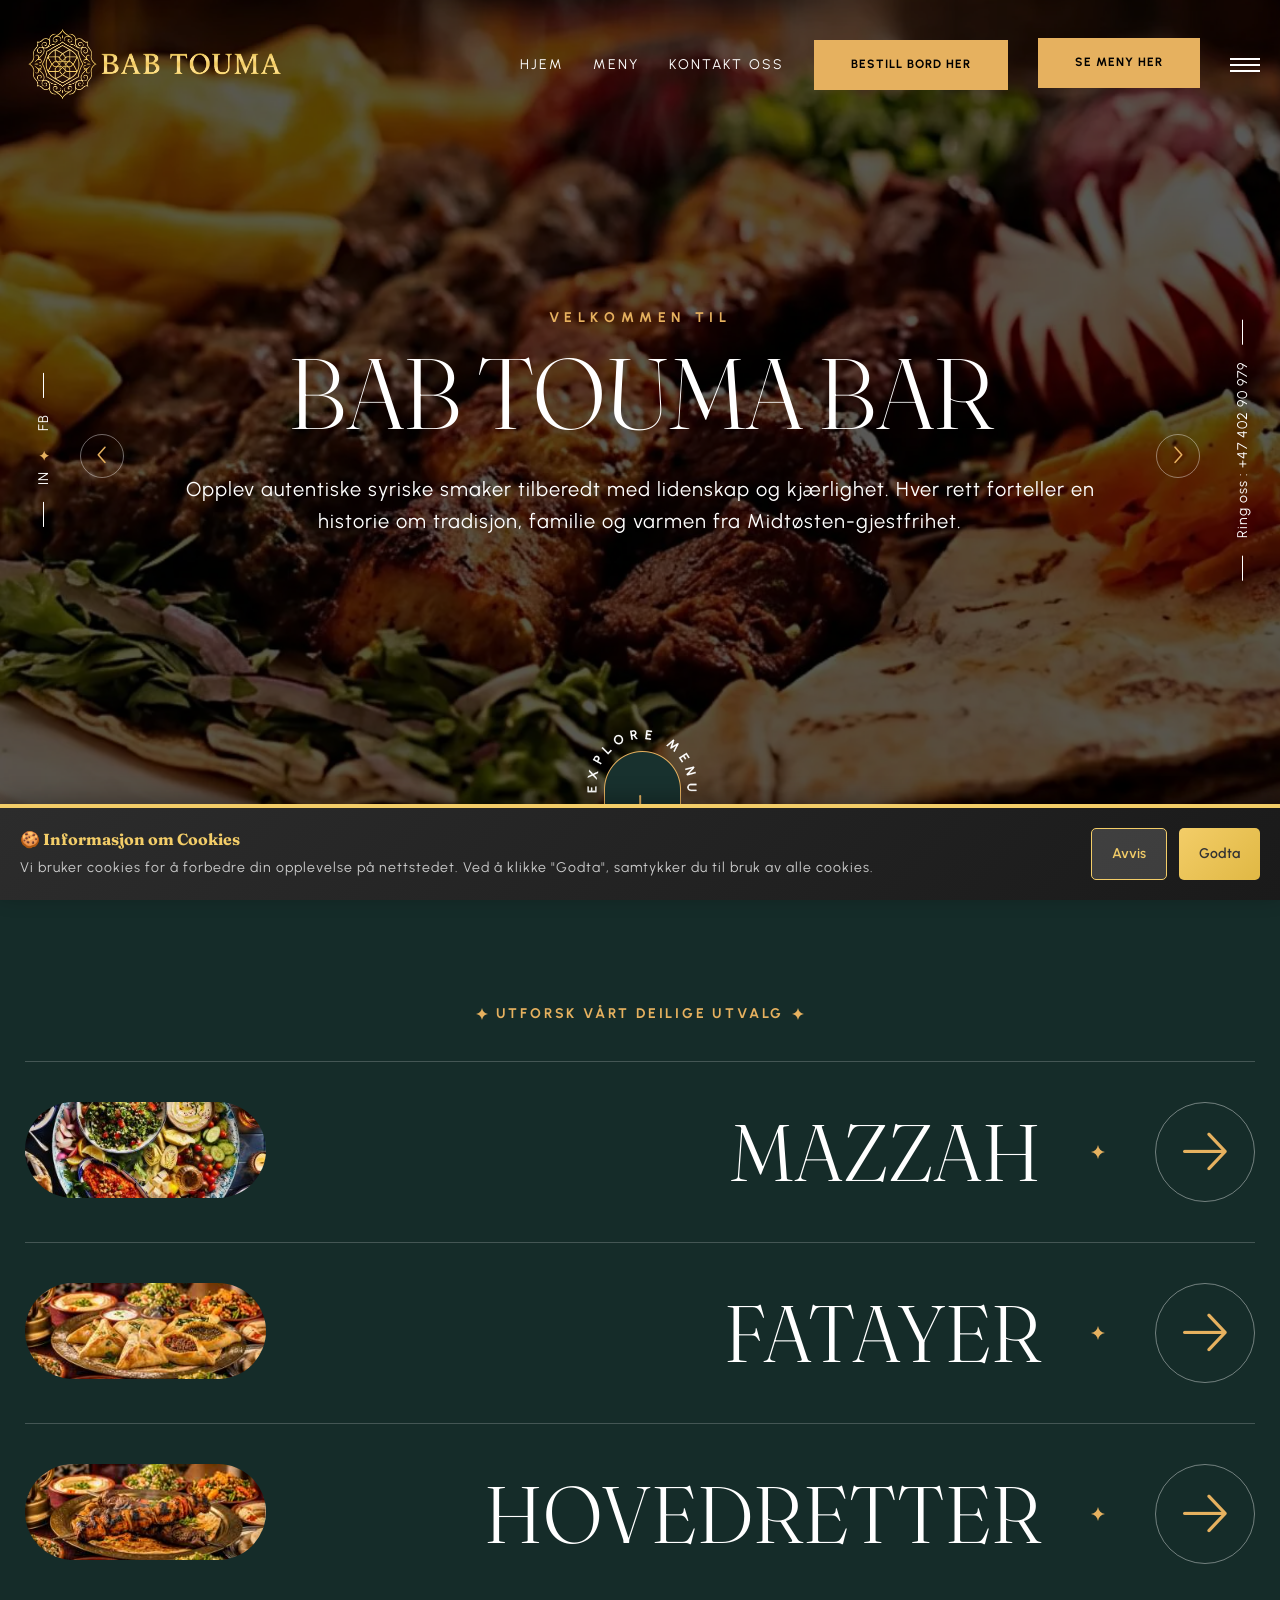
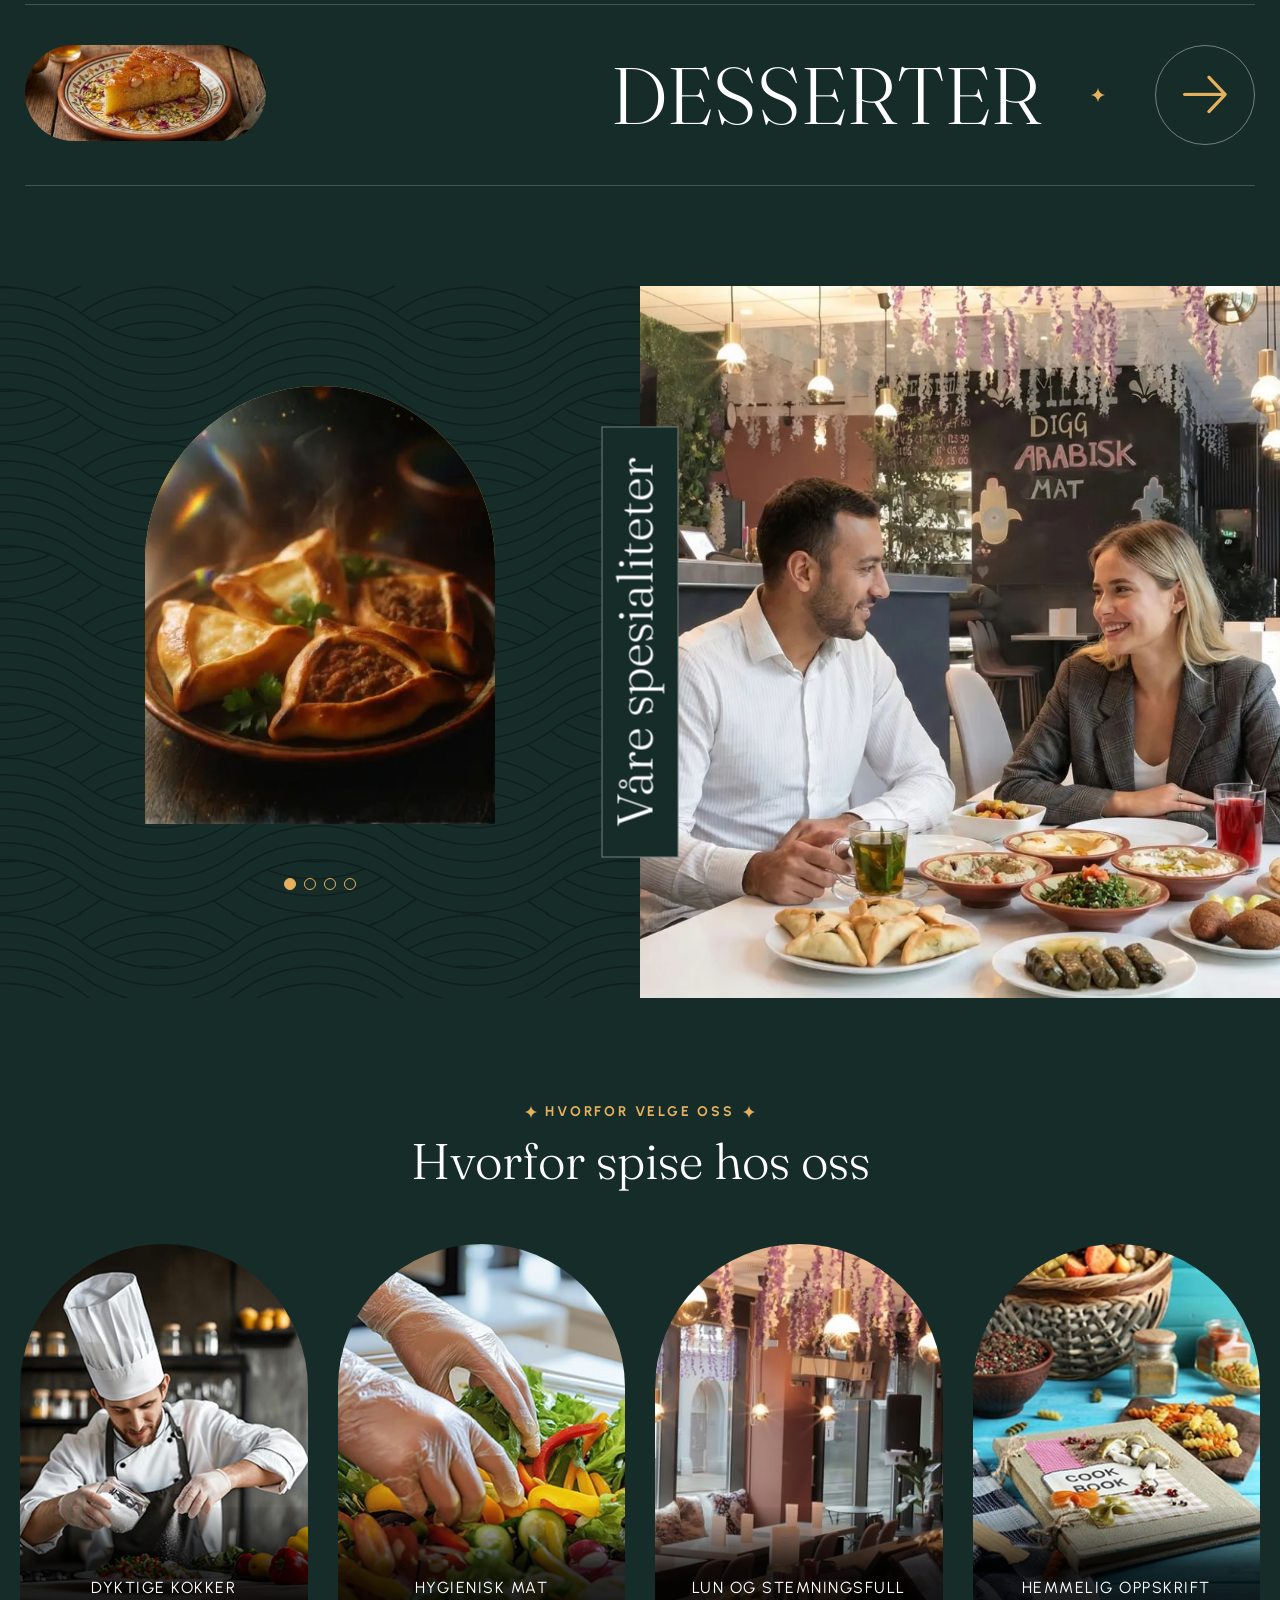
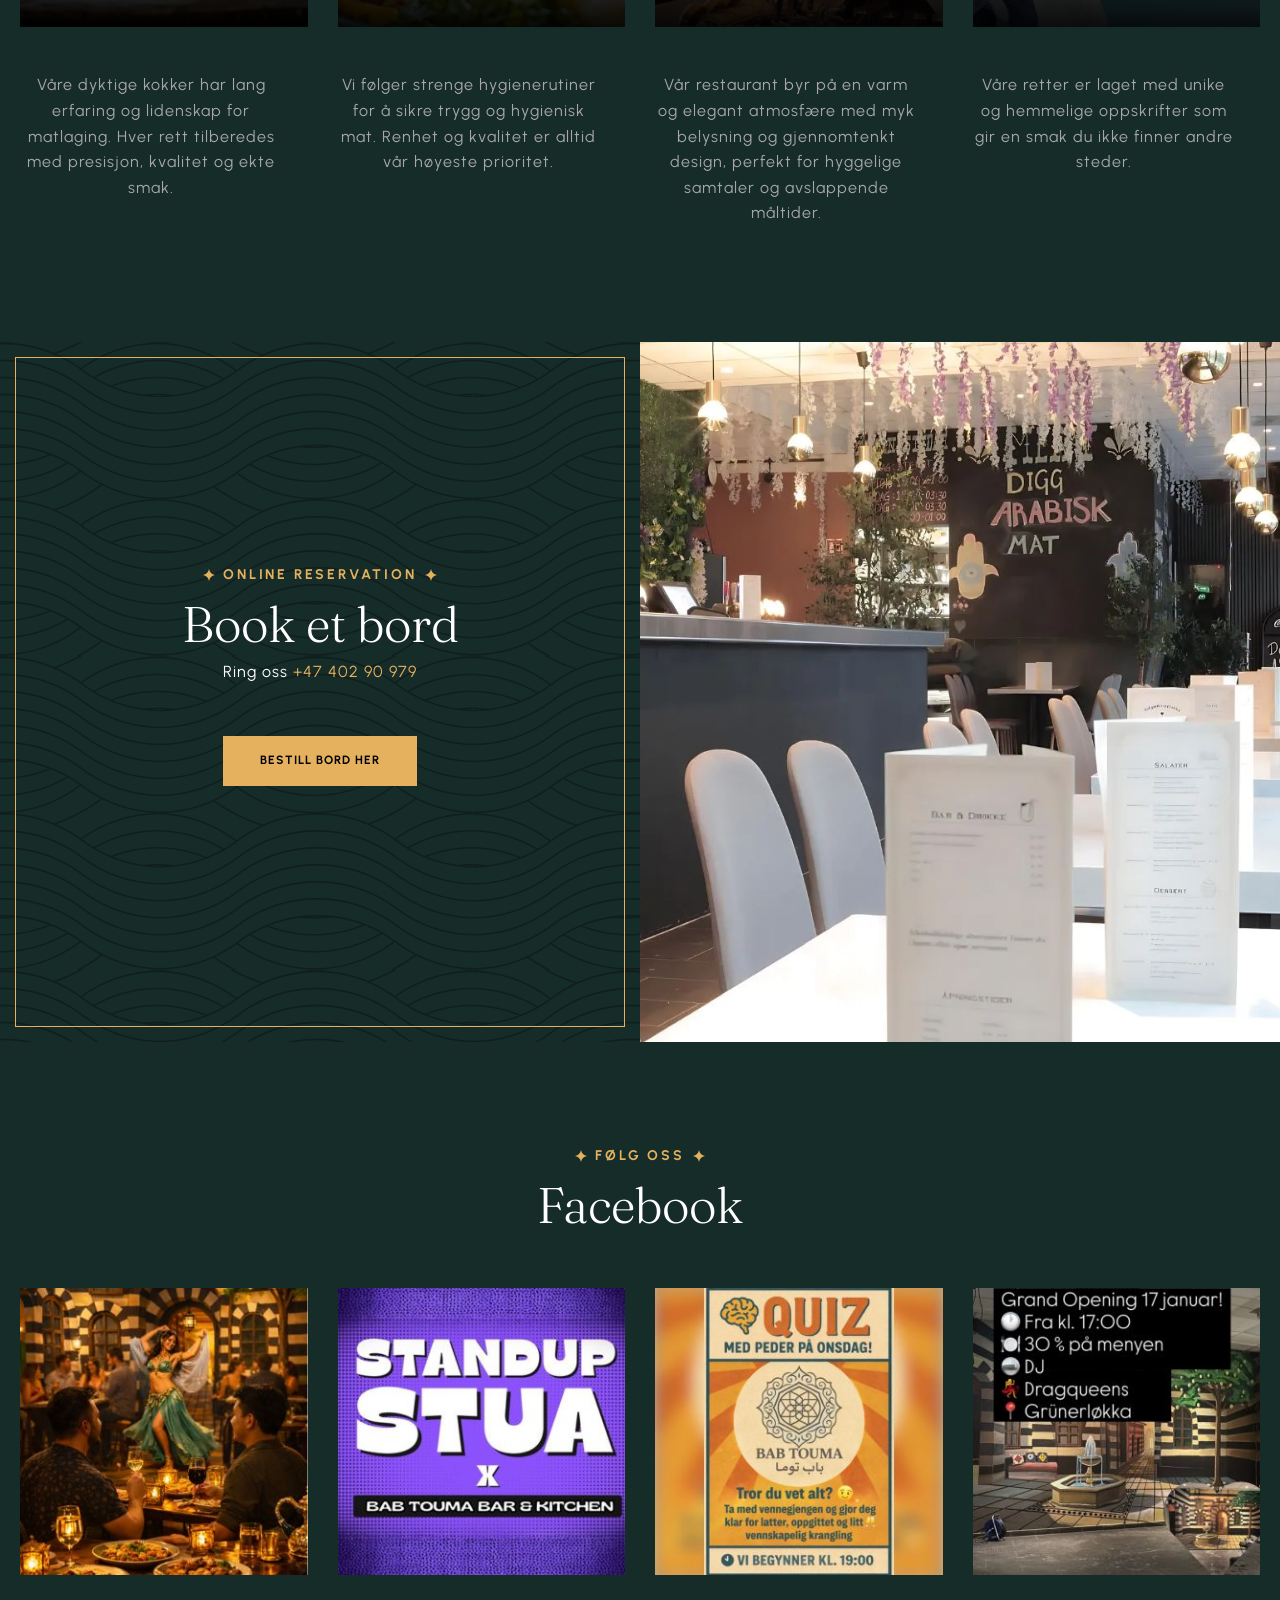
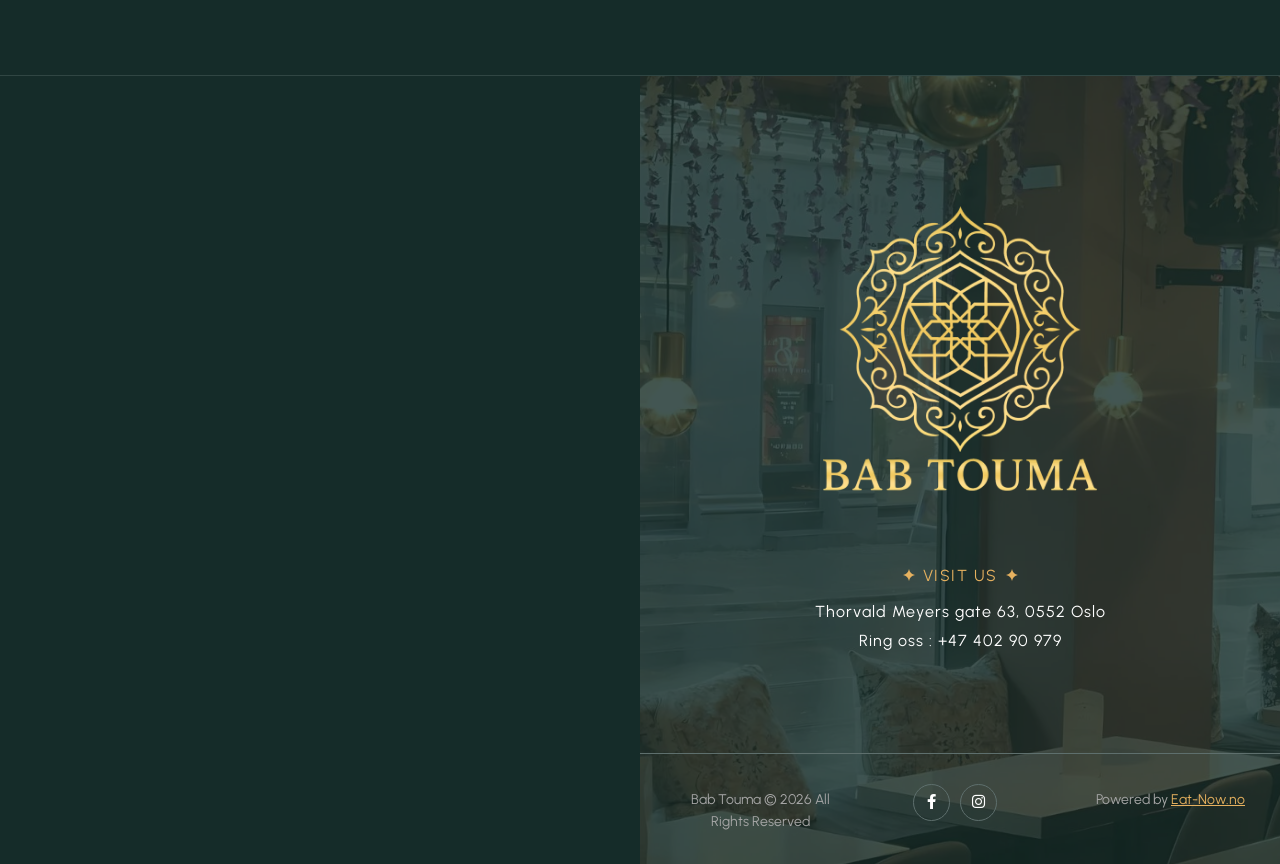
<file: index.html>
<!DOCTYPE html>
<html lang="en">

<head>
    <meta charset="utf-8">
    <title>Bab Touma | Autentisk syrisk mat og opplevelse i hjertet av Oslo</title>
    <!-- Stylesheets -->
    <link href="css/bootstrap.css" rel="stylesheet">
    <link href="css/style.css" rel="stylesheet">
    <link rel="shortcut icon" href="images/favicon.png" type="image/x-icon">
    <link rel="icon" href="images/favicon.png" type="image/x-icon">
    <!-- Responsive -->
    <meta http-equiv="X-UA-Compatible" content="IE=edge">
    <meta name="viewport" content="width=device-width, initial-scale=1.0, maximum-scale=1.0, user-scalable=0">
    <meta name="theme-color" content="#152C29" />
    <link href="css/responsive.css" rel="stylesheet">


</head>

<body>
    <div class="page-wrapper">

        <!-- Preloader -->
        <div class="loader-wrap">
            <div class="preloader">
                <div class="preloader-close">x</div>
                <div id="handle-preloader" class="handle-preloader">
                    <div class="animation-preloader">
                        <div class="spinner"></div>
                        <div class="txt-loading">
                            <span data-text-preloader="B" class="letters-loading">
                                B
                            </span>
                            <span data-text-preloader="A" class="letters-loading">
                                A
                            </span>
                            <span data-text-preloader="B" class="letters-loading">
                                B
                            </span>
                            <span data-text-preloader="T" class="letters-loading">
                                T
                            </span>
                            <span data-text-preloader="O" class="letters-loading">
                                O
                            </span>
                            <span data-text-preloader="U" class="letters-loading">
                                U
                            </span>
                            <span data-text-preloader="M" class="letters-loading">
                                M
                            </span>
                            <span data-text-preloader="A" class="letters-loading">
                                A
                            </span>
                        </div>
                    </div>
                </div>
            </div>
        </div>
        <!-- Preloader End -->

        <!-- Main Header-->
        <header class="main-header header-down">
            <div class="header-top">
                <div class="auto-container">
                    <div class="inner clearfix">
                        <div class="top-left clearfix">
                            <ul class="top-info clearfix">
                                <li><i class="icon far fa-map-marker-alt"></i> Thorvald Meyers gate 63, 0552 Oslo</li>
                                <li><i class="icon far fa-clock"></i> Daily : 8.00 am to 10.00 pm</li>
                            </ul>
                        </div>
                        <div class="top-right clearfix">
                            <ul class="top-info clearfix">
                                <li><a href="tel:+4723456789"><i class="icon far fa-phone"></i> +47 234 56 789</a></li>
                                <li><a href="mailto:info@babtoumabar.no"><i class="icon far fa-envelope"></i>
                                        info@babtoumabar.no</a></li>
                            </ul>
                        </div>
                    </div>
                </div>
            </div>
            <!-- Header Upper -->
            <div class="header-upper">
                <div class="auto-container">
                    <!-- Main Box -->
                    <div class="main-box clearfix">
                        <!--Logo-->
                        <div class="logo-box">
                            <div class="logo"><a href="index.html"
                                    title="Bab Touma | Autentisk syrisk mat og opplevelse i hjertet av Oslo"><img
                                        src="images/logo_color.webp" alt="logo"
                                        title="Bab Touma | Autentisk syrisk mat og opplevelse i hjertet av Oslo"></a>
                            </div>
                        </div>

                        <div class="nav-box clearfix">
                            <!--Nav Outer-->
                            <div class="nav-outer clearfix">
                                <nav class="main-menu">
                                    <ul class="navigation clearfix">
                                        <li><a href="index.html">Hjem</a></li>
                                        <li><a href="meny.html">Meny</a></li>
                                        <li><a href="kontakt.html">Kontakt Oss</a></li>
                                        <li>
                                        <button id="openBookingModal" type="submit" class="theme-btn btn-style-one clearfix" style="margin-top: 10px;">
                                        <span class="btn-wrap">
                                            <span class="text-one">BESTILL BORD HER</span>
                                            <span class="text-two">BESTILL BORD HER</span>
                                        </span>
                                    </button>
                                           
                                        </li>
                                    </ul>

                                </nav>
                                <!-- Main Menu End-->
                            </div>
                            <!--Nav Outer End-->

                            <div class="links-box clearfix">
                                <div class="link link-btn">
                                    <a href="meny.html" class="theme-btn btn-style-one clearfix">
                                        <span class="btn-wrap">
                                            <span class="text-one">Se Meny Her</span>
                                            <span class="text-two">Se Meny Her</span>
                                        </span>
                                    </a>
                                </div>
                                <div class="link info-toggler">
                                    <button class="info-btn">
                                        <span class="hamburger">
                                            <span class="top-bun"></span>
                                            <span class="meat"></span>
                                            <span class="bottom-bun"></span>
                                        </span>
                                    </button>
                                </div>
                            </div>

                            <!-- Hidden Nav Toggler -->
                            <div class="nav-toggler">
                                <button class="hidden-bar-opener">
                                    <span class="hamburger">
                                        <span class="top-bun"></span>
                                        <span class="meat"></span>
                                        <span class="bottom-bun"></span>
                                    </span>
                                </button>
                            </div>

                        </div>

                    </div>
                </div>
            </div>
        </header>
        <!--End Main Header -->

        <!--Menu Backdrop-->
        <div class="menu-backdrop"></div>

        <!-- Hidden Navigation Bar -->
        <section class="hidden-bar">
            <!-- Hidden Bar Wrapper -->
            <div class="inner-box">
                <div class="cross-icon hidden-bar-closer"><span class="far fa-close"></span></div>
                <div class="logo-box"><a href="index.html"
                        title="Bab Touma | Autentisk syrisk mat og opplevelse i hjertet av Oslo"><img
                            src="images/logo.webp" alt="image"
                            title="Bab Touma | Autentisk syrisk mat og opplevelse i hjertet av Oslo"></a></div>

                <!-- .Side-menu -->
                <div class="side-menu">
                    <ul class="navigation clearfix">
                        <li><a href="index.html">Hjem</a> </li>
                        <li><a href="meny.html">Meny</a> </li>
                        <li><a href="kontakt.html">Kontakt</a> </li>
                        <li><a href="https://selfservice.munu.app/booking/Bab-Touma-Bar">BESTILL BORD</a> </li>
                    </ul>
                </div><!-- /.Side-menu -->

            </div><!-- / Hidden Bar Wrapper -->
        </section>
        <!-- / Hidden Bar -->

        <!--Info Back Drop-->
        <div class="info-back-drop"></div>

        <!-- Hidden Bar -->
        <section class="info-bar">
            <div class="inner-box">
                <div class="cross-icon"><span class="far fa-close"></span></div>
                <!-- <div class="image-box"><img src="images/resource/sidebar-image.jpg" alt="image" title=""></div> -->
                <div><a href="index.html" title="Bab Touma | Autentisk syrisk mat og opplevelse i hjertet av Oslo"><img
                            src="images/logo.webp" style="alt:image"
                            title="Bab Touma | Autentisk syrisk mat og opplevelse i hjertet av Oslo"></a></div>

                <h5 style="margin-top: 100px;">Besøk oss</h5>
                <ul class="info">
                    <li style="margin-bottom: 100px;">Thorvald Meyers gate 63 </br> 0552 Oslo</li>
                    <h5>ÅPNINGSTIDER</h5>
                    <ul>
                        <li>Mandag : STENGT</li>
                        <li>Tirsdag:15:00 – 01:00</li>
                        <li>Onsdag: 15:00 – 01:00</li>
                        <li>Torsdag:15:00 – 03:30</li>
                        <li>Fredag: 15:00 – 03:30</li>
                        <li>Lørdag: 13:00 – 03:30</li>
                        <li>Søndag: 15:00 – 01:00</li>
                    </ul>
                </ul>
                <div class="booking-info" style="margin-top: 100px;">
                    <div class="bk-no"><a href="tel:+47-402-90-979">Ring oss: +47 402 90 979</a></div>
                </div>
            </div>
        </section>
        <!--End Hidden Bar -->

        <!-- Banner Section -->
        <section class="banner-section">

            <!-- social link -->
            <div class="banner-social-list">
                <span class="line"></span>

                <ul class="custom-ul">
                    <li> <a href="https://facebook.com/bakgaardenpaaloekka/"> FB </a> </li>
                    <li><a href="https://www.instagram.com/babtoumabar/"> IN </a> </li>
                </ul>

                <span class="line"></span>
            </div>

            <!-- social link -->
            <div class="banner-call">
                <span class="line"></span>

                <ul class="call-ul">
                    <li><a href="tel:+47-402-90-979">Ring oss : +47 402 90 979</a></li>
                </ul>

                <span class="line"></span>
            </div>

            <div class="banner-container">
                <div class="banner-slider">
                    <div class="swiper-wrapper">
                        <!--Slide Item-->
                        <div class="swiper-slide slide-item">
                            <div class="image-layer" style="background-image: url(images/main-slider/slider1.webp);">
                            </div>
                            <div class="auto-container">
                                <div class="content-box">
                                    <div class="content">
                                        <div class="clearfix">
                                            <div class="inner">
                                                <div class="subtitle"><span>Velkommen Til</span></div>
                                                <h1>BAB TOUMA BAR</h1>
                                                <div class="text">Opplev autentiske syriske smaker tilberedt med
                                                    lidenskap og kjærlighet. Hver rett forteller en historie om
                                                    tradisjon, familie og varmen fra Midtøsten-gjestfrihet.</div>
                                                <div class="links-box wow fadeInUp" data-wow-delay="0ms"
                                                    data-wow-duration="1500ms">
                                                </div>
                                            </div>

                                        </div>
                                    </div>
                                </div>
                            </div>
                        </div>
                        <!--Slide Item-->
                        <div class="swiper-slide slide-item">
                            <div class="image-layer" style="background-image: url(images/main-slider/slider2.webp);">
                            </div>
                            <div class="auto-container">
                                <div class="content-box">
                                    <div class="content">
                                        <div class="clearfix">
                                            <div class="inner">
                                                <div class="subtitle"><span>Velkommen Til</span></div>
                                                <h1>BAB TOUMA BAR</h1>
                                                <div class="text">Opplev autentiske syriske smaker tilberedt med
                                                    lidenskap og kjærlighet. Hver rett forteller en historie om
                                                    tradisjon, familie og varmen fra Midtøsten-gjestfrihet.</div>
                                                <div class="links-box clearfix">
                                                </div>
                                            </div>

                                        </div>
                                    </div>
                                </div>
                            </div>
                        </div>
                        <!--Slide Item-->
                        <div class="swiper-slide slide-item">
                            <div class="image-layer" style="background-image: url(images/main-slider/slider3.webp);">
                            </div>
                            <div class="auto-container">
                                <div class="content-box">
                                    <div class="content">
                                        <div class="clearfix">
                                            <div class="inner">
                                                <div class="subtitle"><span>Velkommen Til</span></div>
                                                <h1>BAB TOUMA BAR</h1>
                                                <div class="text">Opplev autentiske syriske smaker tilberedt med
                                                    lidenskap og kjærlighet. Hver rett forteller en historie om
                                                    tradisjon, familie og varmen fra Midtøsten-gjestfrihet.</div>
                                                <div class="links-box clearfix">
                                                </div>
                                            </div>

                                        </div>
                                    </div>
                                </div>
                            </div>
                        </div>
                    </div>
                    <div class="swiper-button-prev"><span class="fal fa-angle-left"></span></div>
                    <div class="swiper-button-next"><span class="fal fa-angle-right"></span></div>
                </div>
            </div>

            <a href="book-table.html" class="explore-menu-btn">
                <span class="icon"> <img src="images/resource/menu-badge-arrow.png" alt="image" title="image"> </span>
            </a>

            <!-- Curve at bottom -->
            <!-- Default (desktop) curve -->
            <svg class="bottom-curve curve-desktop" viewBox="0 0 1440 65" xmlns="http://www.w3.org/2000/svg"
                preserveAspectRatio="none">
                <path fill="var(--color-two)" d="M0,65 C360,0 1080,0 1440,65 L1440,65 L0,65 Z" />
            </svg>

            <!-- Less curved version for tablets/mobile -->
            <svg class="bottom-curve curve-mobile" viewBox="0 0 1440 65" xmlns="http://www.w3.org/2000/svg"
                preserveAspectRatio="none">
                <path fill="var(--color-two)" d="M0,65 C480,20 960,20 1440,65 L1440,65 L0,65 Z" />
            </svg>



        </section>
        <!--End Banner Section -->

        <!--Category Section-->
        <section class="menu-cat section-kt">
            <div class="auto-container">
                <div class="title-box centered">
                    <div class="subtitle"><span>Utforsk vårt deilige utvalg</span></div>
                </div>

                <div class="row clearfix">
                    <!--Block-->
                    <div class="menucat-list menubg4 wow fadeInDown" data-wow-duration="1500ms" data-wow-delay="0ms">
                        <!--image-->
                        <div class="image-box">
                            <img src="images/catbox/mazzah.jpg" alt="image">
                        </div>

                        <!--data-->
                        <div class="data-colom">
                            <div class="title-box">
                                <h3>Mazzah</h3>
                            </div>
                            <span class="star"> <img src="images/icons/star-element.svg" alt="image"> </span>
                            <div class="arrow-btn"> <a href="meny.html"> <i class="fa-light fa-arrow-right"></i> </a>
                            </div>
                        </div>
                    </div>

                    <!--Block-->
                    <div class="menucat-list menubg2 wow fadeInDown" data-wow-duration="1500ms" data-wow-delay="0ms">
                        <!--image-->
                        <div class="image-box">
                            <img src="images/catbox/fatayer.jpg" alt="image">
                        </div>

                        <!--data-->
                        <div class="data-colom">
                            <div class="title-box">
                                <h3>Fatayer</h3>
                            </div>
                            <span class="star"> <img src="images/icons/star-element.svg" alt="image"> </span>
                            <div class="arrow-btn"> <a href="meny.html"> <i class="fa-light fa-arrow-right"></i> </a>
                            </div>
                        </div>
                    </div>

                    <!--Block-->
                    <div class="menucat-list menubg3 wow fadeInDown" data-wow-duration="1500ms" data-wow-delay="0ms">
                        <!--image-->
                        <div class="image-box">
                            <img src="images/catbox/hovedretter.jpg" alt="image">
                        </div>

                        <!--data-->
                        <div class="data-colom">
                            <div class="title-box">
                                <h3>Hovedretter</h3>
                            </div>
                            <span class="star"> <img src="images/icons/star-element.svg" alt="image"> </span>
                            <div class="arrow-btn"> <a href="meny.html"> <i class="fa-light fa-arrow-right"></i> </a>
                            </div>
                        </div>
                    </div>

                    <!--Block-->
                    <div class="menucat-list menubg1 wow fadeInDown" data-wow-duration="1500ms" data-wow-delay="0ms">
                        <!--image-->
                        <div class="image-box">
                            <img src="images/catbox/desserter.jpg" alt="image">
                        </div>

                        <!--data-->
                        <div class="data-colom">
                            <div class="title-box">
                                <h3>DESSERTER</h3>
                            </div>
                            <span class="star"> <img src="images/icons/star-element.svg" alt="image"> </span>
                            <div class="arrow-btn"> <a href="meny.html"> <i class="fa-light fa-arrow-right"></i> </a>
                            </div>
                        </div>
                    </div>
                </div>
            </div>
        </section>

        <!--Fluid Section-->
        <section class="fluid-section alternate special-dish-slider">
            <div class="outer-container">
                <div class="row clearfix">
                    <!--Col-->
                    <div class="image-col col-xl-6 col-lg-6 col-md-12 col-sm-12">
                        <div class="inner wow fadeInLeft" data-wow-duration="1500ms" data-wow-delay="0ms">
                            <div class="image-layer" style="background-image: url(images/resource/special.webp);"></div>
                            <div class="image"><img src="images/resource/special.webp" alt="image"></div>
                        </div>
                    </div>

                    <!--Col-->
                    <div class="content-col col-xl-6 col-lg-6 col-md-12 col-sm-12">
                        <div class="inner clearfix wow fadeInRight" data-wow-duration="1500ms" data-wow-delay="0ms">

                            <!-- standard title -->
                            <div class="title-box centered onlyfor-sm">
                                <div class="subtitle"><span>Popular</span></div>
                                <h2>Special Dishes</h2>
                            </div>

                            <!-- vertical title -->
                            <div class="title-wrapper">
                                <div class="title-box special-title">
                                    <h2>Våre spesialiteter </h2>
                                </div>
                            </div>
                            <!--Special Offer Slider Section-->
                            <div class="special-offer">
                                <div class="dish-gallery-slider owl-theme owl-carousel">
                                    <!--Slide Item-->
                                    <div class="offer-block-two">
                                        <div class="inner-box">
                                            <div class="image"><a href="#"><img src="images/homeslidertwo/food1.webp"
                                                        alt="image"></a></div>
                                            <!-- <div class="cat-name">main dish</div>
                                    <h5><a href="menu-list-1.html">Greek Salad</a></h5>
                                    <div class="text desc">flavorful, filled with panko bread crumbs, pine nuts, parsley, sun-dried tomatoes.</div>
                                    <div class="price">$39.00</div> -->
                                        </div>
                                    </div>

                                    <!--Slide Item-->
                                    <div class="offer-block-two margin-top">
                                        <div class="inner-box">
                                            <div class="image"><a href="#"><img src="images/homeslidertwo/food2.webp"
                                                        alt="image"></a></div>
                                            <!-- <div class="cat-name">desserts</div>
                                    <h5><a href="menu-list-2.html">Tokusen Wagyu</a></h5>
                                    <div class="text desc">Tomatoes, green bell pepper, sliced cucumber onion, olives, avocados with crab meat.</div>
                                    <div class="price">$45.00</div> -->
                                        </div>
                                    </div>

                                    <!--Slide Item-->
                                    <div class="offer-block-two">
                                        <div class="inner-box">
                                            <div class="image"><a href="#"><img src="images/homeslidertwo/food3.webp"
                                                        alt="image"></a></div>
                                            <!-- <div class="cat-name">Appetizer</div>
                                    <h5><a href="menu-list-3.html">Butternut Pumpkin</a></h5>
                                    <div class="text desc">Avocados with crab meat, red onion, crab salad stuffed bell pepper, Vegetables.</div>
                                    <div class="price">$15.00</div> -->
                                        </div>
                                    </div>

                                    <!--Slide Item-->
                                    <div class="offer-block-two margin-top">
                                        <div class="inner-box">
                                            <div class="image"><a href="#"><img src="images/homeslidertwo/food4.webp"
                                                        alt="image"></a></div>
                                            <!-- <div class="cat-name">main dish</div>
                                    <h5><a href="menu-list-4.html">Opu Fish</a></h5>
                                    <div class="text desc">Vegetables, cheeses, ground meats, tomato sauce, Small bites, big flavors.</div>
                                    <div class="price">$12.00</div> -->
                                        </div>
                                    </div>
                                </div>

                            </div>
                        </div>
                    </div>

                </div>
            </div>
        </section>

        <!--Fluid Section-->




        <!--Why Us Section-->
        <section class="why-us-two section-kt">
            <div class="auto-container">
                <div class="title-box centered">
                    <div class="subtitle"><span>Hvorfor velge oss</span></div>
                    <h2>Hvorfor spise hos oss</h2>
                </div>
                <div class="row clearfix">
                    <!--Block-->
                    <div class="why-block-two col-xl-3 col-lg-3 col-md-6 col-sm-6 col-xs-12">
                        <div class="inner-box wow fadeInUp" data-wow-duration="1500ms" data-wow-delay="0ms">
                            <div class="image-box"><img src="images/resource/why1.jpg" alt=""></div>
                            <div class="over-box">
                                <h6>Dyktige kokker</h6>
                            </div>
                        </div>
                    </div>

                    <!--Block-->
                    <div class="why-block-two col-xl-3 col-lg-3 col-md-6 col-sm-6 col-xs-12">
                        <div class="inner-box wow fadeInUp" data-wow-duration="1500ms" data-wow-delay="300ms">
                            <div class="image-box"><img src="images/resource/why2.jpg" alt=""></div>
                            <div class="over-box">
                                <h6>Hygienisk mat</h6>
                            </div>
                        </div>
                    </div>

                    <!--Block-->
                    <div class="why-block-two col-xl-3 col-lg-3 col-md-6 col-sm-6 col-xs-12">
                        <div class="inner-box wow fadeInUp" data-wow-duration="1500ms" data-wow-delay="600ms">
                            <div class="image-box"><img src="images/resource/why5.jpg" alt=""></div>
                            <div class="over-box">
                                <h6>LUN OG STEMNINGSFULL</h6>
                            </div>
                        </div>
                    </div>

                    <!--Block-->
                    <div class="why-block-two col-xl-3 col-lg-3 col-md-6 col-sm-6 col-xs-12">
                        <div class="inner-box wow fadeInUp" data-wow-duration="1500ms" data-wow-delay="900ms">
                            <div class="image-box"><img src="images/resource/why4.jpg" alt=""></div>
                            <div class="over-box">
                                <h6>Hemmelig oppskrift</h6>
                            </div>
                        </div>
                    </div>

                </div>

                <div class="fact-counter mt-0">
                    <div class="row clearfix">
                        <div class="fact-block col-lg-3 col-md-6 col-sm-6 col-xs-12">
                            <div class="inner clearfix">
                                <!-- <div class="fact-count"><div class="count-box"><span class="count-text" data-stop="60" data-speed="2000">0</span><i>+</i></div></div> -->
                                <!-- <div class="fact-title">månedlige besøkende</div> -->
                                <p> Våre dyktige kokker har lang erfaring og lidenskap for matlaging. Hver rett
                                    tilberedes med presisjon, kvalitet og ekte smak. </p>
                            </div>
                        </div>
                        <div class="fact-block col-lg-3 col-md-6 col-sm-6 col-xs-12">
                            <div class="inner clearfix">
                                <!-- <div class="fact-count"><div class="count-box"><span class="count-text" data-stop="22" data-speed="1500">0</span><i>+</i></div></div> -->
                                <!-- <div class="fact-title">positive anmeldelser</div> -->
                                <p> Vi følger strenge hygienerutiner for å sikre trygg og hygienisk mat. Renhet og
                                    kvalitet er alltid vår høyeste prioritet.</p>
                            </div>
                        </div>
                        <div class="fact-block col-lg-3 col-md-6 col-sm-6 col-xs-12">
                            <div class="inner clearfix">
                                <!-- <div class="fact-count"><div class="count-box"><span class="count-text" data-stop="135" data-speed="1000">0</span><i>+</i></div></div> -->
                                <!-- <div class="fact-title">hemmelig oppskrift</div> -->
                                <p> Vår restaurant byr på en varm og elegant atmosfære med myk belysning og gjennomtenkt
                                    design, perfekt for hyggelige samtaler og avslappende måltider. </p>
                            </div>
                        </div>
                        <div class="fact-block col-lg-3 col-md-6 col-sm-6 col-xs-12">
                            <div class="inner clearfix">
                                <!-- <div class="fact-count"><div class="count-box"><span class="count-text" data-stop="10" data-speed="1000">0</span><i>+</i></div></div> -->
                                <!-- <div class="fact-title">pris og utmerkelser</div> -->
                                <p> Våre retter er laget med unike og hemmelige oppskrifter som gir en smak du ikke
                                    finner andre steder. </p>
                            </div>
                        </div>
                    </div>
                </div>
            </div>
        </section>

        <!--Reservation Section-->
        <section class="fluid-section reserve-section splitscreen">
            <div class="outer-container">
                <div class="outer-box">
                    <div class="row clearfix">
                        <div class="reserv-col col-lg-6 col-md-6 col-sm-6">
                            <div class="inner"
                                style="width: 100%; display: flex; flex-direction: column; justify-content: center; align-items: center; min-height: 500px; text-align: center;">
                                <div class="title-box centered"
                                    style="min-height: 500px; display: flex; flex-direction: column; justify-content: center; align-items: center; width: 100%;">
                                    <div class="subtitle"><span>Online Reservation</span></div>
                                    <h2>Book et bord</h2>
                                    <div class="request-info">Ring oss <a href="tel:+47-402-90-979">+47 402 90 979</a>
                                    </div>
                                    <button id="openBookingModal" type="submit" class="theme-btn btn-style-one clearfix"
                                        style="margin-top: 50px;">
                                        <span class="btn-wrap">
                                            <span class="text-one">BESTILL BORD HER</span>
                                            <span class="text-two">BESTILL BORD HER</span>
                                        </span>
                                    </button>
                                </div>
                            </div>
                        </div>
                        <div class="graphic-col col-lg-6 col-md-6 col-sm-6">
                            <div class="inner">
                                <div class="graphic-layer"
                                    style="background-image: url(images/background/bookatable.webp);"></div>
                                <div class="image"><img src="images/background/bookatable.webp" alt="image"></div>

                            </div>
                        </div>
                    </div>

                </div>
            </div>
        </section>

        <!--Instagram post-->
        <section class="ig-post-section section-kt">
            <div class="auto-container">
                <div class="title-box centered">
                    <div class="subtitle"><span>FØLG OSS</span></div>
                    <h2>Facebook</h2>
                </div>
                <div class="row justify-content-center clearfix">
                    <!--Block-->
                    <div class="ig-post-block col-lg-3 col-md-6 col-sm-6 col-xs-12">
                        <div class="ig-post-image wow fadeInUp" data-wow-duration="1500ms" data-wow-delay="0ms">
                            <a href="#"><img src="images/resource/fb1.jpg" alt="image"></a>
                        </div>
                    </div>
                    <!--Block-->
                    <div class="ig-post-block col-lg-3 col-md-6 col-sm-6 col-xs-12">
                        <div class="ig-post-image wow fadeInUp" data-wow-duration="1500ms" data-wow-delay="0ms">
                            <a href="#"><img src="images/resource/fb2.jpg" alt="image"></a>
                        </div>
                    </div>
                    <!--Block-->
                    <div class="ig-post-block col-lg-3 col-md-6 col-sm-6 col-xs-12">
                        <div class="ig-post-image wow fadeInUp" data-wow-duration="1500ms" data-wow-delay="0ms">
                            <a href="#"><img src="images/resource/fb3.jpg" alt="image"></a>
                        </div>
                    </div>
                    <!--Block-->
                    <div class="ig-post-block col-lg-3 col-md-6 col-sm-6 col-xs-12">
                        <div class="ig-post-image wow fadeInUp" data-wow-duration="1500ms" data-wow-delay="0ms">
                            <a href="#"><img src="images/resource/fb4.jpg" alt="image"></a>
                        </div>
                    </div>

                </div>



            </div>
        </section>


        <!--Main Footer-->
        <footer class="main-footer">
            <div class="upper-section">
                <div class="fluid-section">
                    <div class="row clearfix">
                        <!--Footer Col-->
                        <div class="footer-col footer-map-col col-lg-6 col-md-12 col-sm-12 px-0">
                            <div class="footer-map">
                                <iframe
                                    src="https://www.google.com/maps/embed?pb=!1m18!1m12!1m3!1d1999.6196750348702!2d10.7591856!3d59.92185909999999!2m3!1f0!2f0!3f0!3m2!1i1024!2i768!4f13.1!3m3!1m2!1s0x46416f9afbd1e6cb%3A0x2af7e8f2811538ba!2zQmFrZ8OlcmRlbiBww6UgTMO4a2th!5e0!3m2!1sen!2slk!4v1769654703271!5m2!1sen!2slk"
                                    width="600" height="450" style="border:0;" allowfullscreen="" loading="lazy"
                                    referrerpolicy="no-referrer-when-downgrade" width="100%" height="500"
                                    style="border:0;" allowfullscreen="" loading="lazy"
                                    referrerpolicy="no-referrer-when-downgrade"></iframe>
                            </div>
                        </div>
                        <!--Footer Col-->
                        <div class="footer-col info-col col-lg-6 col-md-12 col-sm-12 px-0">
                            <div class="inner wow fadeInUp" data-wow-delay="0ms" data-wow-duration="1500ms">
                                <div class="content">

                                    <div class="logo"><a href="index.html" title="Bab Touma"><img src="images/logo.webp"
                                                alt="image" title="Bab Touma"></a></div>
                                    <div class="info">
                                        <h6>visit us </h6>
                                        <ul>
                                            <li>Thorvald Meyers gate 63, 0552 Oslo</li>

                                            <li><a href="tel:+47-402-90-979">Ring oss : +47 402 90 979</a></li>

                                        </ul>
                                    </div>
                                </div>

                                <!-- last footer -->
                                <div class="bottom_footer">
                                    <!-- container start -->
                                    <div class="auto-container">
                                        <!-- row start -->
                                        <div class="row clearfix">
                                            <div class="col-lg-4 col-md-4 col-sm-12">
                                                <p>Bab Touma © 2026 All Rights Reserved</p>
                                            </div>

                                            <div class="col-lg-4 col-md-4 col-sm-12">
                                                <ul class="social_media">
                                                    <li><a href="https://facebook.com/bakgaardenpaaloekka/"
                                                            aria-label="facebook page"><i
                                                                class="fa-brands fa-facebook-f"></i></a></li>
                                                    <li><a href="https://www.instagram.com/babtoumabar/"
                                                            aria-label="instagram page"><i
                                                                class="fa-brands fa-instagram"></i></a></li>
                                                </ul>
                                            </div>

                                            <div class="col-lg-4 col-md-4 col-sm-12">
                                                <p class="developer_text">Powered by <a href="https://eat-now.no/"
                                                        target="blank">Eat-Now.no</a></p>
                                            </div>
                                        </div>
                                        <!-- row end -->
                                    </div>
                                    <!-- container end -->
                                </div>

                            </div>
                        </div>

                    </div>
                </div>
            </div>
        </footer>

    </div>
    <!--End pagewrapper-->

    <!--Scroll to top-->
    <div class="scroll-to-top scroll-to-target" data-target="html"><span class="icon fa fa-angle-up"></span></div>
    <!--[if lt IE 9]><script src="https://cdnjs.cloudflare.com/ajax/libs/html5shiv/3.7.3/html5shiv.js"></script><![endif]-->

    <!--Sticky Mobile Menu Button-->
    <style>
        @media (max-width: 768px) {
            .sticky-menu-btn {
                position: fixed;
                bottom: 30px;
                left: 20px;
                z-index: 999;
                display: flex;
                align-items: center;
                justify-content: center;
                gap: 8px;
                padding: 12px 16px;
                background: #ffc107;
                border-radius: 10px;
                text-decoration: none;
                text-decoration: none;
                transition: all 0.3s ease;
                font-size: 16px;
                font-weight: 700;
                color: #000;
                animation: bounce-btn 2.5s infinite;
                border: 2px solid rgba(255, 255, 255, 0.2);
                width: 160px;
            }

            .sticky-menu-btn:hover {
                transform: scale(1.25);
                background: #e0a800;
                border-color: rgba(255, 255, 255, 0.4);
            }

            .sticky-menu-btn:active {
                transform: scale(1.08);
            }

            .sticky-menu-btn i {
                transition: transform 0.4s ease;
                font-size: 18px;
            }

            .sticky-menu-btn:hover i {
                transform: rotate(-25deg) scale(1.3);
                animation: spin-icon 0.6s ease;
            }

            @keyframes bounce-btn {

                0%,
                100% {
                    transform: scale(1);
                }

                50% {
                    transform: scale(1.15);
                }
            }

            @keyframes spin-icon {
                0% {
                    transform: rotate(-25deg) scale(1.3);
                }

                50% {
                    transform: rotate(10deg) scale(1.4);
                }

                100% {
                    transform: rotate(-25deg) scale(1.3);
                }
            }

            @media (max-width: 480px) {
                .sticky-menu-btn {
                    bottom: 15px;
                    left: 15px;
                    padding: 10px 14px;
                    font-size: 14px;
                }

                .sticky-menu-btn i {
                    font-size: 16px;
                }
            }
        }

        @media (min-width: 769px) {
            .sticky-menu-btn {
                display: none !important;
            }
        }
    </style>

    <a href="meny.html" class="sticky-menu-btn" title="Se Meny">
        <i class="fas fa-concierge-bell"></i>
        <span>Se Meny</span>
    </a>
    <a href="https://selfservice.munu.app/booking/Bab-Touma-Bar" class="sticky-menu-btn" title="bestill bord"
        style="bottom: 90px; margin-top: 10px; z-index: 998;">
        <img src="images/icons/tableicon.png" alt="Bestill Bord" style="width: 22px; height: auto;">
        <span>Bestill Bord</span>
    </a>

    <!-- GDPR Consent Banner -->
    <style>
        .gdpr-consent-banner {
            position: fixed;
            bottom: 0;
            left: 0;
            right: 0;
            background: linear-gradient(135deg, #2c2c2c 0%, #1a1a1a 100%);
            border-top: 4px solid #F3CD68;
            padding: 20px;
            z-index: 1001;
            display: flex;
            align-items: center;
            justify-content: space-between;
            gap: 20px;
            box-shadow: 0 -5px 20px rgba(0, 0, 0, 0.3);
            animation: slideUp 0.5s ease;
        }

        @keyframes slideUp {
            from {
                transform: translateY(100%);
                opacity: 0;
            }

            to {
                transform: translateY(0);
                opacity: 1;
            }
        }

        .gdpr-consent-content {
            flex: 1;
        }

        .gdpr-consent-content h3 {
            color: #F3CD68;
            margin: 0 0 8px 0;
            font-size: 16px;
            font-weight: 700;
        }

        .gdpr-consent-content p {
            color: #ccc;
            margin: 0;
            font-size: 14px;
            line-height: 1.5;
        }

        .gdpr-consent-content a {
            color: #F3CD68;
            text-decoration: none;
            font-weight: 600;
            transition: color 0.3s ease;
        }

        .gdpr-consent-content a:hover {
            color: #fff;
            text-decoration: underline;
        }

        .gdpr-consent-actions {
            display: flex;
            gap: 12px;
            flex-shrink: 0;
        }

        .gdpr-btn {
            padding: 10px 20px;
            border: none;
            border-radius: 5px;
            font-size: 14px;
            font-weight: 600;
            cursor: pointer;
            transition: all 0.3s ease;
            white-space: nowrap;
        }

        .gdpr-btn-accept {
            background: linear-gradient(135deg, #F3CD68 0%, #e0b844 100%);
            color: #333;
        }

        .gdpr-btn-accept:hover {
            transform: translateY(-2px);
            box-shadow: 0 5px 15px rgba(243, 205, 104, 0.4);
        }

        .gdpr-btn-reject {
            background: rgba(255, 255, 255, 0.15);
            color: #F3CD68;
            border: 1px solid #F3CD68;
        }

        .gdpr-btn-reject:hover {
            background: rgba(243, 205, 104, 0.15);
            transform: translateY(-2px);
        }

        @media (max-width: 768px) {
            .gdpr-consent-banner {
                flex-direction: column;
                align-items: flex-start;
                padding: 10px 12px;
                gap: 10px;
            }

            .gdpr-consent-content h3 {
                font-size: 14px;
                margin: 0 0 4px 0;
            }

            .gdpr-consent-content p {
                font-size: 12px;
                margin: 0;
            }

            .gdpr-consent-actions {
                width: 100%;
            }

            .gdpr-btn {
                flex: 1;
                padding: 8px 12px;
                font-size: 12px;
            }
        }
    </style>

    <div id="gdprConsent" class="gdpr-consent-banner">
        <div class="gdpr-consent-content">
            <h3>🍪 Informasjon om Cookies</h3>
            <p>Vi bruker cookies for å forbedre din opplevelse på nettstedet. Ved å klikke "Godta", samtykker du til
                bruk av alle cookies.</p>
        </div>
        <div class="gdpr-consent-actions">
            <button class="gdpr-btn gdpr-btn-reject" onclick="rejectGDPR()">Avvis</button>
            <button class="gdpr-btn gdpr-btn-accept" onclick="acceptGDPR()">Godta</button>
        </div>
    </div>

    <script>
        // GDPR Consent Management
        function acceptGDPR() {
            localStorage.setItem('gdprConsent', 'accepted');
            document.getElementById('gdprConsent').style.display = 'none';
            // Add your tracking code here
        }

        function rejectGDPR() {
            localStorage.setItem('gdprConsent', 'rejected');
            document.getElementById('gdprConsent').style.display = 'none';
        }

        // Check if user has already made a choice
        window.addEventListener('load', function () {
            var gdprConsent = localStorage.getItem('gdprConsent');
            if (gdprConsent) {
                document.getElementById('gdprConsent').style.display = 'none';
            }
        });
    </script>

    <script src="js/jquery.js"></script>
    <script src="js/popper.min.js"></script>
    <script src="js/bootstrap.min.js"></script>
    <script src="js/jquery-ui.js"></script>
    <script src="js/jquery.fancybox.js"></script>
    <script src="js/swiper.js"></script>
    <script src="js/owl.js"></script>
    <script src="js/appear.js"></script>
    <script src="js/wow.js"></script>
    <script src="js/parallax.min.js"></script>
    <script src="js/custom-script.js"></script>
    <!-- Booking Modal -->
    <div id="bookingModal" class="booking-modal">
        <div class="booking-modal-content">
            <span class="close-modal">&times;</span>
            <munu-booking-widget client-key="6beb11b1-dbd1-43f1-acd9-dc24586b267e"></munu-booking-widget>
        </div>
    </div>

    <style>
        /* Booking Modal Styles */
        .booking-modal {
            display: none;
            position: fixed;
            z-index: 9999;
            left: 0;
            top: 0;
            width: 100%;
            height: 100%;
            overflow: auto;
            background-color: rgba(0, 0, 0, 0.8);
            opacity: 0;
            transition: opacity 0.3s ease;
            backdrop-filter: blur(5px);
        }

        .booking-modal.show {
            display: block;
            opacity: 1;
        }

        .booking-modal-content {
            background-color: #1a1a1a;
            margin: 5% auto;
            padding: 20px;
            border: 2px solid #F3CD68;
            /* Theme gold color */
            width: 90%;
            max-width: 800px;
            border-radius: 10px;
            position: relative;
            box-shadow: 0 5px 25px rgba(0, 0, 0, 0.5);
            animation: modalSlideIn 0.4s ease;
        }

        @keyframes modalSlideIn {
            from {
                transform: translateY(-30px);
                opacity: 0;
            }

            to {
                transform: translateY(0);
                opacity: 1;
            }
        }

        .close-modal {
            color: #F3CD68;
            float: right;
            font-size: 32px;
            font-weight: bold;
            cursor: pointer;
            position: absolute;
            right: 15px;
            top: 5px;
            z-index: 100;
            transition: color 0.3s;
        }

        .close-modal:hover,
        .close-modal:focus {
            color: #fff;
            text-decoration: none;
            cursor: pointer;
        }
    </style>

    <script type="module" src="https://cdn.munu.services/MunuBookingWidget/widget.js"></script>

    <script>
        // Modal Logic
        document.addEventListener('DOMContentLoaded', function () {
            var modal = document.getElementById("bookingModal");
            var btn = document.getElementById("openBookingModal");
            var span = document.getElementsByClassName("close-modal")[0];

            if (btn) {
                btn.onclick = function (e) {
                    e.preventDefault();
                    modal.style.display = "block";
                    // Forced reflow to ensure transition works
                    void modal.offsetWidth;
                    modal.classList.add('show');
                }
            }

            if (span) {
                span.onclick = function () {
                    modal.classList.remove('show');
                    setTimeout(() => modal.style.display = "none", 300);
                }
            }

            window.onclick = function (event) {
                if (event.target == modal) {
                    modal.classList.remove('show');
                    setTimeout(() => modal.style.display = "none", 300);
                }
            }
        });
    </script>
</body>

</html>
</file>
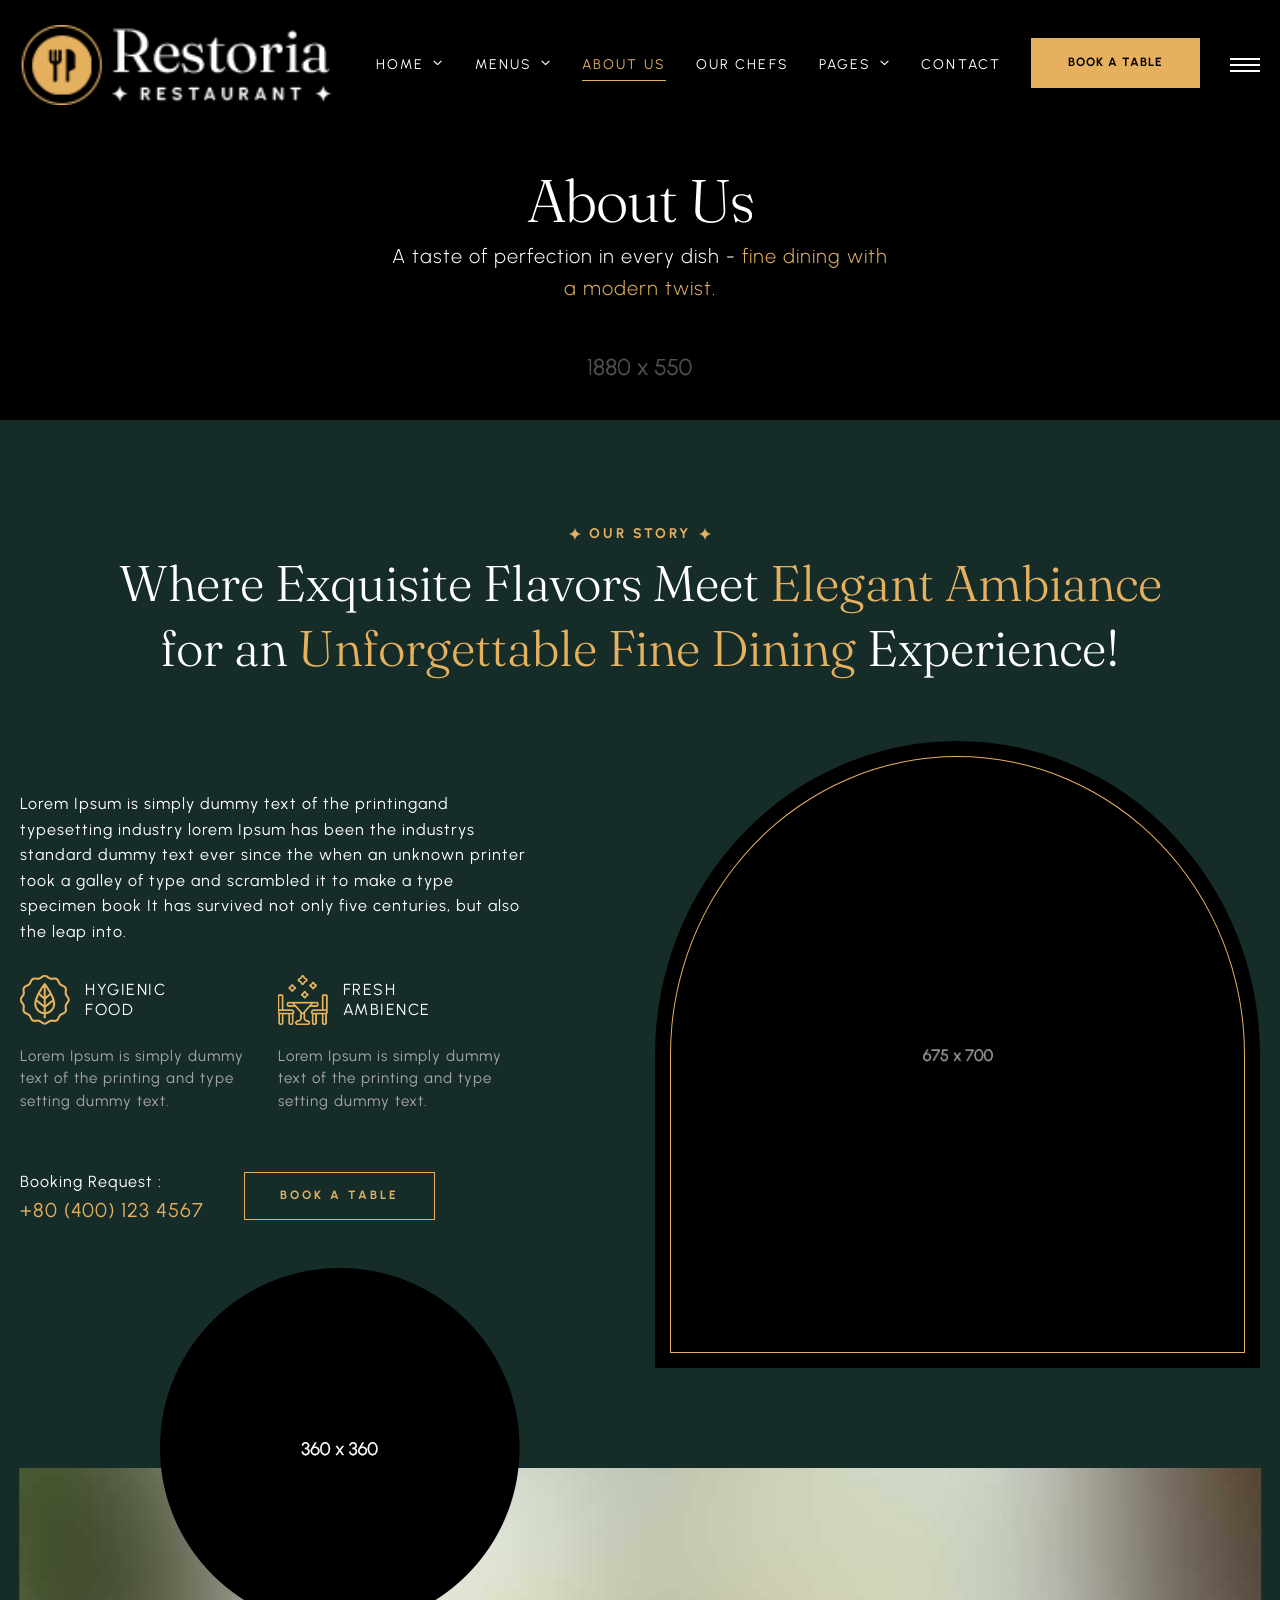
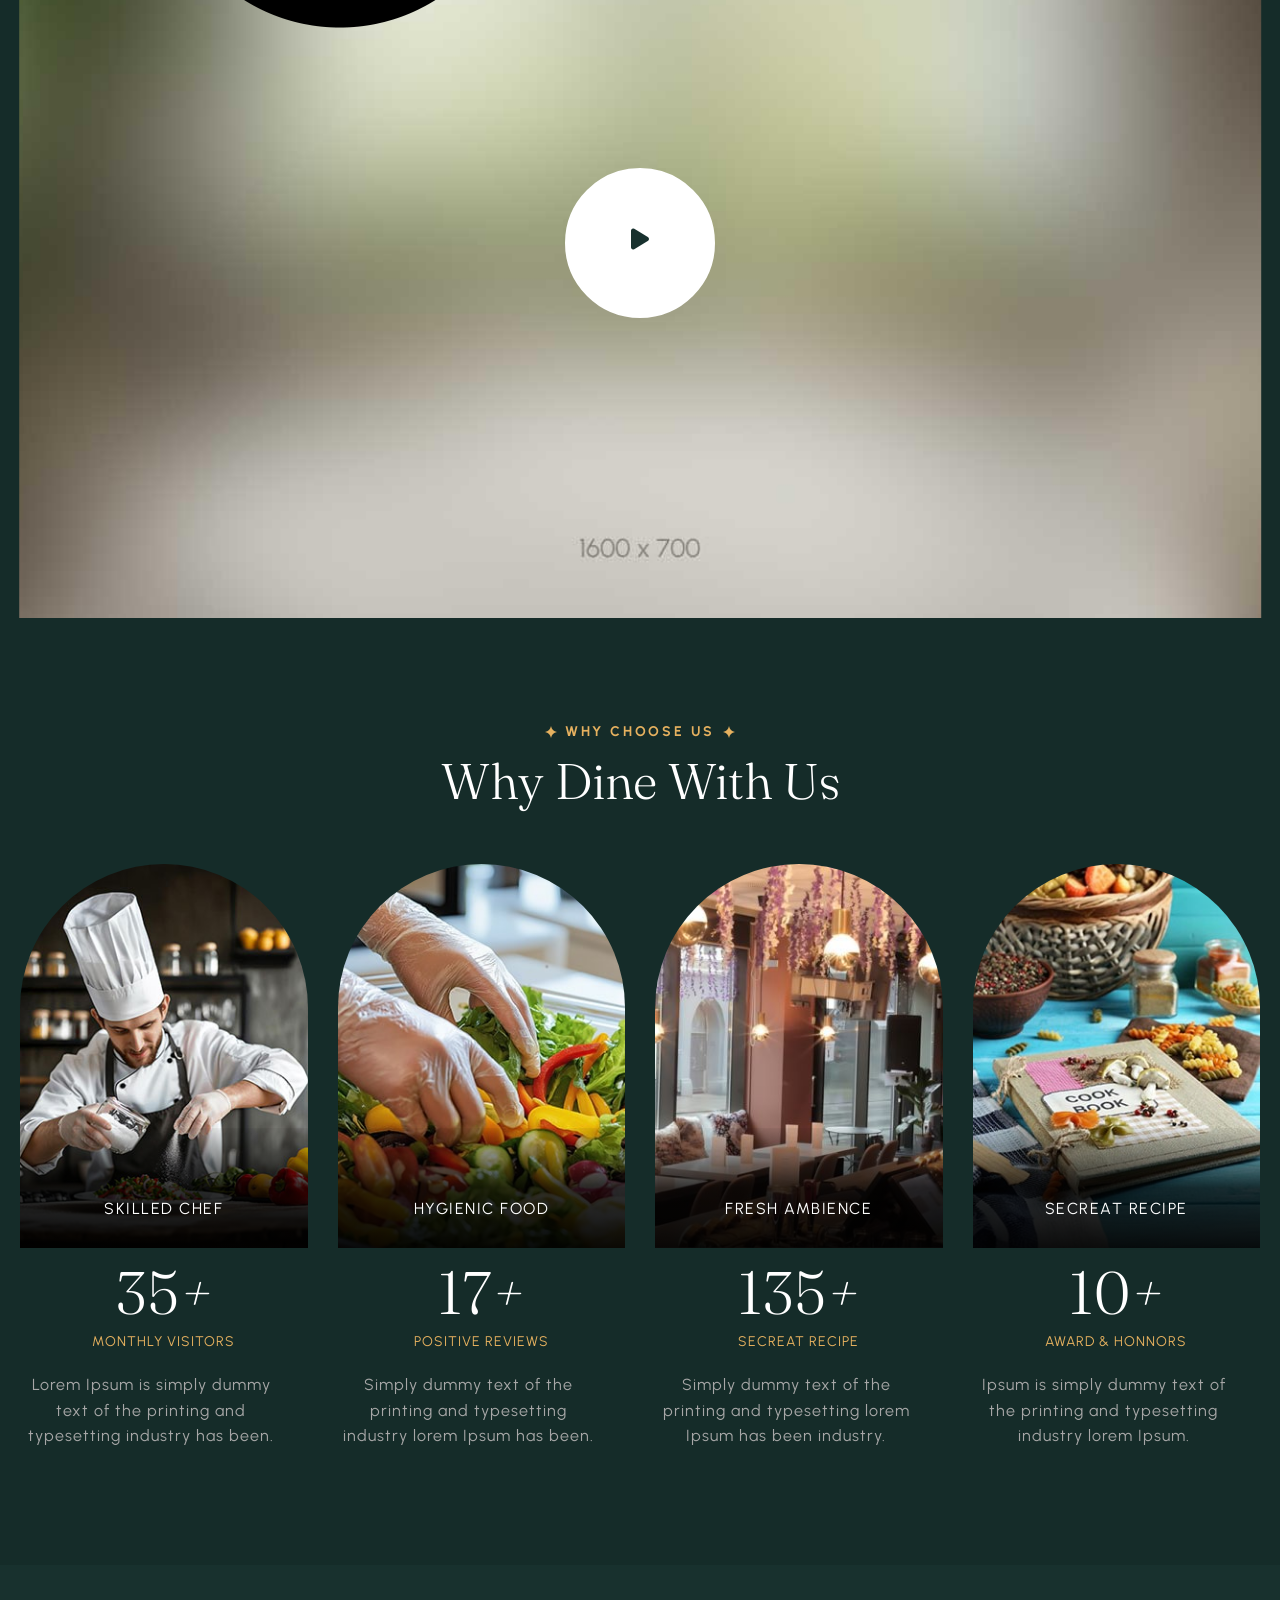
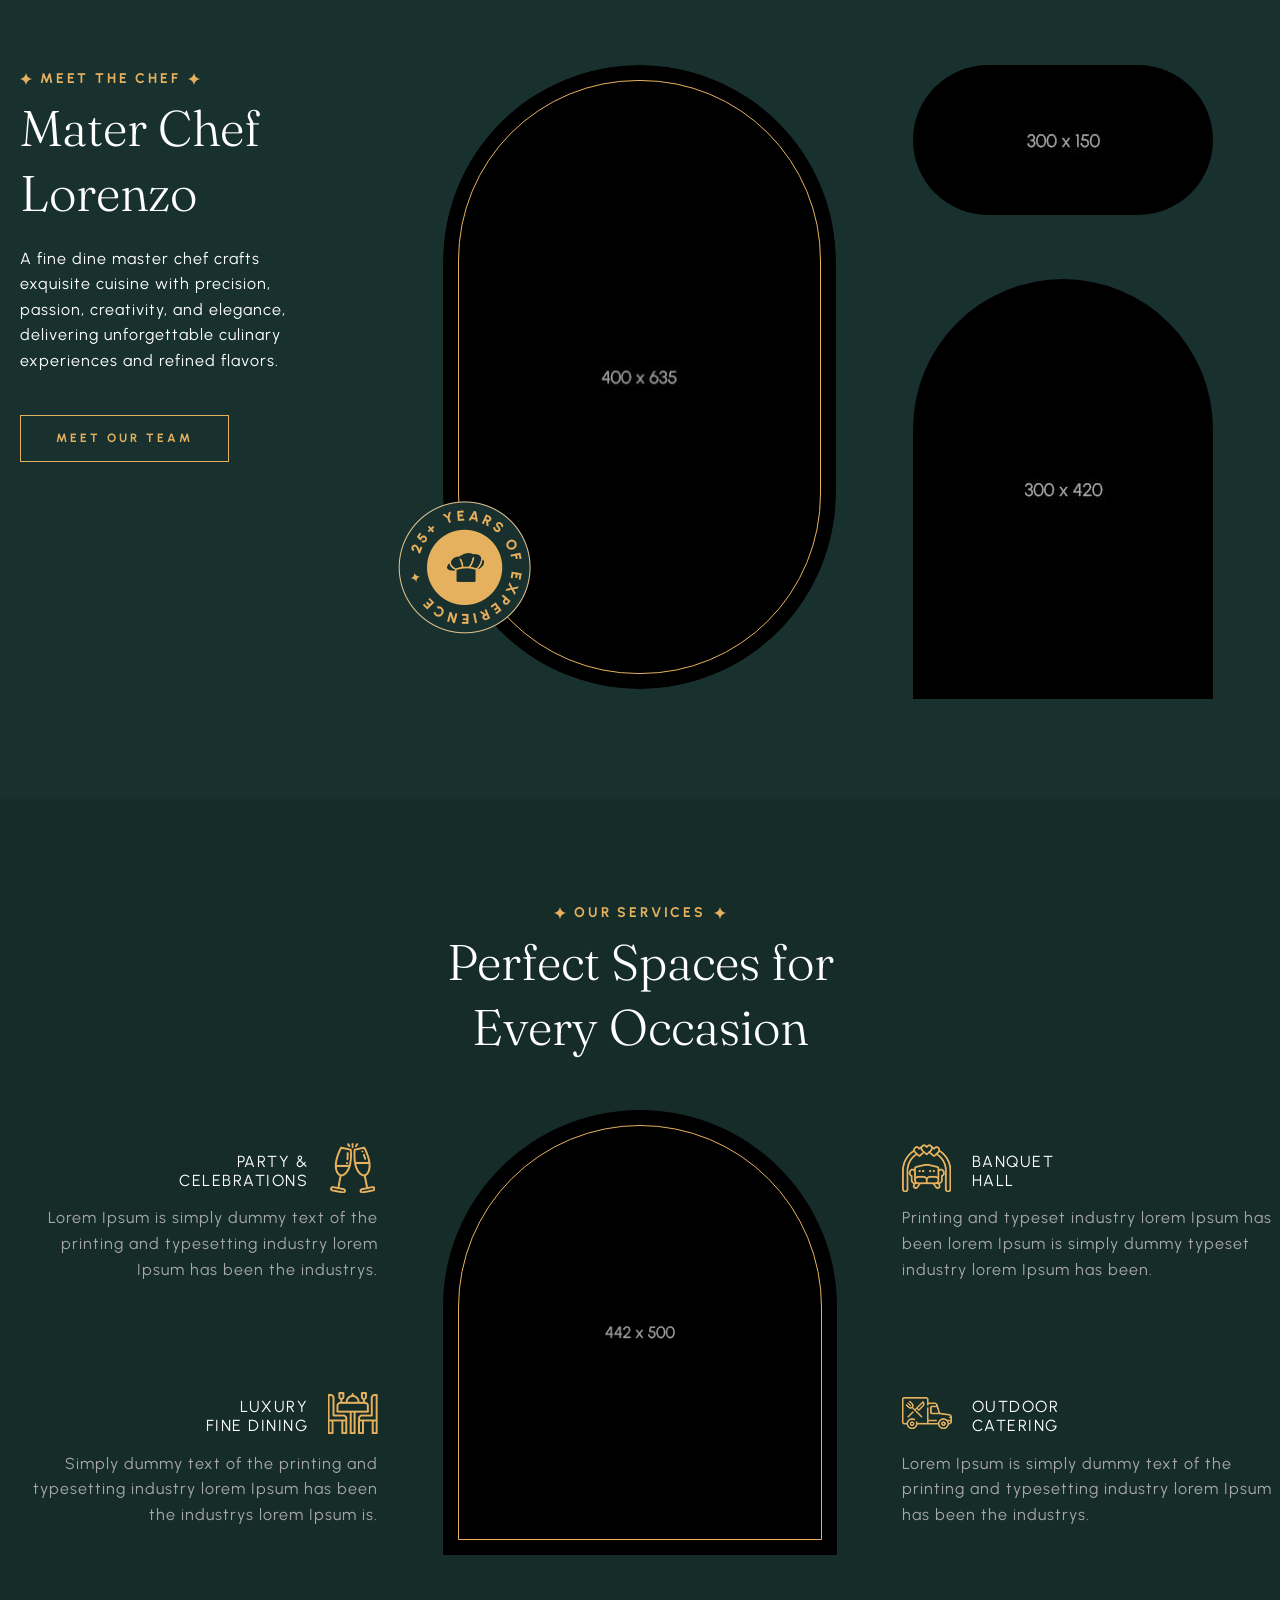
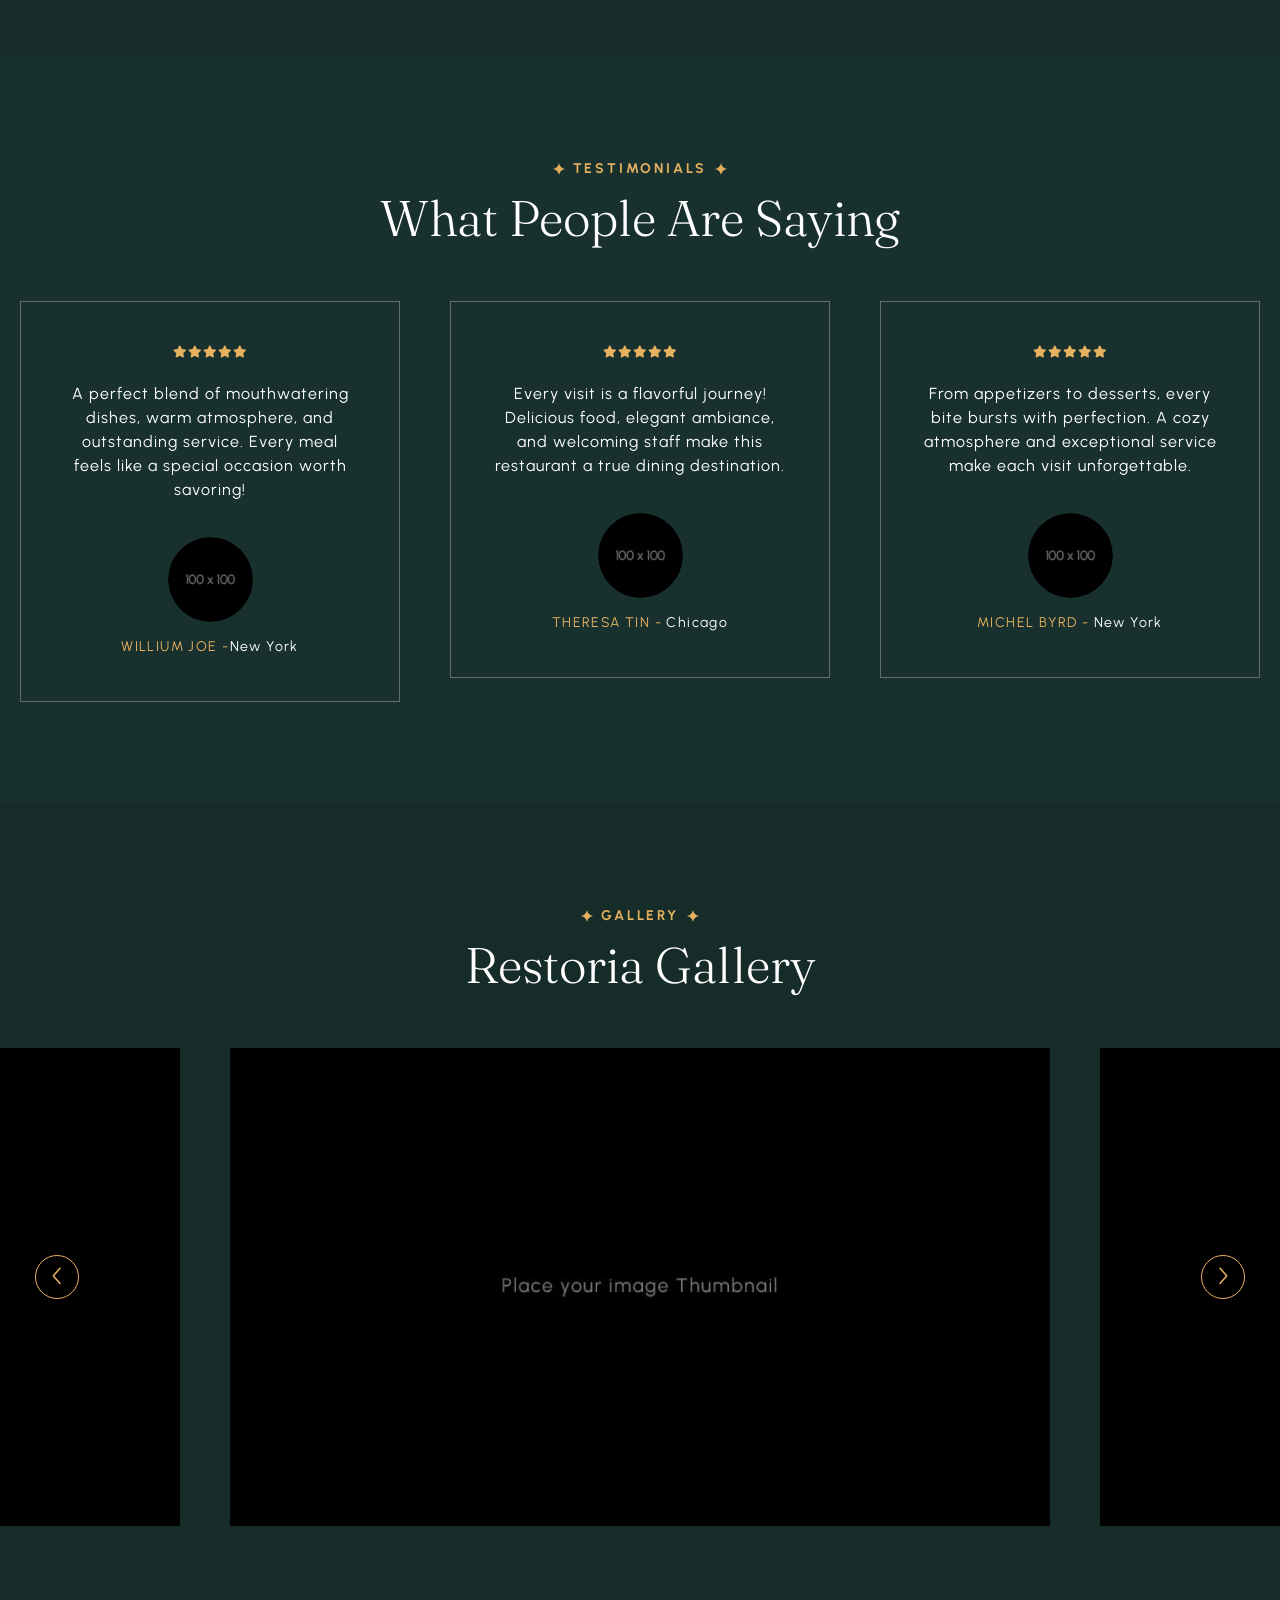
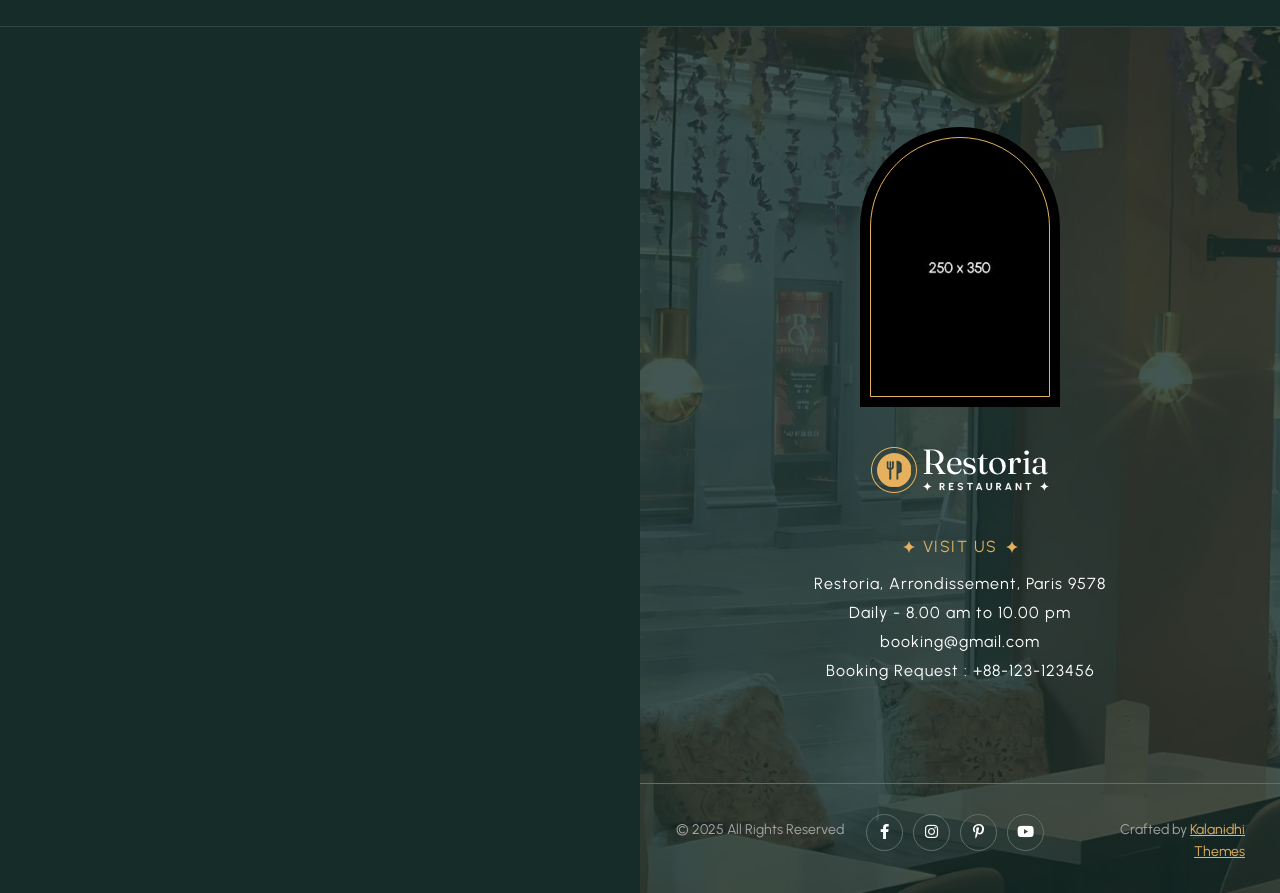
<file: about.html>
<!DOCTYPE html>
<html lang="en">
<head>
<meta charset="utf-8">
<title>Restoria - Restaurants HTML Template - About Us</title>
<!-- Stylesheets -->
<link href="css/bootstrap.css" rel="stylesheet">
<link href="css/style.css" rel="stylesheet">
<link rel="shortcut icon" href="images/favicon.png" type="image/x-icon">
<link rel="icon" href="images/favicon.png" type="image/x-icon">
<!-- Responsive -->
<meta http-equiv="X-UA-Compatible" content="IE=edge">
<meta name="viewport" content="width=device-width, initial-scale=1.0, maximum-scale=1.0, user-scalable=0">
<link href="css/responsive.css" rel="stylesheet">
 

</head>

<body>
  <div class="page-wrapper"> 
  
    <!-- Preloader -->
    <div class="loader-wrap">
        <div class="preloader">
            <div class="preloader-close">x</div>
            <div id="handle-preloader" class="handle-preloader">
                <div class="animation-preloader">
                    <div class="spinner"></div>
                    <div class="txt-loading">
                        <span data-text-preloader="R" class="letters-loading">
                            R
                        </span>
                        <span data-text-preloader="E" class="letters-loading">
                            E
                        </span>
                        <span data-text-preloader="S" class="letters-loading">
                            S
                        </span>
                        <span data-text-preloader="T" class="letters-loading">
                            T
                        </span>
                        <span data-text-preloader="O" class="letters-loading">
                            O
                        </span>
                        <span data-text-preloader="R" class="letters-loading">
                            R
                        </span>
                        <span data-text-preloader="I" class="letters-loading">
                            I
                        </span>
                        <span data-text-preloader="A" class="letters-loading">
                            A
                        </span>
                    </div>
                </div>  
            </div>
        </div>
    </div>
    <!-- Preloader End -->

    <!-- Main Header-->
    <header class="main-header">
        <div class="header-top">
            <div class="auto-container">
                <div class="inner clearfix">
                    <div class="top-left clearfix">
                        <ul class="top-info clearfix">
                            <li><i class="icon far fa-map-marker-alt"></i> Restoria, Arrondissement, Paris 9578</li>
                            <li><i class="icon far fa-clock"></i> Daily : 8.00 am to 10.00 pm</li>
                        </ul>
                    </div>
                    <div class="top-right clearfix">
                        <ul class="top-info clearfix">
                            <li><a href="tel:+11234567890"><i class="icon far fa-phone"></i> +1 123 456 7890</a></li>
                            <li><a href="mailto:booking@restaurant.com"><i class="icon far fa-envelope"></i> booking@restaurant.com</a></li>
                        </ul>
                    </div>
                </div>
            </div>
        </div>
        <!-- Header Upper -->
        <div class="header-upper">        
            <div class="auto-container">
                <!-- Main Box -->
                <div class="main-box clearfix">
                    <!--Logo-->
                    <div class="logo-box">
                         <div class="logo"><a href="index.html" title="Restoria - Restaurants HTML Template"><img src="images/logo.png" alt="image" title="Restoria - Restaurants HTML Template"></a></div>
                    </div>

                    <div class="nav-box clearfix">
                        <!--Nav Outer-->
                        <div class="nav-outer clearfix">         
                            <nav class="main-menu">
                                <ul class="navigation clearfix">
                                    <li class="dropdown"><a href="#">Home</a>
                                        <ul>
                                            <li><a href="#">Home One</a></li>
                                            <li><a href="#">Home Two</a></li>
                                            <li><a href="#">Home Three</a></li>
                                            <li><a href="#">Home Four</a></li>
                                        </ul>
                                    </li>
                                    <li class="dropdown has-mega-menu"><a href="menu-list-1.html">Menus</a>
                                        <ul>
                                            <li>
                                                <div class="mega-menu">
                                                    <div class="menu-inner">
                                                        <div class="auto-container">
                                                            <div class="row clearfix">
                                                                <div class="menu-block col-lg-3 col-md-6 col-sm-6">
                                                                    <div class="image"><a href="menu-list-1.html"><img src="images/resource/menu-1-thumb.jpg" alt="image"></a></div>
                                                                    <div class="title"><a href="menu-list-1.html">Menu list 1</a></div>
                                                                </div>
                                                                <div class="menu-block col-lg-3 col-md-6 col-sm-6">
                                                                    <div class="image"><a href="menu-list-2.html"><img src="images/resource/menu-2-thumb.jpg" alt="image"></a></div>
                                                                    <div class="title"><a href="menu-list-2.html">Menu list 2</a></div>
                                                                </div>
                                                                <div class="menu-block col-lg-3 col-md-6 col-sm-6">
                                                                    <div class="image"><a href="menu-list-3.html"><img src="images/resource/menu-3-thumb.jpg" alt="image"></a></div>
                                                                    <div class="title"><a href="menu-list-3.html">Menu list 3</a></div>
                                                                </div>
                                                                <div class="menu-block col-lg-3 col-md-6 col-sm-6">
                                                                    <div class="image"><a href="menu-list-4.html"><img src="images/resource/menu-4-thumb.jpg" alt="image"></a></div>
                                                                    <div class="title"><a href="menu-list-4.html">Menu list 4</a></div>
                                                                </div>
                                                            </div>
                                                        </div>
                                                    </div>
                                                </div>
                                            </li>
                                        </ul>
                                    </li>
                                    <li class="current"><a href="about.html">About Us</a></li>
                                    <li><a href="our-chef.html">Our chefs</a></li>
                                    <li class="dropdown"><a href="#">Pages</a>
                                        <ul>
                                            <li><a href="gallery-masonry.html">Photo Gallery</a></li>
                                            <li><a href="book-table.html">Reservation 1</a></li>
                                            <li><a href="book-table-option2.html">Reservation 2</a></li>
                                            <li><a href="testimonial.html">Testimonial</a></li>
                                            <li><a href="blog-list.html">Blog List</a></li>
                                            <li><a href="blog-single-post.html">Blog Single Post</a></li>
                                            <li><a href="#">Dropdown Menu 1</a></li>
                                            <li><a href="#">Dropdown Lorem 2</a></li>
                                            <li class="dropdown"><a href="#">Dropdown Menu 3</a>
                                                <ul>
                                                    <li><a href="#">Dropdown Menu level 2</a></li>
                                                    <li><a href="#">Dropdown Menu level 2</a></li>
                                                    <li><a href="#">Dropdown Menu Level 2</a></li>
                                                </ul>
                                            </li>
                                            
                                        </ul>
                                    </li>
                                    <li><a href="contact-us.html">Contact</a></li>
                                </ul>
                            </nav>
                            <!-- Main Menu End-->
                        </div>
                        <!--Nav Outer End-->

                        <div class="links-box clearfix">
                            <div class="link link-btn">
                                <a href="book-table.html" class="theme-btn btn-style-one clearfix">
                                    <span class="btn-wrap">
                                        <span class="text-one">Book a table</span>
                                        <span class="text-two">Book a table</span>
                                    </span>
                                </a>
                            </div>
                            <div class="link info-toggler">
                                <button class="info-btn">
                                    <span class="hamburger">
                                        <span class="top-bun"></span>
                                        <span class="meat"></span>
                                        <span class="bottom-bun"></span>
                                    </span>
                                </button>
                            </div>
                        </div>

                        <!-- Hidden Nav Toggler -->
                        <div class="nav-toggler">
                            <button class="hidden-bar-opener">
                                <span class="hamburger">
                                    <span class="top-bun"></span>
                                    <span class="meat"></span>
                                    <span class="bottom-bun"></span>
                                </span>
                            </button>
                        </div>

                    </div>

                </div>
            </div>
        </div>
    </header>
    <!--End Main Header -->

    
    <!--Menu Backdrop-->
    <div class="menu-backdrop"></div>

    <!-- Hidden Navigation Bar -->
    <section class="hidden-bar">
        <!-- Hidden Bar Wrapper -->
        <div class="inner-box">
            <div class="cross-icon hidden-bar-closer"><span class="far fa-close"></span></div>
            <div class="logo-box"><a href="index.html" title="Restoria - Restaurants HTML Template"><img src="images/resource/sidebar-logo.png" alt="image" title="Restoria - Restaurants HTML Template"></a></div>
            
            <!-- .Side-menu -->
            <div class="side-menu">
                 <ul class="navigation clearfix">
                    <li class="dropdown"><a href="#">Home</a>
                        <ul>
                            <li><a href="#">Home One</a></li>
                            <li><a href="#">Home Two</a></li>
                            <li><a href="#">Home Three</a></li>
                            <li><a href="#">Home Four</a></li>
                        </ul>
                    </li>
                    <li class="dropdown"><a href="menu-list-1.html">Menus</a>
                        <ul>
                            <li><a href="menu-list-1.html">Menu List 1</a></li>
                            <li><a href="menu-list-2.html">Menu List 2</a></li>
                            <li><a href="menu-list-3.html">Menu List 3</a></li>
                            <li><a href="menu-list-4.html">Menu List 4</a></li>
                        </ul>
                    </li>
                    <li class="current"><a href="about.html">About Us</a></li>
                    <li><a href="our-chef.html">Our chefs</a></li>
                    <li class="dropdown"><a href="#">Pages</a>
                        <ul>
                            <li><a href="gallery-masonry.html">Photo Gallery</a></li>
                            <li><a href="book-table.html">Reservation 1</a></li>
                            <li><a href="book-table-option2.html">Reservation 2</a></li>
                            <li><a href="testimonial.html">Testimonial</a></li>
                            <li><a href="blog-list.html">Blog List</a></li>
                            <li><a href="blog-single-post.html">Blog Single Post</a></li>
                            <li><a href="#">Dropdown Menu 1</a></li>
                            <li><a href="#">Dropdown Lorem 2</a></li>
                            <li class="dropdown"><a href="#">Dropdown Menu 3</a>
                                <ul>
                                    <li><a href="#">Dropdown Menu level 2</a></li>
                                    <li><a href="#">Dropdown Menu level 2</a></li>
                                    <li><a href="#">Dropdown Menu Level 2</a></li>
                                </ul>
                            </li>
                        </ul>
                    </li>
                    <li><a href="contact-us.html">Contact</a></li>
                </ul>
            </div><!-- /.Side-menu -->
        
        </div><!-- / Hidden Bar Wrapper -->
    </section>
    <!-- / Hidden Bar -->

    <!--Info Back Drop-->
    <div class="info-back-drop"></div>
    
    <!-- Hidden Bar -->
    <section class="info-bar">
        <div class="inner-box">
            <div class="cross-icon"><span class="far fa-close"></span></div>
            <div class="image-box"><img src="images/resource/sidebar-image.jpg" alt="image" title=""></div>
            <div class="logo-box"><a href="index.html" title="Restoria - Restaurants HTML Template"><img src="images/resource/sidebar-logo.png" alt="image" title="Restoria - Restaurants HTML Template"></a></div>

            <h5>Visit Us</h5>
            <ul class="info">
                <li>Restoria, Arrondissement, <br> Paris 9578</li>
                <li> <span class="ib-ttl"> Lunch Time </span>- 10.00 am – 3:30 pm </li>
                <li><span class="ib-ttl"> Dinner Time</span> - 08.00 pm – 10:30 pm</li>
                <li><a href="mailto:booking@domainame.com">booking@domainame.com</a></li>
            </ul>
            <div class="booking-info">
                <div class="bk-no"><a href="tel:+88-123-123456">Booking: +88-123-123456</a></div>
            </div>
        </div>
    </section>
    <!--End Hidden Bar -->

    <!-- Inner Banner Section -->
    <section class="inner-banner">
        <div class="image-layer" style="background-image: url(images/background/banner-image-1.jpg);"></div>
        <div class="auto-container">
            <div class="inner">
                <h1>About Us</h1>
                <div class="sub_text"> <p> A taste of perfection in every dish - <span class="primary-color"> fine dining with a modern twist.</span></p> </div>
            </div>
        </div>
    </section>
    <!--End Banner Section -->


    <!--Story Section-->
    <section class="story-section section-kt">
        <div class="auto-container">
            <div class="title-box centered">
                <div class="subtitle"><span>our story</span></div>

                <h2>Where Exquisite Flavors Meet <span class="theme_color">Elegant Ambiance</span> for an <span class="theme_color">Unforgettable Fine Dining </span> Experience!</h2>
            </div>
            <div class="row clearfix">
                <!--Col-->
                <div class="text-col col-xl-6 col-lg-6 col-md-12 col-sm-12">
                    <div class="inner wow fadeInLeft" data-wow-duration="1500ms" data-wow-delay="0ms">

                        <div class="text"> Lorem Ipsum is simply dummy text of the printingand typesetting industry lorem Ipsum has been the industrys standard dummy text ever since the when an unknown printer took a galley of type and scrambled it to make a type specimen book It has survived not only five centuries, but also the leap into.</div>

                        <div class="feature-info">

                            <div class="feature-info-box">
                                <div class="feature-title">
                                    <img src="images/resource/hygienic.png" alt="image">
                                    <h6>Hygienic <br> Food </h6>
                                </div>
                                <div class="infotext"> Lorem Ipsum is simply dummy text of the printing and type setting dummy text.</div>
                            </div>

                            <div class="feature-info-box">
                                <div class="feature-title">
                                    <img src="images/resource/ambiance.png" alt="image">
                                    <h6>fresh <br> Ambience </h6>
                                </div>
                                <div class="infotext"> Lorem Ipsum is simply dummy text of the printing and type setting dummy text.</div>
                            </div>

                        </div>

                        <div class="booking-info">
                            <div class="bk-title">Booking Request : <br>
                            <a class="bk-no" href="tel:+80-400-123456">+80 (400) 123 4567</a></div>
                            
                            <div class="link-box">
                                <a href="about.html" class="theme-btn btn-style-two clearfix">
                                    <span class="btn-wrap">
                                        <span class="text-one">book a table</span>
                                        <span class="text-two">book a table</span>
                                    </span>
                                </a>
                            </div>
                            
                        </div>
                    </div>
                </div>
                <!--Col-->
                <div class="image-col col-xl-6 col-lg-6 col-md-12 col-sm-12">
                    <div class="inner wow fadeInRight" data-wow-duration="1500ms" data-wow-delay="0ms">
                        <div class="images parallax-scene-1">
                            <div class="image" data-depth="0.15"><img src="images/resource/image-1.jpg" alt="image"></div>
                        </div>
                    </div>
                </div>

            </div>
        </div>
    </section>


    <!--Intro Section-->
    <section class="intro-section ">
        <div class="intro-anim-image"><img src="images/resource/abt_dish.png" alt="image"></div>
        <div class="image-layer" style="background-image: url(images/background/video_bg.jpg);"></div>
        <div class="auto-container">
            <div class="content-box">
                <div class="play-btn"><a href="https://www.youtube.com/watch?v=dZ9O_l1dIzs" class="lightbox-image theme-btn"><span class="icon fa-sharp-duotone fa-solid fa-play"><i class="ripple"></i></span></a></div>
            </div>
        </div>
    </section>

    <!--Why Us Section-->
    <section class="why-us-two section-kt">
        <div class="auto-container">
            <div class="title-box centered">
                <div class="subtitle"><span>why choose us</span></div>
                <h2>Why Dine With Us</h2>
            </div>
            <div class="row clearfix">
                <!--Block-->
                <div class="why-block-two col-xl-3 col-lg-3 col-md-6 col-sm-6 col-xs-12">
                    <div class="inner-box wow fadeInUp" data-wow-duration="1500ms" data-wow-delay="0ms">
                        <div class="image-box"><img src="images/resource/why1.jpg" alt=""></div>
                        <div class="over-box">
                            <h6>skilled chef</h6>
                        </div>
                    </div>
                </div>

                <!--Block-->
                <div class="why-block-two col-xl-3 col-lg-3 col-md-6 col-sm-6 col-xs-12">
                    <div class="inner-box wow fadeInUp" data-wow-duration="1500ms" data-wow-delay="300ms">
                        <div class="image-box"><img src="images/resource/why2.jpg" alt=""></div>
                        <div class="over-box">
                            <h6>hygienic food</h6>
                        </div>
                    </div>
                </div>

                <!--Block-->
                <div class="why-block-two col-xl-3 col-lg-3 col-md-6 col-sm-6 col-xs-12">
                    <div class="inner-box wow fadeInUp" data-wow-duration="1500ms" data-wow-delay="600ms">
                        <div class="image-box"><img src="images/resource/why3.jpg" alt=""></div>
                        <div class="over-box">
                            <h6>Fresh ambience</h6>
                        </div>
                    </div>
                </div>

                <!--Block-->
                <div class="why-block-two col-xl-3 col-lg-3 col-md-6 col-sm-6 col-xs-12">
                    <div class="inner-box wow fadeInUp" data-wow-duration="1500ms" data-wow-delay="900ms">
                        <div class="image-box"><img src="images/resource/why4.jpg" alt=""></div>
                        <div class="over-box">
                            <h6>secreat recipe</h6>
                        </div>
                    </div>
                </div>

            </div>

            <div class="fact-counter">
                <div class="row clearfix">
                    <div class="fact-block col-lg-3 col-md-6 col-sm-6 col-xs-12">
                        <div class="inner clearfix">
                            <div class="fact-count"><div class="count-box"><span class="count-text" data-stop="60" data-speed="2000">0</span><i>+</i></div></div>
                            <div class="fact-title">monthly visitors</div>
                            <p> Lorem Ipsum is simply dummy text of the printing and typesetting industry has been. </p>
                        </div>
                    </div>
                    <div class="fact-block col-lg-3 col-md-6 col-sm-6 col-xs-12">
                        <div class="inner clearfix">
                            <div class="fact-count"><div class="count-box"><span class="count-text" data-stop="22" data-speed="1500">0</span><i>+</i></div></div>
                            <div class="fact-title">positive reviews</div>
                            <p> Simply dummy text of the printing and typesetting industry lorem Ipsum has been. </p>
                        </div>
                    </div>
                    <div class="fact-block col-lg-3 col-md-6 col-sm-6 col-xs-12">
                        <div class="inner clearfix">
                            <div class="fact-count"><div class="count-box"><span class="count-text" data-stop="135" data-speed="1000">0</span><i>+</i></div></div>
                            <div class="fact-title">secreat recipe</div>
                            <p> Simply dummy text of the printing and typesetting lorem Ipsum has been industry. </p>
                        </div>
                    </div>
                    <div class="fact-block col-lg-3 col-md-6 col-sm-6 col-xs-12">
                        <div class="inner clearfix">
                            <div class="fact-count"><div class="count-box"><span class="count-text" data-stop="10" data-speed="1000">0</span><i>+</i></div></div>
                            <div class="fact-title">award & honnors</div>
                            <p> Ipsum is simply dummy text of the printing and typesetting industry lorem Ipsum. </p>
                        </div>
                    </div>
                </div>
            </div>
        </div>
    </section>

    <!--chef Section 1-->
    <section class="chef-section-1 section-kt">
        <div class="auto-container">

            <div class="row clearfix">
                <!--Block-->
                <div class="col-xl-4 col-lg-4 col-md-6 col-sm-12">
                    <div class="title-box">
                        <div class="subtitle"><span>meet the chef</span></div>
                        <h2>Mater Chef Lorenzo</h2>
                        <p> A fine dine master chef crafts exquisite cuisine with precision, passion, creativity, and elegance, delivering unforgettable culinary experiences and refined flavors.</p>
                        <div class="link-box">
                            <a href="about.html" class="theme-btn btn-style-two clearfix">
                                <span class="btn-wrap">
                                    <span class="text-one">meet our team</span>
                                    <span class="text-two">meet our team</span>
                                </span>
                            </a>
                        </div>
                    </div>
                </div>

                <!--Block-->
                <div class="col-xl-4 col-lg-4 col-md-6 col-sm-12 ">
                    <div class="chef-image image1 parallax-scene-2 " >
                        <img data-depth="0.15" src="images/resource/mainchef1.jpg" alt="image">
                    </div>
                    <div class="round-stamp">
                        <img data-depth="0.50" class="stamp_icon" src="images/resource/chefcap.png" alt="image">
                    </div>
                </div>

                <!--Block-->
                <div class="col-xl-4 col-lg-4 col-md-6 col-sm-12">
                    <div class="chef-image image2 parallax-scene-3">
                        <img data-depth="0.50" src="images/resource/mainchef2.jpg" alt="image">
                    </div>
                    <div class="chef-image image3 parallax-scene-4">
                        <img data-depth="0.50" src="images/resource/mainchef3.jpg" alt="image">
                    </div>
                </div>


            </div>

        </div>
    </section>

    <!--Services Section-->
    <section class="services-section section-kt">
        <div class="auto-container">
            <div class="title-box centered">
                <div class="subtitle"><span>our services</span></div>
                <h2>Perfect Spaces for <br> Every Occasion</h2>
            </div>
            <div class="row clearfix">
                <div class="s-col col-lg-4 col-md-6 col-sm-12">
                    <div class="inner wow fadeInLeft" data-wow-duration="1500ms" data-wow-delay="0ms">
                        <div class="s-block alternate">
                            <div class="inner">
                                <div class="icon-box"><img src="images/resource/s-icon-1.png" alt="image" title=""></div>
                                <h6>party & <br> celebrations</h6>
                                <div class="text">Lorem Ipsum is simply dummy text of the printing and typesetting industry lorem Ipsum has been the industrys.</div>
                            </div>
                        </div>
                        <div class="s-block alternate">
                            <div class="inner">
                                <div class="icon-box"><img src="images/resource/s-icon-2.png" alt="image" title=""></div>
                                <h6>luxury <br> Fine Dining</h6>
                                <div class="text">Simply dummy text of the printing and typesetting industry lorem Ipsum has been the industrys lorem Ipsum is.</div>
                            </div>
                        </div>
                    </div>
                </div>
                <div class="s-col last col-lg-4 col-md-6 col-sm-12">
                    <div class="inner wow fadeInRight" data-wow-duration="1500ms" data-wow-delay="0ms">
                        <div class="s-block ">
                            <div class="inner">
                                <div class="icon-box"><img src="images/resource/s-icon-3.png" alt="image" title=""></div>
                                <h6>banquet <br> hall</h6>
                                <div class="text">Printing and typeset industry lorem Ipsum has been lorem Ipsum is simply dummy typeset industry lorem Ipsum has been.</div>
                            </div>
                        </div>
                        <div class="s-block ">
                            <div class="inner">
                                <div class="icon-box"><img src="images/resource/s-icon-4.png" alt="image" title=""></div>
                                <h6>outdoor <br> catering</h6>
                                <div class="text">Lorem Ipsum is simply dummy text of the printing and typesetting industry lorem Ipsum has been the industrys.</div>
                            </div>
                        </div>
                    </div>
                </div>
                <div class="image-col col-lg-4 col-md-12 col-sm-12">
                    <div class="inner wow fadeInUp" data-wow-duration="1500ms" data-wow-delay="0ms">
                        <div class="image-box"><img src="images/resource/service-image.png" alt="image" title=""></div>
                    </div>
                </div>
            </div>
        </div>
    </section>

    <!--Testimonials Section-->
    <section class="testimonials-two section-kt">
        <div class="auto-container">
            
            <div class="title-box centered">
                <div class="subtitle"><span>testimonials</span></div>
                <h2>What People Are Saying</h2>
            </div>
            <div class="carousel-box">
                <div class="testimonial-slider owl-theme owl-carousel">
                    <!--Slide Item-->
                    <div class="testi-block">
                        <div class="inner-box">
                            <div class="rating"><span class="fa fa-star"></span><span class="fa fa-star"></span><span class="fa fa-star"></span><span class="fa fa-star"></span><span class="fa fa-star"></span></div>
                            <div class="text">A perfect blend of mouthwatering dishes, warm atmosphere, and outstanding service. Every meal feels like a special occasion worth savoring!</div>
                            <div class="auth-info">
                                <div class="image"><img src="images/resource/author-thumb-4.jpg" alt="image"></div>
                                <div class="auth-title">willium joe -<span class="location">New York</span> </div>
                            </div>
                        </div>
                    </div>

                    <!--Slide Item-->
                    <div class="testi-block">
                        <div class="inner-box">
                            <div class="rating"><span class="fa fa-star"></span><span class="fa fa-star"></span><span class="fa fa-star"></span><span class="fa fa-star"></span><span class="fa fa-star"></span></div>
                            <div class="text">Every visit is a flavorful journey! Delicious food, elegant ambiance, and welcoming staff make this restaurant a true dining destination.</div>
                            <div class="auth-info">
                                <div class="image"><img src="images/resource/author-thumb-5.jpg" alt="image"></div>
                                <div class="auth-title">Theresa Tin -<span class="location"> Chicago</span> </div>
                            </div>
                        </div>
                    </div>

                    <!--Slide Item-->
                    <div class="testi-block">
                        <div class="inner-box">
                            <div class="rating"><span class="fa fa-star"></span><span class="fa fa-star"></span><span class="fa fa-star"></span><span class="fa fa-star"></span><span class="fa fa-star"></span></div>
                            <div class="text">From appetizers to desserts, every bite bursts with perfection. A cozy atmosphere and exceptional service make each visit unforgettable.</div>
                            <div class="auth-info">
                                <div class="image"><img src="images/resource/author-thumb-6.jpg" alt="image"></div>
                                <div class="auth-title">Michel Byrd -<span class="location"> New York</span> </div>
                            </div>
                        </div>
                    </div>

                    <!--Slide Item-->
                    <div class="testi-block">
                        <div class="inner-box">
                            <div class="rating"><span class="fa fa-star"></span><span class="fa fa-star"></span><span class="fa fa-star"></span><span class="fa fa-star"></span><span class="fa fa-star"></span></div>
                            <div class="text">The taste of food was really amazing, Wow ! outstanding dinner made by Mater chef John Rute, I never forget this delicious food experience.</div>
                            <div class="auth-info">
                                <div class="image"><img src="images/resource/author-thumb-4.jpg" alt="image"></div>
                                <div class="auth-title">willium joe -<span class="location"> New York</span></div>
                            </div>
                        </div>
                    </div>

                    <!--Slide Item-->
                    <div class="testi-block">
                        <div class="inner-box">
                            <div class="rating"><span class="fa fa-star"></span><span class="fa fa-star"></span><span class="fa fa-star"></span><span class="fa fa-star"></span><span class="fa fa-star"></span></div>
                            <div class="text">Hygienic food & fresh enviroment, everyone had a wonderful delite experience. It was FABULOUS! great experience at The Italian gourmet.</div>
                            <div class="auth-info">
                                <div class="image"><img src="images/resource/author-thumb-5.jpg" alt="image"></div>
                                <div class="auth-title">Theresa Tin -<span class="location"> Chicago</span></div>
                            </div>
                        </div>
                    </div>

                    <!--Slide Item-->
                    <div class="testi-block">
                        <div class="inner-box">
                            <div class="rating"><span class="fa fa-star"></span><span class="fa fa-star"></span><span class="fa fa-star"></span><span class="fa fa-star"></span><span class="fa fa-star"></span></div>
                            <div class="text">Special treat to dine, It was wow experience food was really delicious! outstanding dinner made by Mater chef, food experience was unfogetable!</div>
                            <div class="auth-info">
                                <div class="image"><img src="images/resource/author-thumb-6.jpg" alt="image"></div>
                                <div class="auth-title">Michel Byrd -<span class="location"> Denmark</span></div>
                            </div>
                        </div>
                    </div>

                </div>
            </div>
        </div>
    </section>

    <!--Gallery Section-->
    <section class="image-gallery section-kt">
        <div class="carousel-box">
            <div class="auto-container">
                <div class="title-box centered">
                    <div class="subtitle"><span>Gallery</span></div>
                    <h2>Restoria Gallery</h2>
                </div>

                <div class="image-gallery-slider owl-theme owl-carousel">
                    <!--Slide Item-->
                    <div class="gallery-block">
                        <div class="image"><a href="images/gallery/gallery-1-big.jpg" class="lightbox-image" data-fancybox="gallery"><img src="images/gallery/gallery-1-sm.jpg" alt="image"></a></div>
                    </div>

                    <!--Slide Item-->
                    <div class="gallery-block">
                        <div class="image"><a href="images/gallery/gallery-2-big.jpg" class="lightbox-image" data-fancybox="gallery"><img src="images/gallery/gallery-2-sm.jpg" alt="image"></a></div>
                    </div>

                    <!--Slide Item-->
                    <div class="gallery-block">
                        <div class="image"><a href="images/gallery/gallery-3-big.jpg" class="lightbox-image" data-fancybox="gallery"><img src="images/gallery/gallery-3-sm.jpg" alt="image"></a></div>
                    </div>

                    <!--Slide Item-->
                    <div class="gallery-block">
                        <div class="image"><a href="images/gallery/gallery-4-big.jpg" class="lightbox-image" data-fancybox="gallery"><img src="images/gallery/gallery-4-sm.jpg" alt="image"></a></div>
                    </div>

                    <!--Slide Item-->
                    <div class="gallery-block">
                        <div class="image"><a href="images/gallery/gallery-1-big.jpg" class="lightbox-image" data-fancybox="gallery"><img src="images/gallery/gallery-1-sm.jpg" alt="image"></a></div>
                    </div>

                    <!--Slide Item-->
                    <div class="gallery-block">
                        <div class="image"><a href="images/gallery/gallery-2-big.jpg" class="lightbox-image" data-fancybox="gallery"><img src="images/gallery/gallery-2-sm.jpg" alt="image"></a></div>
                    </div>

                </div>
            </div>
        </div>
    </section>

    <!--Main Footer-->
    <footer class="main-footer">
        <div class="upper-section">
            <div class="fluid-section">
                <div class="row clearfix">
                    <!--Footer Col-->
                    <div class="footer-col footer-map-col col-lg-6 col-md-12 col-sm-12 px-0">
                        <div class="footer-map">
                            <iframe src="https://www.google.com/maps/embed?pb=!1m18!1m12!1m3!1d81392.11276571127!2d-74.03116502768826!3d40.70144849986174!2m3!1f0!2f0!3f0!3m2!1i1024!2i768!4f13.1!3m3!1m2!1s0x89c24fa5d33f083b%3A0xc80b8f06e177fe62!2sNew%20York%2C%20NY%2C%20USA!5e0!3m2!1sen!2sin!4v1667928043843!5m2!1sen!2sin" width="100%" height="500" style="border:0;" allowfullscreen="" loading="lazy" referrerpolicy="no-referrer-when-downgrade"></iframe>
                        </div>
                    </div>
                    <!--Footer Col-->
                    <div class="footer-col info-col col-lg-6 col-md-12 col-sm-12 px-0">
                        <div class="inner wow fadeInUp" data-wow-delay="0ms" data-wow-duration="1500ms">
                            <div class="content">
                                <div class="footer-image">
                                    <img src="images/resource/footer-img-1.jpg" alt="image">
                                </div>
                                <div class="logo"><a href="index.html" title="Restoria - Restaurants HTML Template"><img src="images/logo.png" alt="image" title="Restoria - Restaurants HTML Template"></a></div>
                                <div class="info">
                                    <h6>visit us </h6>
                                    <ul>
                                        <li>Restoria, Arrondissement, Paris 9578</li>
                                        <li>Daily - 8.00 am to 10.00 pm</li>
                                        <li><a href="mailto:booking@domainname.com">booking@gmail.com</a></li>
                                        <li><a href="tel:+88-123-123456">Booking Request : +88-123-123456</a></li>
                                        
                                    </ul>
                                </div>
                            </div>

                            <!-- last footer -->
                            <div class="bottom_footer">
                            <!-- container start -->
                              <div class="auto-container">
                                <!-- row start -->
                                <div class="row clearfix">
                                  <div class="col-lg-4 col-md-4 col-sm-12">
                                      <p>© 2025 All Rights Reserved</p>
                                  </div>

                                  <div class="col-lg-4 col-md-4 col-sm-12">
                                    <ul class="social_media">
                                      <li><a href="https://themeforest.net/user/kalanidhithemes/portfolio" aria-label="facebook page" ><i class="fa-brands fa-facebook-f"></i></a></li>
                                      <li><a href="https://www.behance.net/kalanidhithemes" aria-label="twitter page"><i class="fa-brands fa-instagram"></i></a></li>
                                      <li><a href="https://themeforest.net/user/kalanidhithemes/portfolio" aria-label="instagram page"><i class="fa-brands fa-pinterest-p"></i></a></li>
                                      <li><a href="https://themeforest.net/user/kalanidhithemes/portfolio" aria-label="pinterest page"><i class="fa-brands fa-youtube"></i></a></li>
                                    </ul>
                                  </div>

                                  <div class="col-lg-4 col-md-4 col-sm-12">
                                      <p class="developer_text">Crafted by <a href="https://themeforest.net/user/kalanidhithemes/portfolio" target="blank">Kalanidhi Themes</a></p>
                                  </div>
                                </div>
                              <!-- row end -->
                              </div>
                              <!-- container end -->
                            </div>

                        </div>
                    </div>
                    
                </div>
            </div>
        </div>
    </footer>

</div>
<!--End pagewrapper--> 

<!--Scroll to top-->
<div class="scroll-to-top scroll-to-target" data-target="html"><span class="icon fa fa-angle-up"></span></div>
<!--[if lt IE 9]><script src="https://cdnjs.cloudflare.com/ajax/libs/html5shiv/3.7.3/html5shiv.js"></script><![endif]-->

<script src="js/jquery.js"></script>
<script src="js/popper.min.js"></script>
<script src="js/bootstrap.min.js"></script>
<script src="js/jquery-ui.js"></script>
<script src="js/jquery.fancybox.js"></script>
<script src="js/swiper.js"></script>
<script src="js/owl.js"></script>
<script src="js/appear.js"></script>
<script src="js/wow.js"></script>
<script src="js/parallax.min.js"></script>
<script src="js/custom-script.js"></script>
</body>
</html>
</file>
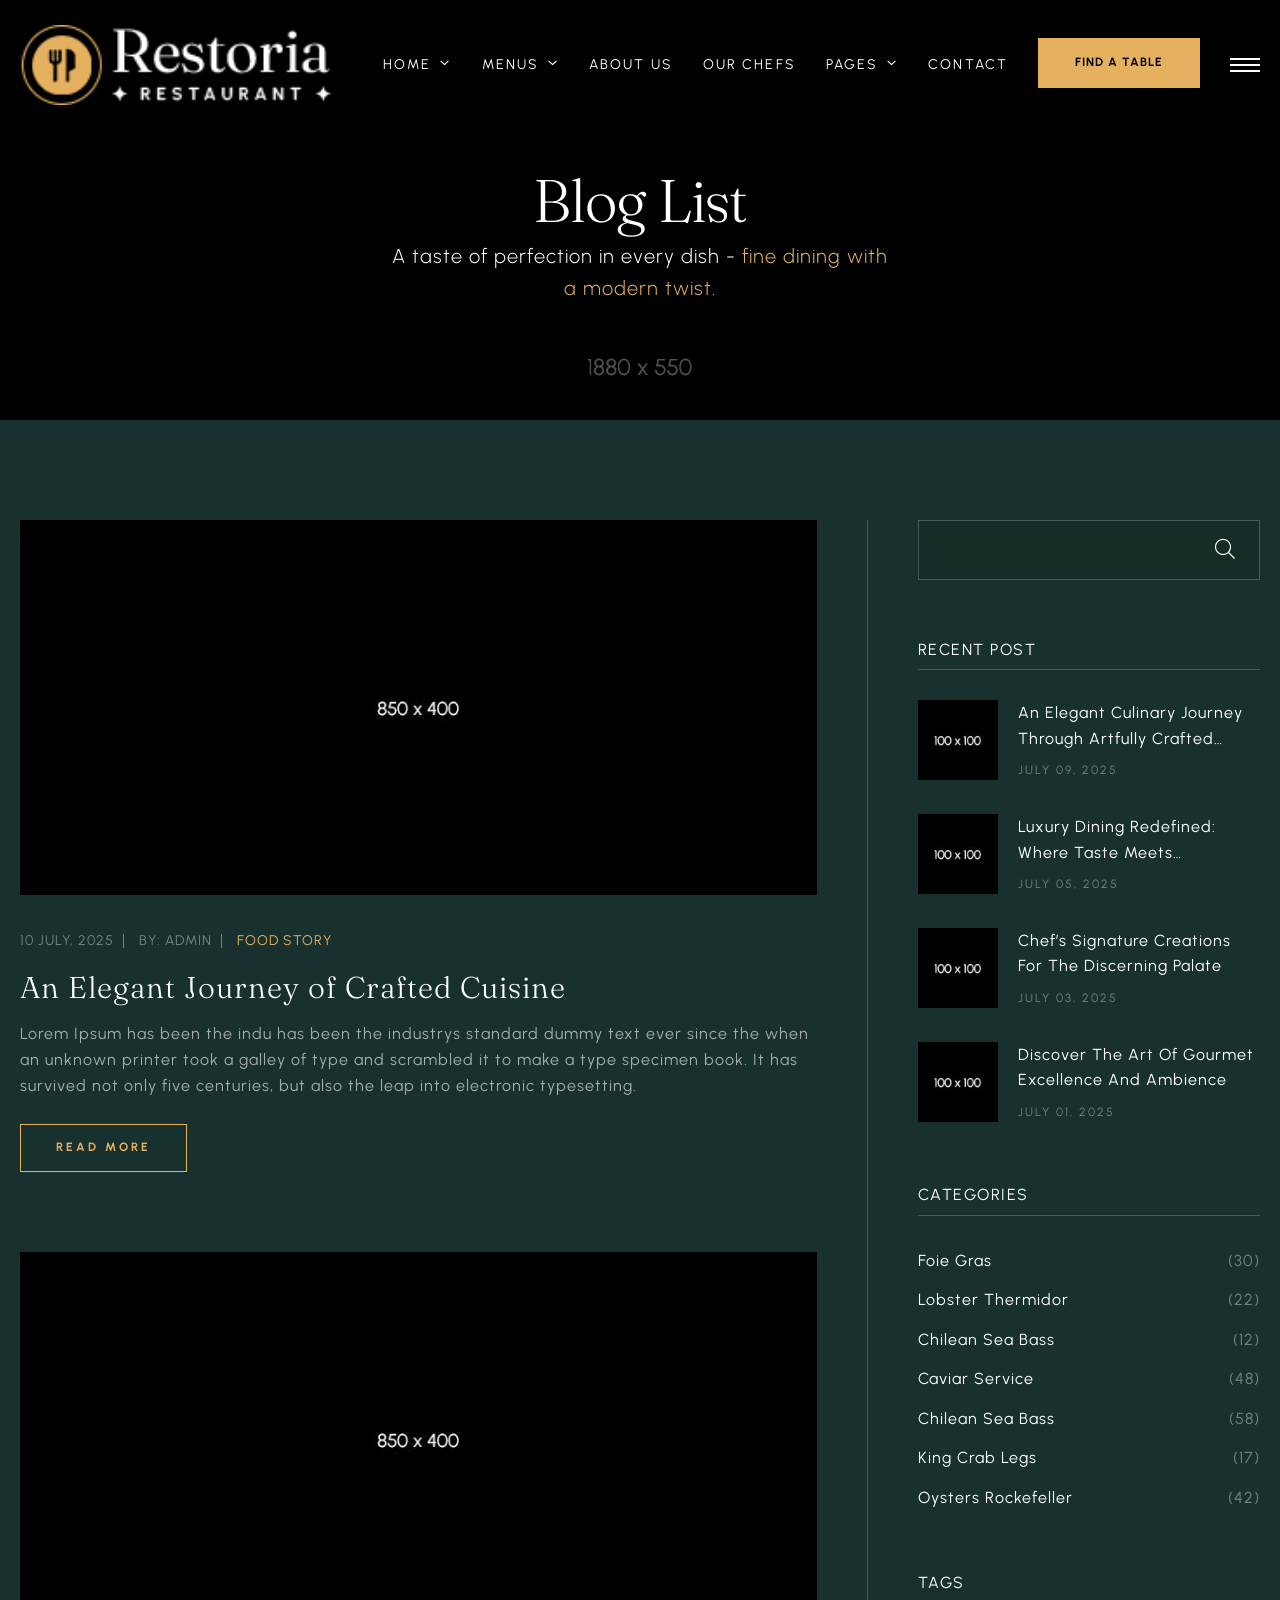
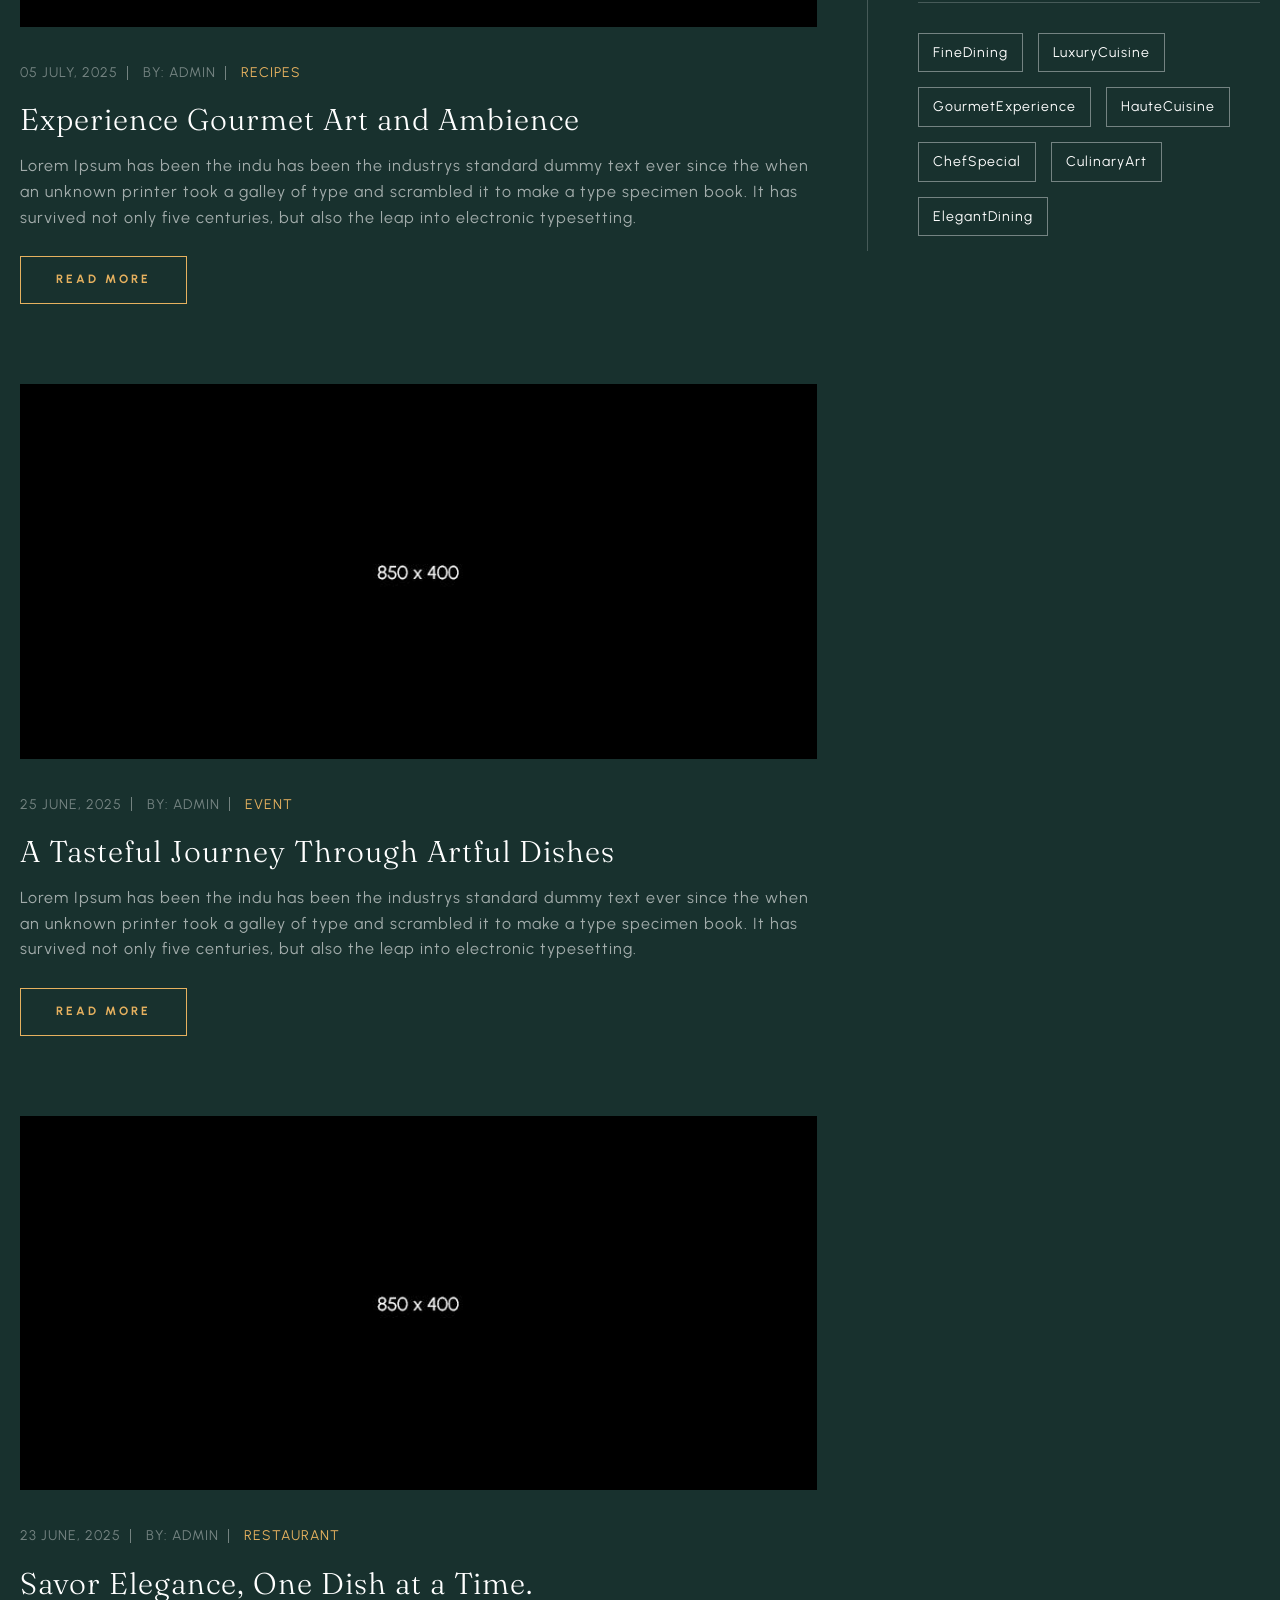
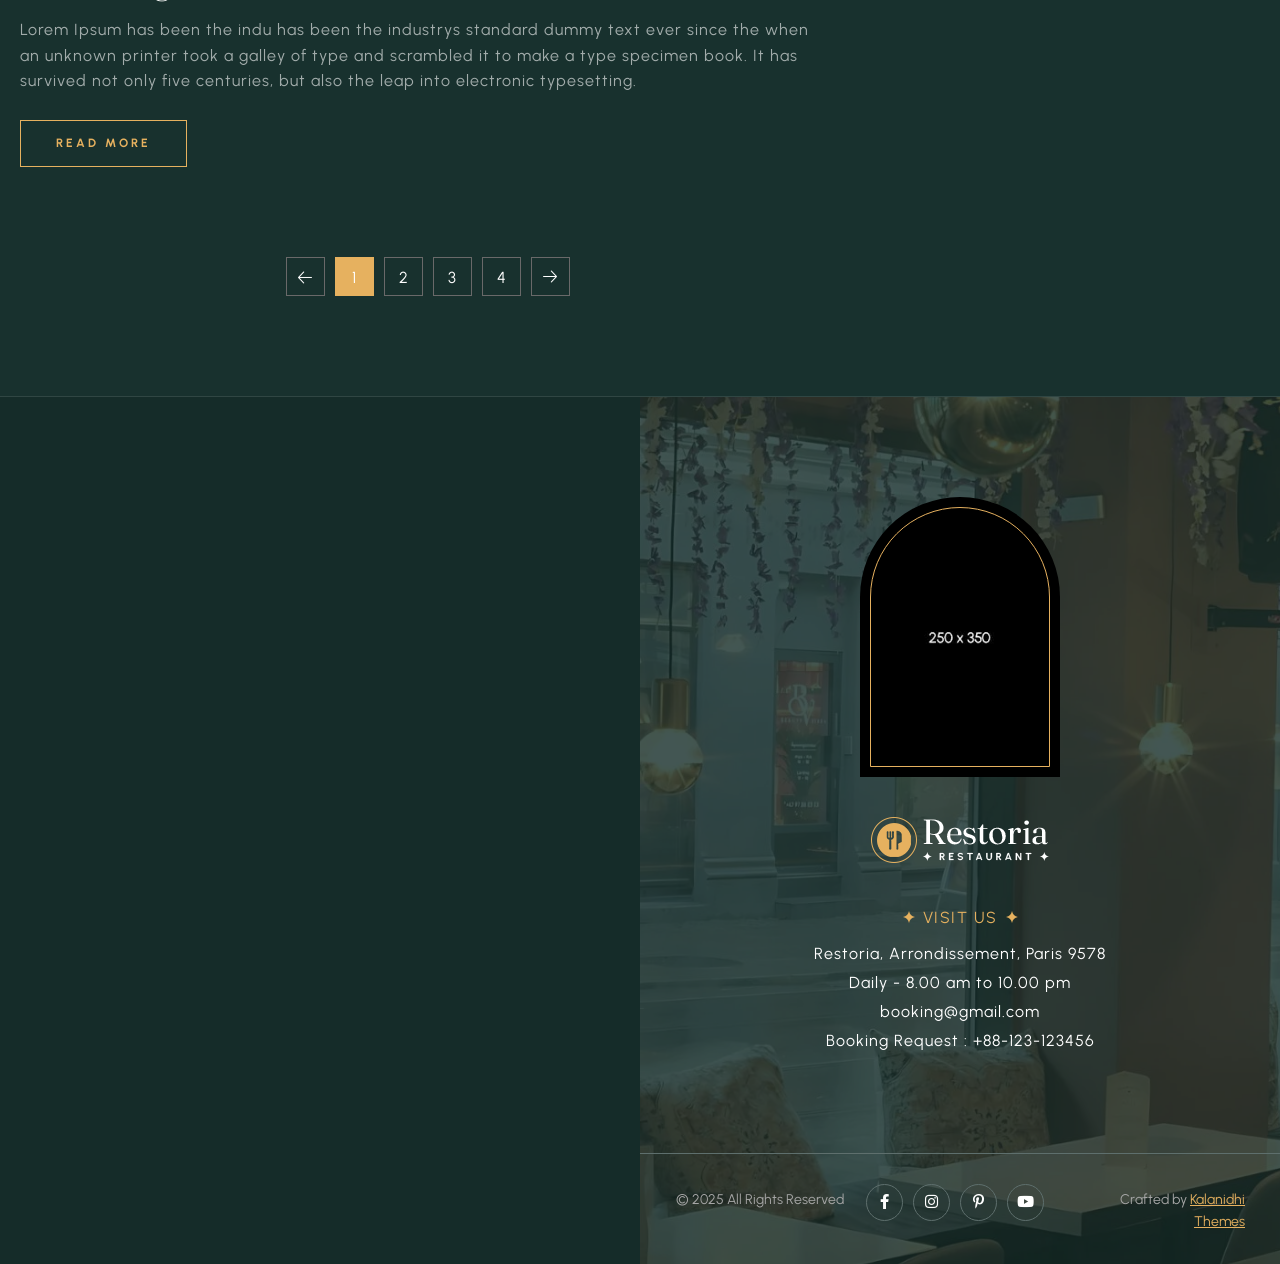
<file: blog-list.html>
<!DOCTYPE html>
<html lang="en">
<head>
<meta charset="utf-8">
<title>Restoria - Restaurants HTML Template - About Us</title>
<!-- Stylesheets -->
<link href="css/bootstrap.css" rel="stylesheet">
<link href="css/style.css" rel="stylesheet">
<link rel="shortcut icon" href="images/favicon.png" type="image/x-icon">
<link rel="icon" href="images/favicon.png" type="image/x-icon">
<!-- Responsive -->
<meta http-equiv="X-UA-Compatible" content="IE=edge">
<meta name="viewport" content="width=device-width, initial-scale=1.0, maximum-scale=1.0, user-scalable=0">
<link href="css/responsive.css" rel="stylesheet">
 

</head>

<body>
  <div class="page-wrapper"> 
  
    <!-- Preloader -->
    <div class="loader-wrap">
        <div class="preloader">
            <div class="preloader-close">x</div>
            <div id="handle-preloader" class="handle-preloader">
                <div class="animation-preloader">
                    <div class="spinner"></div>
                    <div class="txt-loading">
                        <span data-text-preloader="R" class="letters-loading">
                            R
                        </span>
                        <span data-text-preloader="E" class="letters-loading">
                            E
                        </span>
                        <span data-text-preloader="S" class="letters-loading">
                            S
                        </span>
                        <span data-text-preloader="T" class="letters-loading">
                            T
                        </span>
                        <span data-text-preloader="O" class="letters-loading">
                            O
                        </span>
                        <span data-text-preloader="R" class="letters-loading">
                            R
                        </span>
                        <span data-text-preloader="I" class="letters-loading">
                            I
                        </span>
                        <span data-text-preloader="A" class="letters-loading">
                            A
                        </span>
                    </div>
                </div>  
            </div>
        </div>
    </div>
    <!-- Preloader End -->

    <!-- Main Header-->
    <header class="main-header">
        <div class="header-top">
            <div class="auto-container">
                <div class="inner clearfix">
                    <div class="top-left clearfix">
                        <ul class="top-info clearfix">
                            <li><i class="icon far fa-map-marker-alt"></i> Restoria, Arrondissement, Paris 9578</li>
                            <li><i class="icon far fa-clock"></i> Daily : 8.00 am to 10.00 pm</li>
                        </ul>
                    </div>
                    <div class="top-right clearfix">
                        <ul class="top-info clearfix">
                            <li><a href="tel:+11234567890"><i class="icon far fa-phone"></i> +1 123 456 7890</a></li>
                            <li><a href="mailto:booking@restaurant.com"><i class="icon far fa-envelope"></i> booking@restaurant.com</a></li>
                        </ul>
                    </div>
                </div>
            </div>
        </div>
        <!-- Header Upper -->
        <div class="header-upper">        
            <div class="auto-container">
                <!-- Main Box -->
                <div class="main-box clearfix">
                    <!--Logo-->
                    <div class="logo-box">
                         <div class="logo"><a href="index.html" title="Restoria - Restaurants HTML Template"><img src="images/logo.png" alt="image" title="Restoria - Restaurants HTML Template"></a></div>
                    </div>

                    <div class="nav-box clearfix">
                        <!--Nav Outer-->
                        <div class="nav-outer clearfix">         
                            <nav class="main-menu">
                                <ul class="navigation clearfix">
                                    <li class="dropdown"><a href="#">Home</a>
                                        <ul>
                                            <li><a href="#">Home One</a></li>
                                            <li><a href="#">Home Two</a></li>
                                            <li><a href="#">Home Three</a></li>
                                            <li><a href="#">Home Four</a></li>
                                        </ul>
                                    </li>
                                    <li class="dropdown has-mega-menu"><a href="menu-list-1.html">Menus</a>
                                        <ul>
                                            <li>
                                                <div class="mega-menu">
                                                    <div class="menu-inner">
                                                        <div class="auto-container">
                                                            <div class="row clearfix">
                                                                <div class="menu-block col-lg-3 col-md-6 col-sm-6">
                                                                    <div class="image"><a href="menu-list-1.html"><img src="images/resource/menu-1-thumb.jpg" alt="image"></a></div>
                                                                    <div class="title"><a href="menu-list-1.html">Menu list 1</a></div>
                                                                </div>
                                                                <div class="menu-block col-lg-3 col-md-6 col-sm-6">
                                                                    <div class="image"><a href="menu-list-2.html"><img src="images/resource/menu-2-thumb.jpg" alt="image"></a></div>
                                                                    <div class="title"><a href="menu-list-2.html">Menu list 2</a></div>
                                                                </div>
                                                                <div class="menu-block col-lg-3 col-md-6 col-sm-6">
                                                                    <div class="image"><a href="menu-list-3.html"><img src="images/resource/menu-3-thumb.jpg" alt="image"></a></div>
                                                                    <div class="title"><a href="menu-list-3.html">Menu list 3</a></div>
                                                                </div>
                                                                <div class="menu-block col-lg-3 col-md-6 col-sm-6">
                                                                    <div class="image"><a href="menu-list-4.html"><img src="images/resource/menu-4-thumb.jpg" alt="image"></a></div>
                                                                    <div class="title"><a href="menu-list-4.html">Menu list 4</a></div>
                                                                </div>
                                                            </div>
                                                        </div>
                                                    </div>
                                                </div>
                                            </li>
                                        </ul>
                                    </li>
                                    <li><a href="about.html">About Us</a></li>
                                    <li><a href="our-chef.html">Our chefs</a></li>
                                    <li class="dropdown"><a href="#">Pages</a>
                                        <ul>
                                            <li><a href="gallery-masonry.html">Photo Gallery</a></li>
                                            <li><a href="book-table.html">Reservation 1</a></li>
                                            <li><a href="book-table-option2.html">Reservation 2</a></li>
                                            <li><a href="testimonial.html">Testimonial</a></li>
                                            <li><a href="blog-list.html">Blog List</a></li>
                                            <li><a href="blog-single-post.html">Blog Single Post</a></li>
                                            <li><a href="#">Dropdown Menu 1</a></li>
                                            <li><a href="#">Dropdown Lorem 2</a></li>
                                            <li class="dropdown"><a href="#">Dropdown Menu 3</a>
                                                <ul>
                                                    <li><a href="#">Dropdown Menu level 2</a></li>
                                                    <li><a href="#">Dropdown Menu level 2</a></li>
                                                    <li><a href="#">Dropdown Menu Level 2</a></li>
                                                </ul>
                                            </li>
                                            
                                        </ul>
                                    </li>
                                    <li><a href="contact-us.html">Contact</a></li>
                                </ul>
                            </nav>
                            <!-- Main Menu End-->
                        </div>
                        <!--Nav Outer End-->

                        <div class="links-box clearfix">
                            <div class="link link-btn">
                                <a href="book-table.html" class="theme-btn btn-style-one clearfix">
                                    <span class="btn-wrap">
                                        <span class="text-one">find a table</span>
                                        <span class="text-two">find a table</span>
                                    </span>
                                </a>
                            </div>
                            <div class="link info-toggler">
                                <button class="info-btn">
                                    <span class="hamburger">
                                        <span class="top-bun"></span>
                                        <span class="meat"></span>
                                        <span class="bottom-bun"></span>
                                    </span>
                                </button>
                            </div>
                        </div>

                        <!-- Hidden Nav Toggler -->
                        <div class="nav-toggler">
                            <button class="hidden-bar-opener">
                                <span class="hamburger">
                                    <span class="top-bun"></span>
                                    <span class="meat"></span>
                                    <span class="bottom-bun"></span>
                                </span>
                            </button>
                        </div>

                    </div>

                </div>
            </div>
        </div>
    </header>
    <!--End Main Header -->

    <!--Menu Backdrop-->
    <div class="menu-backdrop"></div>

    <!-- Hidden Navigation Bar -->
    <section class="hidden-bar">
        <!-- Hidden Bar Wrapper -->
        <div class="inner-box">
            <div class="cross-icon hidden-bar-closer"><span class="far fa-close"></span></div>
            <div class="logo-box"><a href="index.html" title="Restoria - Restaurants HTML Template"><img src="images/resource/sidebar-logo.png" alt="image" title="Restoria - Restaurants HTML Template"></a></div>
            
            <!-- .Side-menu -->
            <div class="side-menu">
                 <ul class="navigation clearfix">
                    <li class="dropdown"><a href="#">Home</a>
                        <ul>
                            <li><a href="#">Home One</a></li>
                            <li><a href="#">Home Two</a></li>
                            <li><a href="#">Home Three</a></li>
                            <li><a href="#">Home Four</a></li>
                        </ul>
                    </li>
                    <li class="dropdown"><a href="menu-list-1.html">Menus</a>
                        <ul>
                            <li><a href="menu-list-1.html">Menu List 1</a></li>
                            <li><a href="menu-list-2.html">Menu List 2</a></li>
                            <li><a href="menu-list-3.html">Menu List 3</a></li>
                            <li><a href="menu-list-4.html">Menu List 4</a></li>
                        </ul>
                    </li>
                    <li><a href="about.html">About Us</a></li>
                    <li ><a href="our-chef.html">Our chefs</a></li>
                    <li class="dropdown"><a href="#">Pages</a>
                        <ul>
                            <li><a href="gallery-masonry.html">Photo Gallery</a></li>
                            <li><a href="book-table.html">Reservation 1</a></li>
                            <li><a href="book-table-option2.html">Reservation 2</a></li>
                            <li><a href="testimonial.html">Testimonial</a></li>
                            <li><a href="blog-list.html">Blog List</a></li>
                            <li><a href="blog-single-post.html">Blog Single Post</a></li>
                            <li><a href="#">Dropdown Menu 1</a></li>
                            <li><a href="#">Dropdown Lorem 2</a></li>
                            <li class="dropdown"><a href="#">Dropdown Menu 3</a>
                                <ul>
                                    <li><a href="#">Dropdown Menu level 2</a></li>
                                    <li><a href="#">Dropdown Menu level 2</a></li>
                                    <li><a href="#">Dropdown Menu Level 2</a></li>
                                </ul>
                            </li>
                        </ul>
                    </li>
                    <li><a href="contact-us.html">Contact</a></li>
                </ul>
            </div><!-- /.Side-menu -->
        
        </div><!-- / Hidden Bar Wrapper -->
    </section>
    <!-- / Hidden Bar -->

    <!--Info Back Drop-->
    <div class="info-back-drop"></div>
    
    <!-- Hidden Bar -->
    <section class="info-bar">
        <div class="inner-box">
            <div class="cross-icon"><span class="far fa-close"></span></div>
            <div class="image-box"><img src="images/resource/sidebar-image.jpg" alt="image" title=""></div>
            <div class="logo-box"><a href="index.html" title="Restoria - Restaurants HTML Template"><img src="images/resource/sidebar-logo.png" alt="image" title="Restoria - Restaurants HTML Template"></a></div>

            <h5>Visit Us</h5>
            <ul class="info">
                <li>Restoria, Arrondissement, <br> Paris 9578</li>
                <li> <span class="ib-ttl"> Lunch Time </span>- 10.00 am – 3:30 pm </li>
                <li><span class="ib-ttl"> Dinner Time</span> - 08.00 pm – 10:30 pm</li>
                <li><a href="mailto:booking@domainame.com">booking@domainame.com</a></li>
            </ul>
            <div class="booking-info">
                <div class="bk-no"><a href="tel:+88-123-123456">Booking: +88-123-123456</a></div>
            </div>
        </div>
    </section>
    <!--End Hidden Bar -->

    <!-- Inner Banner Section -->
    <section class="inner-banner">
        <div class="image-layer" style="background-image: url(images/background/banner-image-7.jpg);"></div>
        <div class="auto-container">
            <div class="inner">
                <h1>Blog List</h1>
                <div class="sub_text"> <p> A taste of perfection in every dish - <span class="primary-color"> fine dining with a modern twist.</span></p> </div>
            </div>
        </div>
    </section>
    <!--End Banner Section -->

    <!-- Main Blog List Section Start-->
    <section class="blog_list_section section-kt">
      <div class="auto-container">
        <div class="row">
            <!-- Blog Left Side -->            
          <div class="col-lg-8">
            <div class="blog_left_side">

                <!-- Blog post -->
                <div class="blog_panel" data-aos="fade-up" data-aos-duration="1500">
                    <div class="main_img">
                        <a href="blog-single-post.html"><img src="images/resource/blog-list-1.jpg" alt="image"></a>
                    </div>
                    <div class="blog_info">
                        <ul>
                            <li> 10 July, 2025 </li>
                            <li> By: Admin </li>
                            <li> <a href=""> Food Story </a> </li>
                        </ul>
                        <h4><a href="blog-single-post.html">An Elegant Journey of Crafted Cuisine</a></h4>
                        <p>Lorem Ipsum has been the indu has been the industrys standard dummy text ever since the when an unknown printer took a galley of type and scrambled it to make a type specimen book. It has survived not only five centuries, but also the leap into electronic typesetting.</p>
                        <div class="link-box">
                            <a href="blog-single-post.html" class="theme-btn btn-style-two clearfix">
                                <span class="btn-wrap">
                                    <span class="text-one">read more</span>
                                    <span class="text-two">read more</span>
                                </span>
                            </a>
                        </div>
                    </div>
                </div>

                <!-- Blog post -->
                <div class="blog_panel" data-aos="fade-up" data-aos-duration="1500">
                    <div class="main_img">
                        <a href="blog-single-post.html"><img src="images/resource/blog-list-2.jpg" alt="image"></a>
                    </div>
                    <div class="blog_info">
                        <ul>
                            <li> 05 July, 2025 </li>
                            <li> By: Admin </li>
                            <li> <a href=""> Recipes </a> </li>
                        </ul>
                        <h4><a href="blog-single-post.html">Experience Gourmet Art and Ambience</a></h4>
                        <p>Lorem Ipsum has been the indu has been the industrys standard dummy text ever since the when an unknown printer took a galley of type and scrambled it to make a type specimen book. It has survived not only five centuries, but also the leap into electronic typesetting.</p>
                        <div class="link-box">
                            <a href="blog-single-post.html" class="theme-btn btn-style-two clearfix">
                                <span class="btn-wrap">
                                    <span class="text-one">read more</span>
                                    <span class="text-two">read more</span>
                                </span>
                            </a>
                        </div>
                    </div>
                </div>

                <!-- Blog post -->
                <div class="blog_panel" data-aos="fade-up" data-aos-duration="1500">
                    <div class="main_img">
                        <a href="blog-single-post.html"><img src="images/resource/blog-list-3.jpg" alt="image"></a>
                    </div>
                    <div class="blog_info">
                        <ul>
                            <li> 25 June, 2025</li>
                            <li> By: Admin </li>
                            <li> <a href=""> Event </a> </li>
                        </ul>
                        <h4><a href="blog-single-post.html">A Tasteful Journey Through Artful Dishes</a></h4>
                        <p>Lorem Ipsum has been the indu has been the industrys standard dummy text ever since the when an unknown printer took a galley of type and scrambled it to make a type specimen book. It has survived not only five centuries, but also the leap into electronic typesetting.</p>
                        <div class="link-box">
                            <a href="blog-single-post.html" class="theme-btn btn-style-two clearfix">
                                <span class="btn-wrap">
                                    <span class="text-one">read more</span>
                                    <span class="text-two">read more</span>
                                </span>
                            </a>
                        </div>
                    </div>
                </div>

                <!-- Blog post -->
                <div class="blog_panel" data-aos="fade-up" data-aos-duration="1500">
                    <div class="main_img">
                        <a href="blog-single-post.html"><img src="images/resource/blog-list-4.jpg" alt="image"></a>
                    </div>
                    <div class="blog_info">
                        <ul>
                            <li> 23 June, 2025 </li>
                            <li> By: Admin </li>
                            <li> <a href=""> Restaurant </a> </li>
                        </ul>
                        <h4><a href="blog-single-post.html">Savor Elegance, One Dish at a Time.</a></h4>
                        <p>Lorem Ipsum has been the indu has been the industrys standard dummy text ever since the when an unknown printer took a galley of type and scrambled it to make a type specimen book. It has survived not only five centuries, but also the leap into electronic typesetting.</p>
                        <div class="link-box">
                            <a href="blog-single-post.html" class="theme-btn btn-style-two clearfix">
                                <span class="btn-wrap">
                                    <span class="text-one">read more</span>
                                    <span class="text-two">read more</span>
                                </span>
                            </a>
                        </div>
                    </div>
                </div>
            </div>
          </div>

          <!-- blog Right Side -->
          <div class="col-lg-4">
            <div class="blog_right_side">
              <!-- Search Blog -->
              <div class="blog_search_block bg_box" data-aos="fade-up" data-aos-duration="1500">
                <form action="submit">
                  <div class="form-group">
                    <div class="form_inner">
                      <input type="text" class="form-control">
                      <button><i class="fa-light fa-magnifying-glass"></i></button>
                    </div>
                  </div>
                </form>
              </div>
              <!-- Recent Post -->
              <div class="recent_post_block bg_box" data-aos="fade-up" data-aos-duration="1500">
                <h6>Recent Post</h6>
                <ul class="recent_blog_list">
                  <li>
                    <a href="blog-single-post.html">
                      <div class="img">
                        <img src="images/resource/blog-recent-1.jpg" alt="image">
                      </div>
                      <div class="text">
                        <p>An Elegant Culinary Journey Through Artfully Crafted Dishes</p>
                        <span>July 09, 2025</span>
                      </div>
                    </a>
                  </li>
                  <li>
                    <a href="blog-single-post.html">
                      <div class="img">
                        <img src="images/resource/blog-recent-2.jpg" alt="image">
                      </div>
                      <div class="text">
                        <p>Luxury Dining Redefined: Where Taste Meets Sophistication</p>
                        <span>July 05, 2025</span>
                      </div>
                    </a>
                  </li>
                  <li>
                    <a href="blog-single-post.html">
                      <div class="img">
                        <img src="images/resource/blog-recent-3.jpg" alt="image">
                      </div>
                      <div class="text">
                        <p>Chef’s Signature Creations for the Discerning Palate</p>
                        <span>July 03, 2025</span>
                      </div>
                    </a>
                  </li>
                  <li>
                    <a href="blog-single-post.html">
                      <div class="img">
                        <img src="images/resource/blog-recent-4.jpg" alt="image">
                      </div>
                      <div class="text">
                        <p>Discover the Art of Gourmet Excellence and Ambience</p>
                        <span>July 01, 2025</span>
                      </div>
                    </a>
                  </li>
                </ul>
              </div>

              <!-- Categories List -->
              <div class="categories_block bg_box" data-aos="fade-up" data-aos-duration="1500">
                <h6>Categories</h6>
                <ul>
                  <li>
                    <a href="#" class="cat"> Foie Gras</a>
                    <span>(30)</span>
                  </li>
                  <li>
                    <a href="#" class="cat"> Lobster Thermidor </a>
                    <span>(22)</span>
                  </li>
                  <li>
                    <a href="#" class="cat"> Chilean Sea Bass</a>
                    <span>(12)</span>
                  </li>
                  <li>
                    <a href="#" class="cat"> Caviar Service</a>
                    <span>(48)</span>
                  </li>
                  <li>
                    <a href="#" class="cat"> Chilean Sea Bass</a>
                    <span>(58)</span>
                  </li>
                  <li>
                    <a href="#" class="cat"> King Crab Legs</a>
                    <span>(17)</span>
                  </li>
                  <li>
                    <a href="#" class="cat"> Oysters Rockefeller</a>
                    <span>(42)</span>
                  </li>
                </ul>
              </div>

              <!-- Tags Block -->
              <div class="tags_block bg_box" data-aos="fade-up" data-aos-duration="1500">
                <h6>Tags</h6>
                <ul>
                  <li><a href="#">FineDining</a></li>
                  <li><a href="#">LuxuryCuisine</a></li>
                  <li><a href="#">GourmetExperience</a></li>
                  <li><a href="#">HauteCuisine</a></li>
                  <li><a href="#">ChefSpecial</a></li>
                  <li><a href="#">CulinaryArt</a></li>
                  <li><a href="#">ElegantDining</a></li>
                </ul>
              </div>
            </div>
          </div>
        </div>

        <!-- Pagination Block Start -->
        <div class="pagination_block" data-aos="fade-up" data-aos-duration="1500">
          <div class="row">
            <div class="col-lg-8">
              <ul>
                <li><a href="#" class="prev"><i class="fa-light fa-arrow-left"></i></a></li>
                <li><a href="#" class="active">1</a></li>
                <li><a href="#">2</a></li>
                <li><a href="#">3</a></li>
                <li><a href="#">4</a></li>
                <li><a href="#" class="next"><i class="fa-light fa-arrow-right"></i></a></li>
              </ul>
            </div>
          </div>
        </div>
        <!-- Pagination Block End -->
      </div>
    </section>
    <!-- Main Blog List Section End-->

    <!--Main Footer-->
    <footer class="main-footer">
        <div class="upper-section">
            <div class="fluid-section">
                <div class="row clearfix">
                    <!--Footer Col-->
                    <div class="footer-col footer-map-col col-lg-6 col-md-12 col-sm-12 px-0">
                        <div class="footer-map">
                            <iframe src="https://www.google.com/maps/embed?pb=!1m18!1m12!1m3!1d81392.11276571127!2d-74.03116502768826!3d40.70144849986174!2m3!1f0!2f0!3f0!3m2!1i1024!2i768!4f13.1!3m3!1m2!1s0x89c24fa5d33f083b%3A0xc80b8f06e177fe62!2sNew%20York%2C%20NY%2C%20USA!5e0!3m2!1sen!2sin!4v1667928043843!5m2!1sen!2sin" width="100%" height="500" style="border:0;" allowfullscreen="" loading="lazy" referrerpolicy="no-referrer-when-downgrade"></iframe>
                        </div>
                    </div>
                    <!--Footer Col-->
                    <div class="footer-col info-col col-lg-6 col-md-12 col-sm-12 px-0">
                        <div class="inner wow fadeInUp" data-wow-delay="0ms" data-wow-duration="1500ms">
                            <div class="content">
                                <div class="footer-image">
                                    <img src="images/resource/footer-img-1.jpg" alt="image">
                                </div>
                                <div class="logo"><a href="index.html" title="Restoria - Restaurants HTML Template"><img src="images/logo.png" alt="image" title="Restoria - Restaurants HTML Template"></a></div>
                                <div class="info">
                                    <h6>visit us </h6>
                                    <ul>
                                        <li>Restoria, Arrondissement, Paris 9578</li>
                                        <li>Daily - 8.00 am to 10.00 pm</li>
                                        <li><a href="mailto:booking@domainname.com">booking@gmail.com</a></li>
                                        <li><a href="tel:+88-123-123456">Booking Request : +88-123-123456</a></li>
                                        
                                    </ul>
                                </div>
                            </div>

                            <!-- last footer -->
                            <div class="bottom_footer">
                            <!-- container start -->
                              <div class="auto-container">
                                <!-- row start -->
                                <div class="row clearfix">
                                  <div class="col-lg-4 col-md-4 col-sm-12">
                                      <p>© 2025 All Rights Reserved</p>
                                  </div>

                                  <div class="col-lg-4 col-md-4 col-sm-12">
                                    <ul class="social_media">
                                      <li><a href="https://themeforest.net/user/kalanidhithemes/portfolio" aria-label="facebook page" ><i class="fa-brands fa-facebook-f"></i></a></li>
                                      <li><a href="https://www.behance.net/kalanidhithemes" aria-label="twitter page"><i class="fa-brands fa-instagram"></i></a></li>
                                      <li><a href="https://themeforest.net/user/kalanidhithemes/portfolio" aria-label="instagram page"><i class="fa-brands fa-pinterest-p"></i></a></li>
                                      <li><a href="https://themeforest.net/user/kalanidhithemes/portfolio" aria-label="pinterest page"><i class="fa-brands fa-youtube"></i></a></li>
                                    </ul>
                                  </div>

                                  <div class="col-lg-4 col-md-4 col-sm-12">
                                      <p class="developer_text">Crafted by <a href="https://themeforest.net/user/kalanidhithemes/portfolio" target="blank">Kalanidhi Themes</a></p>
                                  </div>
                                </div>
                              <!-- row end -->
                              </div>
                              <!-- container end -->
                            </div>

                        </div>
                    </div>
                    
                </div>
            </div>
        </div>
    </footer>

</div>
<!--End pagewrapper--> 

<!--Scroll to top-->
<div class="scroll-to-top scroll-to-target" data-target="html"><span class="icon fa fa-angle-up"></span></div>
<!--[if lt IE 9]><script src="https://cdnjs.cloudflare.com/ajax/libs/html5shiv/3.7.3/html5shiv.js"></script><![endif]-->

<script src="js/jquery.js"></script>
<script src="js/popper.min.js"></script>
<script src="js/bootstrap.min.js"></script>
<script src="js/jquery-ui.js"></script>
<script src="js/jquery.fancybox.js"></script>
<script src="js/swiper.js"></script>
<script src="js/owl.js"></script>
<script src="js/appear.js"></script>
<script src="js/wow.js"></script>
<script src="js/parallax.min.js"></script>
<script src="js/custom-script.js"></script>
</body>
</html>
</file>
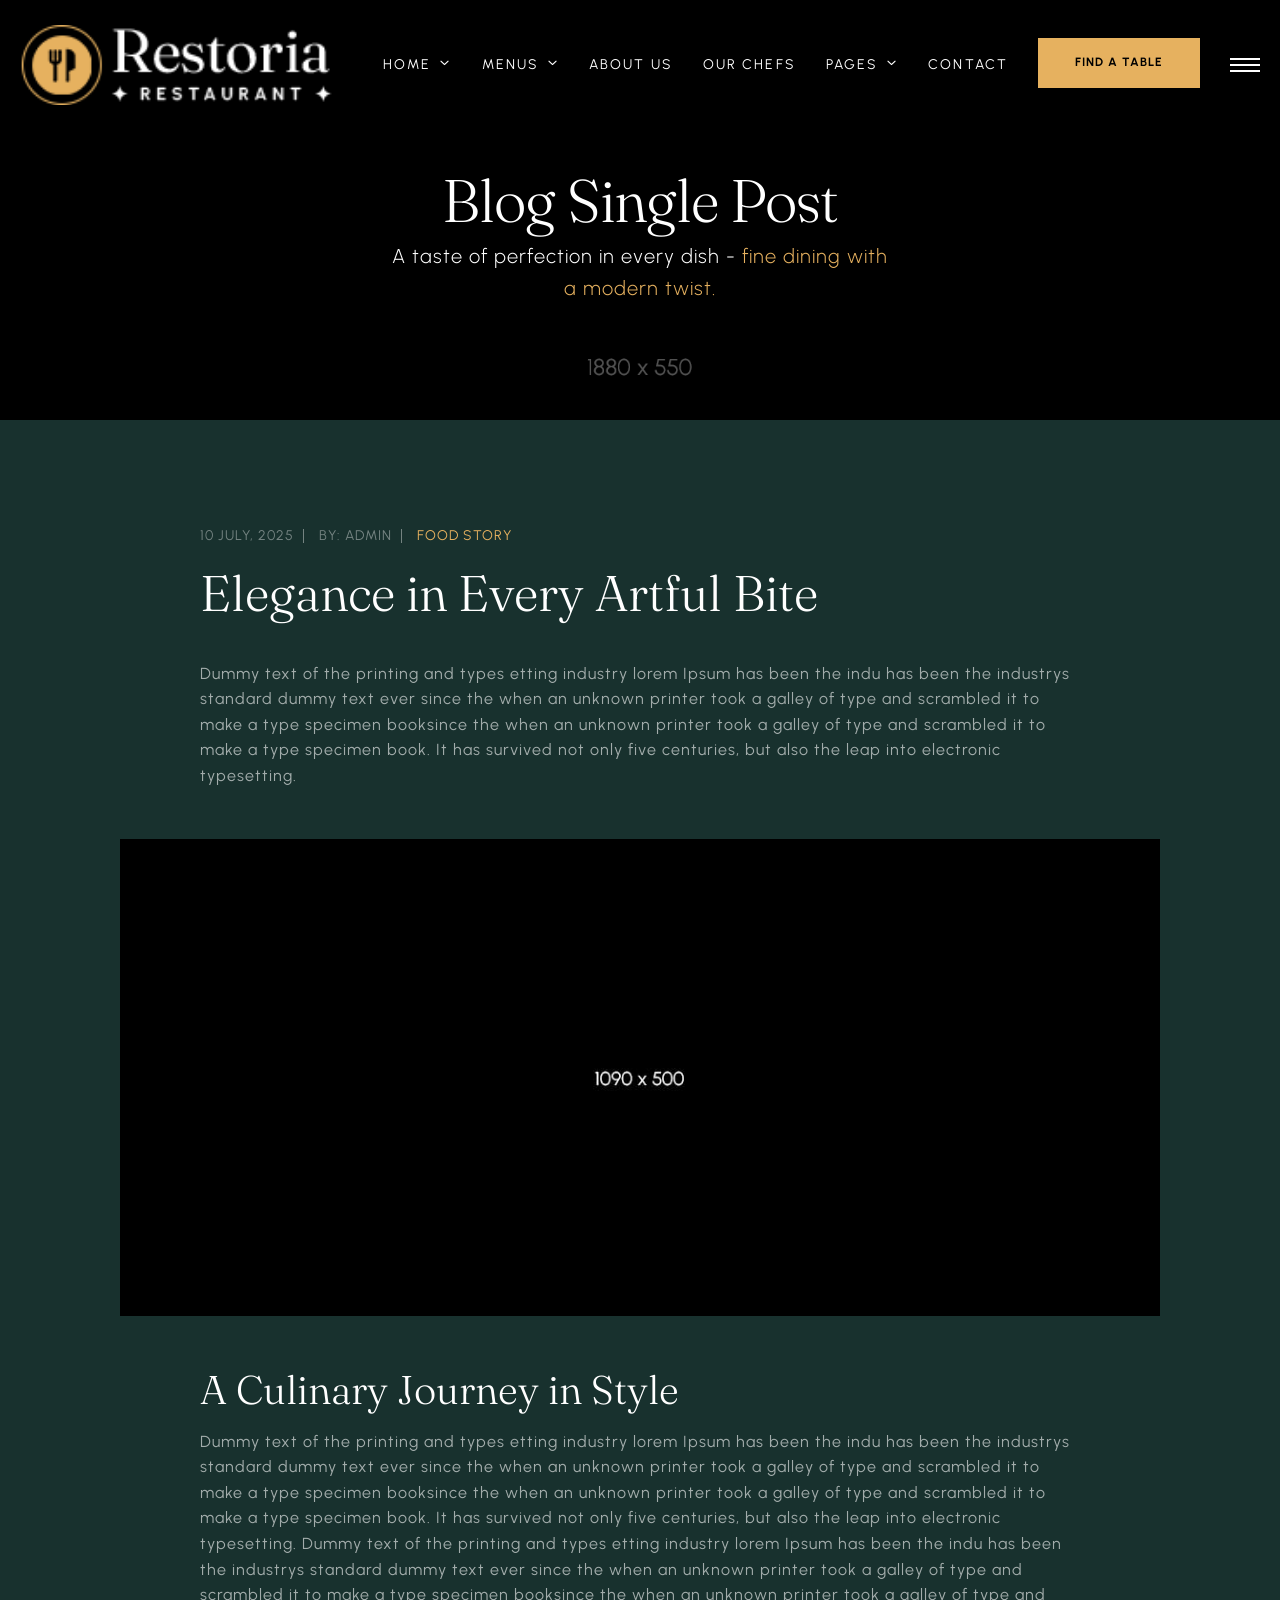
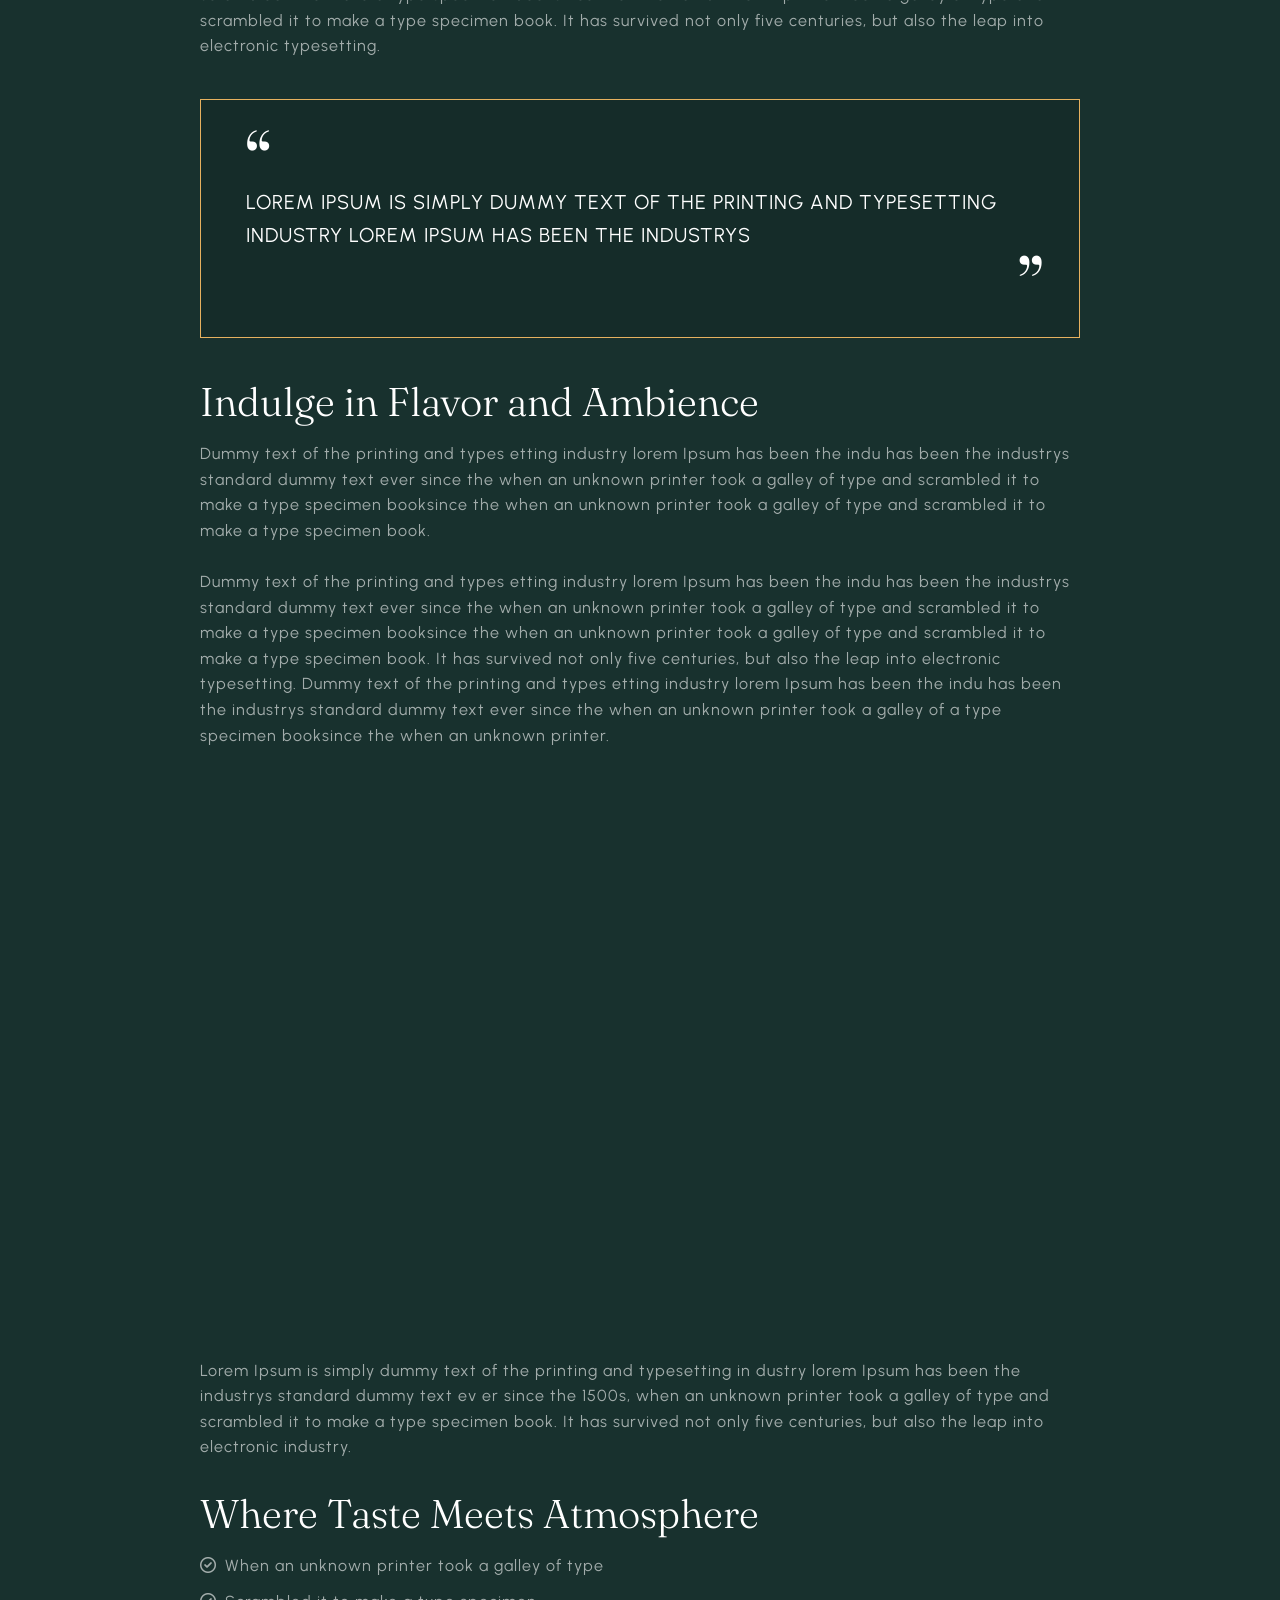
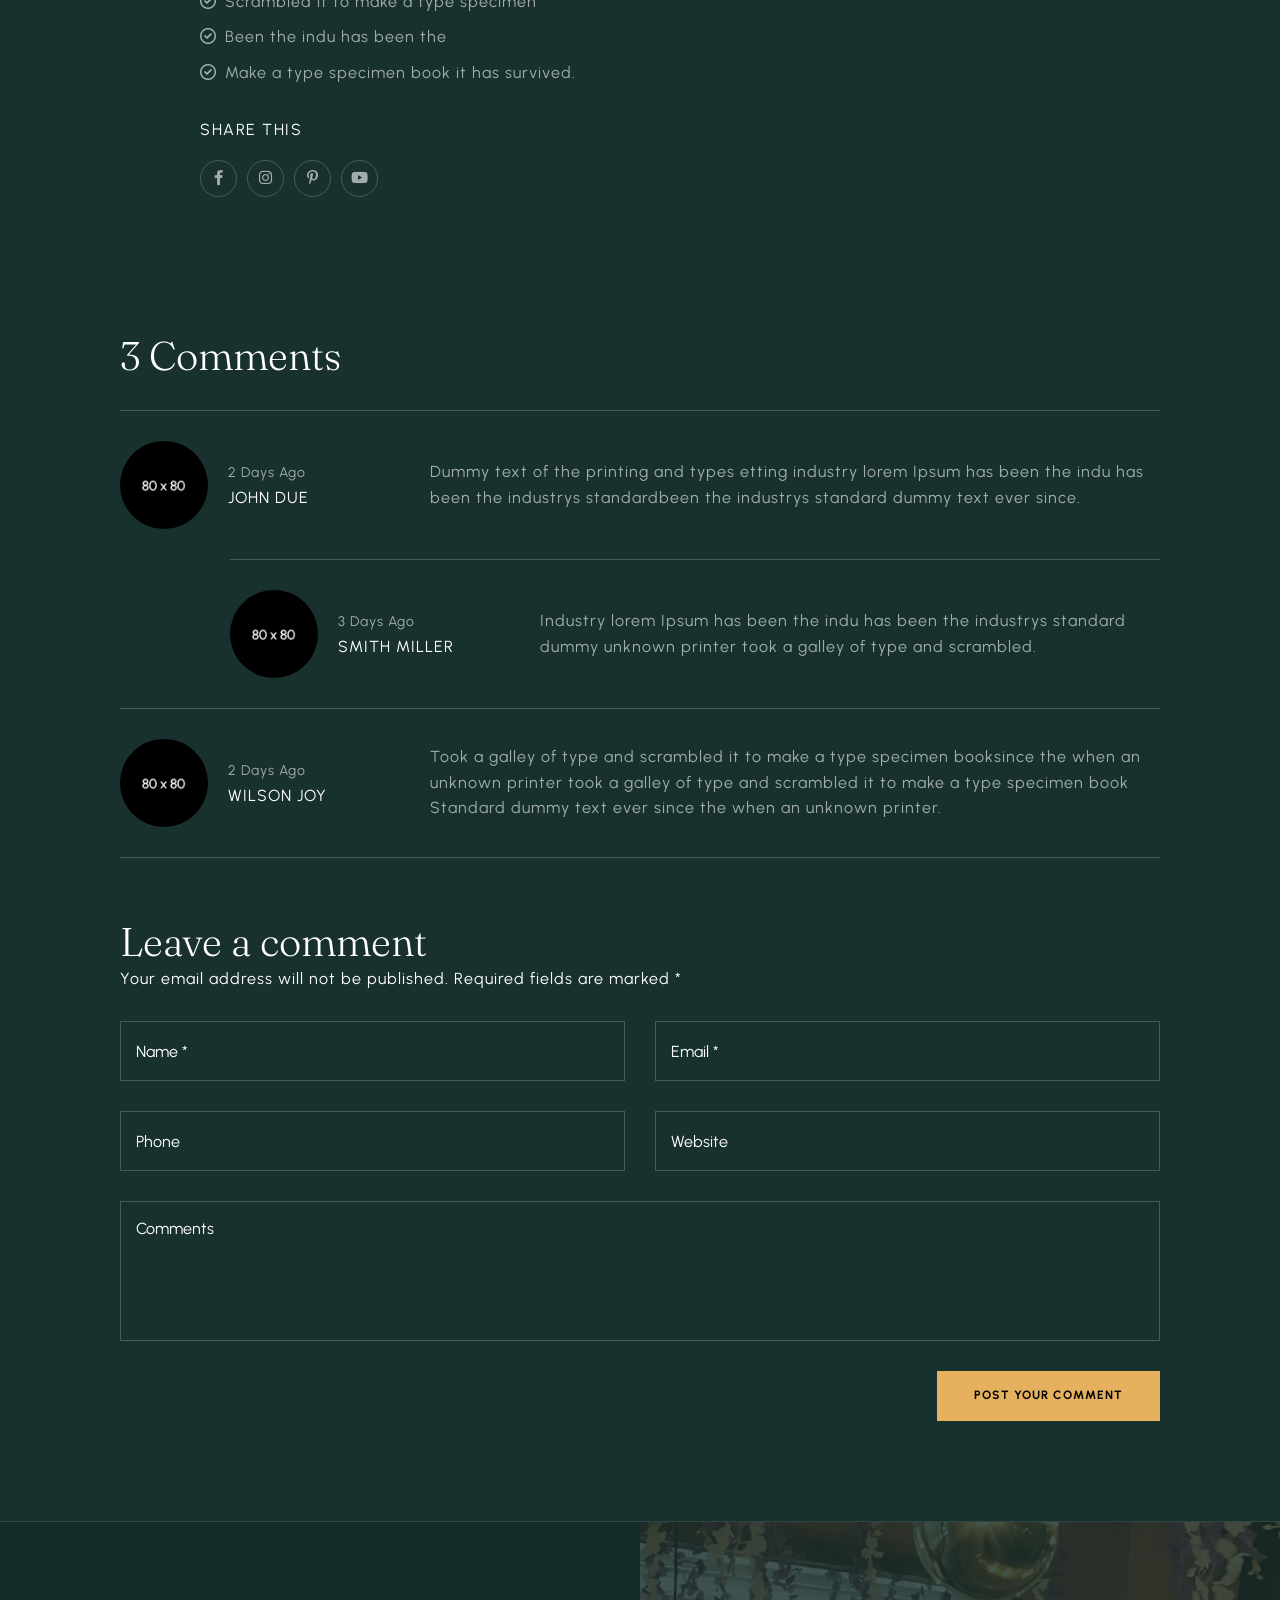
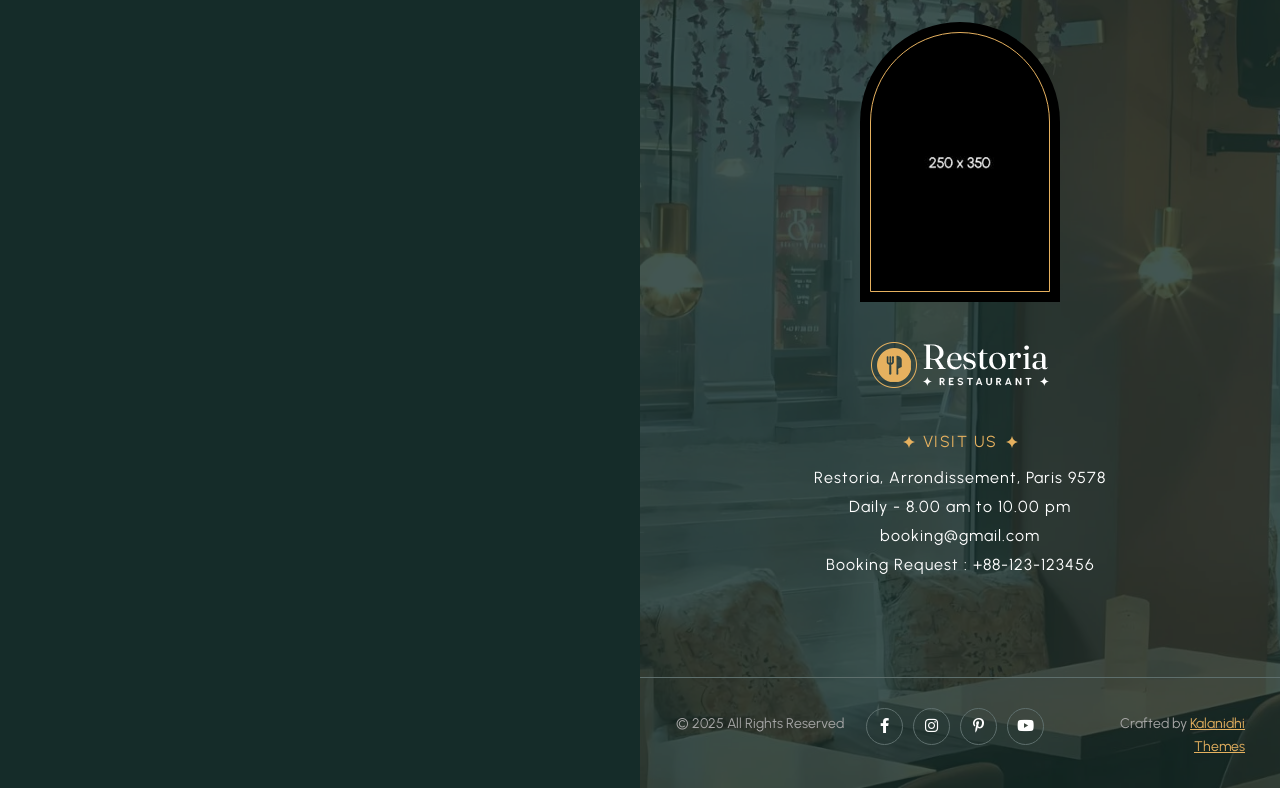
<file: blog-single-post.html>
<!DOCTYPE html>
<html lang="en">
<head>
<meta charset="utf-8">
<title>Restoria - Restaurants HTML Template - About Us</title>
<!-- Stylesheets -->
<link href="css/bootstrap.css" rel="stylesheet">
<link href="css/style.css" rel="stylesheet">
<link rel="shortcut icon" href="images/favicon.png" type="image/x-icon">
<link rel="icon" href="images/favicon.png" type="image/x-icon">
<!-- Responsive -->
<meta http-equiv="X-UA-Compatible" content="IE=edge">
<meta name="viewport" content="width=device-width, initial-scale=1.0, maximum-scale=1.0, user-scalable=0">
<link href="css/responsive.css" rel="stylesheet">
 

</head>

<body>
  <div class="page-wrapper"> 
  
    <!-- Preloader -->
    <div class="loader-wrap">
        <div class="preloader">
            <div class="preloader-close">x</div>
            <div id="handle-preloader" class="handle-preloader">
                <div class="animation-preloader">
                    <div class="spinner"></div>
                    <div class="txt-loading">
                        <span data-text-preloader="R" class="letters-loading">
                            R
                        </span>
                        <span data-text-preloader="E" class="letters-loading">
                            E
                        </span>
                        <span data-text-preloader="S" class="letters-loading">
                            S
                        </span>
                        <span data-text-preloader="T" class="letters-loading">
                            T
                        </span>
                        <span data-text-preloader="O" class="letters-loading">
                            O
                        </span>
                        <span data-text-preloader="R" class="letters-loading">
                            R
                        </span>
                        <span data-text-preloader="I" class="letters-loading">
                            I
                        </span>
                        <span data-text-preloader="A" class="letters-loading">
                            A
                        </span>
                    </div>
                </div>  
            </div>
        </div>
    </div>
    <!-- Preloader End -->

    <!-- Main Header-->
    <header class="main-header">
        <div class="header-top">
            <div class="auto-container">
                <div class="inner clearfix">
                    <div class="top-left clearfix">
                        <ul class="top-info clearfix">
                            <li><i class="icon far fa-map-marker-alt"></i> Restoria, Arrondissement, Paris 9578</li>
                            <li><i class="icon far fa-clock"></i> Daily : 8.00 am to 10.00 pm</li>
                        </ul>
                    </div>
                    <div class="top-right clearfix">
                        <ul class="top-info clearfix">
                            <li><a href="tel:+11234567890"><i class="icon far fa-phone"></i> +1 123 456 7890</a></li>
                            <li><a href="mailto:booking@restaurant.com"><i class="icon far fa-envelope"></i> booking@restaurant.com</a></li>
                        </ul>
                    </div>
                </div>
            </div>
        </div>
        <!-- Header Upper -->
        <div class="header-upper">        
            <div class="auto-container">
                <!-- Main Box -->
                <div class="main-box clearfix">
                    <!--Logo-->
                    <div class="logo-box">
                         <div class="logo"><a href="index.html" title="Restoria - Restaurants HTML Template"><img src="images/logo.png" alt="image" title="Restoria - Restaurants HTML Template"></a></div>
                    </div>

                    <div class="nav-box clearfix">
                        <!--Nav Outer-->
                        <div class="nav-outer clearfix">         
                            <nav class="main-menu">
                                <ul class="navigation clearfix">
                                    <li class="dropdown"><a href="#">Home</a>
                                        <ul>
                                            <li><a href="#">Home One</a></li>
                                            <li><a href="#">Home Two</a></li>
                                            <li><a href="#">Home Three</a></li>
                                            <li><a href="#">Home Four</a></li>
                                        </ul>
                                    </li>
                                    <li class="dropdown has-mega-menu"><a href="menu-list-1.html">Menus</a>
                                        <ul>
                                            <li>
                                                <div class="mega-menu">
                                                    <div class="menu-inner">
                                                        <div class="auto-container">
                                                            <div class="row clearfix">
                                                                <div class="menu-block col-lg-3 col-md-6 col-sm-6">
                                                                    <div class="image"><a href="menu-list-1.html"><img src="images/resource/menu-1-thumb.jpg" alt="image"></a></div>
                                                                    <div class="title"><a href="menu-list-1.html">Menu list 1</a></div>
                                                                </div>
                                                                <div class="menu-block col-lg-3 col-md-6 col-sm-6">
                                                                    <div class="image"><a href="menu-list-2.html"><img src="images/resource/menu-2-thumb.jpg" alt="image"></a></div>
                                                                    <div class="title"><a href="menu-list-2.html">Menu list 2</a></div>
                                                                </div>
                                                                <div class="menu-block col-lg-3 col-md-6 col-sm-6">
                                                                    <div class="image"><a href="menu-list-3.html"><img src="images/resource/menu-3-thumb.jpg" alt="image"></a></div>
                                                                    <div class="title"><a href="menu-list-3.html">Menu list 3</a></div>
                                                                </div>
                                                                <div class="menu-block col-lg-3 col-md-6 col-sm-6">
                                                                    <div class="image"><a href="menu-list-4.html"><img src="images/resource/menu-4-thumb.jpg" alt="image"></a></div>
                                                                    <div class="title"><a href="menu-list-4.html">Menu list 4</a></div>
                                                                </div>
                                                            </div>
                                                        </div>
                                                    </div>
                                                </div>
                                            </li>
                                        </ul>
                                    </li>
                                    <li><a href="about.html">About Us</a></li>
                                    <li><a href="our-chef.html">Our chefs</a></li>
                                    <li class="dropdown"><a href="#">Pages</a>
                                        <ul>
                                            <li><a href="gallery-masonry.html">Photo Gallery</a></li>
                                            <li><a href="book-table.html">Reservation 1</a></li>
                                            <li><a href="book-table-option2.html">Reservation 2</a></li>
                                            <li><a href="testimonial.html">Testimonial</a></li>
                                            <li><a href="blog-list.html">Blog List</a></li>
                                            <li><a href="blog-single-post.html">Blog Single Post</a></li>
                                            <li><a href="#">Dropdown Menu 1</a></li>
                                            <li><a href="#">Dropdown Lorem 2</a></li>
                                            <li class="dropdown"><a href="#">Dropdown Menu 3</a>
                                                <ul>
                                                    <li><a href="#">Dropdown Menu level 2</a></li>
                                                    <li><a href="#">Dropdown Menu level 2</a></li>
                                                    <li><a href="#">Dropdown Menu Level 2</a></li>
                                                </ul>
                                            </li>
                                            
                                        </ul>
                                    </li>
                                    <li><a href="contact-us.html">Contact</a></li>
                                </ul>
                            </nav>
                            <!-- Main Menu End-->
                        </div>
                        <!--Nav Outer End-->

                        <div class="links-box clearfix">
                            <div class="link link-btn">
                                <a href="book-table.html" class="theme-btn btn-style-one clearfix">
                                    <span class="btn-wrap">
                                        <span class="text-one">find a table</span>
                                        <span class="text-two">find a table</span>
                                    </span>
                                </a>
                            </div>
                            <div class="link info-toggler">
                                <button class="info-btn">
                                    <span class="hamburger">
                                        <span class="top-bun"></span>
                                        <span class="meat"></span>
                                        <span class="bottom-bun"></span>
                                    </span>
                                </button>
                            </div>
                        </div>

                        <!-- Hidden Nav Toggler -->
                        <div class="nav-toggler">
                            <button class="hidden-bar-opener">
                                <span class="hamburger">
                                    <span class="top-bun"></span>
                                    <span class="meat"></span>
                                    <span class="bottom-bun"></span>
                                </span>
                            </button>
                        </div>

                    </div>

                </div>
            </div>
        </div>
    </header>
    <!--End Main Header -->

    <!--Menu Backdrop-->
    <div class="menu-backdrop"></div>

    <!-- Hidden Navigation Bar -->
    <section class="hidden-bar">
        <!-- Hidden Bar Wrapper -->
        <div class="inner-box">
            <div class="cross-icon hidden-bar-closer"><span class="far fa-close"></span></div>
            <div class="logo-box"><a href="index.html" title="Restoria - Restaurants HTML Template"><img src="images/resource/sidebar-logo.png" alt="image" title="Restoria - Restaurants HTML Template"></a></div>
            
            <!-- .Side-menu -->
            <div class="side-menu">
                 <ul class="navigation clearfix">
                    <li class="dropdown"><a href="#">Home</a>
                        <ul>
                            <li><a href="#">Home One</a></li>
                            <li><a href="#">Home Two</a></li>
                            <li><a href="#">Home Three</a></li>
                            <li><a href="#">Home Four</a></li>
                        </ul>
                    </li>
                    <li class="dropdown"><a href="menu-list-1.html">Menus</a>
                        <ul>
                            <li><a href="menu-list-1.html">Menu List 1</a></li>
                            <li><a href="menu-list-2.html">Menu List 2</a></li>
                            <li><a href="menu-list-3.html">Menu List 3</a></li>
                            <li><a href="menu-list-4.html">Menu List 4</a></li>
                        </ul>
                    </li>
                    <li><a href="about.html">About Us</a></li>
                    <li ><a href="our-chef.html">Our chefs</a></li>
                    <li class="dropdown"><a href="#">Pages</a>
                        <ul>
                            <li><a href="gallery-masonry.html">Photo Gallery</a></li>
                            <li><a href="book-table.html">Reservation 1</a></li>
                            <li><a href="book-table-option2.html">Reservation 2</a></li>
                            <li><a href="testimonial.html">Testimonial</a></li>
                            <li><a href="blog-list.html">Blog List</a></li>
                            <li><a href="blog-single-post.html">Blog Single Post</a></li>
                            <li><a href="#">Dropdown Menu 1</a></li>
                            <li><a href="#">Dropdown Lorem 2</a></li>
                            <li class="dropdown"><a href="#">Dropdown Menu 3</a>
                                <ul>
                                    <li><a href="#">Dropdown Menu level 2</a></li>
                                    <li><a href="#">Dropdown Menu level 2</a></li>
                                    <li><a href="#">Dropdown Menu Level 2</a></li>
                                </ul>
                            </li>
                        </ul>
                    </li>
                    <li><a href="contact-us.html">Contact</a></li>
                </ul>
            </div><!-- /.Side-menu -->
        
        </div><!-- / Hidden Bar Wrapper -->
    </section>
    <!-- / Hidden Bar -->

    <!--Info Back Drop-->
    <div class="info-back-drop"></div>
    
    <!-- Hidden Bar -->
    <section class="info-bar">
        <div class="inner-box">
            <div class="cross-icon"><span class="far fa-close"></span></div>
            <div class="image-box"><img src="images/resource/sidebar-image.jpg" alt="image" title=""></div>
            <div class="logo-box"><a href="index.html" title="Restoria - Restaurants HTML Template"><img src="images/resource/sidebar-logo.png" alt="image" title="Restoria - Restaurants HTML Template"></a></div>

            <h5>Visit Us</h5>
            <ul class="info">
                <li>Restoria, Arrondissement, <br> Paris 9578</li>
                <li> <span class="ib-ttl"> Lunch Time </span>- 10.00 am – 3:30 pm </li>
                <li><span class="ib-ttl"> Dinner Time</span> - 08.00 pm – 10:30 pm</li>
                <li><a href="mailto:booking@domainame.com">booking@domainame.com</a></li>
            </ul>
            <div class="booking-info">
                <div class="bk-no"><a href="tel:+88-123-123456">Booking: +88-123-123456</a></div>
            </div>
        </div>
    </section>
    <!--End Hidden Bar -->

    <!-- Inner Banner Section -->
    <section class="inner-banner">
        <div class="image-layer" style="background-image: url(images/background/banner-image-7.jpg);"></div>
        <div class="auto-container">
            <div class="inner">
                <h1>Blog Single Post</h1>
                <div class="sub_text"> <p> A taste of perfection in every dish - <span class="primary-color"> fine dining with a modern twist.</span></p> </div>
            </div>
        </div>
    </section>
    <!--End Banner Section -->

    <!-- Blog Details Block Start-->
    <section class="blog_detail_section section-kt" data-aos="fade-up" data-aos-duration="2000" data-aos-delay="200">
      <div class="auto-container">
        <div class="blog_inner_pannel">
            <div class="blog_info info" data-aos="fade-up" data-aos-duration="2000">
                <ul>
                    <li> 10 July, 2025 </li>
                    <li> By: Admin </li>
                    <li> <a href=""> Food Story </a> </li>
                </ul>

                <h2>Elegance in Every Artful Bite</h2>
                <p>Dummy text of the printing and types etting industry lorem Ipsum has been the indu has been the industrys standard dummy text ever since the when an unknown printer took a galley of type and scrambled it to make a type specimen booksince the when an unknown printer took a galley of type and scrambled it to make a type specimen book. It has survived not only five centuries, but also the leap into electronic typesetting.</p>

            </div>
            <div class="main_img" >
                <img src="images/resource/blog-single.jpg" alt="image">
            </div>
              <div class="info" data-aos="fade-up" data-aos-duration="1500">
                <h3>A Culinary Journey in Style</h3>
                <p>Dummy text of the printing and types etting industry lorem Ipsum has been the indu has been the industrys standard dummy text ever since the when an unknown printer took a galley of type and scrambled it to make a type specimen booksince the when an unknown printer took a galley of type and scrambled it to make a type specimen book. It has survived not only five centuries, but also the leap into electronic typesetting. Dummy text of the printing and types etting industry lorem Ipsum has been the indu has been the industrys standard dummy text ever since the when an unknown printer took a galley of type and scrambled it to make a type specimen booksince the when an unknown printer took a galley of type and scrambled it to make a type specimen book. It has survived not only five centuries, but also the leap into electronic typesetting.</p>
              </div>
              <div class="quote_block" data-aos="fade-up" data-aos-duration="1500">
                <span class="q_icon">“</span>
                <h5>Lorem Ipsum is simply dummy text of the printing and typesetting industry lorem Ipsum has been the industrys</h5>
                <span class="q_icon">”</span>
              </div>
              <div class="info" data-aos="fade-up" data-aos-duration="1500">
                <h3>Indulge in Flavor and Ambience</h3>
                <p>Dummy text of the printing and types etting industry lorem Ipsum has been the indu has been the industrys standard dummy text ever since the when an unknown printer took a galley of type and scrambled it to make a type specimen booksince the when an unknown printer took a galley of type and scrambled it to make a type specimen book. <br> <br>

                  Dummy text of the printing and types etting industry lorem Ipsum has been the indu has been the industrys standard dummy text ever since the when an unknown printer took a galley of type and scrambled it to make a type specimen booksince the when an unknown printer took a galley of type and scrambled it to make a type specimen book. It has survived not only five centuries, but also the leap into electronic typesetting. Dummy text of the printing and types etting industry lorem Ipsum has been the indu has been the industrys standard dummy text ever since the when an unknown printer took a galley of a type specimen booksince the when an unknown printer.
                </p>
              </div>
              <div class="main_img" data-aos="fade-up" data-aos-duration="1500">
                <iframe style="width: 100%; height: 500px" src="https://www.youtube.com/embed/tgbNymZ7vqY"
                  title="YouTube video player" 
                  allow="accelerometer; autoplay; clipboard-write; encrypted-media; gyroscope; picture-in-picture; web-share"
                  allowfullscreen></iframe>
              </div>
              <div class="info" data-aos="fade-up" data-aos-duration="1500">
                <p>Lorem Ipsum is simply dummy text of the printing and typesetting in dustry lorem Ipsum has been the
                  industrys standard dummy text ev er since the 1500s, when an unknown printer took a galley of type and
                  scrambled it to make a type specimen book. It has survived not only five centuries, but also the leap into
                  electronic industry.</p>
              </div>

              <div class="info" data-aos="fade-up" data-aos-duration="1500">
                <h3>Where Taste Meets Atmosphere</h3>

              <ul>
                  <li data-aos="fade-up" data-aos-duration="1500">
                    <p> <span class="icon"><i class="fa-regular fa-circle-check"></i></span> When an unknown printer took a galley of type </p>
                  </li>
                  <li data-aos="fade-up" data-aos-duration="1500">
                    <p> <span class="icon"><i class="fa-regular fa-circle-check"></i></span> Scrambled it to make a type specimen</p>
                  </li>
                  <li data-aos="fade-up" data-aos-duration="1500">
                    <p> <span class="icon"><i class="fa-regular fa-circle-check"></i></span> Been the indu has been the
                    </p>
                  </li>
                  <li data-aos="fade-up" data-aos-duration="1500">
                    <p> <span class="icon"><i class="fa-regular fa-circle-check"></i></span> Make a type specimen book it has survived. </p>
                  </li>
                </ul>
              </div>

              <div class="blog_authore" data-aos="fade-up" data-aos-duration="1500">
                <div class="social_media">
                  <h6>Share this</h6>
                  <ul>
                    <li><a href="#"><i class="fa-brands fa-facebook-f"></i></a></li>
                    <li><a href="#"><i class="fa-brands fa-instagram"></i></a></li>
                    <li><a href="#"><i class="fa-brands fa-pinterest-p"></i></a></li>
                    <li><a href="#"><i class="fa-brands fa-youtube"></i></a></li>
                  </ul>
                </div>
              </div>
        </div>
      </div>
    </section>
    <!-- Blog Details Block End-->

    <!-- Comment Section Start-->
    <section class="row_am comment_section">
      <div class="auto-container">
        <div class="blog_cooment_block">
          <div class="posted_cooment">
            <div class="section_title" data-aos="fade-up" data-aos-duration="1500">
              <h3>3 Comments</h3>
            </div>
            <ul>
              <li data-aos="fade-up" data-aos-duration="1500">
                <div class="authore_info">
                  <div class="avtar">
                    <img src="images/resource/comment1.png" alt="image">
                  </div>
                  <div class="text">
                    <span>2 days ago</span> <br>
                    John Due
                  </div>
                </div>
                <div class="comment">
                  <p>Dummy text of the printing and types etting industry lorem Ipsum has been the indu has been the industrys standardbeen the industrys standard dummy text ever since.</p>
                </div>
              </li>
              <li data-aos="fade-up" data-aos-duration="1500" class="replay_comment">
                <div class="authore_info">
                  <div class="avtar">
                    <img src="images/resource/comment2.png" alt="image">
                  </div>
                  <div class="text">
                    <span>3 days ago</span> <br>
                    Smith Miller
                  </div>
                </div>
                <div class="comment">
                  <p>Industry lorem Ipsum has been the indu has been the industrys standard dummy unknown printer took a galley of type and scrambled.</p>
                </div>
              </li>
              <li data-aos="fade-up" data-aos-duration="1500">
                <div class="authore_info">
                  <div class="avtar">
                    <img src="images/resource/comment3.png" alt="image">
                  </div>
                  <div class="text">
                    <span>2 days ago</span> <br>
                    Wilson Joy
                  </div>
                </div>
                <div class="comment">
                  <p>Took a galley of type and scrambled it to make a type specimen booksince the when an unknown printer took a galley of type and scrambled it to make a type specimen book Standard dummy text ever since the when an unknown printer.  </p>
                </div>
              </li>
            </ul>
          </div>
          <!-- Comment block Form -->
          <div class="comment_form_section">
            <div class="section_title" data-aos="fade-up" data-aos-duration="1500">
              <h3>Leave a comment</h3>
              <p>Your email address will not be published. Required fields are marked *</p>
            </div>
            <form action="submit" data-aos="fade-up" data-aos-duration="1500">
              <div class="row">
                <div class="col-md-6">
                  <div class="form-group">
                    <input type="text" class="form-control" placeholder="Name *">
                  </div>
                </div>
                <div class="col-md-6">
                  <div class="form-group">
                    <input type="email" class="form-control" placeholder="Email *">
                  </div>
                </div>
                <div class="col-md-6">
                  <div class="form-group">
                    <input type="text" class="form-control" placeholder="Phone">
                  </div>
                </div>
                <div class="col-md-6">
                  <div class="form-group">
                    <input type="text" class="form-control" placeholder="Website  ">
                  </div>
                </div>
                <div class="col-md-12">
                  <div class="form-group">
                    <textarea class="form-control" placeholder="Comments"></textarea>
                  </div>
                </div>
                <div class="col-md-12 coment-btn">
                    <button type="submit" class="theme-btn btn-style-one clearfix ">
                        <span class="btn-wrap">
                            <span class="text-one">post your comment</span>
                            <span class="text-two">post your comment</span>
                        </span>
                    </button>

                </div>
              </div>
            </form>
          </div>
        </div>
      </div>
    </section>
    <!-- Comment Section End-->

    <!--Main Footer-->
    <footer class="main-footer">
        <div class="upper-section">
            <div class="fluid-section">
                <div class="row clearfix">
                    <!--Footer Col-->
                    <div class="footer-col footer-map-col col-lg-6 col-md-12 col-sm-12 px-0">
                        <div class="footer-map">
                            <iframe src="https://www.google.com/maps/embed?pb=!1m18!1m12!1m3!1d81392.11276571127!2d-74.03116502768826!3d40.70144849986174!2m3!1f0!2f0!3f0!3m2!1i1024!2i768!4f13.1!3m3!1m2!1s0x89c24fa5d33f083b%3A0xc80b8f06e177fe62!2sNew%20York%2C%20NY%2C%20USA!5e0!3m2!1sen!2sin!4v1667928043843!5m2!1sen!2sin" width="100%" height="500" style="border:0;" allowfullscreen="" loading="lazy" referrerpolicy="no-referrer-when-downgrade"></iframe>
                        </div>
                    </div>
                    <!--Footer Col-->
                    <div class="footer-col info-col col-lg-6 col-md-12 col-sm-12 px-0">
                        <div class="inner wow fadeInUp" data-wow-delay="0ms" data-wow-duration="1500ms">
                            <div class="content">
                                <div class="footer-image">
                                    <img src="images/resource/footer-img-1.jpg" alt="image">
                                </div>
                                <div class="logo"><a href="index.html" title="Restoria - Restaurants HTML Template"><img src="images/logo.png" alt="image" title="Restoria - Restaurants HTML Template"></a></div>
                                <div class="info">
                                    <h6>visit us </h6>
                                    <ul>
                                        <li>Restoria, Arrondissement, Paris 9578</li>
                                        <li>Daily - 8.00 am to 10.00 pm</li>
                                        <li><a href="mailto:booking@domainname.com">booking@gmail.com</a></li>
                                        <li><a href="tel:+88-123-123456">Booking Request : +88-123-123456</a></li>
                                        
                                    </ul>
                                </div>
                            </div>

                            <!-- last footer -->
                            <div class="bottom_footer">
                            <!-- container start -->
                              <div class="auto-container">
                                <!-- row start -->
                                <div class="row clearfix">
                                  <div class="col-lg-4 col-md-4 col-sm-12">
                                      <p>© 2025 All Rights Reserved</p>
                                  </div>

                                  <div class="col-lg-4 col-md-4 col-sm-12">
                                    <ul class="social_media">
                                      <li><a href="https://themeforest.net/user/kalanidhithemes/portfolio" aria-label="facebook page" ><i class="fa-brands fa-facebook-f"></i></a></li>
                                      <li><a href="https://www.behance.net/kalanidhithemes" aria-label="twitter page"><i class="fa-brands fa-instagram"></i></a></li>
                                      <li><a href="https://themeforest.net/user/kalanidhithemes/portfolio" aria-label="instagram page"><i class="fa-brands fa-pinterest-p"></i></a></li>
                                      <li><a href="https://themeforest.net/user/kalanidhithemes/portfolio" aria-label="pinterest page"><i class="fa-brands fa-youtube"></i></a></li>
                                    </ul>
                                  </div>

                                  <div class="col-lg-4 col-md-4 col-sm-12">
                                      <p class="developer_text">Crafted by <a href="https://themeforest.net/user/kalanidhithemes/portfolio" target="blank">Kalanidhi Themes</a></p>
                                  </div>
                                </div>
                              <!-- row end -->
                              </div>
                              <!-- container end -->
                            </div>

                        </div>
                    </div>
                    
                </div>
            </div>
        </div>
    </footer>

</div>
<!--End pagewrapper--> 

<!--Scroll to top-->
<div class="scroll-to-top scroll-to-target" data-target="html"><span class="icon fa fa-angle-up"></span></div>
<!--[if lt IE 9]><script src="https://cdnjs.cloudflare.com/ajax/libs/html5shiv/3.7.3/html5shiv.js"></script><![endif]-->

<script src="js/jquery.js"></script>
<script src="js/popper.min.js"></script>
<script src="js/bootstrap.min.js"></script>
<script src="js/jquery-ui.js"></script>
<script src="js/jquery.fancybox.js"></script>
<script src="js/swiper.js"></script>
<script src="js/owl.js"></script>
<script src="js/appear.js"></script>
<script src="js/wow.js"></script>
<script src="js/parallax.min.js"></script>
<script src="js/custom-script.js"></script>
</body>
</html>
</file>
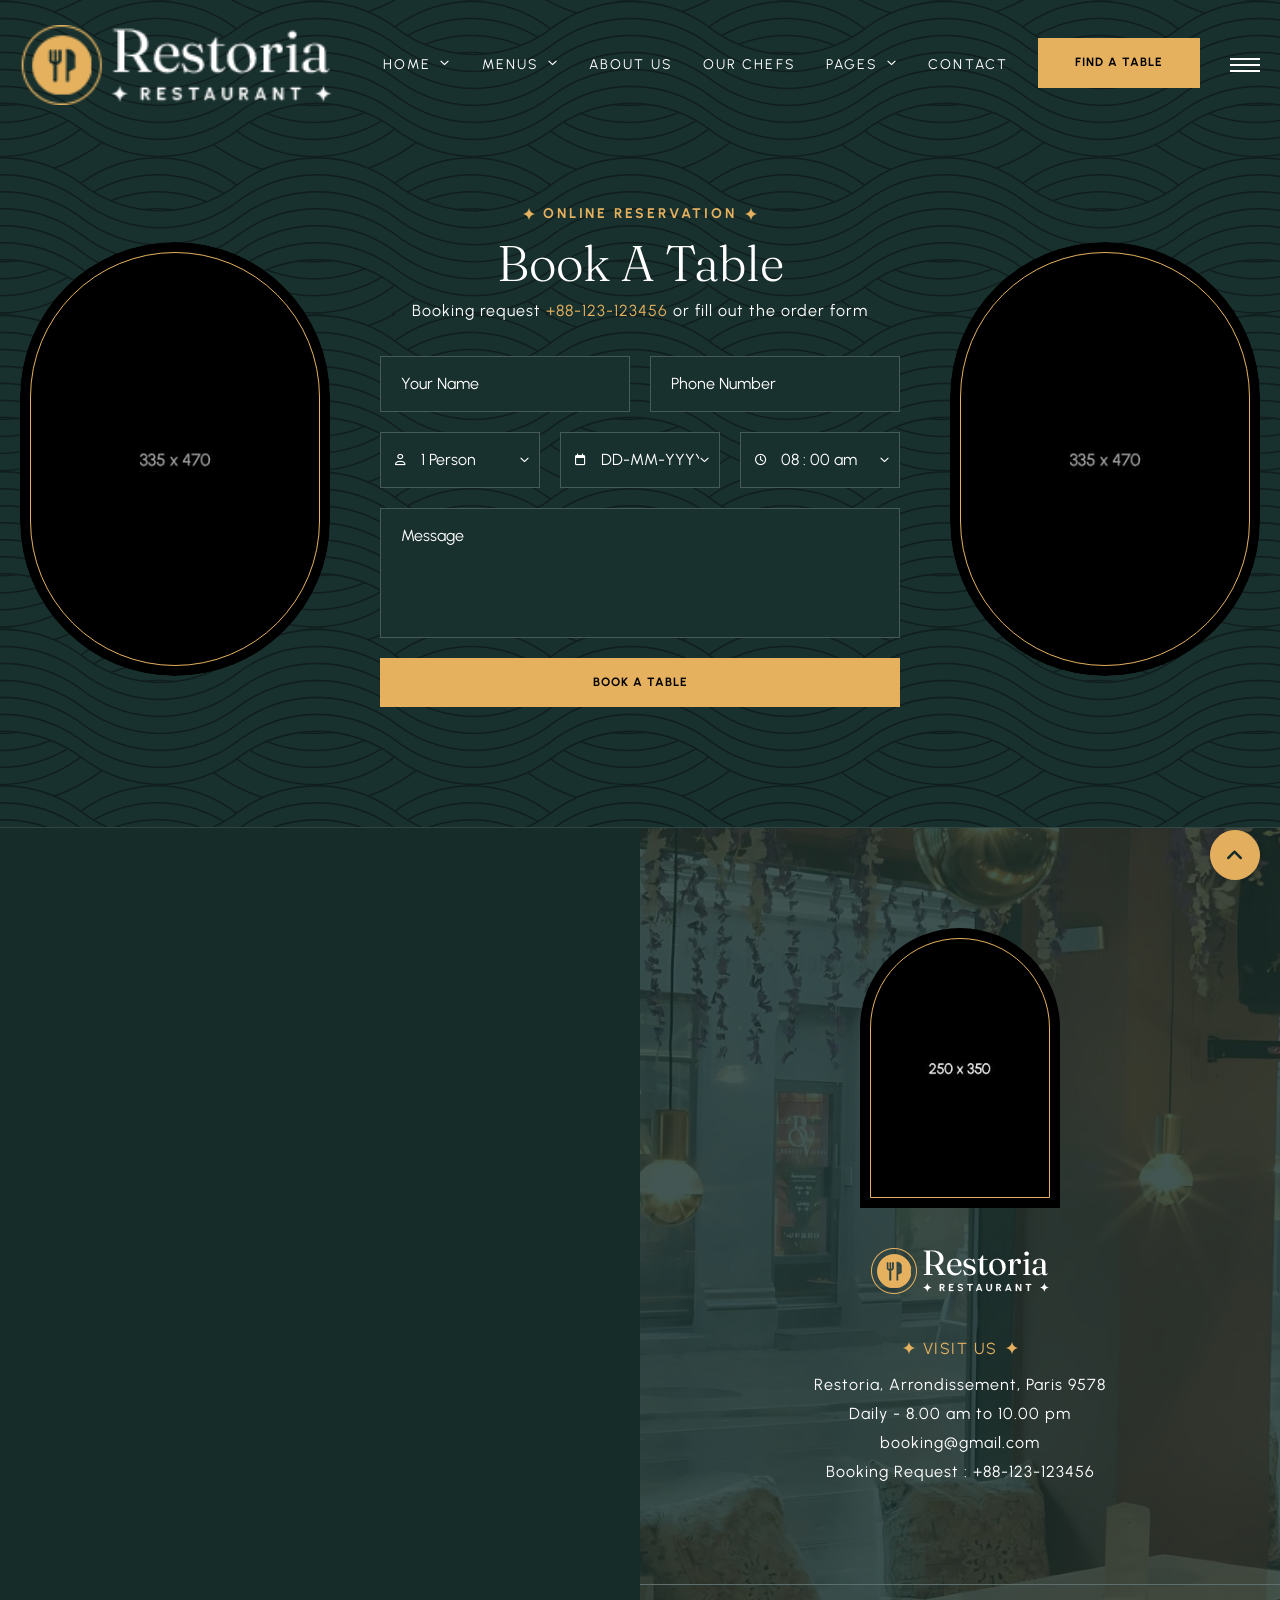
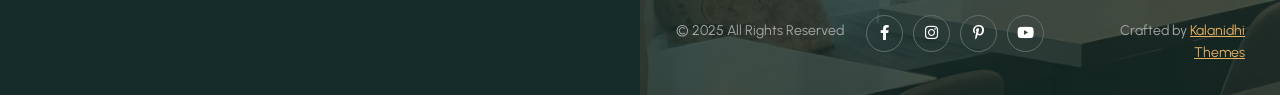
<file: book-table-option2.html>
<!DOCTYPE html>
<html lang="en">
<head>
<meta charset="utf-8">
<title>Restoria - Restaurants HTML Template - Menus List</title>
<!-- Stylesheets -->
<link href="css/bootstrap.css" rel="stylesheet">
<link href="css/style.css" rel="stylesheet">
<link rel="shortcut icon" href="images/favicon.png" type="image/x-icon">
<link rel="icon" href="images/favicon.png" type="image/x-icon">
<!-- Responsive -->
<meta http-equiv="X-UA-Compatible" content="IE=edge">
<meta name="viewport" content="width=device-width, initial-scale=1.0, maximum-scale=1.0, user-scalable=0">
<link href="css/responsive.css" rel="stylesheet">
 

</head>

<body>
  <div class="page-wrapper"> 
  
    <!-- Preloader -->
    <div class="loader-wrap">
        <div class="preloader">
            <div class="preloader-close">x</div>
            <div id="handle-preloader" class="handle-preloader">
                <div class="animation-preloader">
                    <div class="spinner"></div>
                    <div class="txt-loading">
                        <span data-text-preloader="R" class="letters-loading">
                            R
                        </span>
                        <span data-text-preloader="E" class="letters-loading">
                            E
                        </span>
                        <span data-text-preloader="S" class="letters-loading">
                            S
                        </span>
                        <span data-text-preloader="T" class="letters-loading">
                            T
                        </span>
                        <span data-text-preloader="O" class="letters-loading">
                            O
                        </span>
                        <span data-text-preloader="R" class="letters-loading">
                            R
                        </span>
                        <span data-text-preloader="I" class="letters-loading">
                            I
                        </span>
                        <span data-text-preloader="A" class="letters-loading">
                            A
                        </span>
                    </div>
                </div>  
            </div>
        </div>
    </div>
    <!-- Preloader End -->

    <!-- Main Header-->
    <header class="main-header">
        <div class="header-top">
            <div class="auto-container">
                <div class="inner clearfix">
                    <div class="top-left clearfix">
                        <ul class="top-info clearfix">
                            <li><i class="icon far fa-map-marker-alt"></i> Restoria, Arrondissement, Paris 9578</li>
                            <li><i class="icon far fa-clock"></i> Daily : 8.00 am to 10.00 pm</li>
                        </ul>
                    </div>
                    <div class="top-right clearfix">
                        <ul class="top-info clearfix">
                            <li><a href="tel:+11234567890"><i class="icon far fa-phone"></i> +1 123 456 7890</a></li>
                            <li><a href="mailto:booking@restaurant.com"><i class="icon far fa-envelope"></i> booking@restaurant.com</a></li>
                        </ul>
                    </div>
                </div>
            </div>
        </div>
        <!-- Header Upper -->
        <div class="header-upper">        
            <div class="auto-container">
                <!-- Main Box -->
                <div class="main-box clearfix">
                    <!--Logo-->
                    <div class="logo-box">
                         <div class="logo"><a href="index.html" title="Restoria - Restaurants HTML Template"><img src="images/logo.png" alt="image" title="Restoria - Restaurants HTML Template"></a></div>
                    </div>

                    <div class="nav-box clearfix">
                        <!--Nav Outer-->
                        <div class="nav-outer clearfix">         
                            <nav class="main-menu">
                                <ul class="navigation clearfix">
                                    <li class="dropdown"><a href="#">Home</a>
                                        <ul>
                                            <li><a href="#">Home One</a></li>
                                            <li><a href="#">Home Two</a></li>
                                            <li><a href="#">Home Three</a></li>
                                            <li><a href="#">Home Four</a></li>
                                        </ul>
                                    </li>
                                    <li class="dropdown has-mega-menu"><a href="menu-list-1.html">Menus</a>
                                        <ul>
                                            <li>
                                                <div class="mega-menu">
                                                    <div class="menu-inner">
                                                        <div class="auto-container">
                                                            <div class="row clearfix">
                                                                <div class="menu-block col-lg-3 col-md-6 col-sm-6">
                                                                    <div class="image"><a href="menu-list-1.html"><img src="images/resource/menu-1-thumb.jpg" alt="image"></a></div>
                                                                    <div class="title"><a href="menu-list-1.html">Menu list 1</a></div>
                                                                </div>
                                                                <div class="menu-block col-lg-3 col-md-6 col-sm-6">
                                                                    <div class="image"><a href="menu-list-2.html"><img src="images/resource/menu-2-thumb.jpg" alt="image"></a></div>
                                                                    <div class="title"><a href="menu-list-2.html">Menu list 2</a></div>
                                                                </div>
                                                                <div class="menu-block col-lg-3 col-md-6 col-sm-6">
                                                                    <div class="image"><a href="menu-list-3.html"><img src="images/resource/menu-3-thumb.jpg" alt="image"></a></div>
                                                                    <div class="title"><a href="menu-list-3.html">Menu list 3</a></div>
                                                                </div>
                                                                <div class="menu-block col-lg-3 col-md-6 col-sm-6">
                                                                    <div class="image"><a href="menu-list-4.html"><img src="images/resource/menu-4-thumb.jpg" alt="image"></a></div>
                                                                    <div class="title"><a href="menu-list-4.html">Menu list 4</a></div>
                                                                </div>
                                                            </div>
                                                        </div>
                                                    </div>
                                                </div>
                                            </li>
                                        </ul>
                                    </li>
                                    <li><a href="about.html">About Us</a></li>
                                    <li><a href="our-chef.html">Our chefs</a></li>
                                    <li class="dropdown"><a href="#">Pages</a>
                                        <ul>
                                            <li><a href="gallery-masonry.html">Photo Gallery</a></li>
                                            <li><a href="book-table.html">Reservation 1</a></li>
                                            <li><a href="book-table-option2.html">Reservation 2</a></li>
                                            <li><a href="testimonial.html">Testimonial</a></li>
                                            <li><a href="blog-list.html">Blog List</a></li>
                                            <li><a href="blog-single-post.html">Blog Single Post</a></li>
                                            <li><a href="#">Dropdown Menu 1</a></li>
                                            <li><a href="#">Dropdown Lorem 2</a></li>
                                            <li class="dropdown"><a href="#">Dropdown Menu 3</a>
                                                <ul>
                                                    <li><a href="#">Dropdown Menu level 2</a></li>
                                                    <li><a href="#">Dropdown Menu level 2</a></li>
                                                    <li><a href="#">Dropdown Menu Level 2</a></li>
                                                </ul>
                                            </li>
                                            
                                        </ul>
                                    </li>
                                    <li><a href="contact-us.html">Contact</a></li>
                                </ul>
                            </nav>
                            <!-- Main Menu End-->
                        </div>
                        <!--Nav Outer End-->

                        <div class="links-box clearfix">
                            <div class="link link-btn">
                                <a href="book-table.html" class="theme-btn btn-style-one clearfix">
                                    <span class="btn-wrap">
                                        <span class="text-one">find a table</span>
                                        <span class="text-two">find a table</span>
                                    </span>
                                </a>
                            </div>
                            <div class="link info-toggler">
                                <button class="info-btn">
                                    <span class="hamburger">
                                        <span class="top-bun"></span>
                                        <span class="meat"></span>
                                        <span class="bottom-bun"></span>
                                    </span>
                                </button>
                            </div>
                        </div>

                        <!-- Hidden Nav Toggler -->
                        <div class="nav-toggler">
                            <button class="hidden-bar-opener">
                                <span class="hamburger">
                                    <span class="top-bun"></span>
                                    <span class="meat"></span>
                                    <span class="bottom-bun"></span>
                                </span>
                            </button>
                        </div>

                    </div>

                </div>
            </div>
        </div>
    </header>
    <!--End Main Header -->

    <!--Menu Backdrop-->
    <div class="menu-backdrop"></div>

    <!-- Hidden Navigation Bar -->
    <section class="hidden-bar">
        <!-- Hidden Bar Wrapper -->
        <div class="inner-box">
            <div class="cross-icon hidden-bar-closer"><span class="far fa-close"></span></div>
            <div class="logo-box"><a href="index.html" title="Restoria - Restaurants HTML Template"><img src="images/resource/sidebar-logo.png" alt="image" title="Restoria - Restaurants HTML Template"></a></div>
            
            <!-- .Side-menu -->
            <div class="side-menu">
                 <ul class="navigation clearfix">
                    <li class="dropdown"><a href="#">Home</a>
                        <ul>
                            <li><a href="#">Home One</a></li>
                            <li><a href="#">Home Two</a></li>
                            <li><a href="#">Home Three</a></li>
                            <li><a href="#">Home Four</a></li>
                        </ul>
                    </li>
                    <li class="current dropdown"><a href="menu-list-1.html">Menus</a>
                        <ul>
                            <li><a href="menu-list-1.html">Menu List 1</a></li>
                            <li><a href="menu-list-2.html">Menu List 2</a></li>
                            <li><a href="menu-list-3.html">Menu List 3</a></li>
                            <li><a href="menu-list-4.html">Menu List 4</a></li>
                        </ul>
                    </li>
                    <li><a href="about.html">About Us</a></li>
                    <li><a href="our-chef.html">Our chefs</a></li>
                    <li class="dropdown"><a href="#">Pages</a>
                        <ul>
                            <li><a href="gallery-masonry.html">Photo Gallery</a></li>
                            <li><a href="book-table.html">Reservation 1</a></li>
                            <li><a href="book-table-option2.html">Reservation 2</a></li>
                            <li><a href="testimonial.html">Testimonial</a></li>
                            <li><a href="blog-list.html">Blog List</a></li>
                            <li><a href="blog-single-post.html">Blog Single Post</a></li>
                            <li><a href="#">Dropdown Menu 1</a></li>
                            <li><a href="#">Dropdown Lorem 2</a></li>
                            <li class="dropdown"><a href="#">Dropdown Menu 3</a>
                                <ul>
                                    <li><a href="#">Dropdown Menu level 2</a></li>
                                    <li><a href="#">Dropdown Menu level 2</a></li>
                                    <li><a href="#">Dropdown Menu Level 2</a></li>
                                </ul>
                            </li>
                        </ul>
                    </li>
                    <li><a href="contact-us.html">Contact</a></li>
                </ul>
            </div><!-- /.Side-menu -->
        
        </div><!-- / Hidden Bar Wrapper -->
    </section>
    <!-- / Hidden Bar -->

    <!--Info Back Drop-->
    <div class="info-back-drop"></div>
    
    <!-- Hidden Bar -->
    <section class="info-bar">
        <div class="inner-box">
            <div class="cross-icon"><span class="far fa-close"></span></div>
            <div class="image-box"><img src="images/resource/sidebar-image.jpg" alt="image" title=""></div>
            <div class="logo-box"><a href="index.html" title="Restoria - Restaurants HTML Template"><img src="images/resource/sidebar-logo.png" alt="image" title="Restoria - Restaurants HTML Template"></a></div>

            <h5>Visit Us</h5>
            <ul class="info">
                <li>Restoria, Arrondissement, <br> Paris 9578</li>
                <li> <span class="ib-ttl"> Lunch Time </span>- 10.00 am – 3:30 pm </li>
                <li><span class="ib-ttl"> Dinner Time</span> - 08.00 pm – 10:30 pm</li>
                <li><a href="mailto:booking@domainame.com">booking@domainame.com</a></li>
            </ul>
            <div class="booking-info">
                <div class="bk-no"><a href="tel:+88-123-123456">Booking: +88-123-123456</a></div>
            </div>
        </div>
    </section>
    <!--End Hidden Bar -->


    <!--Reservation Section-->
    <section class="reserve-section style-two reserve-page-2 section-kt">
        <div class="auto-container">
            <div class="outer-box">
                <div class="row clearfix">

                    <!-- Form -->
                    <div class="reserv-col form-col col-lg-6 col-md-12 col-sm-12">
                        <div class="inner">
                            <div class="title-box centered">
                                <div class="subtitle"><span>Online reservation</span></div>
                                <h2>Book A Table</h2>
                                <div class="request-info">Booking request <a href="#">+88-123-123456</a> or fill out the order form</div>
                            </div>
                            <div class="default-form reservation-form">
                                <form method="post" action="index.html">
                                    <div class="row clearfix">
                                        <div class="form-group col-lg-6 col-md-6 col-sm-12">
                                            <div class="field-inner">
                                                <input type="text" name="fieldname" value="" placeholder="Your Name" required>
                                            </div>
                                        </div>
                                        <div class="form-group col-lg-6 col-md-6 col-sm-12">
                                            <div class="field-inner">
                                                <input type="text" name="fieldname" value="" placeholder="Phone Number" required>
                                            </div>
                                        </div>
                                        <div class="form-group col-lg-4 col-md-6 col-sm-12">
                                            <div class="field-inner">
                                                <span class="alt-icon far fa-user"></span>
                                                <select class="l-icon">
                                                    <option>1 Person</option>
                                                    <option>2 Person</option>
                                                    <option>3 Person</option>
                                                    <option>4 Person</option>
                                                    <option>5 Person</option>
                                                    <option>6 Person</option>
                                                    <option>7 Person</option>
                                                </select>
                                                <span class="arrow-icon far fa-angle-down"></span>
                                            </div>
                                        </div>
                                        <div class="form-group col-lg-4 col-md-6 col-sm-12">
                                            <div class="field-inner">
                                                <span class="alt-icon far fa-calendar"></span>
                                                <input class="l-icon datepicker" type="text" name="fieldname" value="" placeholder="DD-MM-YYYY" required readonly>
                                                <span class="arrow-icon far fa-angle-down"></span>
                                            </div>
                                        </div>
                                        <div class="form-group col-lg-4 col-md-12 col-sm-12">
                                            <div class="field-inner">
                                                <span class="alt-icon far fa-clock"></span>
                                                <select class="l-icon">
                                                    <option>08 : 00 am</option>
                                                    <option>09 : 00 am</option>
                                                    <option>10 : 00 am</option>
                                                    <option>11 : 00 am</option>
                                                    <option>12 : 00 pm</option>
                                                    <option>01 : 00 pm</option>
                                                    <option>02 : 00 pm</option>
                                                    <option>03 : 00 pm</option>
                                                    <option>04 : 00 pm</option>
                                                    <option>05 : 00 pm</option>
                                                    <option>06 : 00 pm</option>
                                                    <option>07 : 00 pm</option>
                                                    <option>08 : 00 pm</option>
                                                    <option>09 : 00 pm</option>
                                                    <option>10 : 00 pm</option>
                                                </select>
                                                <span class="arrow-icon far fa-angle-down"></span>
                                            </div>
                                        </div>
                                        <div class="form-group col-lg-12 col-md-12 col-sm-12">
                                            <div class="field-inner">
                                                <textarea name="fieldname" placeholder="Message" required></textarea>
                                            </div>
                                        </div>
                                        <div class="form-group col-lg-12 col-md-12 col-sm-12">
                                            <div class="field-inner">
                                                <button type="submit" class="theme-btn btn-style-one clearfix">
                                                    <span class="btn-wrap">
                                                        <span class="text-one">book a table</span>
                                                        <span class="text-two">book a table</span>
                                                    </span>
                                                </button>
                                            </div>
                                        </div>
                                    </div>
                                </form>
                            </div>
                        </div>
                    </div>

                    <!-- image left -->
                    <div class="reserv-col img-col col-lg-3 col-md-6 col-sm-12">
                        <div class="form-image">
                            <img src="images/resource/form-img-1.jpg" alt="image">
                        </div>
                    </div>

                    <!-- image right -->
                    <div class="reserv-col last img-col col-lg-3 col-md-6 col-sm-12">
                        <div class="form-image">
                            <img src="images/resource/form-img-2.jpg" alt="image">
                        </div>
                    </div>

                </div>

            </div>
        </div>
    </section>

    <!--Main Footer-->
    <footer class="main-footer">
        <div class="upper-section">
            <div class="fluid-section">
                <div class="row clearfix">
                    <!--Footer Col-->
                    <div class="footer-col footer-map-col col-lg-6 col-md-12 col-sm-12 px-0">
                        <div class="footer-map">
                            <iframe src="https://www.google.com/maps/embed?pb=!1m18!1m12!1m3!1d81392.11276571127!2d-74.03116502768826!3d40.70144849986174!2m3!1f0!2f0!3f0!3m2!1i1024!2i768!4f13.1!3m3!1m2!1s0x89c24fa5d33f083b%3A0xc80b8f06e177fe62!2sNew%20York%2C%20NY%2C%20USA!5e0!3m2!1sen!2sin!4v1667928043843!5m2!1sen!2sin" width="100%" height="500" style="border:0;" allowfullscreen="" loading="lazy" referrerpolicy="no-referrer-when-downgrade"></iframe>
                        </div>
                    </div>
                    <!--Footer Col-->
                    <div class="footer-col info-col col-lg-6 col-md-12 col-sm-12 px-0">
                        <div class="inner wow fadeInUp" data-wow-delay="0ms" data-wow-duration="1500ms">
                            <div class="content">
                                <div class="footer-image">
                                    <img src="images/resource/footer-img-1.jpg" alt="image">
                                </div>
                                <div class="logo"><a href="index.html" title="Restoria - Restaurants HTML Template"><img src="images/logo.png" alt="image" title="Restoria - Restaurants HTML Template"></a></div>
                                <div class="info">
                                    <h6>visit us </h6>
                                    <ul>
                                        <li>Restoria, Arrondissement, Paris 9578</li>
                                        <li>Daily - 8.00 am to 10.00 pm</li>
                                        <li><a href="mailto:booking@domainname.com">booking@gmail.com</a></li>
                                        <li><a href="tel:+88-123-123456">Booking Request : +88-123-123456</a></li>
                                        
                                    </ul>
                                </div>
                            </div>

                            <!-- last footer -->
                            <div class="bottom_footer">
                            <!-- container start -->
                              <div class="auto-container">
                                <!-- row start -->
                                <div class="row clearfix">
                                  <div class="col-lg-4 col-md-4 col-sm-12">
                                      <p>© 2025 All Rights Reserved</p>
                                  </div>

                                  <div class="col-lg-4 col-md-4 col-sm-12">
                                    <ul class="social_media">
                                      <li><a href="https://themeforest.net/user/kalanidhithemes/portfolio" aria-label="facebook page" ><i class="fa-brands fa-facebook-f"></i></a></li>
                                      <li><a href="https://www.behance.net/kalanidhithemes" aria-label="twitter page"><i class="fa-brands fa-instagram"></i></a></li>
                                      <li><a href="https://themeforest.net/user/kalanidhithemes/portfolio" aria-label="instagram page"><i class="fa-brands fa-pinterest-p"></i></a></li>
                                      <li><a href="https://themeforest.net/user/kalanidhithemes/portfolio" aria-label="pinterest page"><i class="fa-brands fa-youtube"></i></a></li>
                                    </ul>
                                  </div>

                                  <div class="col-lg-4 col-md-4 col-sm-12">
                                      <p class="developer_text">Crafted by <a href="https://themeforest.net/user/kalanidhithemes/portfolio" target="blank">Kalanidhi Themes</a></p>
                                  </div>
                                </div>
                              <!-- row end -->
                              </div>
                              <!-- container end -->
                            </div>

                        </div>
                    </div>
                    
                </div>
            </div>
        </div>
    </footer>

</div>
<!--End pagewrapper--> 

<!--Scroll to top-->
<div class="scroll-to-top scroll-to-target" data-target="html"><span class="icon fa fa-angle-up"></span></div>
<!--[if lt IE 9]><script src="https://cdnjs.cloudflare.com/ajax/libs/html5shiv/3.7.3/html5shiv.js"></script><![endif]-->

<script src="js/jquery.js"></script>
<script src="js/popper.min.js"></script>
<script src="js/bootstrap.min.js"></script>
<script src="js/jquery-ui.js"></script>
<script src="js/jquery.fancybox.js"></script>
<script src="js/swiper.js"></script>
<script src="js/owl.js"></script>
<script src="js/appear.js"></script>
<script src="js/wow.js"></script>
<script src="js/custom-script.js"></script>
</body>
</html>
</file>
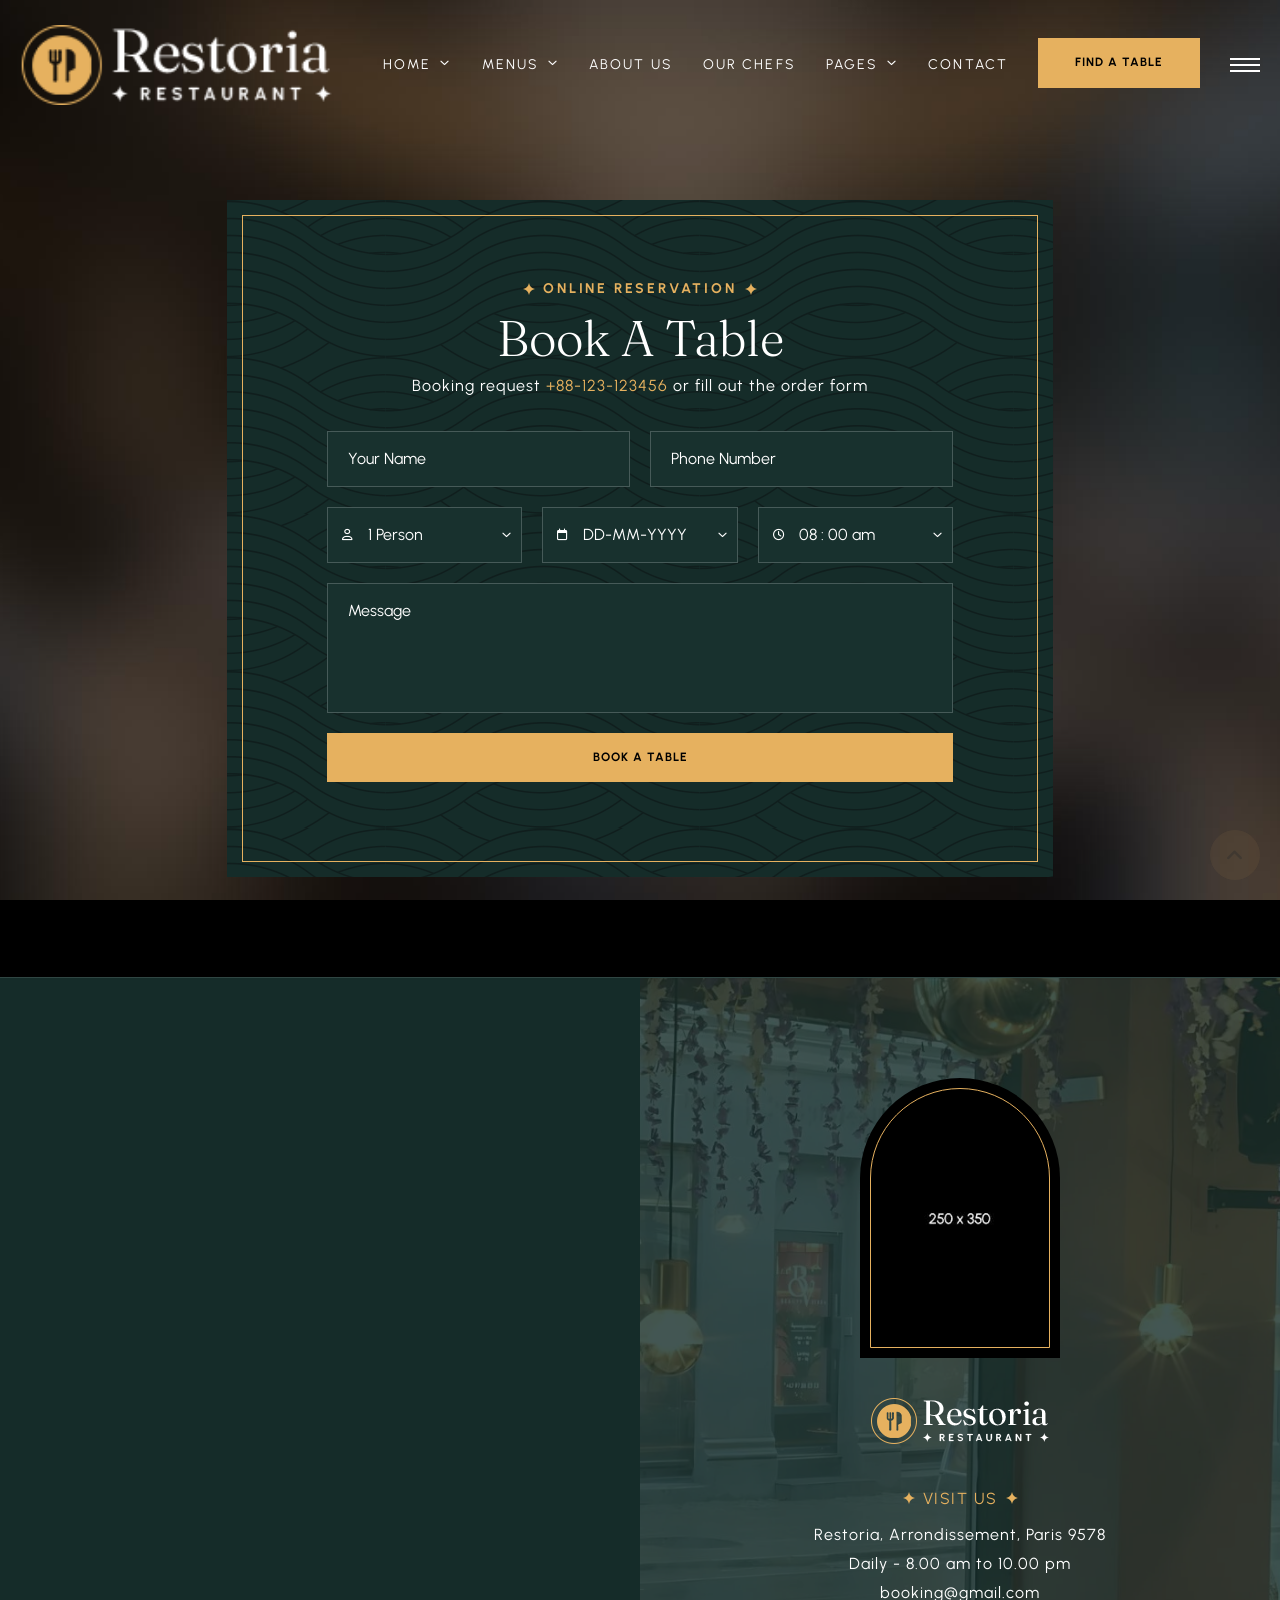
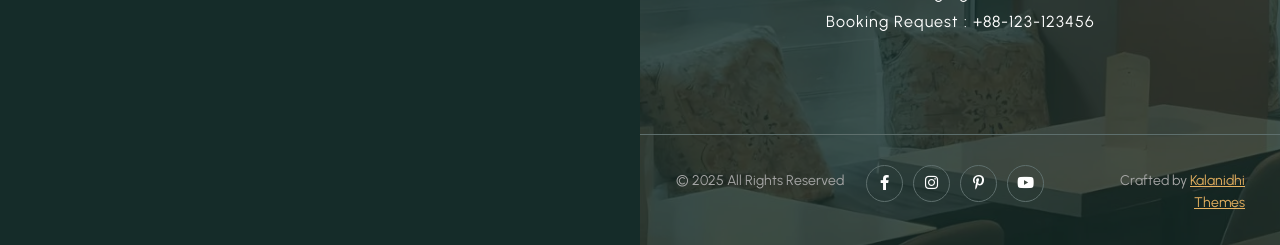
<file: book-table.html>
<!DOCTYPE html>
<html lang="en">
<head>
<meta charset="utf-8">
<title>Restoria - Restaurants HTML Template - Menus List</title>
<!-- Stylesheets -->
<link href="css/bootstrap.css" rel="stylesheet">
<link href="css/style.css" rel="stylesheet">
<link rel="shortcut icon" href="images/favicon.png" type="image/x-icon">
<link rel="icon" href="images/favicon.png" type="image/x-icon">
<!-- Responsive -->
<meta http-equiv="X-UA-Compatible" content="IE=edge">
<meta name="viewport" content="width=device-width, initial-scale=1.0, maximum-scale=1.0, user-scalable=0">
<link href="css/responsive.css" rel="stylesheet">
 

</head>

<body>
  <div class="page-wrapper"> 
  
    <!-- Preloader -->
    <div class="loader-wrap">
        <div class="preloader">
            <div class="preloader-close">x</div>
            <div id="handle-preloader" class="handle-preloader">
                <div class="animation-preloader">
                    <div class="spinner"></div>
                    <div class="txt-loading">
                        <span data-text-preloader="R" class="letters-loading">
                            R
                        </span>
                        <span data-text-preloader="E" class="letters-loading">
                            E
                        </span>
                        <span data-text-preloader="S" class="letters-loading">
                            S
                        </span>
                        <span data-text-preloader="T" class="letters-loading">
                            T
                        </span>
                        <span data-text-preloader="O" class="letters-loading">
                            O
                        </span>
                        <span data-text-preloader="R" class="letters-loading">
                            R
                        </span>
                        <span data-text-preloader="I" class="letters-loading">
                            I
                        </span>
                        <span data-text-preloader="A" class="letters-loading">
                            A
                        </span>
                    </div>
                </div>  
            </div>
        </div>
    </div>
    <!-- Preloader End -->

    <!-- Main Header-->
    <header class="main-header">
        <div class="header-top">
            <div class="auto-container">
                <div class="inner clearfix">
                    <div class="top-left clearfix">
                        <ul class="top-info clearfix">
                            <li><i class="icon far fa-map-marker-alt"></i> Restoria, Arrondissement, Paris 9578</li>
                            <li><i class="icon far fa-clock"></i> Daily : 8.00 am to 10.00 pm</li>
                        </ul>
                    </div>
                    <div class="top-right clearfix">
                        <ul class="top-info clearfix">
                            <li><a href="tel:+11234567890"><i class="icon far fa-phone"></i> +1 123 456 7890</a></li>
                            <li><a href="mailto:booking@restaurant.com"><i class="icon far fa-envelope"></i> booking@restaurant.com</a></li>
                        </ul>
                    </div>
                </div>
            </div>
        </div>
        <!-- Header Upper -->
        <div class="header-upper">        
            <div class="auto-container">
                <!-- Main Box -->
                <div class="main-box clearfix">
                    <!--Logo-->
                    <div class="logo-box">
                         <div class="logo"><a href="index.html" title="Restoria - Restaurants HTML Template"><img src="images/logo.png" alt="image" title="Restoria - Restaurants HTML Template"></a></div>
                    </div>

                    <div class="nav-box clearfix">
                        <!--Nav Outer-->
                        <div class="nav-outer clearfix">         
                            <nav class="main-menu">
                                <ul class="navigation clearfix">
                                    <li class="dropdown"><a href="#">Home</a>
                                        <ul>
                                            <li><a href="#">Home One</a></li>
                                            <li><a href="#">Home Two</a></li>
                                            <li><a href="#">Home Three</a></li>
                                            <li><a href="#">Home Four</a></li>
                                        </ul>
                                    </li>
                                    <li class="dropdown has-mega-menu"><a href="menu-list-1.html">Menus</a>
                                        <ul>
                                            <li>
                                                <div class="mega-menu">
                                                    <div class="menu-inner">
                                                        <div class="auto-container">
                                                            <div class="row clearfix">
                                                                <div class="menu-block col-lg-3 col-md-6 col-sm-6">
                                                                    <div class="image"><a href="menu-list-1.html"><img src="images/resource/menu-1-thumb.jpg" alt="image"></a></div>
                                                                    <div class="title"><a href="menu-list-1.html">Menu list 1</a></div>
                                                                </div>
                                                                <div class="menu-block col-lg-3 col-md-6 col-sm-6">
                                                                    <div class="image"><a href="menu-list-2.html"><img src="images/resource/menu-2-thumb.jpg" alt="image"></a></div>
                                                                    <div class="title"><a href="menu-list-2.html">Menu list 2</a></div>
                                                                </div>
                                                                <div class="menu-block col-lg-3 col-md-6 col-sm-6">
                                                                    <div class="image"><a href="menu-list-3.html"><img src="images/resource/menu-3-thumb.jpg" alt="image"></a></div>
                                                                    <div class="title"><a href="menu-list-3.html">Menu list 3</a></div>
                                                                </div>
                                                                <div class="menu-block col-lg-3 col-md-6 col-sm-6">
                                                                    <div class="image"><a href="menu-list-4.html"><img src="images/resource/menu-4-thumb.jpg" alt="image"></a></div>
                                                                    <div class="title"><a href="menu-list-4.html">Menu list 4</a></div>
                                                                </div>
                                                            </div>
                                                        </div>
                                                    </div>
                                                </div>
                                            </li>
                                        </ul>
                                    </li>
                                    <li><a href="about.html">About Us</a></li>
                                    <li><a href="our-chef.html">Our chefs</a></li>
                                    <li class="dropdown"><a href="#">Pages</a>
                                        <ul>
                                            <li><a href="gallery-masonry.html">Photo Gallery</a></li>
                                            <li><a href="book-table.html">Reservation 1</a></li>
                                            <li><a href="book-table-option2.html">Reservation 2</a></li>
                                            <li><a href="testimonial.html">Testimonial</a></li>
                                            <li><a href="blog-list.html">Blog List</a></li>
                                            <li><a href="blog-single-post.html">Blog Single Post</a></li>
                                            <li><a href="#">Dropdown Menu 1</a></li>
                                            <li><a href="#">Dropdown Lorem 2</a></li>
                                            <li class="dropdown"><a href="#">Dropdown Menu 3</a>
                                                <ul>
                                                    <li><a href="#">Dropdown Menu level 2</a></li>
                                                    <li><a href="#">Dropdown Menu level 2</a></li>
                                                    <li><a href="#">Dropdown Menu Level 2</a></li>
                                                </ul>
                                            </li>
                                            
                                        </ul>
                                    </li>
                                    <li><a href="contact-us.html">Contact</a></li>
                                </ul>
                            </nav>
                            <!-- Main Menu End-->
                        </div>
                        <!--Nav Outer End-->

                        <div class="links-box clearfix">
                            <div class="link link-btn">
                                <a href="book-table.html" class="theme-btn btn-style-one clearfix">
                                    <span class="btn-wrap">
                                        <span class="text-one">find a table</span>
                                        <span class="text-two">find a table</span>
                                    </span>
                                </a>
                            </div>
                            <div class="link info-toggler">
                                <button class="info-btn">
                                    <span class="hamburger">
                                        <span class="top-bun"></span>
                                        <span class="meat"></span>
                                        <span class="bottom-bun"></span>
                                    </span>
                                </button>
                            </div>
                        </div>

                        <!-- Hidden Nav Toggler -->
                        <div class="nav-toggler">
                            <button class="hidden-bar-opener">
                                <span class="hamburger">
                                    <span class="top-bun"></span>
                                    <span class="meat"></span>
                                    <span class="bottom-bun"></span>
                                </span>
                            </button>
                        </div>

                    </div>

                </div>
            </div>
        </div>
    </header>
    <!--End Main Header -->

    <!--Menu Backdrop-->
    <div class="menu-backdrop"></div>

    <!-- Hidden Navigation Bar -->
    <section class="hidden-bar">
        <!-- Hidden Bar Wrapper -->
        <div class="inner-box">
            <div class="cross-icon hidden-bar-closer"><span class="far fa-close"></span></div>
            <div class="logo-box"><a href="index.html" title="Restoria - Restaurants HTML Template"><img src="images/resource/sidebar-logo.png" alt="image" title="Restoria - Restaurants HTML Template"></a></div>
            
            <!-- .Side-menu -->
            <div class="side-menu">
                 <ul class="navigation clearfix">
                    <li class="dropdown"><a href="#">Home</a>
                        <ul>
                            <li><a href="#">Home One</a></li>
                            <li><a href="#">Home Two</a></li>
                            <li><a href="#">Home Three</a></li>
                            <li><a href="#">Home Four</a></li>
                        </ul>
                    </li>
                    <li class="current dropdown"><a href="menu-list-1.html">Menus</a>
                        <ul>
                            <li><a href="menu-list-1.html">Menu List 1</a></li>
                            <li><a href="menu-list-2.html">Menu List 2</a></li>
                            <li><a href="menu-list-3.html">Menu List 3</a></li>
                            <li><a href="menu-list-4.html">Menu List 4</a></li>
                        </ul>
                    </li>
                    <li><a href="about.html">About Us</a></li>
                    <li><a href="our-chef.html">Our chefs</a></li>
                    <li class="dropdown"><a href="#">Pages</a>
                        <ul>
                            <li><a href="gallery-masonry.html">Photo Gallery</a></li>
                            <li><a href="book-table.html">Reservation 1</a></li>
                            <li><a href="book-table-option2.html">Reservation 2</a></li>
                            <li><a href="testimonial.html">Testimonial</a></li>
                            <li><a href="blog-list.html">Blog List</a></li>
                            <li><a href="blog-single-post.html">Blog Single Post</a></li>
                            <li><a href="#">Dropdown Menu 1</a></li>
                            <li><a href="#">Dropdown Lorem 2</a></li>
                            <li class="dropdown"><a href="#">Dropdown Menu 3</a>
                                <ul>
                                    <li><a href="#">Dropdown Menu level 2</a></li>
                                    <li><a href="#">Dropdown Menu level 2</a></li>
                                    <li><a href="#">Dropdown Menu Level 2</a></li>
                                </ul>
                            </li>
                        </ul>
                    </li>
                    <li><a href="contact-us.html">Contact</a></li>
                </ul>
            </div><!-- /.Side-menu -->
        
        </div><!-- / Hidden Bar Wrapper -->
    </section>
    <!-- / Hidden Bar -->

    <!--Info Back Drop-->
    <div class="info-back-drop"></div>
    
    <!-- Hidden Bar -->
    <section class="info-bar">
        <div class="inner-box">
            <div class="cross-icon"><span class="far fa-close"></span></div>
            <div class="image-box"><img src="images/resource/sidebar-image.jpg" alt="image" title=""></div>
            <div class="logo-box"><a href="index.html" title="Restoria - Restaurants HTML Template"><img src="images/resource/sidebar-logo.png" alt="image" title="Restoria - Restaurants HTML Template"></a></div>

            <h5>Visit Us</h5>
            <ul class="info">
                <li>Restoria, Arrondissement, <br> Paris 9578</li>
                <li> <span class="ib-ttl"> Lunch Time </span>- 10.00 am – 3:30 pm </li>
                <li><span class="ib-ttl"> Dinner Time</span> - 08.00 pm – 10:30 pm</li>
                <li><a href="mailto:booking@domainame.com">booking@domainame.com</a></li>
            </ul>
            <div class="booking-info">
                <div class="bk-no"><a href="tel:+88-123-123456">Booking: +88-123-123456</a></div>
            </div>
        </div>
    </section>
    <!--End Hidden Bar -->


    <!--Reservation Section-->
    <section class="reserve-section style-two reserve-page section-kt">
        <div class="image-layer" style="background-image: url(images/background/image-10.jpg);"></div>
        <div class="auto-container">
            <div class="outer-box">
                <div class="row clearfix">

                    <div class="reserv-col col-lg-8 col-md-12 col-sm-12 mx-auto">
                        <div class="inner">
                            <div class="title-box centered">
                                <div class="subtitle"><span>Online reservation</span></div>
                                <h2>Book A Table</h2>
                                <div class="request-info">Booking request <a href="#">+88-123-123456</a> or fill out the order form</div>
                            </div>
                            <div class="default-form reservation-form">
                                <form method="post" action="index.html">
                                    <div class="row clearfix">
                                        <div class="form-group col-lg-6 col-md-6 col-sm-12">
                                            <div class="field-inner">
                                                <input type="text" name="fieldname" value="" placeholder="Your Name" required>
                                            </div>
                                        </div>
                                        <div class="form-group col-lg-6 col-md-6 col-sm-12">
                                            <div class="field-inner">
                                                <input type="text" name="fieldname" value="" placeholder="Phone Number" required>
                                            </div>
                                        </div>
                                        <div class="form-group col-lg-4 col-md-6 col-sm-12">
                                            <div class="field-inner">
                                                <span class="alt-icon far fa-user"></span>
                                                <select class="l-icon">
                                                    <option>1 Person</option>
                                                    <option>2 Person</option>
                                                    <option>3 Person</option>
                                                    <option>4 Person</option>
                                                    <option>5 Person</option>
                                                    <option>6 Person</option>
                                                    <option>7 Person</option>
                                                </select>
                                                <span class="arrow-icon far fa-angle-down"></span>
                                            </div>
                                        </div>
                                        <div class="form-group col-lg-4 col-md-6 col-sm-12">
                                            <div class="field-inner">
                                                <span class="alt-icon far fa-calendar"></span>
                                                <input class="l-icon datepicker" type="text" name="fieldname" value="" placeholder="DD-MM-YYYY" required readonly>
                                                <span class="arrow-icon far fa-angle-down"></span>
                                            </div>
                                        </div>
                                        <div class="form-group col-lg-4 col-md-12 col-sm-12">
                                            <div class="field-inner">
                                                <span class="alt-icon far fa-clock"></span>
                                                <select class="l-icon">
                                                    <option>08 : 00 am</option>
                                                    <option>09 : 00 am</option>
                                                    <option>10 : 00 am</option>
                                                    <option>11 : 00 am</option>
                                                    <option>12 : 00 pm</option>
                                                    <option>01 : 00 pm</option>
                                                    <option>02 : 00 pm</option>
                                                    <option>03 : 00 pm</option>
                                                    <option>04 : 00 pm</option>
                                                    <option>05 : 00 pm</option>
                                                    <option>06 : 00 pm</option>
                                                    <option>07 : 00 pm</option>
                                                    <option>08 : 00 pm</option>
                                                    <option>09 : 00 pm</option>
                                                    <option>10 : 00 pm</option>
                                                </select>
                                                <span class="arrow-icon far fa-angle-down"></span>
                                            </div>
                                        </div>
                                        <div class="form-group col-lg-12 col-md-12 col-sm-12">
                                            <div class="field-inner">
                                                <textarea name="fieldname" placeholder="Message" required></textarea>
                                            </div>
                                        </div>
                                        <div class="form-group col-lg-12 col-md-12 col-sm-12">
                                            <div class="field-inner">
                                                <button type="submit" class="theme-btn btn-style-one clearfix">
                                                    <span class="btn-wrap">
                                                        <span class="text-one">book a table</span>
                                                        <span class="text-two">book a table</span>
                                                    </span>
                                                </button>
                                            </div>
                                        </div>
                                    </div>
                                </form>
                            </div>
                        </div>
                    </div>
                </div>

            </div>
        </div>
    </section>

    <!--Main Footer-->
    <footer class="main-footer">
        <div class="upper-section">
            <div class="fluid-section">
                <div class="row clearfix">
                    <!--Footer Col-->
                    <div class="footer-col footer-map-col col-lg-6 col-md-12 col-sm-12 px-0">
                        <div class="footer-map">
                            <iframe src="https://www.google.com/maps/embed?pb=!1m18!1m12!1m3!1d81392.11276571127!2d-74.03116502768826!3d40.70144849986174!2m3!1f0!2f0!3f0!3m2!1i1024!2i768!4f13.1!3m3!1m2!1s0x89c24fa5d33f083b%3A0xc80b8f06e177fe62!2sNew%20York%2C%20NY%2C%20USA!5e0!3m2!1sen!2sin!4v1667928043843!5m2!1sen!2sin" width="100%" height="500" style="border:0;" allowfullscreen="" loading="lazy" referrerpolicy="no-referrer-when-downgrade"></iframe>
                        </div>
                    </div>
                    <!--Footer Col-->
                    <div class="footer-col info-col col-lg-6 col-md-12 col-sm-12 px-0">
                        <div class="inner wow fadeInUp" data-wow-delay="0ms" data-wow-duration="1500ms">
                            <div class="content">
                                <div class="footer-image">
                                    <img src="images/resource/footer-img-1.jpg" alt="image">
                                </div>
                                <div class="logo"><a href="index.html" title="Restoria - Restaurants HTML Template"><img src="images/logo.png" alt="image" title="Restoria - Restaurants HTML Template"></a></div>
                                <div class="info">
                                    <h6>visit us </h6>
                                    <ul>
                                        <li>Restoria, Arrondissement, Paris 9578</li>
                                        <li>Daily - 8.00 am to 10.00 pm</li>
                                        <li><a href="mailto:booking@domainname.com">booking@gmail.com</a></li>
                                        <li><a href="tel:+88-123-123456">Booking Request : +88-123-123456</a></li>
                                        
                                    </ul>
                                </div>
                            </div>

                            <!-- last footer -->
                            <div class="bottom_footer">
                            <!-- container start -->
                              <div class="auto-container">
                                <!-- row start -->
                                <div class="row clearfix">
                                  <div class="col-lg-4 col-md-4 col-sm-12">
                                      <p>© 2025 All Rights Reserved</p>
                                  </div>

                                  <div class="col-lg-4 col-md-4 col-sm-12">
                                    <ul class="social_media">
                                      <li><a href="https://themeforest.net/user/kalanidhithemes/portfolio" aria-label="facebook page" ><i class="fa-brands fa-facebook-f"></i></a></li>
                                      <li><a href="https://www.behance.net/kalanidhithemes" aria-label="twitter page"><i class="fa-brands fa-instagram"></i></a></li>
                                      <li><a href="https://themeforest.net/user/kalanidhithemes/portfolio" aria-label="instagram page"><i class="fa-brands fa-pinterest-p"></i></a></li>
                                      <li><a href="https://themeforest.net/user/kalanidhithemes/portfolio" aria-label="pinterest page"><i class="fa-brands fa-youtube"></i></a></li>
                                    </ul>
                                  </div>

                                  <div class="col-lg-4 col-md-4 col-sm-12">
                                      <p class="developer_text">Crafted by <a href="https://themeforest.net/user/kalanidhithemes/portfolio" target="blank">Kalanidhi Themes</a></p>
                                  </div>
                                </div>
                              <!-- row end -->
                              </div>
                              <!-- container end -->
                            </div>

                        </div>
                    </div>
                    
                </div>
            </div>
        </div>
    </footer>

</div>
<!--End pagewrapper--> 

<!--Scroll to top-->
<div class="scroll-to-top scroll-to-target" data-target="html"><span class="icon fa fa-angle-up"></span></div>
<!--[if lt IE 9]><script src="https://cdnjs.cloudflare.com/ajax/libs/html5shiv/3.7.3/html5shiv.js"></script><![endif]-->

<script src="js/jquery.js"></script>
<script src="js/popper.min.js"></script>
<script src="js/bootstrap.min.js"></script>
<script src="js/jquery-ui.js"></script>
<script src="js/jquery.fancybox.js"></script>
<script src="js/swiper.js"></script>
<script src="js/owl.js"></script>
<script src="js/appear.js"></script>
<script src="js/wow.js"></script>
<script src="js/custom-script.js"></script>
</body>
</html>
</file>
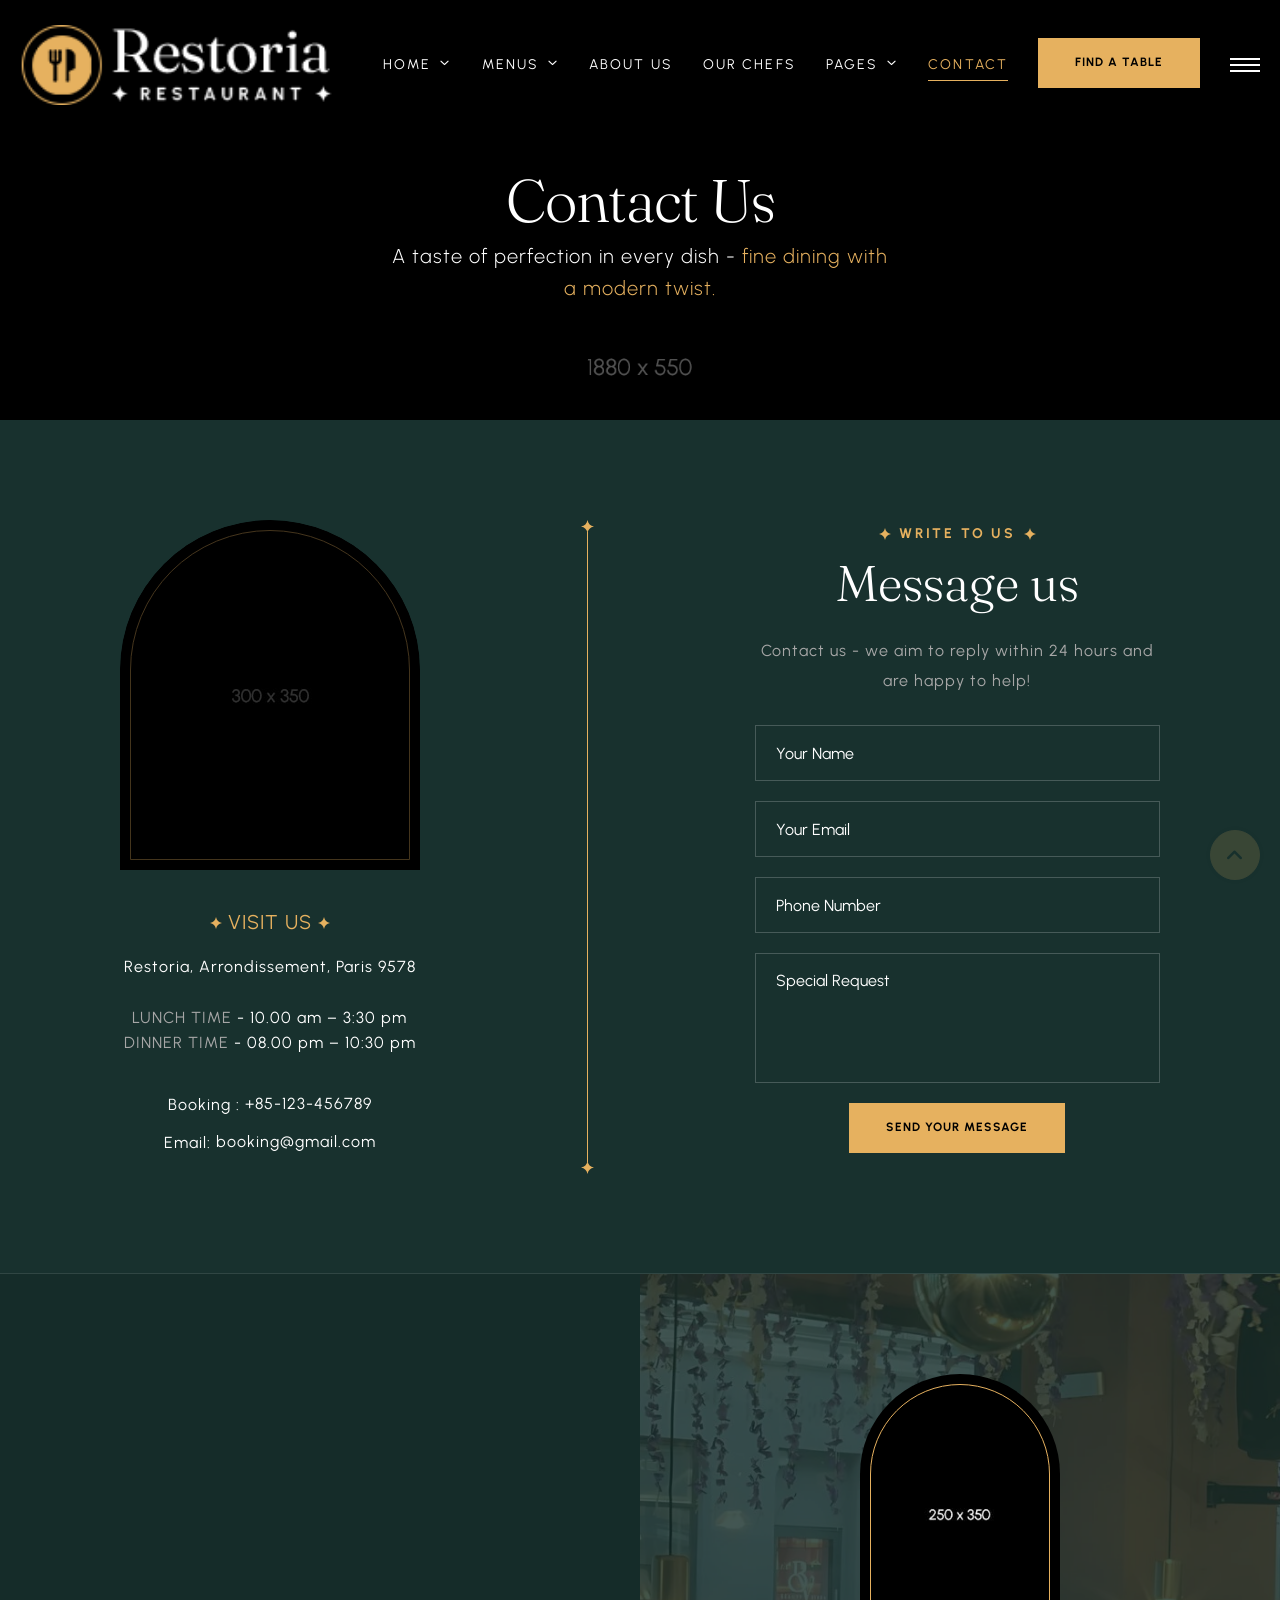
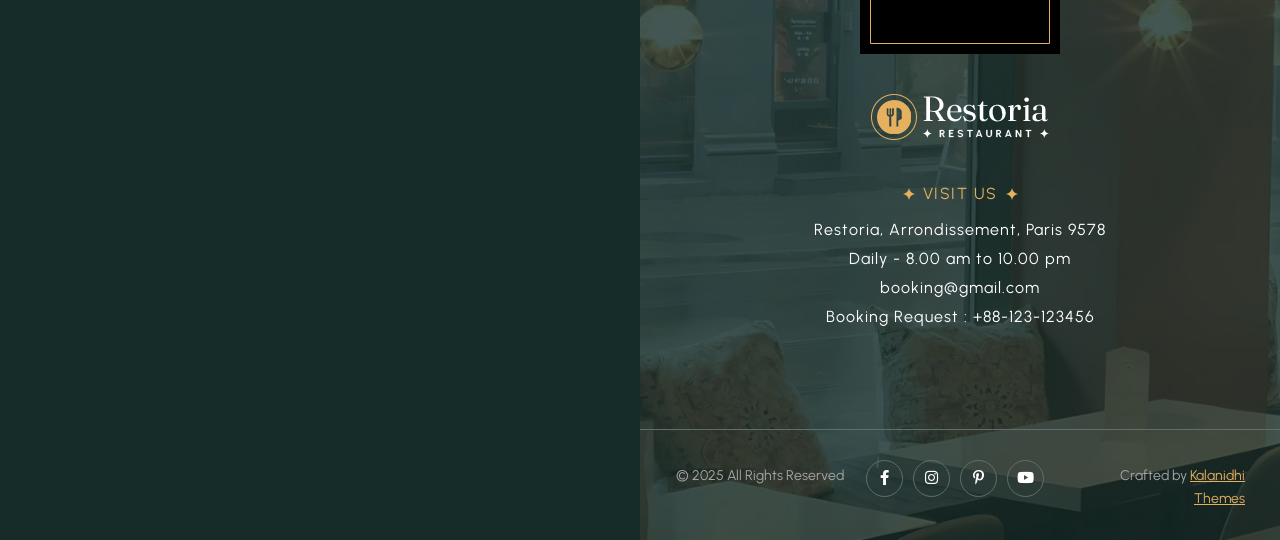
<file: contact-us.html>
<!DOCTYPE html>
<html lang="en">
<head>
<meta charset="utf-8">
<title>Bab Touma | Autentisk syrisk mat og opplevelse i hjertet av Oslo</title>
<!-- Stylesheets -->
<link href="css/bootstrap.css" rel="stylesheet">
<link href="css/style.css" rel="stylesheet">
<link rel="shortcut icon" href="images/favicon.png" type="image/x-icon">
<link rel="icon" href="images/favicon.png" type="image/x-icon">
<!-- Responsive -->
<meta http-equiv="X-UA-Compatible" content="IE=edge">
<meta name="viewport" content="width=device-width, initial-scale=1.0, maximum-scale=1.0, user-scalable=0">
<link href="css/responsive.css" rel="stylesheet">
 

</head>

<body>
  <div class="page-wrapper"> 
  
    <!-- Preloader -->
    <div class="loader-wrap">
        <div class="preloader">
            <div class="preloader-close">x</div>
            <div id="handle-preloader" class="handle-preloader">
                <div class="animation-preloader">
                    <div class="spinner"></div>
                    <div class="txt-loading">
                        <span data-text-preloader="R" class="letters-loading">
                            R
                        </span>
                        <span data-text-preloader="E" class="letters-loading">
                            E
                        </span>
                        <span data-text-preloader="S" class="letters-loading">
                            S
                        </span>
                        <span data-text-preloader="T" class="letters-loading">
                            T
                        </span>
                        <span data-text-preloader="O" class="letters-loading">
                            O
                        </span>
                        <span data-text-preloader="R" class="letters-loading">
                            R
                        </span>
                        <span data-text-preloader="I" class="letters-loading">
                            I
                        </span>
                        <span data-text-preloader="A" class="letters-loading">
                            A
                        </span>
                    </div>
                </div>  
            </div>
        </div>
    </div>
    <!-- Preloader End -->

    <!-- Main Header-->
    <header class="main-header">
        <div class="header-top">
            <div class="auto-container">
                <div class="inner clearfix">
                    <div class="top-left clearfix">
                        <ul class="top-info clearfix">
                            <li><i class="icon far fa-map-marker-alt"></i> Restoria, Arrondissement, Paris 9578</li>
                            <li><i class="icon far fa-clock"></i> Daily : 8.00 am to 10.00 pm</li>
                        </ul>
                    </div>
                    <div class="top-right clearfix">
                        <ul class="top-info clearfix">
                            <li><a href="tel:+11234567890"><i class="icon far fa-phone"></i> +1 123 456 7890</a></li>
                            <li><a href="mailto:booking@restaurant.com"><i class="icon far fa-envelope"></i> booking@restaurant.com</a></li>
                        </ul>
                    </div>
                </div>
            </div>
        </div>
        <!-- Header Upper -->
        <div class="header-upper">        
            <div class="auto-container">
                <!-- Main Box -->
                <div class="main-box clearfix">
                    <!--Logo-->
                    <div class="logo-box">
                         <div class="logo"><a href="index.html" title="Restoria - Restaurants HTML Template"><img src="images/logo.png" alt="image" title="Restoria - Restaurants HTML Template"></a></div>
                    </div>

                    <div class="nav-box clearfix">
                        <!--Nav Outer-->
                        <div class="nav-outer clearfix">         
                            <nav class="main-menu">
                                <ul class="navigation clearfix">
                                    <li class="dropdown"><a href="#">Home</a>
                                        <ul>
                                            <li><a href="#">Home One</a></li>
                                            <li><a href="#">Home Two</a></li>
                                            <li><a href="#">Home Three</a></li>
                                            <li><a href="#">Home Four</a></li>
                                        </ul>
                                    </li>
                                    <li class="dropdown has-mega-menu"><a href="menu-list-1.html">Menus</a>
                                        <ul>
                                            <li>
                                                <div class="mega-menu">
                                                    <div class="menu-inner">
                                                        <div class="auto-container">
                                                            <div class="row clearfix">
                                                                <div class="menu-block col-lg-3 col-md-6 col-sm-6">
                                                                    <div class="image"><a href="menu-list-1.html"><img src="images/resource/menu-1-thumb.jpg" alt="image"></a></div>
                                                                    <div class="title"><a href="menu-list-1.html">Menu list 1</a></div>
                                                                </div>
                                                                <div class="menu-block col-lg-3 col-md-6 col-sm-6">
                                                                    <div class="image"><a href="menu-list-2.html"><img src="images/resource/menu-2-thumb.jpg" alt="image"></a></div>
                                                                    <div class="title"><a href="menu-list-2.html">Menu list 2</a></div>
                                                                </div>
                                                                <div class="menu-block col-lg-3 col-md-6 col-sm-6">
                                                                    <div class="image"><a href="menu-list-3.html"><img src="images/resource/menu-3-thumb.jpg" alt="image"></a></div>
                                                                    <div class="title"><a href="menu-list-3.html">Menu list 3</a></div>
                                                                </div>
                                                                <div class="menu-block col-lg-3 col-md-6 col-sm-6">
                                                                    <div class="image"><a href="menu-list-4.html"><img src="images/resource/menu-4-thumb.jpg" alt="image"></a></div>
                                                                    <div class="title"><a href="menu-list-4.html">Menu list 4</a></div>
                                                                </div>
                                                            </div>
                                                        </div>
                                                    </div>
                                                </div>
                                            </li>
                                        </ul>
                                    </li>
                                    <li><a href="about.html">About Us</a></li>
                                    <li><a href="our-chef.html">Our chefs</a></li>
                                    <li class="dropdown"><a href="#">Pages</a>
                                        <ul>
                                            <li><a href="gallery-masonry.html">Photo Gallery</a></li>
                                            <li><a href="book-table.html">Reservation 1</a></li>
                                            <li><a href="book-table-option2.html">Reservation 2</a></li>
                                            <li><a href="testimonial.html">Testimonial</a></li>
                                            <li><a href="blog-list.html">Blog List</a></li>
                                            <li><a href="blog-single-post.html">Blog Single Post</a></li>
                                            <li><a href="#">Dropdown Menu 1</a></li>
                                            <li><a href="#">Dropdown Lorem 2</a></li>
                                            <li class="dropdown"><a href="#">Dropdown Menu 3</a>
                                                <ul>
                                                    <li><a href="#">Dropdown Menu level 2</a></li>
                                                    <li><a href="#">Dropdown Menu level 2</a></li>
                                                    <li><a href="#">Dropdown Menu Level 2</a></li>
                                                </ul>
                                            </li>
                                            
                                        </ul>
                                    </li>
                                    <li class="current"><a href="contact-us.html">Contact</a></li>
                                </ul>
                            </nav>
                            <!-- Main Menu End-->
                        </div>
                        <!--Nav Outer End-->

                        <div class="links-box clearfix">
                            <div class="link link-btn">
                                <a href="book-table.html" class="theme-btn btn-style-one clearfix">
                                    <span class="btn-wrap">
                                        <span class="text-one">find a table</span>
                                        <span class="text-two">find a table</span>
                                    </span>
                                </a>
                            </div>
                            <div class="link info-toggler">
                                <button class="info-btn">
                                    <span class="hamburger">
                                        <span class="top-bun"></span>
                                        <span class="meat"></span>
                                        <span class="bottom-bun"></span>
                                    </span>
                                </button>
                            </div>
                        </div>

                        <!-- Hidden Nav Toggler -->
                        <div class="nav-toggler">
                            <button class="hidden-bar-opener">
                                <span class="hamburger">
                                    <span class="top-bun"></span>
                                    <span class="meat"></span>
                                    <span class="bottom-bun"></span>
                                </span>
                            </button>
                        </div>

                    </div>

                </div>
            </div>
        </div>
    </header>
    <!--End Main Header -->

    
    <!--Menu Backdrop-->
    <div class="menu-backdrop"></div>

    <!-- Hidden Navigation Bar -->
    <section class="hidden-bar">
        <!-- Hidden Bar Wrapper -->
        <div class="inner-box">
            <div class="cross-icon hidden-bar-closer"><span class="far fa-close"></span></div>
            <div class="logo-box"><a href="index.html" title="Restoria - Restaurants HTML Template"><img src="images/resource/sidebar-logo.png" alt="image" title="Restoria - Restaurants HTML Template"></a></div>
            
            <!-- .Side-menu -->
            <div class="side-menu">
                 <ul class="navigation clearfix">
                    <li class="dropdown"><a href="#">Home</a>
                        <ul>
                            <li><a href="#">Home One</a></li>
                            <li><a href="#">Home Two</a></li>
                            <li><a href="#">Home Three</a></li>
                            <li><a href="#">Home Four</a></li>
                        </ul>
                    </li>
                    <li class="current dropdown"><a href="menu-list-1.html">Menus</a>
                        <ul>
                            <li><a href="menu-list-1.html">Menu List 1</a></li>
                            <li><a href="menu-list-2.html">Menu List 2</a></li>
                            <li><a href="menu-list-3.html">Menu List 3</a></li>
                            <li><a href="menu-list-4.html">Menu List 4</a></li>
                        </ul>
                    </li>
                    <li><a href="about.html">About Us</a></li>
                    <li><a href="our-chef.html">Our chefs</a></li>
                    <li class="dropdown"><a href="#">Pages</a>
                        <ul>
                            <li><a href="gallery-masonry.html">Photo Gallery</a></li>
                            <li><a href="book-table.html">Reservation 1</a></li>
                            <li><a href="book-table-option2.html">Reservation 2</a></li>
                            <li><a href="testimonial.html">Testimonial</a></li>
                            <li><a href="blog-list.html">Blog List</a></li>
                            <li><a href="blog-single-post.html">Blog Single Post</a></li>
                            <li><a href="#">Dropdown Menu 1</a></li>
                            <li><a href="#">Dropdown Lorem 2</a></li>
                            <li class="dropdown"><a href="#">Dropdown Menu 3</a>
                                <ul>
                                    <li><a href="#">Dropdown Menu level 2</a></li>
                                    <li><a href="#">Dropdown Menu level 2</a></li>
                                    <li><a href="#">Dropdown Menu Level 2</a></li>
                                </ul>
                            </li>
                        </ul>
                    </li>
                    <li><a href="contact-us.html">Contact</a></li>
                </ul>
            </div><!-- /.Side-menu -->
            
            
        
        </div><!-- / Hidden Bar Wrapper -->
    </section>
    <!-- / Hidden Bar -->

    <!--Info Back Drop-->
    <div class="info-back-drop"></div>
    
    <!-- Hidden Bar -->
    <section class="info-bar">
        <div class="inner-box">
            <div class="cross-icon"><span class="far fa-close"></span></div>
            <div class="image-box"><img src="images/resource/sidebar-image.jpg" alt="image" title=""></div>
            <div class="logo-box"><a href="index.html" title="Restoria - Restaurants HTML Template"><img src="images/resource/sidebar-logo.png" alt="image" title="Restoria - Restaurants HTML Template"></a></div>

            <h5>Visit Us</h5>
            <ul class="info">
                <li>Restoria, Arrondissement,<br>Paris 9578</li>
                <li> <span class="ib-ttl"> Lunch Time </span>- 10.00 am – 3:30 pm </li>
                <li><span class="ib-ttl"> Dinner Time</span> - 08.00 pm – 10:30 pm</li>
                <li><a href="mailto:booking@domainame.com">booking@domainame.com</a></li>
            </ul>
            <div class="booking-info">
                <div class="bk-no"><a href="tel:+88-123-123456">Booking: +88-123-123456</a></div>
            </div>
        </div>
    </section>
    <!--End Hidden Bar -->

    <!-- Inner Banner Section -->
    <section class="inner-banner">
        <div class="image-layer" style="background-image: url(images/background/banner-image-4.jpg);"></div>
        <div class="auto-container">
            <div class="inner">
                <h1>Contact Us</h1>
                <div class="sub_text"> <p> A taste of perfection in every dish - <span class="primary-color"> fine dining with a modern twist.</span></p> </div>
            </div>
        </div>
    </section>
    <!--End Banner Section -->


    <!--Contact Info Section-->
    <section class="contact-page section-kt">

        <!--Location form Section-->
        <div class="auto-container">
            <div class="c-page-form-box">
                <div class="row clearfix">

                <!--form image Section-->
                <div class="loc-block info-block col-lg-5 col-md-12 col-sm-12">
                    <div class="contact-image">
                        <img src="images/resource/restaurant.jpg" alt="image">
                    </div>
                    <h5> visit us </h5>
                    <div class="text">
                        Restoria, Arrondissement, Paris 9578 <br> <br> 
                        <span class="c-info-ttl"> Lunch Time </span> - 10.00 am – 3:30 pm <br>  <span class="c-info-ttl">Dinner Time </span> - 08.00 pm – 10:30 pm <br>  <br> 
                        <span class="more-link"> Booking : <a href="tel:+85-123-456789">+85-123-456789</a> </span> <br>  
                        <span class="more-link"> Email: <a href="mailto:booking@gmail.com">booking@gmail.com</a></span>

                    </div>
                </div>

                <!--Vertical line -->
                <div class="col-12 col-md-1 d-flex justify-content-center middle-line-wrapper">
                  <div class="middle-line-container">
                    <div class="dot top-dot"></div>
                    <div class="v-line"></div>
                    <div class="dot bottom-dot"></div>
                  </div>
                </div>

                <!--form Section-->
                <div class="loc-block col-lg-6 col-md-12 col-sm-12">
                    <div class="form-side">
                        <div class="title-box centered">
                            <div class="subtitle"><span>Write to us</span></div>
                            <h2>Message us</h2>
                            <div class="text desc">Contact us - we aim to reply within 24 hours and are happy to help!</div>
                        </div>
                        <div class="default-form reservation-form">
                            <form method="post" action="index.html">
                                <div class="clearfix">
                                    <div class="form-group">
                                        <div class="field-inner">
                                            <input type="text" name="fieldname" value="" placeholder="Your Name" required="">
                                        </div>
                                    </div>
                                    <div class="form-group">
                                        <div class="field-inner">
                                            <input type="text" name="fieldname" value="" placeholder="Your Email" required="">
                                        </div>
                                    </div>
                                    <div class="form-group ">
                                        <div class="field-inner">
                                            <input type="text" name="fieldname" value="" placeholder="Phone Number" required="">
                                        </div>
                                    </div>
                                
                                    <div class="form-group ">
                                        <div class="field-inner">
                                            <textarea name="fieldname" placeholder="Special Request" required=""></textarea>
                                        </div>
                                    </div>

                                    <div class="form-group">
                                        <button type="submit" class="theme-btn btn-style-one clearfix">
                                            <span class="btn-wrap">
                                                <span class="text-one">send your message</span>
                                                <span class="text-two">send your message</span>
                                            </span>
                                        </button>
                                    </div>
                                </div>
                            </form>
                        </div>
                    </div>
                </div>

                </div>
            </div>
        </div>

    </section>


    <!--Main Footer-->
    <footer class="main-footer">
        <div class="upper-section">
            <div class="fluid-section">
                <div class="row clearfix">
                    <!--Footer Col-->
                    <div class="footer-col footer-map-col col-lg-6 col-md-12 col-sm-12 px-0">
                        <div class="footer-map">
                            <iframe src="https://www.google.com/maps/embed?pb=!1m18!1m12!1m3!1d81392.11276571127!2d-74.03116502768826!3d40.70144849986174!2m3!1f0!2f0!3f0!3m2!1i1024!2i768!4f13.1!3m3!1m2!1s0x89c24fa5d33f083b%3A0xc80b8f06e177fe62!2sNew%20York%2C%20NY%2C%20USA!5e0!3m2!1sen!2sin!4v1667928043843!5m2!1sen!2sin" width="100%" height="500" style="border:0;" allowfullscreen="" loading="lazy" referrerpolicy="no-referrer-when-downgrade"></iframe>
                        </div>
                    </div>
                    <!--Footer Col-->
                    <div class="footer-col info-col col-lg-6 col-md-12 col-sm-12 px-0">
                        <div class="inner wow fadeInUp" data-wow-delay="0ms" data-wow-duration="1500ms">
                            <div class="content">
                                <div class="footer-image">
                                    <img src="images/resource/footer-img-1.jpg" alt="image">
                                </div>
                                <div class="logo"><a href="index.html" title="Restoria - Restaurants HTML Template"><img src="images/logo.png" alt="image" title="Restoria - Restaurants HTML Template"></a></div>
                                <div class="info">
                                    <h6>visit us </h6>
                                    <ul>
                                        <li>Restoria, Arrondissement, Paris 9578</li>
                                        <li>Daily - 8.00 am to 10.00 pm</li>
                                        <li><a href="mailto:booking@domainname.com">booking@gmail.com</a></li>
                                        <li><a href="tel:+88-123-123456">Booking Request : +88-123-123456</a></li>
                                        
                                    </ul>
                                </div>
                            </div>

                            <!-- last footer -->
                            <div class="bottom_footer">
                            <!-- container start -->
                              <div class="auto-container">
                                <!-- row start -->
                                <div class="row clearfix">
                                  <div class="col-lg-4 col-md-4 col-sm-12">
                                      <p>© 2025 All Rights Reserved</p>
                                  </div>

                                  <div class="col-lg-4 col-md-4 col-sm-12">
                                    <ul class="social_media">
                                      <li><a href="https://themeforest.net/user/kalanidhithemes/portfolio" aria-label="facebook page" ><i class="fa-brands fa-facebook-f"></i></a></li>
                                      <li><a href="https://www.behance.net/kalanidhithemes" aria-label="twitter page"><i class="fa-brands fa-instagram"></i></a></li>
                                      <li><a href="https://themeforest.net/user/kalanidhithemes/portfolio" aria-label="instagram page"><i class="fa-brands fa-pinterest-p"></i></a></li>
                                      <li><a href="https://themeforest.net/user/kalanidhithemes/portfolio" aria-label="pinterest page"><i class="fa-brands fa-youtube"></i></a></li>
                                    </ul>
                                  </div>

                                  <div class="col-lg-4 col-md-4 col-sm-12">
                                      <p class="developer_text">Crafted by <a href="https://themeforest.net/user/kalanidhithemes/portfolio" target="blank">Kalanidhi Themes</a></p>
                                  </div>
                                </div>
                              <!-- row end -->
                              </div>
                              <!-- container end -->
                            </div>

                        </div>
                    </div>
                    
                </div>
            </div>
        </div>
    </footer>

</div>
<!--End pagewrapper--> 

<!--Scroll to top-->
<div class="scroll-to-top scroll-to-target" data-target="html"><span class="icon fa fa-angle-up"></span></div>
<!--[if lt IE 9]><script src="https://cdnjs.cloudflare.com/ajax/libs/html5shiv/3.7.3/html5shiv.js"></script><![endif]-->

<script src="js/jquery.js"></script>
<script src="js/popper.min.js"></script>
<script src="js/bootstrap.min.js"></script>
<script src="js/jquery-ui.js"></script>
<script src="js/jquery.fancybox.js"></script>
<script src="js/swiper.js"></script>
<script src="js/owl.js"></script>
<script src="js/appear.js"></script>
<script src="js/wow.js"></script>
<script src="js/custom-script.js"></script>
</body>
</html>
</file>
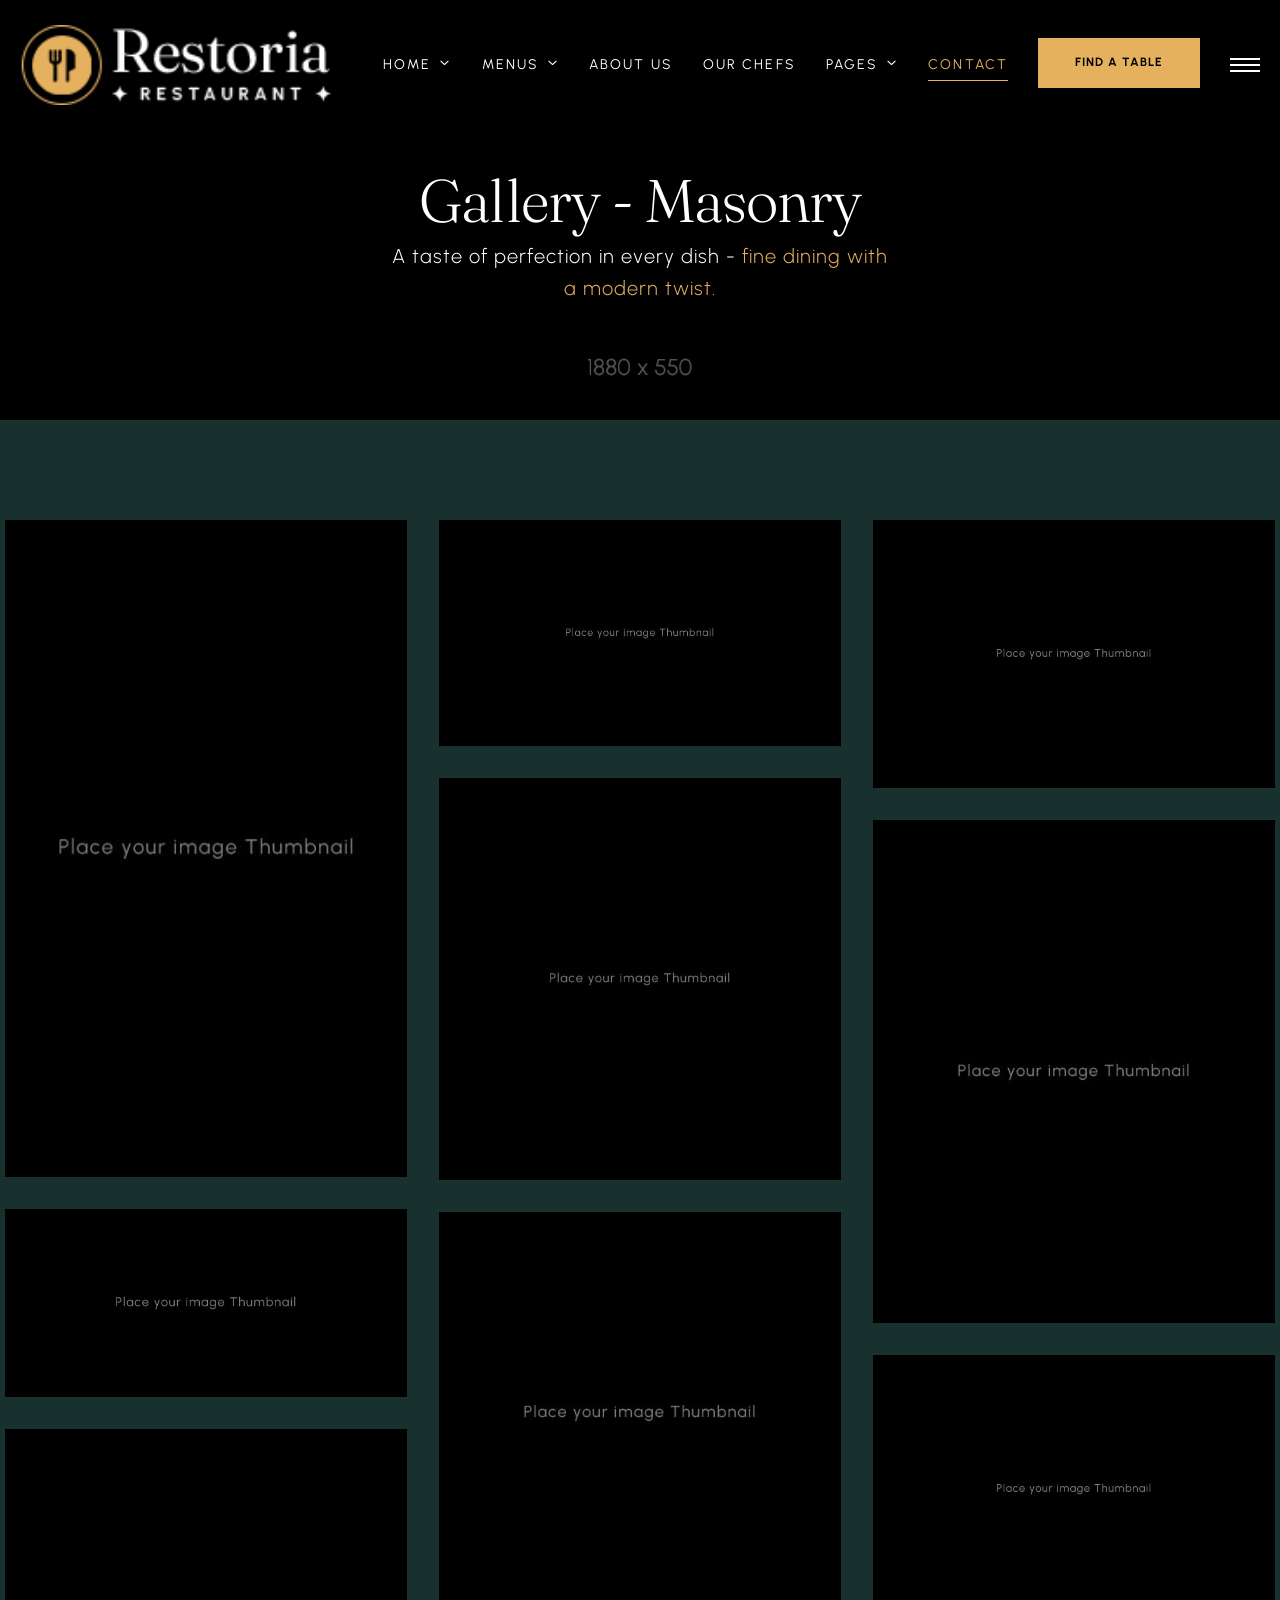
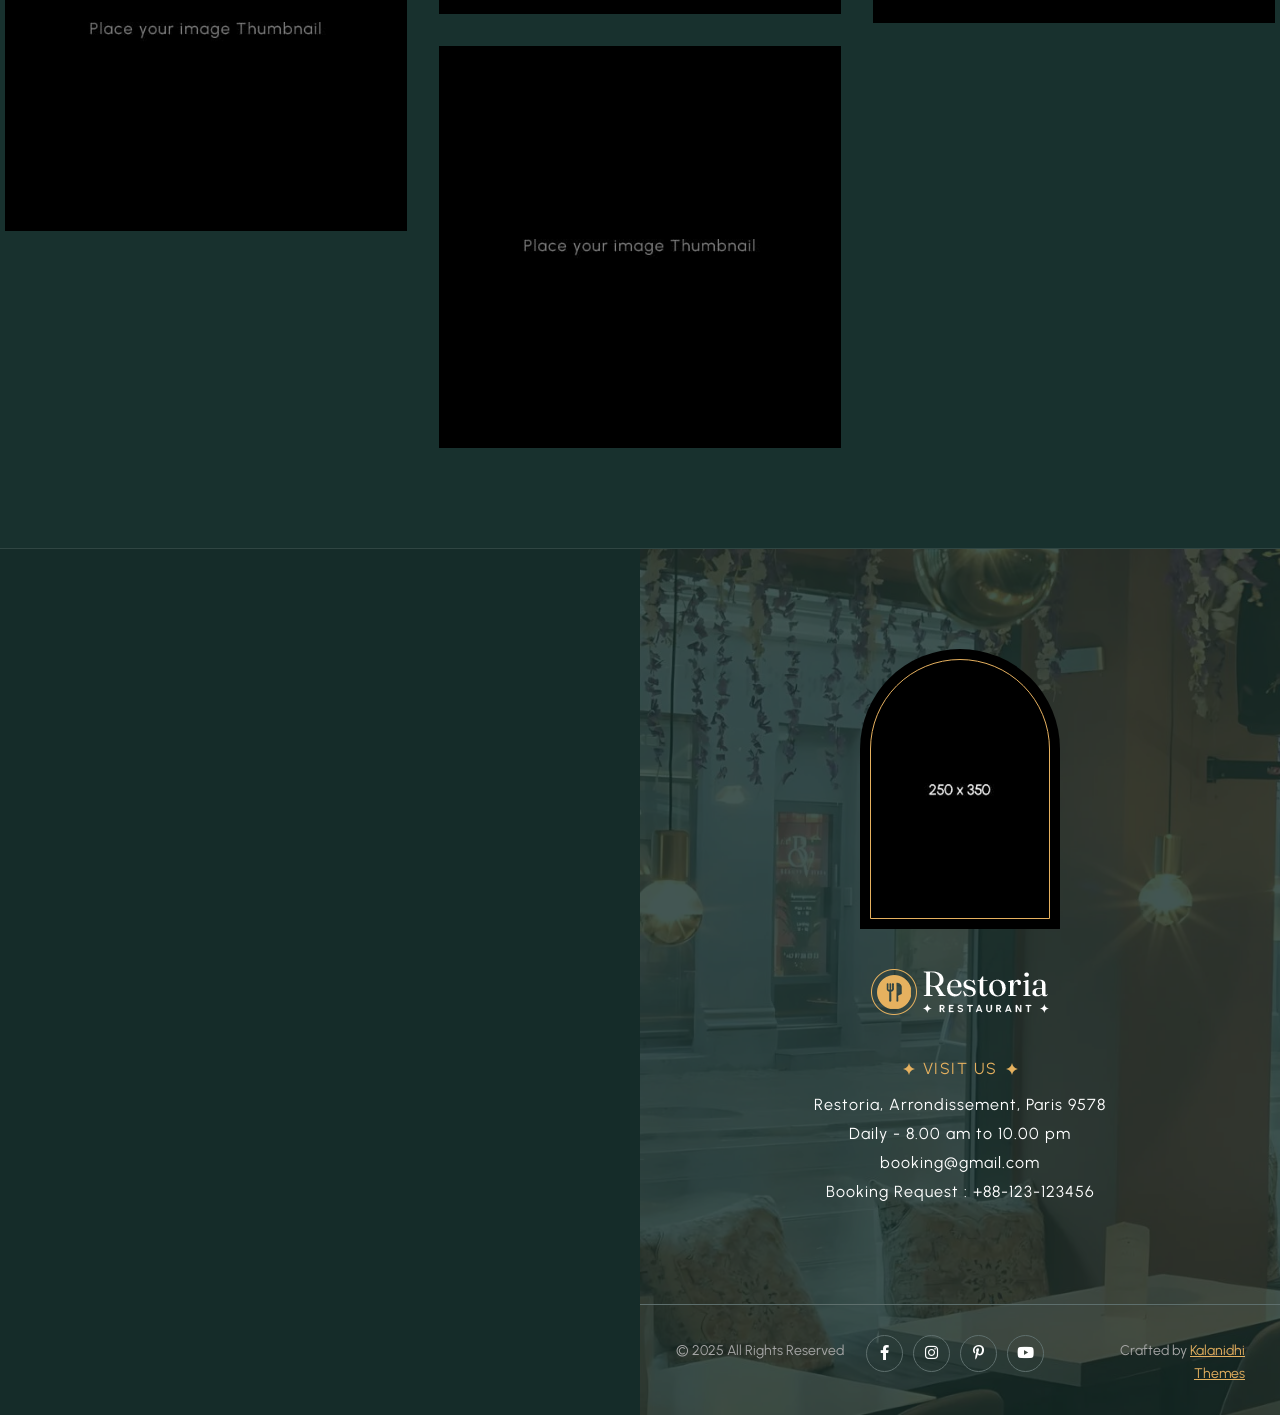
<file: gallery-masonry.html>
<!DOCTYPE html>
<html lang="en">
<head>
<meta charset="utf-8">
<title>Restoria - Restaurants HTML Template - Menus List</title>
<!-- Stylesheets -->
<link href="css/bootstrap.css" rel="stylesheet">
<link href="css/style.css" rel="stylesheet">
<link rel="shortcut icon" href="images/favicon.png" type="image/x-icon">
<link rel="icon" href="images/favicon.png" type="image/x-icon">
<!-- Responsive -->
<meta http-equiv="X-UA-Compatible" content="IE=edge">
<meta name="viewport" content="width=device-width, initial-scale=1.0, maximum-scale=1.0, user-scalable=0">
<link href="css/responsive.css" rel="stylesheet">
 

</head>

<body>
  <div class="page-wrapper"> 
  
    <!-- Preloader -->
    <div class="loader-wrap">
        <div class="preloader">
            <div class="preloader-close">x</div>
            <div id="handle-preloader" class="handle-preloader">
                <div class="animation-preloader">
                    <div class="spinner"></div>
                    <div class="txt-loading">
                        <span data-text-preloader="R" class="letters-loading">
                            R
                        </span>
                        <span data-text-preloader="E" class="letters-loading">
                            E
                        </span>
                        <span data-text-preloader="S" class="letters-loading">
                            S
                        </span>
                        <span data-text-preloader="T" class="letters-loading">
                            T
                        </span>
                        <span data-text-preloader="O" class="letters-loading">
                            O
                        </span>
                        <span data-text-preloader="R" class="letters-loading">
                            R
                        </span>
                        <span data-text-preloader="I" class="letters-loading">
                            I
                        </span>
                        <span data-text-preloader="A" class="letters-loading">
                            A
                        </span>
                    </div>
                </div>  
            </div>
        </div>
    </div>
    <!-- Preloader End -->

    <!-- Main Header-->
    <header class="main-header">
        <div class="header-top">
            <div class="auto-container">
                <div class="inner clearfix">
                    <div class="top-left clearfix">
                        <ul class="top-info clearfix">
                            <li><i class="icon far fa-map-marker-alt"></i> Restoria, Arrondissement, Paris 9578</li>
                            <li><i class="icon far fa-clock"></i> Daily : 8.00 am to 10.00 pm</li>
                        </ul>
                    </div>
                    <div class="top-right clearfix">
                        <ul class="top-info clearfix">
                            <li><a href="tel:+11234567890"><i class="icon far fa-phone"></i> +1 123 456 7890</a></li>
                            <li><a href="mailto:booking@restaurant.com"><i class="icon far fa-envelope"></i> booking@restaurant.com</a></li>
                        </ul>
                    </div>
                </div>
            </div>
        </div>
        <!-- Header Upper -->
        <div class="header-upper">        
            <div class="auto-container">
                <!-- Main Box -->
                <div class="main-box clearfix">
                    <!--Logo-->
                    <div class="logo-box">
                         <div class="logo"><a href="index.html" title="Restoria - Restaurants HTML Template"><img src="images/logo.png" alt="image" title="Restoria - Restaurants HTML Template"></a></div>
                    </div>

                    <div class="nav-box clearfix">
                        <!--Nav Outer-->
                        <div class="nav-outer clearfix">         
                            <nav class="main-menu">
                                <ul class="navigation clearfix">
                                    <li class="dropdown"><a href="#">Home</a>
                                        <ul>
                                            <li><a href="#">Home One</a></li>
                                            <li><a href="#">Home Two</a></li>
                                            <li><a href="#">Home Three</a></li>
                                            <li><a href="#">Home Four</a></li>
                                        </ul>
                                    </li>
                                    <li class="dropdown has-mega-menu"><a href="menu-list-1.html">Menus</a>
                                        <ul>
                                            <li>
                                                <div class="mega-menu">
                                                    <div class="menu-inner">
                                                        <div class="auto-container">
                                                            <div class="row clearfix">
                                                                <div class="menu-block col-lg-3 col-md-6 col-sm-6">
                                                                    <div class="image"><a href="menu-list-1.html"><img src="images/resource/menu-1-thumb.jpg" alt="image"></a></div>
                                                                    <div class="title"><a href="menu-list-1.html">Menu list 1</a></div>
                                                                </div>
                                                                <div class="menu-block col-lg-3 col-md-6 col-sm-6">
                                                                    <div class="image"><a href="menu-list-2.html"><img src="images/resource/menu-2-thumb.jpg" alt="image"></a></div>
                                                                    <div class="title"><a href="menu-list-2.html">Menu list 2</a></div>
                                                                </div>
                                                                <div class="menu-block col-lg-3 col-md-6 col-sm-6">
                                                                    <div class="image"><a href="menu-list-3.html"><img src="images/resource/menu-3-thumb.jpg" alt="image"></a></div>
                                                                    <div class="title"><a href="menu-list-3.html">Menu list 3</a></div>
                                                                </div>
                                                                <div class="menu-block col-lg-3 col-md-6 col-sm-6">
                                                                    <div class="image"><a href="menu-list-4.html"><img src="images/resource/menu-4-thumb.jpg" alt="image"></a></div>
                                                                    <div class="title"><a href="menu-list-4.html">Menu list 4</a></div>
                                                                </div>
                                                            </div>
                                                        </div>
                                                    </div>
                                                </div>
                                            </li>
                                        </ul>
                                    </li>
                                    <li><a href="about.html">About Us</a></li>
                                    <li><a href="our-chef.html">Our chefs</a></li>
                                    <li class="dropdown"><a href="#">Pages</a>
                                        <ul>
                                            <li><a href="gallery-masonry.html">Photo Gallery</a></li>
                                            <li><a href="book-table.html">Reservation 1</a></li>
                                            <li><a href="book-table-option2.html">Reservation 2</a></li>
                                            <li><a href="testimonial.html">Testimonial</a></li>
                                            <li><a href="blog-list.html">Blog List</a></li>
                                            <li><a href="blog-single-post.html">Blog Single Post</a></li>
                                            <li><a href="#">Dropdown Menu 1</a></li>
                                            <li><a href="#">Dropdown Lorem 2</a></li>
                                            <li class="dropdown"><a href="#">Dropdown Menu 3</a>
                                                <ul>
                                                    <li><a href="#">Dropdown Menu level 2</a></li>
                                                    <li><a href="#">Dropdown Menu level 2</a></li>
                                                    <li><a href="#">Dropdown Menu Level 2</a></li>
                                                </ul>
                                            </li>
                                            
                                        </ul>
                                    </li>
                                    <li class="current"><a href="contact-us.html">Contact</a></li>
                                </ul>
                            </nav>
                            <!-- Main Menu End-->
                        </div>
                        <!--Nav Outer End-->

                        <div class="links-box clearfix">
                            <div class="link link-btn">
                                <a href="book-table.html" class="theme-btn btn-style-one clearfix">
                                    <span class="btn-wrap">
                                        <span class="text-one">find a table</span>
                                        <span class="text-two">find a table</span>
                                    </span>
                                </a>
                            </div>
                            <div class="link info-toggler">
                                <button class="info-btn">
                                    <span class="hamburger">
                                        <span class="top-bun"></span>
                                        <span class="meat"></span>
                                        <span class="bottom-bun"></span>
                                    </span>
                                </button>
                            </div>
                        </div>

                        <!-- Hidden Nav Toggler -->
                        <div class="nav-toggler">
                            <button class="hidden-bar-opener">
                                <span class="hamburger">
                                    <span class="top-bun"></span>
                                    <span class="meat"></span>
                                    <span class="bottom-bun"></span>
                                </span>
                            </button>
                        </div>

                    </div>

                </div>
            </div>
        </div>
    </header>
    <!--End Main Header -->

    
    <!--Menu Backdrop-->
    <div class="menu-backdrop"></div>

    <!-- Hidden Navigation Bar -->
    <section class="hidden-bar">
        <!-- Hidden Bar Wrapper -->
        <div class="inner-box">
            <div class="cross-icon hidden-bar-closer"><span class="far fa-close"></span></div>
            <div class="logo-box"><a href="index.html" title="Restoria - Restaurants HTML Template"><img src="images/resource/sidebar-logo.png" alt="image" title="Restoria - Restaurants HTML Template"></a></div>
            
            <!-- .Side-menu -->
            <div class="side-menu">
                 <ul class="navigation clearfix">
                    <li class="dropdown"><a href="#">Home</a>
                        <ul>
                            <li><a href="#">Home One</a></li>
                            <li><a href="#">Home Two</a></li>
                            <li><a href="#">Home Three</a></li>
                            <li><a href="#">Home Four</a></li>
                        </ul>
                    </li>
                    <li class="current dropdown"><a href="menu-list-1.html">Menus</a>
                        <ul>
                            <li><a href="menu-list-1.html">Menu List 1</a></li>
                            <li><a href="menu-list-2.html">Menu List 2</a></li>
                            <li><a href="menu-list-3.html">Menu List 3</a></li>
                            <li><a href="menu-list-4.html">Menu List 4</a></li>
                        </ul>
                    </li>
                    <li><a href="about.html">About Us</a></li>
                    <li><a href="our-chef.html">Our chefs</a></li>
                    <li class="dropdown"><a href="#">Pages</a>
                        <ul>
                            <li><a href="gallery-masonry.html">Photo Gallery</a></li>
                            <li><a href="book-table.html">Reservation 1</a></li>
                            <li><a href="book-table-option2.html">Reservation 2</a></li>
                            <li><a href="testimonial.html">Testimonial</a></li>
                            <li><a href="blog-list.html">Blog List</a></li>
                            <li><a href="blog-single-post.html">Blog Single Post</a></li>
                            <li><a href="#">Dropdown Menu 1</a></li>
                            <li><a href="#">Dropdown Lorem 2</a></li>
                            <li class="dropdown"><a href="#">Dropdown Menu 3</a>
                                <ul>
                                    <li><a href="#">Dropdown Menu level 2</a></li>
                                    <li><a href="#">Dropdown Menu level 2</a></li>
                                    <li><a href="#">Dropdown Menu Level 2</a></li>
                                </ul>
                            </li>
                        </ul>
                    </li>
                    <li><a href="contact-us.html">Contact</a></li>
                </ul>
            </div><!-- /.Side-menu -->
            
            
        
        </div><!-- / Hidden Bar Wrapper -->
    </section>
    <!-- / Hidden Bar -->

    <!--Info Back Drop-->
    <div class="info-back-drop"></div>
    
    <!-- Hidden Bar -->
    <section class="info-bar">
        <div class="inner-box">
            <div class="cross-icon"><span class="far fa-close"></span></div>
            <div class="image-box"><img src="images/resource/sidebar-image.jpg" alt="image" title=""></div>
            <div class="logo-box"><a href="index.html" title="Restoria - Restaurants HTML Template"><img src="images/resource/sidebar-logo.png" alt="image" title="Restoria - Restaurants HTML Template"></a></div>

            <h5>Visit Us</h5>
            <ul class="info">
                <li>Restoria, Arrondissement,<br>Paris 9578</li>
                <li> <span class="ib-ttl"> Lunch Time </span>- 10.00 am – 3:30 pm </li>
                <li><span class="ib-ttl"> Dinner Time</span> - 08.00 pm – 10:30 pm</li>
                <li><a href="mailto:booking@domainame.com">booking@domainame.com</a></li>
            </ul>
            <div class="booking-info">
                <div class="bk-no"><a href="tel:+88-123-123456">Booking: +88-123-123456</a></div>
            </div>
        </div>
    </section>
    <!--End Hidden Bar -->

    <!-- Inner Banner Section -->
    <section class="inner-banner">
        <div class="image-layer" style="background-image: url(images/background/banner-image-4.jpg);"></div>
        <div class="auto-container">
            <div class="inner">
                <h1>Gallery - Masonry </h1>
                <div class="sub_text"> <p> A taste of perfection in every dish - <span class="primary-color"> fine dining with a modern twist.</span></p> </div>
            </div>
        </div>
    </section>
    <!--End Banner Section -->


    <!--Contact Info Section-->
    <section class="gallery-page section-kt">
        <div class="auto-container">
            <div class="row clearfix">
                <div class="masonry">

                  <div class="masonry-item">
                    <a href="images/gallery/pic1.jpg" class="fancybox" data-fancybox="gallery">
                      <img src="images/gallery/pic1-thumb.jpg" alt="Gallery Image">
                    </a>
                  </div>

                  <div class="masonry-item">
                    <a href="images/gallery/pic4.jpg" class="fancybox" data-fancybox="gallery">
                      <img src="images/gallery/pic4-thumb.jpg" alt="Gallery Image">
                    </a>
                  </div>

                  <div class="masonry-item">
                    <a href="images/gallery/pic3.jpg" class="fancybox" data-fancybox="gallery">
                      <img src="images/gallery/pic3-thumb.jpg" alt="Gallery Image">
                    </a>
                  </div>

                  <div class="masonry-item">
                    <a href="images/gallery/pic7.jpg" class="fancybox" data-fancybox="gallery">
                      <img src="images/gallery/pic7-thumb.jpg" alt="Gallery Image">
                    </a>
                  </div>

                  <div class="masonry-item">
                    <a href="images/gallery/pic5.jpg" class="fancybox" data-fancybox="gallery">
                      <img src="images/gallery/pic5-thumb.jpg" alt="Gallery Image">
                    </a>
                  </div>

                  <div class="masonry-item">
                    <a href="images/gallery/pic6.jpg" class="fancybox" data-fancybox="gallery">
                      <img src="images/gallery/pic6-thumb.jpg" alt="Gallery Image">
                    </a>
                  </div>

                  <div class="masonry-item">
                    <a href="images/gallery/pic2.jpg" class="fancybox" data-fancybox="gallery">
                      <img src="images/gallery/pic2-thumb.jpg" alt="Gallery Image">
                    </a>
                  </div>

                  <div class="masonry-item">
                    <a href="images/gallery/pic8.jpg" class="fancybox" data-fancybox="gallery">
                      <img src="images/gallery/pic8-thumb.jpg" alt="Gallery Image">
                    </a>
                  </div>

                  <div class="masonry-item">
                    <a href="images/gallery/pic9.jpg" class="fancybox" data-fancybox="gallery">
                      <img src="images/gallery/pic9-thumb.jpg" alt="Gallery Image">
                    </a>
                  </div>

                  <div class="masonry-item">
                    <a href="images/gallery/pic10.jpg" class="fancybox" data-fancybox="gallery">
                      <img src="images/gallery/pic10-thumb.jpg" alt="Gallery Image">
                    </a>
                  </div>

                  <!-- Add more items as needed -->
                </div>
            </div>
        </div>

    </section>


    <!--Main Footer-->
    <footer class="main-footer">
        <div class="upper-section">
            <div class="fluid-section">
                <div class="row clearfix">
                    <!--Footer Col-->
                    <div class="footer-col footer-map-col col-lg-6 col-md-12 col-sm-12 px-0">
                        <div class="footer-map">
                            <iframe src="https://www.google.com/maps/embed?pb=!1m18!1m12!1m3!1d81392.11276571127!2d-74.03116502768826!3d40.70144849986174!2m3!1f0!2f0!3f0!3m2!1i1024!2i768!4f13.1!3m3!1m2!1s0x89c24fa5d33f083b%3A0xc80b8f06e177fe62!2sNew%20York%2C%20NY%2C%20USA!5e0!3m2!1sen!2sin!4v1667928043843!5m2!1sen!2sin" width="100%" height="500" style="border:0;" allowfullscreen="" loading="lazy" referrerpolicy="no-referrer-when-downgrade"></iframe>
                        </div>
                    </div>
                    <!--Footer Col-->
                    <div class="footer-col info-col col-lg-6 col-md-12 col-sm-12 px-0">
                        <div class="inner wow fadeInUp" data-wow-delay="0ms" data-wow-duration="1500ms">
                            <div class="content">
                                <div class="footer-image">
                                    <img src="images/resource/footer-img-1.jpg" alt="image">
                                </div>
                                <div class="logo"><a href="index.html" title="Restoria - Restaurants HTML Template"><img src="images/logo.png" alt="image" title="Restoria - Restaurants HTML Template"></a></div>
                                <div class="info">
                                    <h6>visit us </h6>
                                    <ul>
                                        <li>Restoria, Arrondissement, Paris 9578</li>
                                        <li>Daily - 8.00 am to 10.00 pm</li>
                                        <li><a href="mailto:booking@domainname.com">booking@gmail.com</a></li>
                                        <li><a href="tel:+88-123-123456">Booking Request : +88-123-123456</a></li>
                                        
                                    </ul>
                                </div>
                            </div>

                            <!-- last footer -->
                            <div class="bottom_footer">
                            <!-- container start -->
                              <div class="auto-container">
                                <!-- row start -->
                                <div class="row clearfix">
                                  <div class="col-lg-4 col-md-4 col-sm-12">
                                      <p>© 2025 All Rights Reserved</p>
                                  </div>

                                  <div class="col-lg-4 col-md-4 col-sm-12">
                                    <ul class="social_media">
                                      <li><a href="https://themeforest.net/user/kalanidhithemes/portfolio" aria-label="facebook page" ><i class="fa-brands fa-facebook-f"></i></a></li>
                                      <li><a href="https://www.behance.net/kalanidhithemes" aria-label="twitter page"><i class="fa-brands fa-instagram"></i></a></li>
                                      <li><a href="https://themeforest.net/user/kalanidhithemes/portfolio" aria-label="instagram page"><i class="fa-brands fa-pinterest-p"></i></a></li>
                                      <li><a href="https://themeforest.net/user/kalanidhithemes/portfolio" aria-label="pinterest page"><i class="fa-brands fa-youtube"></i></a></li>
                                    </ul>
                                  </div>

                                  <div class="col-lg-4 col-md-4 col-sm-12">
                                      <p class="developer_text">Crafted by <a href="https://themeforest.net/user/kalanidhithemes/portfolio" target="blank">Kalanidhi Themes</a></p>
                                  </div>
                                </div>
                              <!-- row end -->
                              </div>
                              <!-- container end -->
                            </div>

                        </div>
                    </div>
                    
                </div>
            </div>
        </div>
    </footer>

</div>
<!--End pagewrapper--> 

<!--Scroll to top-->
<div class="scroll-to-top scroll-to-target" data-target="html"><span class="icon fa fa-angle-up"></span></div>
<!--[if lt IE 9]><script src="https://cdnjs.cloudflare.com/ajax/libs/html5shiv/3.7.3/html5shiv.js"></script><![endif]-->

<script src="js/jquery.js"></script>
<script src="js/popper.min.js"></script>
<script src="js/bootstrap.min.js"></script>
<script src="js/jquery-ui.js"></script>
<script src="js/jquery.fancybox.js"></script>
<script src="js/swiper.js"></script>
<script src="js/owl.js"></script>
<script src="js/appear.js"></script>
<script src="js/wow.js"></script>
<script src="js/custom-script.js"></script>

</body>
</html>
</file>
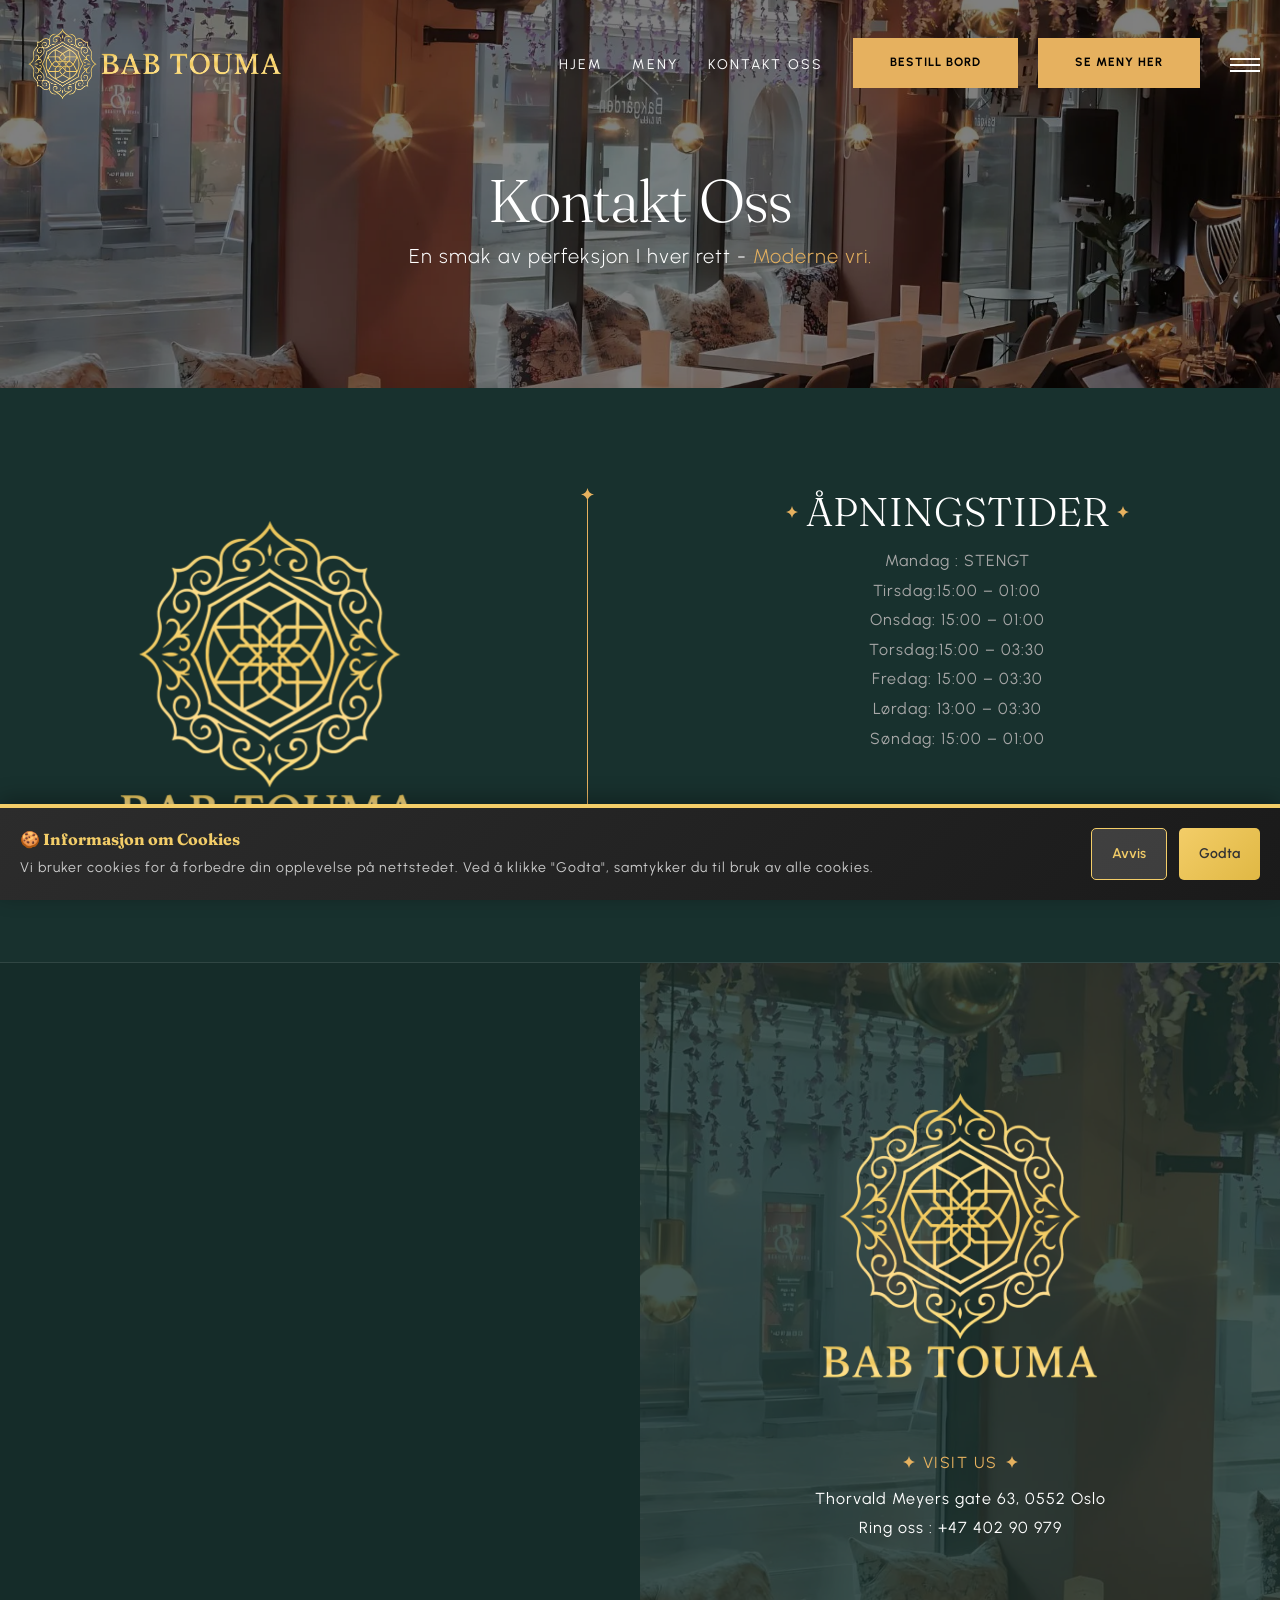
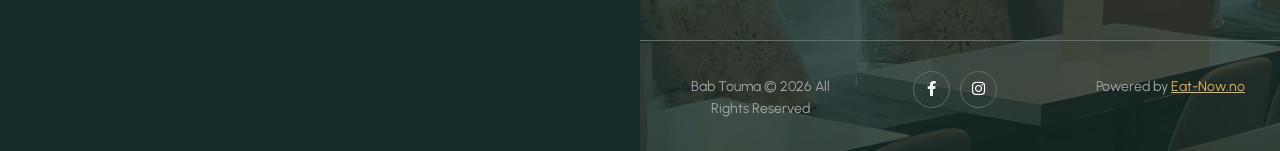
<file: kontakt.html>
<!DOCTYPE html>
<html lang="en">

<head>
    <meta charset="utf-8">
    <title>Bab Touma | Autentisk syrisk mat og opplevelse i hjertet av Oslo</title>
    <!-- Stylesheets -->
    <link href="css/bootstrap.css" rel="stylesheet">
    <link href="css/style.css" rel="stylesheet">
    <link rel="shortcut icon" href="images/favicon.png" type="image/x-icon">
    <link rel="icon" href="images/favicon.png" type="image/x-icon">
    <!-- Responsive -->
    <meta http-equiv="X-UA-Compatible" content="IE=edge">
    <meta name="viewport" content="width=device-width, initial-scale=1.0, maximum-scale=1.0, user-scalable=0">
    <meta name="theme-color" content="#152C29" />
    <link href="css/responsive.css" rel="stylesheet">


</head>

<body>
    <div class="page-wrapper">

        <!-- Preloader -->
        <div class="loader-wrap">
            <div class="preloader">
                <div class="preloader-close">x</div>
                <div id="handle-preloader" class="handle-preloader">
                    <div class="animation-preloader">
                        <div class="spinner"></div>
                        <div class="txt-loading">
                            <span data-text-preloader="B" class="letters-loading">
                                B
                            </span>
                            <span data-text-preloader="A" class="letters-loading">
                                A
                            </span>
                            <span data-text-preloader="B" class="letters-loading">
                                B
                            </span>
                            <span data-text-preloader="T" class="letters-loading">
                                T
                            </span>
                            <span data-text-preloader="O" class="letters-loading">
                                O
                            </span>
                            <span data-text-preloader="U" class="letters-loading">
                                U
                            </span>
                            <span data-text-preloader="M" class="letters-loading">
                                M
                            </span>
                            <span data-text-preloader="A" class="letters-loading">
                                A
                            </span>
                        </div>
                    </div>
                </div>
            </div>
        </div>
        <!-- Preloader End -->

        <!-- Main Header-->
        <header class="main-header">
            <div class="header-top">
                <div class="auto-container">
                    <div class="inner clearfix">
                        <div class="top-left clearfix">
                            <ul class="top-info clearfix">
                                <li><i class="icon far fa-map-marker-alt"></i> Thorvald Meyers gate 63, 0552 Oslo</li>
                                <li><i class="icon far fa-clock"></i> Daily : 8.00 am to 10.00 pm</li>
                            </ul>
                        </div>
                        <div class="top-right clearfix">
                            <ul class="top-info clearfix">
                                <li><a href="tel:+4723456789"><i class="icon far fa-phone"></i> +47 234 56 789</a></li>
                                <li><a href="mailto:info@babtoumabar.no"><i class="icon far fa-envelope"></i>
                                        info@babtoumabar.no</a></li>
                            </ul>
                        </div>
                    </div>
                </div>
            </div>
            <!-- Header Upper -->
            <div class="header-upper">
                <div class="auto-container">
                    <!-- Main Box -->
                    <div class="main-box clearfix">
                        <!--Logo-->
                        <div class="logo-box">
                            <div class="logo"><a href="index.html"
                                    title="Bab Touma | Autentisk syrisk mat og opplevelse i hjertet av Oslo"><img
                                        src="images/logo_color.webp" alt="logo"
                                        title="Bab Touma | Autentisk syrisk mat og opplevelse i hjertet av Oslo"></a>
                            </div>
                        </div>

                        <div class="nav-box clearfix">
                            <!--Nav Outer-->
                            <div class="nav-outer clearfix">
                                <nav class="main-menu">
                                    <ul class="navigation clearfix">
                                        <li><a href="index.html">Hjem</a></li>
                                        <li><a href="meny.html">Meny</a></li>
                                        <li><a href="kontakt.html">Kontakt Oss</a></li>
                                        <li>
                                            <div class="link link-btn" style="margin-top: 8px;margin-right: -10px;">
                                                <a href="https://selfservice.munu.app/booking/Bab-Touma-Bar"
                                                    class="theme-btn btn-style-one clearfix">
                                                    <span class="btn-wrap">
                                                        <span class="text-one">Bestill Bord</span>
                                                        <span class="text-two">Bestill Bord</span>
                                                    </span>
                                                </a>
                                            </div>
                                        </li>
                                    </ul>

                                </nav>
                                <!-- Main Menu End-->
                            </div>
                            <!--Nav Outer End-->

                            <div class="links-box clearfix">
                                <div class="link link-btn">
                                    <a href="meny.html" class="theme-btn btn-style-one clearfix">
                                        <span class="btn-wrap">
                                            <span class="text-one">Se Meny Her</span>
                                            <span class="text-two">Se Meny Her</span>
                                        </span>
                                    </a>
                                </div>
                                <div class="link info-toggler">
                                    <button class="info-btn">
                                        <span class="hamburger">
                                            <span class="top-bun"></span>
                                            <span class="meat"></span>
                                            <span class="bottom-bun"></span>
                                        </span>
                                    </button>
                                </div>
                            </div>

                            <!-- Hidden Nav Toggler -->
                            <div class="nav-toggler">
                                <button class="hidden-bar-opener">
                                    <span class="hamburger">
                                        <span class="top-bun"></span>
                                        <span class="meat"></span>
                                        <span class="bottom-bun"></span>
                                    </span>
                                </button>
                            </div>

                        </div>

                    </div>
                </div>
            </div>
        </header>
        <!--End Main Header -->


        <!--Menu Backdrop-->
        <div class="menu-backdrop"></div>

        <!-- Hidden Navigation Bar -->
        <section class="hidden-bar">
            <!-- Hidden Bar Wrapper -->
            <div class="inner-box">
                <div class="cross-icon hidden-bar-closer"><span class="far fa-close"></span></div>
                <div class="logo-box"><a href="index.html"
                        title="Bab Touma | Autentisk syrisk mat og opplevelse i hjertet av Oslo"><img
                            src="images/logo.webp" alt="image"
                            title="Bab Touma | Autentisk syrisk mat og opplevelse i hjertet av Oslo"></a></div>

                <!-- .Side-menu -->
                <div class="side-menu">
                    <ul class="navigation clearfix">
                        <li><a href="index.html">Hjem</a> </li>
                        <li><a href="meny.html">Meny</a> </li>
                        <li><a href="kontakt.html">Kontakt</a> </li>
                        <li><a href="https://selfservice.munu.app/booking/Bab-Touma-Bar">BESTILL BORD</a> </li>
                    </ul>
                </div><!-- /.Side-menu -->



            </div><!-- / Hidden Bar Wrapper -->
        </section>
        <!-- / Hidden Bar -->

        <!--Info Back Drop-->
        <div class="info-back-drop"></div>

        <!-- Hidden Bar -->
        <section class="info-bar">
            <div class="inner-box">
                <div class="cross-icon"><span class="far fa-close"></span></div>
                <!-- <div class="image-box"><img src="images/resource/sidebar-image.jpg" alt="image" title=""></div> -->
                <div><a href="index.html" title="Bab Touma | Autentisk syrisk mat og opplevelse i hjertet av Oslo"><img
                            src="images/logo.webp" style="alt:image"
                            title="Bab Touma | Autentisk syrisk mat og opplevelse i hjertet av Oslo"></a></div>

                <h5 style="margin-top: 100px;">Besøk oss</h5>
                <ul class="info">
                    <li style="margin-bottom: 100px;">Thorvald Meyers gate 63 </br> 0552 Oslo</li>
                    <h5>ÅPNINGSTIDER</h5>
                    <ul>
                        <li>Mandag : STENGT</li>
                        <li>Tirsdag:15:00 – 01:00</li>
                        <li>Onsdag: 15:00 – 01:00</li>
                        <li>Torsdag:15:00 – 03:30</li>
                        <li>Fredag: 15:00 – 03:30</li>
                        <li>Lørdag: 13:00 – 03:30</li>
                        <li>Søndag: 15:00 – 01:00</li>
                    </ul>
                </ul>
                <div class="booking-info" style="margin-top: 100px;">
                    <div class="bk-no"><a href="tel:+47-402-90-979">Ring oss: +47 402 90 979</a></div>
                </div>
            </div>
        </section>
        <!--End Hidden Bar -->

        <!-- Inner Banner Section -->
        <section class="inner-banner">
            <div class="image-layer" style="background-image: url(images/main-slider/slider3.webp);"></div>
            <div class="auto-container">
                <div class="inner">
                    <h1>Kontakt Oss</h1>
                    <div class="sub_text">
                        <p> En smak av perfeksjon I hver rett - <span class="primary-color">Moderne vri.</span></p>
                    </div>
                </div>
            </div>
        </section>
        <!--End Banner Section -->


        <!--Contact Info Section-->
        <section class="contact-page section-kt">

            <!--Location form Section-->
            <div class="auto-container">
                <div class="c-page-form-box">
                    <div class="row clearfix">

                        <!--form image Section-->
                        <div class="loc-block info-block col-lg-5 col-md-12 col-sm-12">
                            <div>
                                <img src="images/logo.webp" alt="image">
                            </div>
                        </div>

                        <!--Vertical line -->
                        <div class="col-12 col-md-1 d-flex justify-content-center middle-line-wrapper">
                            <div class="middle-line-container">
                                <div class="dot top-dot"></div>
                                <div class="v-line"></div>
                                <div class="dot bottom-dot"></div>
                            </div>
                        </div>

                        <!--form Section-->
                        <div class="loc-block col-lg-6 col-md-12 col-sm-12">
                            <div class="form-side">
                                <div class="title-box centered">
                                    <div class="subtitle"><span>
                                            <h3>ÅPNINGSTIDER</h3>
                                        </span></div>
                                    <div class="text desc">
                                        <ul>
                                            <li>Mandag : STENGT</li>
                                            <li>Tirsdag:15:00 – 01:00</li>
                                            <li>Onsdag: 15:00 – 01:00</li>
                                            <li>Torsdag:15:00 – 03:30</li>
                                            <li>Fredag: 15:00 – 03:30</li>
                                            <li>Lørdag: 13:00 – 03:30</li>
                                            <li>Søndag: 15:00 – 01:00</li>
                                        </ul>

                                    </div>
                                </div>

                            </div>
                        </div>

                    </div>
                </div>
            </div>

        </section>


        <!--Main Footer-->
        <footer class="main-footer">
            <div class="upper-section">
                <div class="fluid-section">
                    <div class="row clearfix">
                        <!--Footer Col-->
                        <div class="footer-col footer-map-col col-lg-6 col-md-12 col-sm-12 px-0">
                            <div class="footer-map">
                                <iframe
                                    src="https://www.google.com/maps/embed?pb=!1m18!1m12!1m3!1d1999.6196750348702!2d10.7591856!3d59.92185909999999!2m3!1f0!2f0!3f0!3m2!1i1024!2i768!4f13.1!3m3!1m2!1s0x46416f9afbd1e6cb%3A0x2af7e8f2811538ba!2zQmFrZ8OlcmRlbiBww6UgTMO4a2th!5e0!3m2!1sen!2slk!4v1769654703271!5m2!1sen!2slk"
                                    width="600" height="450" style="border:0;" allowfullscreen="" loading="lazy"
                                    referrerpolicy="no-referrer-when-downgrade" width="100%" height="500"
                                    style="border:0;" allowfullscreen="" loading="lazy"
                                    referrerpolicy="no-referrer-when-downgrade"></iframe>
                            </div>
                        </div>
                        <!--Footer Col-->
                        <div class="footer-col info-col col-lg-6 col-md-12 col-sm-12 px-0">
                            <div class="inner wow fadeInUp" data-wow-delay="0ms" data-wow-duration="1500ms">
                                <div class="content">

                                    <div class="logo"><a href="index.html" title="Bab Touma"><img src="images/logo.webp"
                                                alt="image" title="Bab Touma"></a></div>
                                    <div class="info">
                                        <h6>visit us </h6>
                                        <ul>
                                            <li>Thorvald Meyers gate 63, 0552 Oslo</li>

                                            <li><a href="tel:+47-402-90-979">Ring oss : +47 402 90 979</a></li>

                                        </ul>
                                    </div>
                                </div>

                                <!-- last footer -->
                                <div class="bottom_footer">
                                    <!-- container start -->
                                    <div class="auto-container">
                                        <!-- row start -->
                                        <div class="row clearfix">
                                            <div class="col-lg-4 col-md-4 col-sm-12">
                                                <p>Bab Touma © 2026 All Rights Reserved</p>
                                            </div>

                                            <div class="col-lg-4 col-md-4 col-sm-12">
                                                <ul class="social_media">
                                                    <li><a href="https://facebook.com/bakgaardenpaaloekka/"
                                                            aria-label="facebook page"><i
                                                                class="fa-brands fa-facebook-f"></i></a></li>
                                                    <li><a href="https://www.instagram.com/babtoumabar/"
                                                            aria-label="instagram page"><i
                                                                class="fa-brands fa-instagram"></i></a></li>
                                                </ul>
                                            </div>

                                            <div class="col-lg-4 col-md-4 col-sm-12">
                                                <p class="developer_text">Powered by <a href="https://eat-now.no/"
                                                        target="blank">Eat-Now.no</a></p>
                                            </div>
                                        </div>
                                        <!-- row end -->
                                    </div>
                                    <!-- container end -->
                                </div>

                            </div>
                        </div>

                    </div>
                </div>
            </div>
        </footer>

    </div>
    <!--End pagewrapper-->

    <!--Scroll to top-->
    <div class="scroll-to-top scroll-to-target" data-target="html"><span class="icon fa fa-angle-up"></span></div>
    <!--[if lt IE 9]><script src="https://cdnjs.cloudflare.com/ajax/libs/html5shiv/3.7.3/html5shiv.js"></script><![endif]-->

    <!--Sticky Mobile Menu Button-->
    <!--Sticky Mobile Menu Button-->
    <style>
        @media (max-width: 768px) {
            .sticky-menu-btn {
                position: fixed;
                bottom: 30px;
                left: 20px;
                z-index: 999;
                display: flex;
                align-items: center;
                justify-content: center;
                gap: 8px;
                padding: 12px 16px;
                background: #ffc107;
                border-radius: 10px;
                text-decoration: none;
                text-decoration: none;
                transition: all 0.3s ease;
                font-size: 16px;
                font-weight: 700;
                color: #000;
                animation: bounce-btn 2.5s infinite;
                border: 2px solid rgba(255, 255, 255, 0.2);
                width: 160px;
            }

            .sticky-menu-btn:hover {
                transform: scale(1.25);
                background: #e0a800;
                border-color: rgba(255, 255, 255, 0.4);
            }

            .sticky-menu-btn:active {
                transform: scale(1.08);
            }

            .sticky-menu-btn i {
                transition: transform 0.4s ease;
                font-size: 18px;
            }

            .sticky-menu-btn:hover i {
                transform: rotate(-25deg) scale(1.3);
                animation: spin-icon 0.6s ease;
            }

            @keyframes bounce-btn {

                0%,
                100% {
                    transform: scale(1);
                }

                50% {
                    transform: scale(1.15);
                }
            }

            @keyframes spin-icon {
                0% {
                    transform: rotate(-25deg) scale(1.3);
                }

                50% {
                    transform: rotate(10deg) scale(1.4);
                }

                100% {
                    transform: rotate(-25deg) scale(1.3);
                }
            }

            @media (max-width: 480px) {
                .sticky-menu-btn {
                    bottom: 15px;
                    left: 15px;
                    padding: 10px 14px;
                    font-size: 14px;
                }

                .sticky-menu-btn i {
                    font-size: 16px;
                }
            }
        }

        @media (min-width: 769px) {
            .sticky-menu-btn {
                display: none !important;
            }
        }
    </style>

    <a href="meny.html" class="sticky-menu-btn" title="Se Meny">
        <i class="fas fa-concierge-bell"></i>
        <span>Se Meny</span>
    </a>
    <a href="https://selfservice.munu.app/booking/Bab-Touma-Bar" class="sticky-menu-btn" title="bestill bord"
        style="bottom: 90px; margin-top: 10px; z-index: 998;">
        <img src="images/icons/tableicon.png" alt="Bestill Bord" style="width: 22px; height: auto;">
        <span>Bestill Bord</span>
    </a>

    <!-- GDPR Consent Banner -->
    <style>
        .gdpr-consent-banner {
            position: fixed;
            bottom: 0;
            left: 0;
            right: 0;
            background: linear-gradient(135deg, #2c2c2c 0%, #1a1a1a 100%);
            border-top: 4px solid #F3CD68;
            padding: 20px;
            z-index: 998;
            display: flex;
            align-items: center;
            justify-content: space-between;
            gap: 20px;
            box-shadow: 0 -5px 20px rgba(0, 0, 0, 0.3);
            animation: slideUp 0.5s ease;
        }

        @keyframes slideUp {
            from {
                transform: translateY(100%);
                opacity: 0;
            }

            to {
                transform: translateY(0);
                opacity: 1;
            }
        }

        .gdpr-consent-content {
            flex: 1;
        }

        .gdpr-consent-content h3 {
            color: #F3CD68;
            margin: 0 0 8px 0;
            font-size: 16px;
            font-weight: 700;
        }

        .gdpr-consent-content p {
            color: #ccc;
            margin: 0;
            font-size: 14px;
            line-height: 1.5;
        }

        .gdpr-consent-content a {
            color: #F3CD68;
            text-decoration: none;
            font-weight: 600;
            transition: color 0.3s ease;
        }

        .gdpr-consent-content a:hover {
            color: #fff;
            text-decoration: underline;
        }

        .gdpr-consent-actions {
            display: flex;
            gap: 12px;
            flex-shrink: 0;
        }

        .gdpr-btn {
            padding: 10px 20px;
            border: none;
            border-radius: 5px;
            font-size: 14px;
            font-weight: 600;
            cursor: pointer;
            transition: all 0.3s ease;
            white-space: nowrap;
        }

        .gdpr-btn-accept {
            background: linear-gradient(135deg, #F3CD68 0%, #e0b844 100%);
            color: #333;
        }

        .gdpr-btn-accept:hover {
            transform: translateY(-2px);
            box-shadow: 0 5px 15px rgba(243, 205, 104, 0.4);
        }

        .gdpr-btn-reject {
            background: rgba(255, 255, 255, 0.15);
            color: #F3CD68;
            border: 1px solid #F3CD68;
        }

        .gdpr-btn-reject:hover {
            background: rgba(243, 205, 104, 0.15);
            transform: translateY(-2px);
        }

        @media (max-width: 768px) {
            .gdpr-consent-banner {
                flex-direction: column;
                align-items: flex-start;
                padding: 10px 12px;
                gap: 10px;
            }

            .gdpr-consent-content h3 {
                font-size: 14px;
                margin: 0 0 4px 0;
            }

            .gdpr-consent-content p {
                font-size: 12px;
                margin: 0;
            }

            .gdpr-consent-actions {
                width: 100%;
            }

            .gdpr-btn {
                flex: 1;
                padding: 8px 12px;
                font-size: 12px;
            }
        }
    </style>

    <div id="gdprConsent" class="gdpr-consent-banner">
        <div class="gdpr-consent-content">
            <h3>🍪 Informasjon om Cookies</h3>
            <p>Vi bruker cookies for å forbedre din opplevelse på nettstedet. Ved å klikke "Godta", samtykker du til
                bruk av alle cookies.</p>
        </div>
        <div class="gdpr-consent-actions">
            <button class="gdpr-btn gdpr-btn-reject" onclick="rejectGDPR()">Avvis</button>
            <button class="gdpr-btn gdpr-btn-accept" onclick="acceptGDPR()">Godta</button>
        </div>
    </div>

    <script>
        // GDPR Consent Management
        function acceptGDPR() {
            localStorage.setItem('gdprConsent', 'accepted');
            document.getElementById('gdprConsent').style.display = 'none';
            // Add your tracking code here
        }

        function rejectGDPR() {
            localStorage.setItem('gdprConsent', 'rejected');
            document.getElementById('gdprConsent').style.display = 'none';
        }

        // Check if user has already made a choice
        window.addEventListener('load', function () {
            var gdprConsent = localStorage.getItem('gdprConsent');
            if (gdprConsent) {
                document.getElementById('gdprConsent').style.display = 'none';
            }
        });
    </script>

    <script src="js/jquery.js"></script>
    <script src="js/popper.min.js"></script>
    <script src="js/bootstrap.min.js"></script>
    <script src="js/jquery-ui.js"></script>
    <script src="js/jquery.fancybox.js"></script>
    <script src="js/swiper.js"></script>
    <script src="js/owl.js"></script>
    <script src="js/appear.js"></script>
    <script src="js/wow.js"></script>
    <script src="js/custom-script.js"></script>
</body>

</html>
</file>
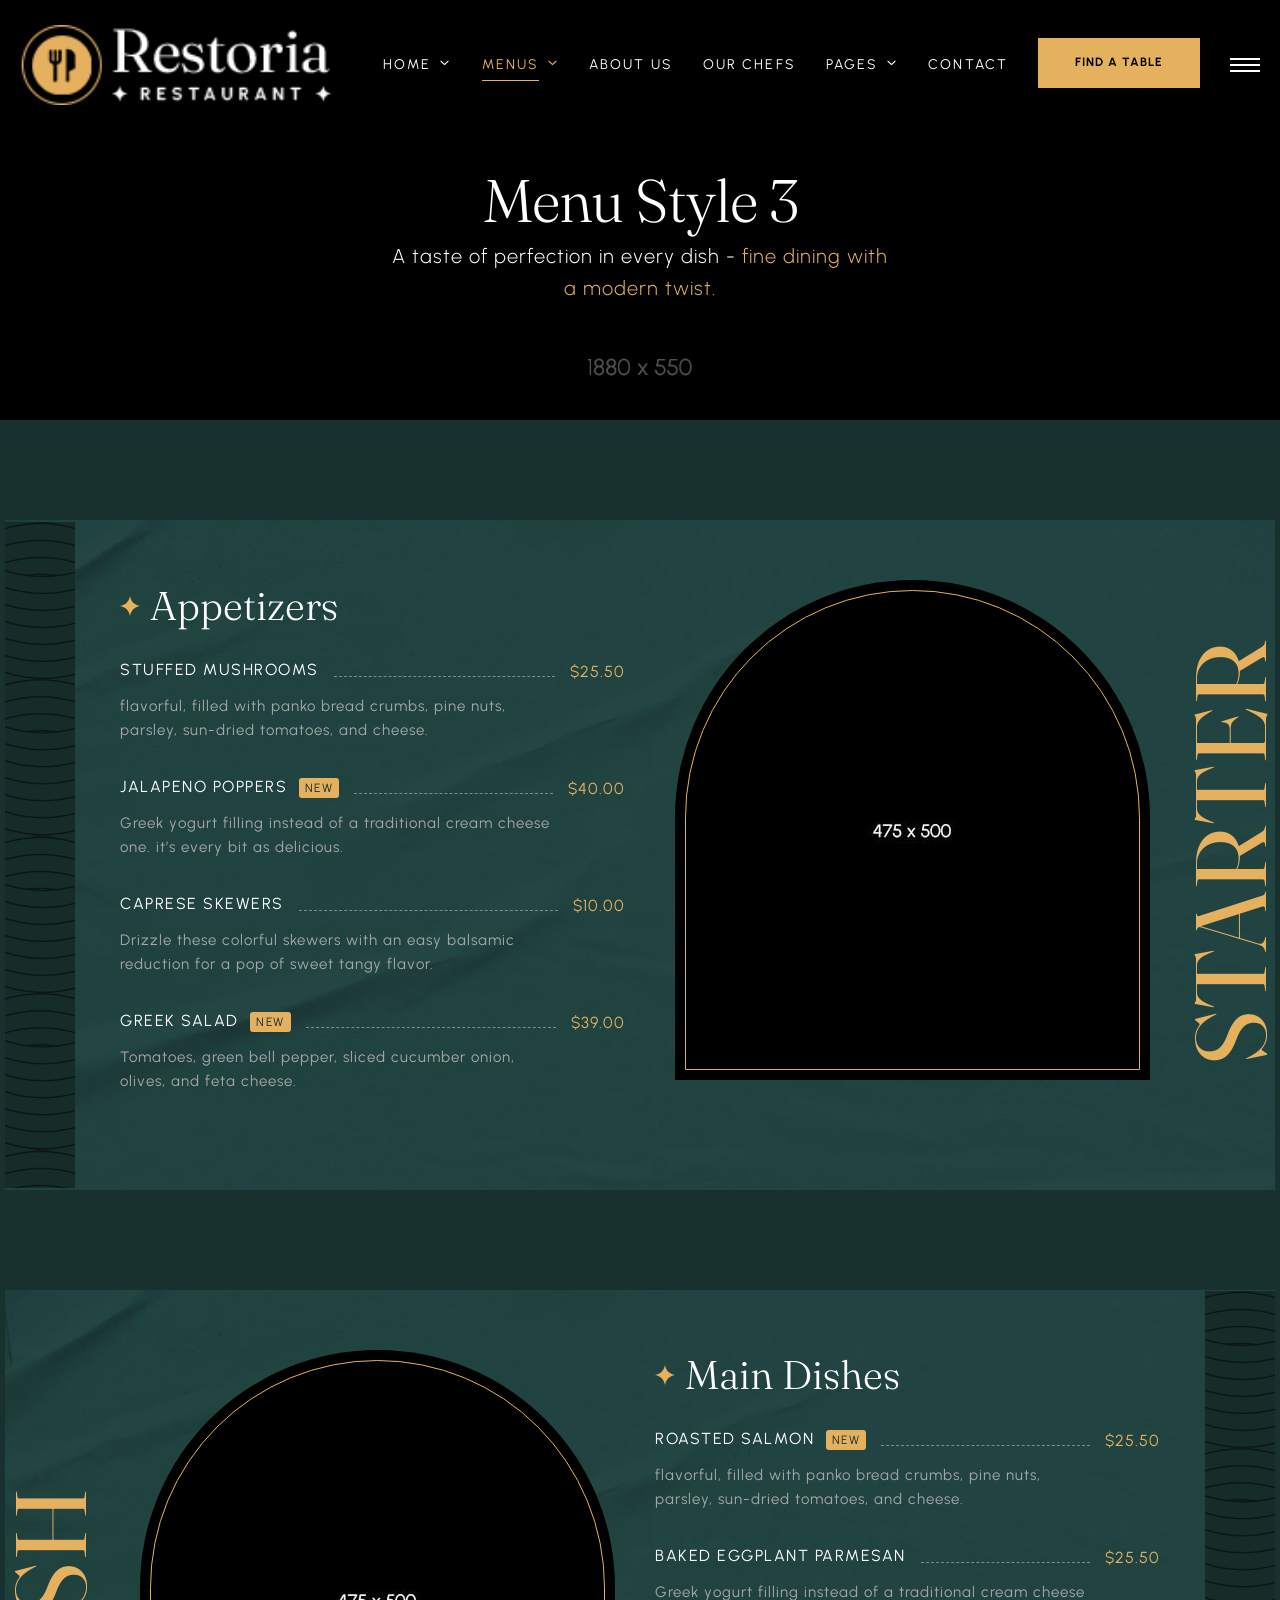
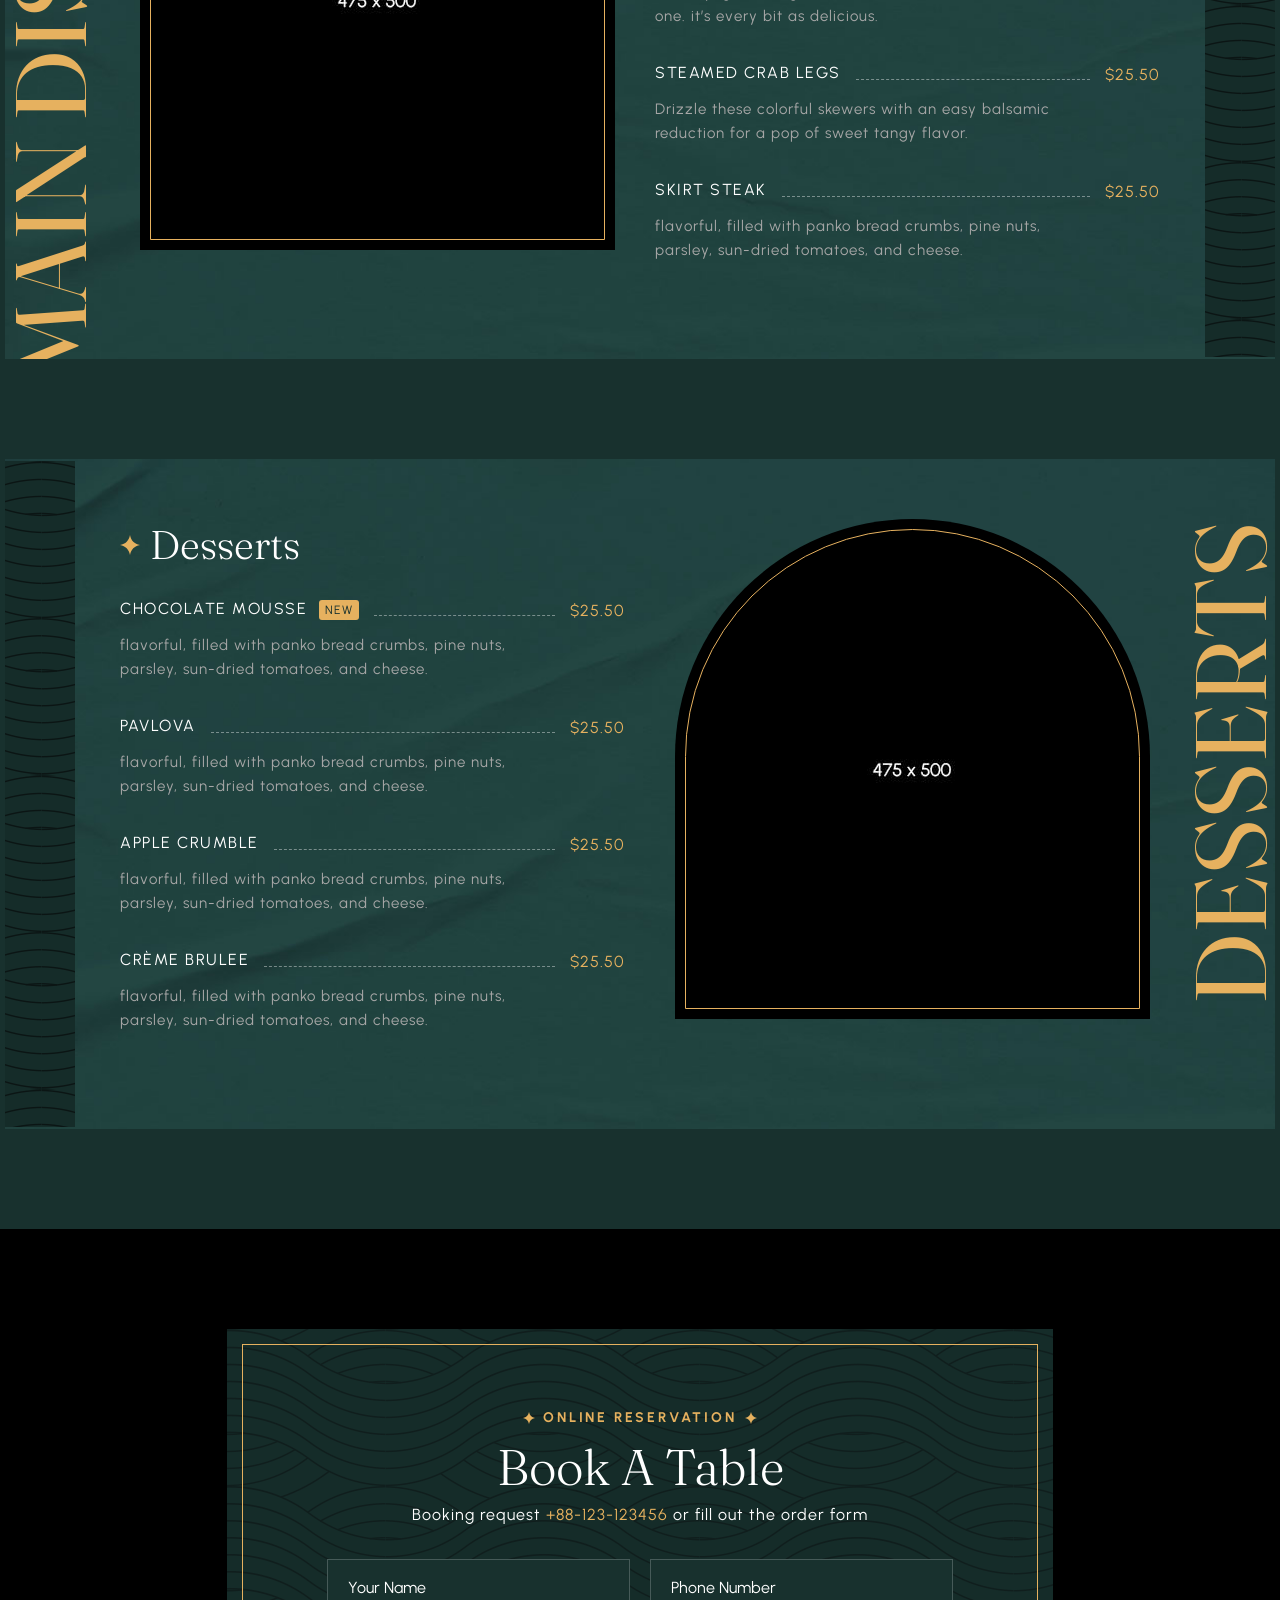
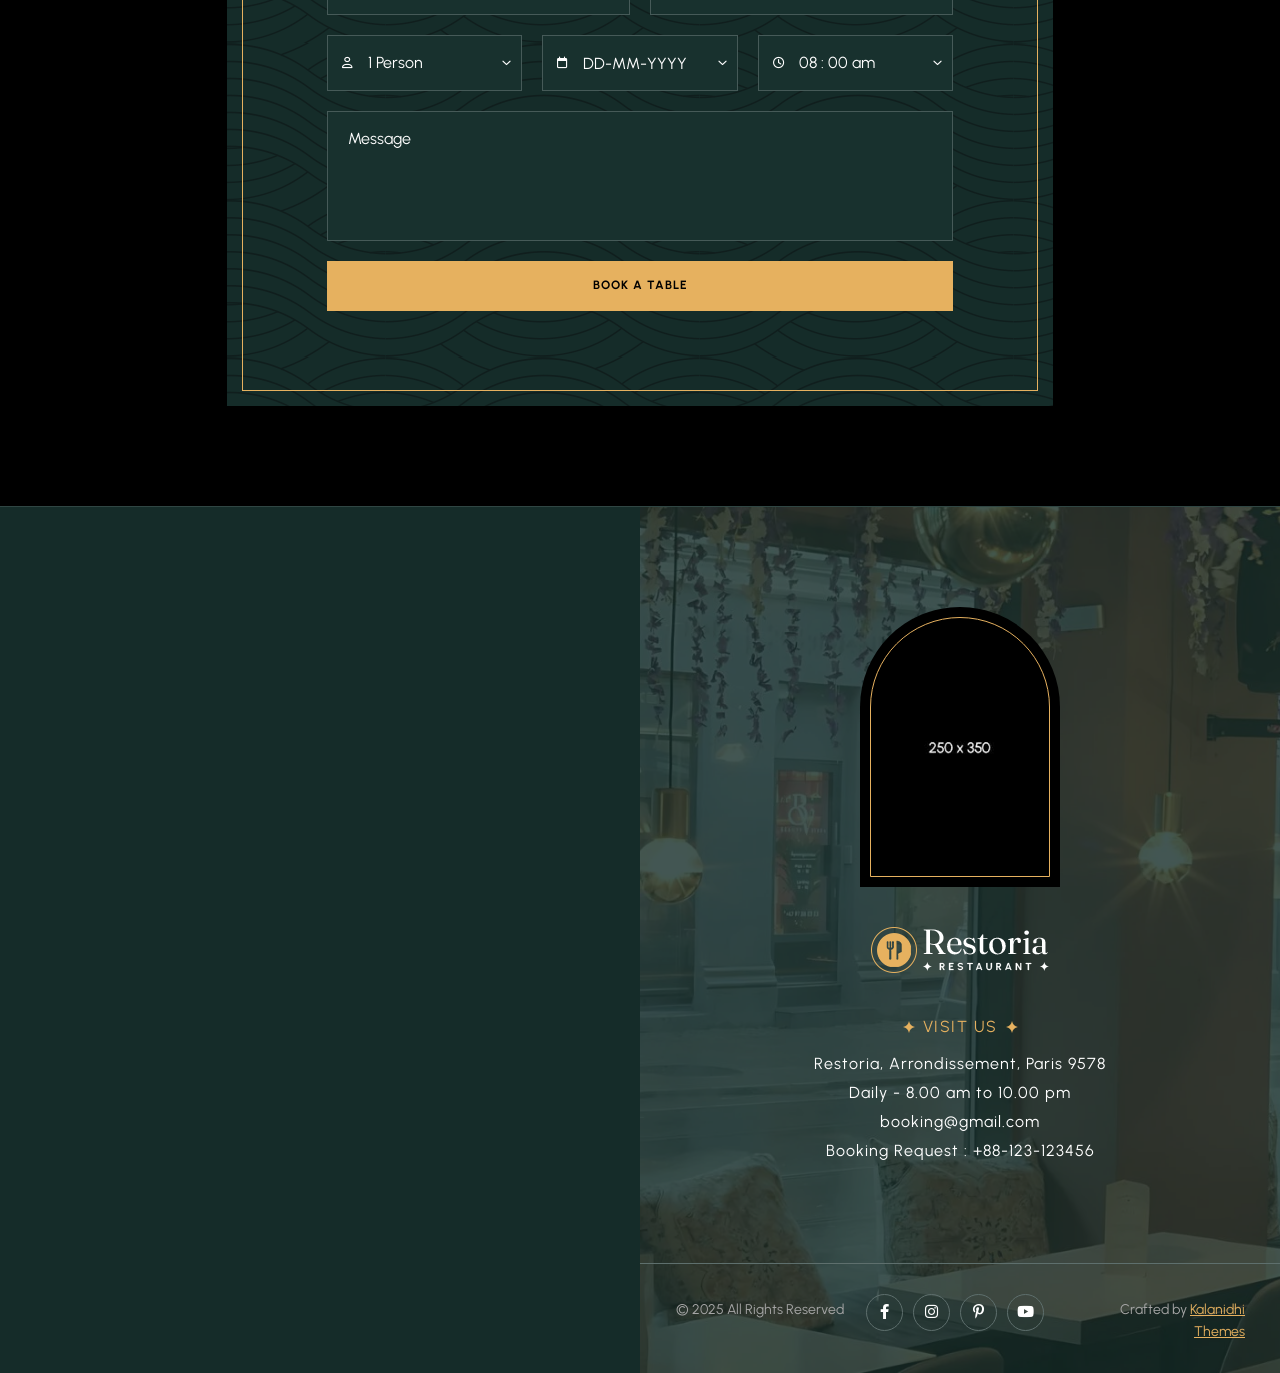
<file: menu-list-3.html>
<!DOCTYPE html>
<html lang="en">
<head>
<meta charset="utf-8">
<title>Restoria - Restaurants HTML Template - Menus List</title>
<!-- Stylesheets -->
<link href="css/bootstrap.css" rel="stylesheet">
<link href="css/style.css" rel="stylesheet">
<link rel="shortcut icon" href="images/favicon.png" type="image/x-icon">
<link rel="icon" href="images/favicon.png" type="image/x-icon">
<!-- Responsive -->
<meta http-equiv="X-UA-Compatible" content="IE=edge">
<meta name="viewport" content="width=device-width, initial-scale=1.0, maximum-scale=1.0, user-scalable=0">
<link href="css/responsive.css" rel="stylesheet">
 

</head>

<body>
  <div class="page-wrapper"> 
  
    <!-- Preloader -->
    <div class="loader-wrap">
        <div class="preloader">
            <div class="preloader-close">x</div>
            <div id="handle-preloader" class="handle-preloader">
                <div class="animation-preloader">
                    <div class="spinner"></div>
                    <div class="txt-loading">
                        <span data-text-preloader="R" class="letters-loading">
                            R
                        </span>
                        <span data-text-preloader="E" class="letters-loading">
                            E
                        </span>
                        <span data-text-preloader="S" class="letters-loading">
                            S
                        </span>
                        <span data-text-preloader="T" class="letters-loading">
                            T
                        </span>
                        <span data-text-preloader="O" class="letters-loading">
                            O
                        </span>
                        <span data-text-preloader="R" class="letters-loading">
                            R
                        </span>
                        <span data-text-preloader="I" class="letters-loading">
                            I
                        </span>
                        <span data-text-preloader="A" class="letters-loading">
                            A
                        </span>
                    </div>
                </div>  
            </div>
        </div>
    </div>
    <!-- Preloader End -->

    <!-- Main Header-->
    <header class="main-header">
        <div class="header-top">
            <div class="auto-container">
                <div class="inner clearfix">
                    <div class="top-left clearfix">
                        <ul class="top-info clearfix">
                            <li><i class="icon far fa-map-marker-alt"></i> Restoria, Arrondissement, Paris 9578</li>
                            <li><i class="icon far fa-clock"></i> Daily : 8.00 am to 10.00 pm</li>
                        </ul>
                    </div>
                    <div class="top-right clearfix">
                        <ul class="top-info clearfix">
                            <li><a href="tel:+11234567890"><i class="icon far fa-phone"></i> +1 123 456 7890</a></li>
                            <li><a href="mailto:booking@restaurant.com"><i class="icon far fa-envelope"></i> booking@restaurant.com</a></li>
                        </ul>
                    </div>
                </div>
            </div>
        </div>
        <!-- Header Upper -->
        <div class="header-upper">        
            <div class="auto-container">
                <!-- Main Box -->
                <div class="main-box clearfix">
                    <!--Logo-->
                    <div class="logo-box">
                         <div class="logo"><a href="index.html" title="Restoria - Restaurants HTML Template"><img src="images/logo.png" alt="image" title="Restoria - Restaurants HTML Template"></a></div>
                    </div>

                    <div class="nav-box clearfix">
                        <!--Nav Outer-->
                        <div class="nav-outer clearfix">         
                            <nav class="main-menu">
                                <ul class="navigation clearfix">
                                    <li class="dropdown"><a href="#">Home</a>
                                        <ul>
                                            <li><a href="#">Home One</a></li>
                                            <li><a href="#">Home Two</a></li>
                                            <li><a href="#">Home Three</a></li>
                                            <li><a href="#">Home Four</a></li>
                                        </ul>
                                    </li>
                                    <li class="current dropdown has-mega-menu"><a href="menu-list-1.html">Menus</a>
                                        <ul>
                                            <li>
                                                <div class="mega-menu">
                                                    <div class="menu-inner">
                                                        <div class="auto-container">
                                                            <div class="row clearfix">
                                                                <div class="menu-block col-lg-3 col-md-6 col-sm-6">
                                                                    <div class="image"><a href="menu-list-1.html"><img src="images/resource/menu-1-thumb.jpg" alt="image"></a></div>
                                                                    <div class="title"><a href="menu-list-1.html">Menu list 1</a></div>
                                                                </div>
                                                                <div class="menu-block col-lg-3 col-md-6 col-sm-6">
                                                                    <div class="image"><a href="menu-list-2.html"><img src="images/resource/menu-2-thumb.jpg" alt="image"></a></div>
                                                                    <div class="title"><a href="menu-list-2.html">Menu list 2</a></div>
                                                                </div>
                                                                <div class="menu-block col-lg-3 col-md-6 col-sm-6">
                                                                    <div class="image"><a href="menu-list-3.html"><img src="images/resource/menu-3-thumb.jpg" alt="image"></a></div>
                                                                    <div class="title"><a href="menu-list-3.html">Menu list 3</a></div>
                                                                </div>
                                                                <div class="menu-block col-lg-3 col-md-6 col-sm-6">
                                                                    <div class="image"><a href="menu-list-4.html"><img src="images/resource/menu-4-thumb.jpg" alt="image"></a></div>
                                                                    <div class="title"><a href="menu-list-4.html">Menu list 4</a></div>
                                                                </div>
                                                            </div>
                                                        </div>
                                                    </div>
                                                </div>
                                            </li>
                                        </ul>
                                    </li>
                                    <li><a href="about.html">About Us</a></li>
                                    <li><a href="our-chef.html">Our chefs</a></li>
                                    <li class="dropdown"><a href="#">Pages</a>
                                        <ul>
                                            <li><a href="gallery-masonry.html">Photo Gallery</a></li>
                                            <li><a href="book-table.html">Reservation 1</a></li>
                                            <li><a href="book-table-option2.html">Reservation 2</a></li>
                                            <li><a href="testimonial.html">Testimonial</a></li>
                                            <li><a href="blog-list.html">Blog List</a></li>
                                            <li><a href="blog-single-post.html">Blog Single Post</a></li>
                                            <li><a href="#">Dropdown Menu 1</a></li>
                                            <li><a href="#">Dropdown Lorem 2</a></li>
                                            <li class="dropdown"><a href="#">Dropdown Menu 3</a>
                                                <ul>
                                                    <li><a href="#">Dropdown Menu level 2</a></li>
                                                    <li><a href="#">Dropdown Menu level 2</a></li>
                                                    <li><a href="#">Dropdown Menu Level 2</a></li>
                                                </ul>
                                            </li>
                                            
                                        </ul>
                                    </li>
                                    <li><a href="contact-us.html">Contact</a></li>
                                </ul>
                            </nav>
                            <!-- Main Menu End-->
                        </div>
                        <!--Nav Outer End-->

                        <div class="links-box clearfix">
                            <div class="link link-btn">
                                <a href="book-table.html" class="theme-btn btn-style-one clearfix">
                                    <span class="btn-wrap">
                                        <span class="text-one">find a table</span>
                                        <span class="text-two">find a table</span>
                                    </span>
                                </a>
                            </div>
                            <div class="link info-toggler">
                                <button class="info-btn">
                                    <span class="hamburger">
                                        <span class="top-bun"></span>
                                        <span class="meat"></span>
                                        <span class="bottom-bun"></span>
                                    </span>
                                </button>
                            </div>
                        </div>

                        <!-- Hidden Nav Toggler -->
                        <div class="nav-toggler">
                            <button class="hidden-bar-opener">
                                <span class="hamburger">
                                    <span class="top-bun"></span>
                                    <span class="meat"></span>
                                    <span class="bottom-bun"></span>
                                </span>
                            </button>
                        </div>

                    </div>

                </div>
            </div>
        </div>
    </header>
    <!--End Main Header -->

    <!--Menu Backdrop-->
    <div class="menu-backdrop"></div>

    <!-- Hidden Navigation Bar -->
    <section class="hidden-bar">
        <!-- Hidden Bar Wrapper -->
        <div class="inner-box">
            <div class="cross-icon hidden-bar-closer"><span class="far fa-close"></span></div>
            <div class="logo-box"><a href="index.html" title="Restoria - Restaurants HTML Template"><img src="images/resource/sidebar-logo.png" alt="image" title="Restoria - Restaurants HTML Template"></a></div>
            
            <!-- .Side-menu -->
            <div class="side-menu">
                 <ul class="navigation clearfix">
                    <li class="dropdown"><a href="#">Home</a>
                        <ul>
                            <li><a href="#">Home One</a></li>
                            <li><a href="#">Home Two</a></li>
                            <li><a href="#">Home Three</a></li>
                            <li><a href="#">Home Four</a></li>
                        </ul>
                    </li>
                    <li class="current dropdown"><a href="menu-list-1.html">Menus</a>
                        <ul>
                            <li><a href="menu-list-1.html">Menu List 1</a></li>
                            <li><a href="menu-list-2.html">Menu List 2</a></li>
                            <li><a href="menu-list-3.html">Menu List 3</a></li>
                            <li><a href="menu-list-4.html">Menu List 4</a></li>
                        </ul>
                    </li>
                    <li><a href="about.html">About Us</a></li>
                    <li><a href="our-chef.html">Our chefs</a></li>
                    <li class="dropdown"><a href="#">Pages</a>
                        <ul>
                            <li><a href="gallery-masonry.html">Photo Gallery</a></li>
                            <li><a href="book-table.html">Reservation 1</a></li>
                            <li><a href="book-table-option2.html">Reservation 2</a></li>
                            <li><a href="testimonial.html">Testimonial</a></li>
                            <li><a href="blog-list.html">Blog List</a></li>
                            <li><a href="blog-single-post.html">Blog Single Post</a></li>
                            <li><a href="#">Dropdown Menu 1</a></li>
                            <li><a href="#">Dropdown Lorem 2</a></li>
                            <li class="dropdown"><a href="#">Dropdown Menu 3</a>
                                <ul>
                                    <li><a href="#">Dropdown Menu level 2</a></li>
                                    <li><a href="#">Dropdown Menu level 2</a></li>
                                    <li><a href="#">Dropdown Menu Level 2</a></li>
                                </ul>
                            </li>
                        </ul>
                    </li>
                    <li><a href="contact-us.html">Contact</a></li>
                </ul>
            </div><!-- /.Side-menu -->
        
        </div><!-- / Hidden Bar Wrapper -->
    </section>
    <!-- / Hidden Bar -->

    <!--Info Back Drop-->
    <div class="info-back-drop"></div>
    
    <!-- Hidden Bar -->
    <section class="info-bar">
        <div class="inner-box">
            <div class="cross-icon"><span class="far fa-close"></span></div>
            <div class="image-box"><img src="images/resource/sidebar-image.jpg" alt="image" title=""></div>
            <div class="logo-box"><a href="index.html" title="Restoria - Restaurants HTML Template"><img src="images/resource/sidebar-logo.png" alt="image" title="Restoria - Restaurants HTML Template"></a></div>

            <h5>Visit Us</h5>
            <ul class="info">
                <li>Restoria, Arrondissement, <br> Paris 9578</li>
                <li> <span class="ib-ttl"> Lunch Time </span>- 10.00 am – 3:30 pm </li>
                <li><span class="ib-ttl"> Dinner Time</span> - 08.00 pm – 10:30 pm</li>
                <li><a href="mailto:booking@domainame.com">booking@domainame.com</a></li>
            </ul>
            <div class="booking-info">
                <div class="bk-no"><a href="tel:+88-123-123456">Booking: +88-123-123456</a></div>
            </div>
        </div>
    </section>
    <!--End Hidden Bar -->

    <!-- Inner Banner Section -->
    <section class="inner-banner">
        <div class="image-layer" style="background-image: url(images/background/banner-image-2.jpg);"></div>
        <div class="auto-container">
            <div class="inner">
                <h1>Menu Style 3</h1>
                <div class="sub_text"> <p> A taste of perfection in every dish - <span class="primary-color"> fine dining with a modern twist.</span></p> </div>
            </div>
        </div>
    </section>
    <!--End Banner Section -->

    <!--Menu Section-->
    <section class="menu-one alternate section-kt">
        <div class="auto-container">

            <div class="row clearfix">

                <div class="image-col col-lg-6 col-md-12 col-sm-12">

                    <div class="inner">
                        <div class="vertical-title"> Starter</div>
                        <div class="image"><img src="images/resource/menus-1.jpg" alt="image"></div>
                    </div>
                </div>
                <div class="menu-col col-lg-6 col-md-12 col-sm-12">
                    <div class="inner">
                        <div class="title-box">
                            <h3>Appetizers</h3>
                        </div>
                        <!--Block-->
                        <div class="dish-block">
                            <div class="inner-box">
                                <div class="title clearfix"><div class="ttl clearfix"><h6><a href="#">Stuffed Mushrooms</a></h6></div> <span class="menu-list-line"> </span> <div class="price"><span>$25.50</span></div></div>
                                <div class="text desc"><a href="#">flavorful, filled with panko bread crumbs, pine nuts, parsley, sun-dried tomatoes, and cheese.</a></div>
                            </div>
                        </div>
                        <!--Block-->
                        <div class="dish-block">
                            <div class="inner-box">
                                <div class="title clearfix"><div class="ttl clearfix"><h6><a href="#">Jalapeno Poppers <span class="s-info">New</span></a></h6></div> <span class="menu-list-line"> </span><div class="price"><span>$40.00</span></div></div>
                                <div class="text desc"><a href="#">Greek yogurt filling instead of a traditional cream cheese one. it’s every bit as delicious.</a></div>
                            </div>
                        </div>
                        <!--Block-->
                        <div class="dish-block">
                            <div class="inner-box">
                                <div class="title clearfix"><div class="ttl clearfix"><h6><a href="#">Caprese Skewers</a></h6></div> <span class="menu-list-line"> </span> <div class="price"><span>$10.00</span></div></div>
                                <div class="text desc"><a href="#">Drizzle these colorful skewers with an easy balsamic reduction for a pop of sweet tangy flavor.</a></div>
                            </div>
                        </div>
                        <!--Block-->
                        <div class="dish-block">
                            <div class="inner-box">
                                <div class="title clearfix"><div class="ttl clearfix"><h6><a href="#">Greek Salad <span class="s-info">NEW</span></a></h6></div> <span class="menu-list-line"> </span><div class="price"><span>$39.00</span></div></div>
                                <div class="text desc"><a href="#">Tomatoes, green bell pepper, sliced cucumber onion, olives, and feta cheese.</a></div>
                            </div>
                        </div>


                    </div>
                </div>
            </div>
        </div>
    </section>

    <!--Menu Section-->
    <section class="menu-one">
        <div class="auto-container">
            
            <div class="row clearfix">
                <div class="image-col col-lg-6 col-md-12 col-sm-12">
                    <div class="inner">
                        <div class="vertical-title"> Main Dish</div>
                        <div class="image"><img src="images/resource/menus-2.jpg" alt="image"></div>
                    </div>
                </div>
                <div class="menu-col col-lg-6 col-md-12 col-sm-12">
                    <div class="inner">
                        <div class="title-box">
                            <h3>Main Dishes</h3>
                        </div>
                        <!--Block-->
                        <div class="dish-block">
                            <div class="inner-box">
                                <div class="title clearfix"><div class="ttl clearfix"><h6><a href="#">Roasted Salmon <span class="s-info">New</span></a></h6></div> <span class="menu-list-line"> </span> <div class="price"><span>$25.50</span></div></div>
                                <div class="text desc"><a href="#">flavorful, filled with panko bread crumbs, pine nuts, parsley, sun-dried tomatoes, and cheese.</a></div>
                            </div>
                        </div>
                        <!--Block-->
                        <div class="dish-block">
                            <div class="inner-box">
                                <div class="title clearfix"><div class="ttl clearfix"><h6><a href="#">Baked Eggplant Parmesan</a></h6></div> <span class="menu-list-line"> </span> <div class="price"><span>$25.50</span></div></div>
                                <div class="text desc"><a href="#">Greek yogurt filling instead of a traditional cream cheese one. it’s every bit as delicious.</a></div>
                            </div>
                        </div>
                        <!--Block-->
                        <div class="dish-block">
                            <div class="inner-box">
                                <div class="title clearfix"><div class="ttl clearfix"><h6><a href="#">Steamed Crab Legs</a></h6></div> <span class="menu-list-line"> </span> <div class="price"><span>$25.50</span></div></div>
                                <div class="text desc"><a href="#">Drizzle these colorful skewers with an easy balsamic reduction for a pop of sweet tangy flavor.</a></div>
                            </div>
                        </div>
                        <!--Block-->
                        <div class="dish-block">
                            <div class="inner-box">
                                <div class="title clearfix"><div class="ttl clearfix"><h6><a href="#">Skirt Steak</a></h6></div> <span class="menu-list-line"> </span> <div class="price"><span>$25.50</span></div></div>
                                <div class="text desc"><a href="#">flavorful, filled with panko bread crumbs, pine nuts, parsley, sun-dried tomatoes, and cheese.</a></div>
                            </div>
                        </div>
                    </div>
                </div>
            </div>
        </div>
    </section>

    <!--Menu Section-->
    <section class="menu-one alternate section-kt">
        
        <div class="auto-container">
            <div class="row clearfix">
                <div class="image-col col-lg-6 col-md-12 col-sm-12">
                    <div class="inner">
                        <div class="vertical-title"> Desserts</div>
                        <div class="image"><img src="images/resource/menus-desert.jpg" alt="image"></div>
                    </div>
                </div>
                <div class="menu-col col-lg-6 col-md-12 col-sm-12">
                    <div class="inner">
                        <div class="title-box">
                            <h3>Desserts</h3>
                        </div>
                        <!--Block-->
                        <div class="dish-block">
                            <div class="inner-box">
                                <div class="title clearfix"><div class="ttl clearfix"><h6><a href="#">Chocolate mousse <span class="s-info">New</span></a></h6></div> <span class="menu-list-line"> </span> <div class="price"><span>$25.50</span></div></div>
                                <div class="text desc"><a href="#">flavorful, filled with panko bread crumbs, pine nuts, parsley, sun-dried tomatoes, and cheese.</a></div>
                            </div>
                        </div>
                        <!--Block-->
                        <div class="dish-block">
                            <div class="inner-box">
                                <div class="title clearfix"><div class="ttl clearfix"><h6><a href="#">Pavlova </a></h6></div> <span class="menu-list-line"> </span> <div class="price"><span>$25.50</span></div></div>
                                <div class="text desc"><a href="#">flavorful, filled with panko bread crumbs, pine nuts, parsley, sun-dried tomatoes, and cheese.</a></div>
                            </div>
                        </div>
                        <!--Block-->
                        <div class="dish-block">
                            <div class="inner-box">
                                <div class="title clearfix"><div class="ttl clearfix"><h6><a href="#">Apple crumble </a></h6></div> <span class="menu-list-line"> </span> <div class="price"><span>$25.50</span></div></div>
                                <div class="text desc"><a href="#">flavorful, filled with panko bread crumbs, pine nuts, parsley, sun-dried tomatoes, and cheese.</a></div>
                            </div>
                        </div>
                        <!--Block-->
                        <div class="dish-block">
                            <div class="inner-box">
                                <div class="title clearfix"><div class="ttl clearfix"><h6><a href="#">Crème BrUlEe </a></h6></div> <span class="menu-list-line"> </span> <div class="price"><span>$25.50</span></div></div>
                                <div class="text desc"><a href="#">flavorful, filled with panko bread crumbs, pine nuts, parsley, sun-dried tomatoes, and cheese.</a></div>
                            </div>
                        </div>

                    </div>
                </div>
            </div>
        </div>
    </section>

    <!--Reservation Section-->
    <section class="reserve-section style-two section-kt">
        <div class="image-layer" style="background-image: url(images/background/image-10.jpg);"></div>
        <div class="auto-container">
            <div class="outer-box">
                <div class="row clearfix">

                    <div class="reserv-col col-lg-8 col-md-12 col-sm-12 mx-auto">
                        <div class="inner">
                            <div class="title-box centered">
                                <div class="subtitle"><span>Online reservation</span></div>
                                <h2>Book A Table</h2>
                                <div class="request-info">Booking request <a href="#">+88-123-123456</a> or fill out the order form</div>
                            </div>
                            <div class="default-form reservation-form">
                                <form method="post" action="index.html">
                                    <div class="row clearfix">
                                        <div class="form-group col-lg-6 col-md-6 col-sm-12">
                                            <div class="field-inner">
                                                <input type="text" name="fieldname" value="" placeholder="Your Name" required>
                                            </div>
                                        </div>
                                        <div class="form-group col-lg-6 col-md-6 col-sm-12">
                                            <div class="field-inner">
                                                <input type="text" name="fieldname" value="" placeholder="Phone Number" required>
                                            </div>
                                        </div>
                                        <div class="form-group col-lg-4 col-md-6 col-sm-12">
                                            <div class="field-inner">
                                                <span class="alt-icon far fa-user"></span>
                                                <select class="l-icon">
                                                    <option>1 Person</option>
                                                    <option>2 Person</option>
                                                    <option>3 Person</option>
                                                    <option>4 Person</option>
                                                    <option>5 Person</option>
                                                    <option>6 Person</option>
                                                    <option>7 Person</option>
                                                </select>
                                                <span class="arrow-icon far fa-angle-down"></span>
                                            </div>
                                        </div>
                                        <div class="form-group col-lg-4 col-md-6 col-sm-12">
                                            <div class="field-inner">
                                                <span class="alt-icon far fa-calendar"></span>
                                                <input class="l-icon datepicker" type="text" name="fieldname" value="" placeholder="DD-MM-YYYY" required readonly>
                                                <span class="arrow-icon far fa-angle-down"></span>
                                            </div>
                                        </div>
                                        <div class="form-group col-lg-4 col-md-12 col-sm-12">
                                            <div class="field-inner">
                                                <span class="alt-icon far fa-clock"></span>
                                                <select class="l-icon">
                                                    <option>08 : 00 am</option>
                                                    <option>09 : 00 am</option>
                                                    <option>10 : 00 am</option>
                                                    <option>11 : 00 am</option>
                                                    <option>12 : 00 pm</option>
                                                    <option>01 : 00 pm</option>
                                                    <option>02 : 00 pm</option>
                                                    <option>03 : 00 pm</option>
                                                    <option>04 : 00 pm</option>
                                                    <option>05 : 00 pm</option>
                                                    <option>06 : 00 pm</option>
                                                    <option>07 : 00 pm</option>
                                                    <option>08 : 00 pm</option>
                                                    <option>09 : 00 pm</option>
                                                    <option>10 : 00 pm</option>
                                                </select>
                                                <span class="arrow-icon far fa-angle-down"></span>
                                            </div>
                                        </div>
                                        <div class="form-group col-lg-12 col-md-12 col-sm-12">
                                            <div class="field-inner">
                                                <textarea name="fieldname" placeholder="Message" required></textarea>
                                            </div>
                                        </div>
                                        <div class="form-group col-lg-12 col-md-12 col-sm-12">
                                            <div class="field-inner">
                                                <button type="submit" class="theme-btn btn-style-one clearfix">
                                                    <span class="btn-wrap">
                                                        <span class="text-one">book a table</span>
                                                        <span class="text-two">book a table</span>
                                                    </span>
                                                </button>
                                            </div>
                                        </div>
                                    </div>
                                </form>
                            </div>
                        </div>
                    </div>
                </div>

            </div>
        </div>
    </section>

    <!--Main Footer-->
    <footer class="main-footer">
        <div class="upper-section">
            <div class="fluid-section">
                <div class="row clearfix">
                    <!--Footer Col-->
                    <div class="footer-col footer-map-col col-lg-6 col-md-12 col-sm-12 px-0">
                        <div class="footer-map">
                            <iframe src="https://www.google.com/maps/embed?pb=!1m18!1m12!1m3!1d81392.11276571127!2d-74.03116502768826!3d40.70144849986174!2m3!1f0!2f0!3f0!3m2!1i1024!2i768!4f13.1!3m3!1m2!1s0x89c24fa5d33f083b%3A0xc80b8f06e177fe62!2sNew%20York%2C%20NY%2C%20USA!5e0!3m2!1sen!2sin!4v1667928043843!5m2!1sen!2sin" width="100%" height="500" style="border:0;" allowfullscreen="" loading="lazy" referrerpolicy="no-referrer-when-downgrade"></iframe>
                        </div>
                    </div>
                    <!--Footer Col-->
                    <div class="footer-col info-col col-lg-6 col-md-12 col-sm-12 px-0">
                        <div class="inner wow fadeInUp" data-wow-delay="0ms" data-wow-duration="1500ms">
                            <div class="content">
                                <div class="footer-image">
                                    <img src="images/resource/footer-img-1.jpg" alt="image">
                                </div>
                                <div class="logo"><a href="index.html" title="Restoria - Restaurants HTML Template"><img src="images/logo.png" alt="image" title="Restoria - Restaurants HTML Template"></a></div>
                                <div class="info">
                                    <h6>visit us </h6>
                                    <ul>
                                        <li>Restoria, Arrondissement, Paris 9578</li>
                                        <li>Daily - 8.00 am to 10.00 pm</li>
                                        <li><a href="mailto:booking@domainname.com">booking@gmail.com</a></li>
                                        <li><a href="tel:+88-123-123456">Booking Request : +88-123-123456</a></li>
                                        
                                    </ul>
                                </div>
                            </div>

                            <!-- last footer -->
                            <div class="bottom_footer">
                            <!-- container start -->
                              <div class="auto-container">
                                <!-- row start -->
                                <div class="row clearfix">
                                  <div class="col-lg-4 col-md-4 col-sm-12">
                                      <p>© 2025 All Rights Reserved</p>
                                  </div>

                                  <div class="col-lg-4 col-md-4 col-sm-12">
                                    <ul class="social_media">
                                      <li><a href="https://themeforest.net/user/kalanidhithemes/portfolio" aria-label="facebook page" ><i class="fa-brands fa-facebook-f"></i></a></li>
                                      <li><a href="https://www.behance.net/kalanidhithemes" aria-label="twitter page"><i class="fa-brands fa-instagram"></i></a></li>
                                      <li><a href="https://themeforest.net/user/kalanidhithemes/portfolio" aria-label="instagram page"><i class="fa-brands fa-pinterest-p"></i></a></li>
                                      <li><a href="https://themeforest.net/user/kalanidhithemes/portfolio" aria-label="pinterest page"><i class="fa-brands fa-youtube"></i></a></li>
                                    </ul>
                                  </div>

                                  <div class="col-lg-4 col-md-4 col-sm-12">
                                      <p class="developer_text">Crafted by <a href="https://themeforest.net/user/kalanidhithemes/portfolio" target="blank">Kalanidhi Themes</a></p>
                                  </div>
                                </div>
                              <!-- row end -->
                              </div>
                              <!-- container end -->
                            </div>

                        </div>
                    </div>
                    
                </div>
            </div>
        </div>
    </footer>

</div>
<!--End pagewrapper--> 

<!--Scroll to top-->
<div class="scroll-to-top scroll-to-target" data-target="html"><span class="icon fa fa-angle-up"></span></div>
<!--[if lt IE 9]><script src="https://cdnjs.cloudflare.com/ajax/libs/html5shiv/3.7.3/html5shiv.js"></script><![endif]-->

<script src="js/jquery.js"></script>
<script src="js/popper.min.js"></script>
<script src="js/bootstrap.min.js"></script>
<script src="js/jquery-ui.js"></script>
<script src="js/jquery.fancybox.js"></script>
<script src="js/swiper.js"></script>
<script src="js/owl.js"></script>
<script src="js/appear.js"></script>
<script src="js/wow.js"></script>
<script src="js/custom-script.js"></script>
</body>
</html>
</file>
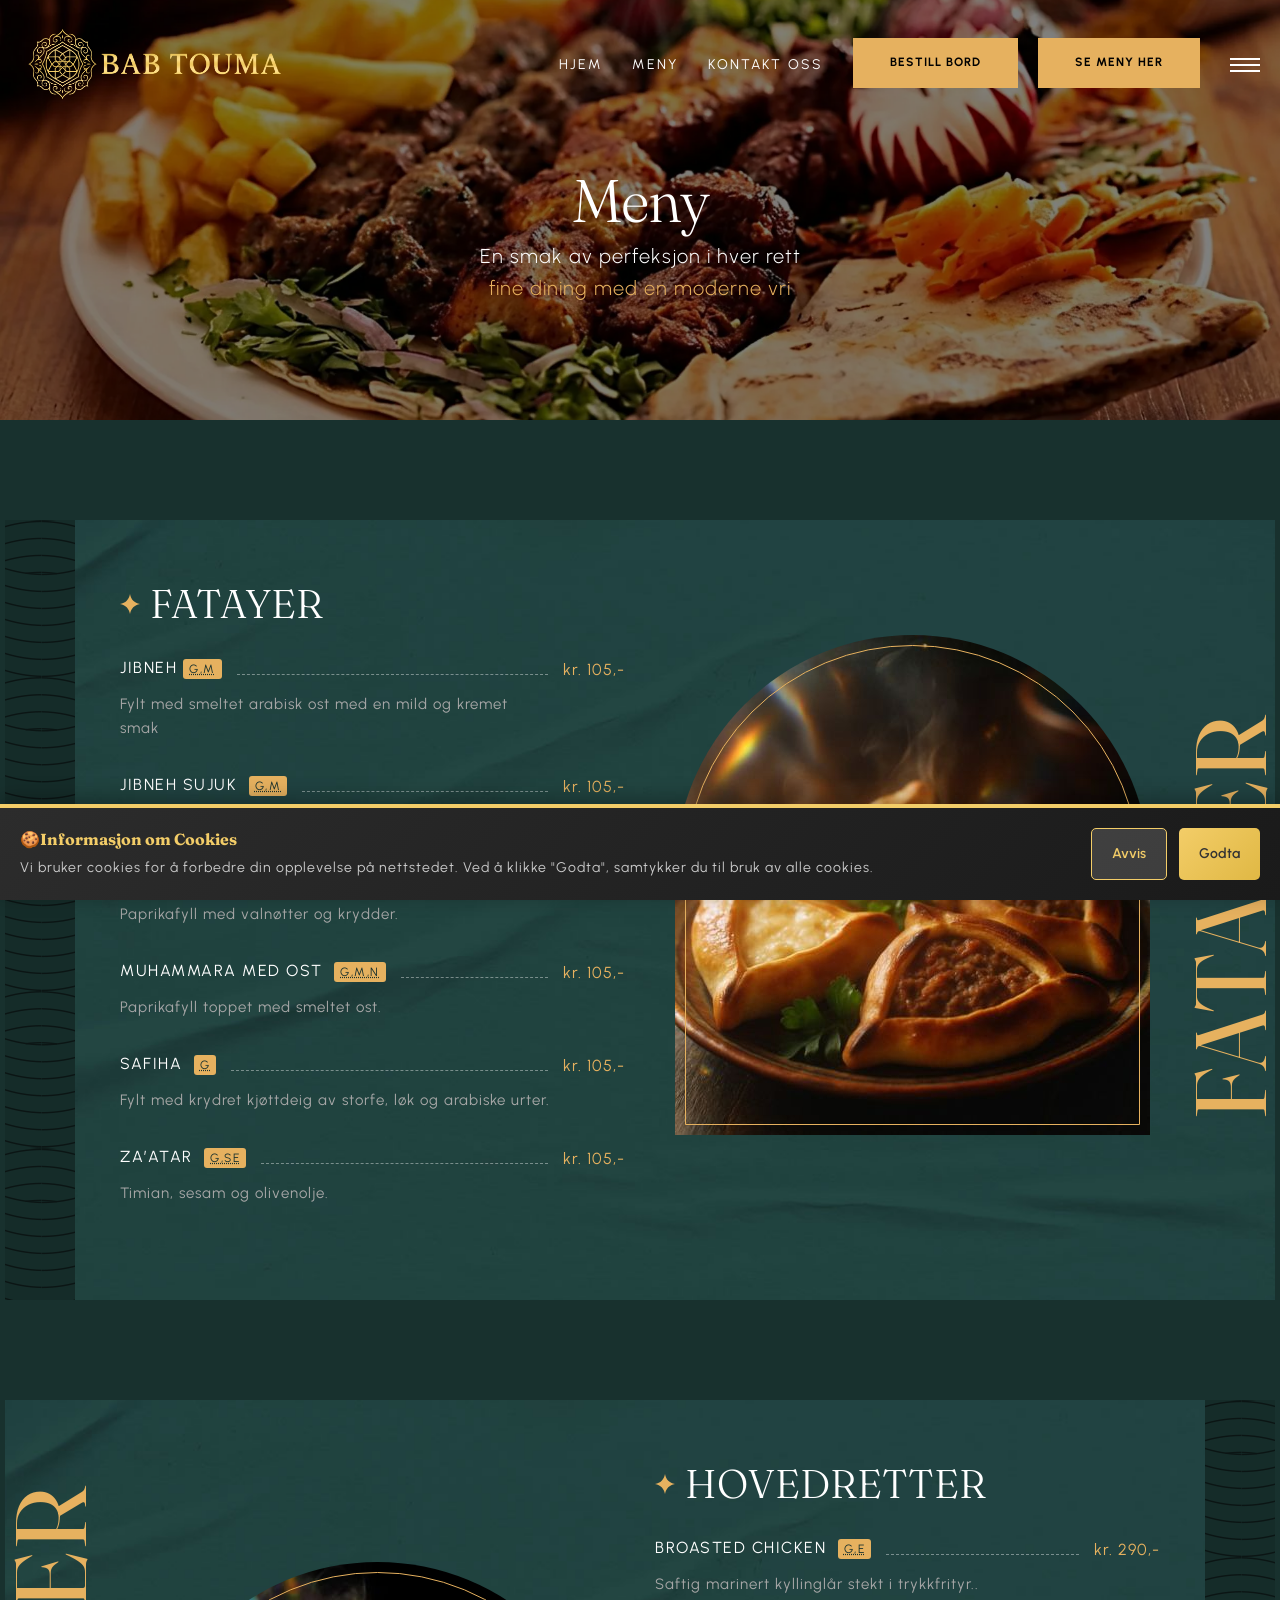
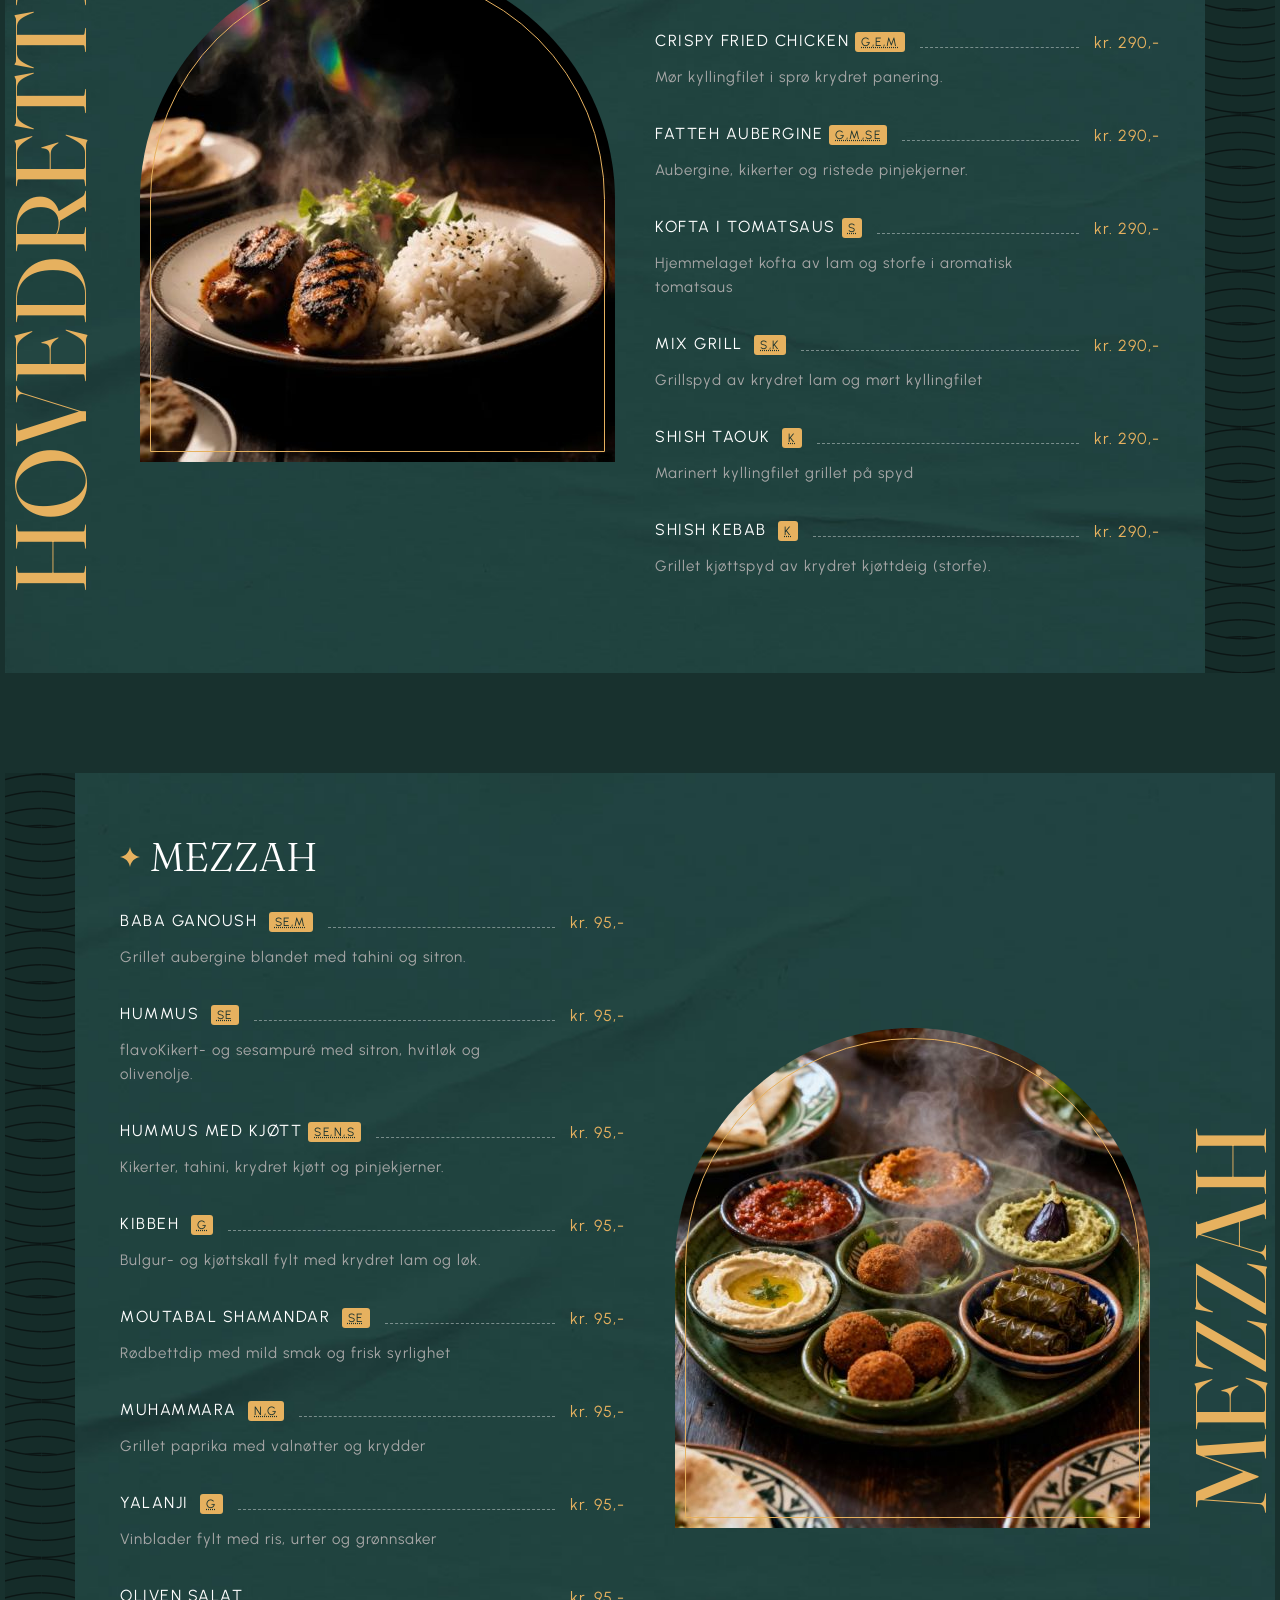
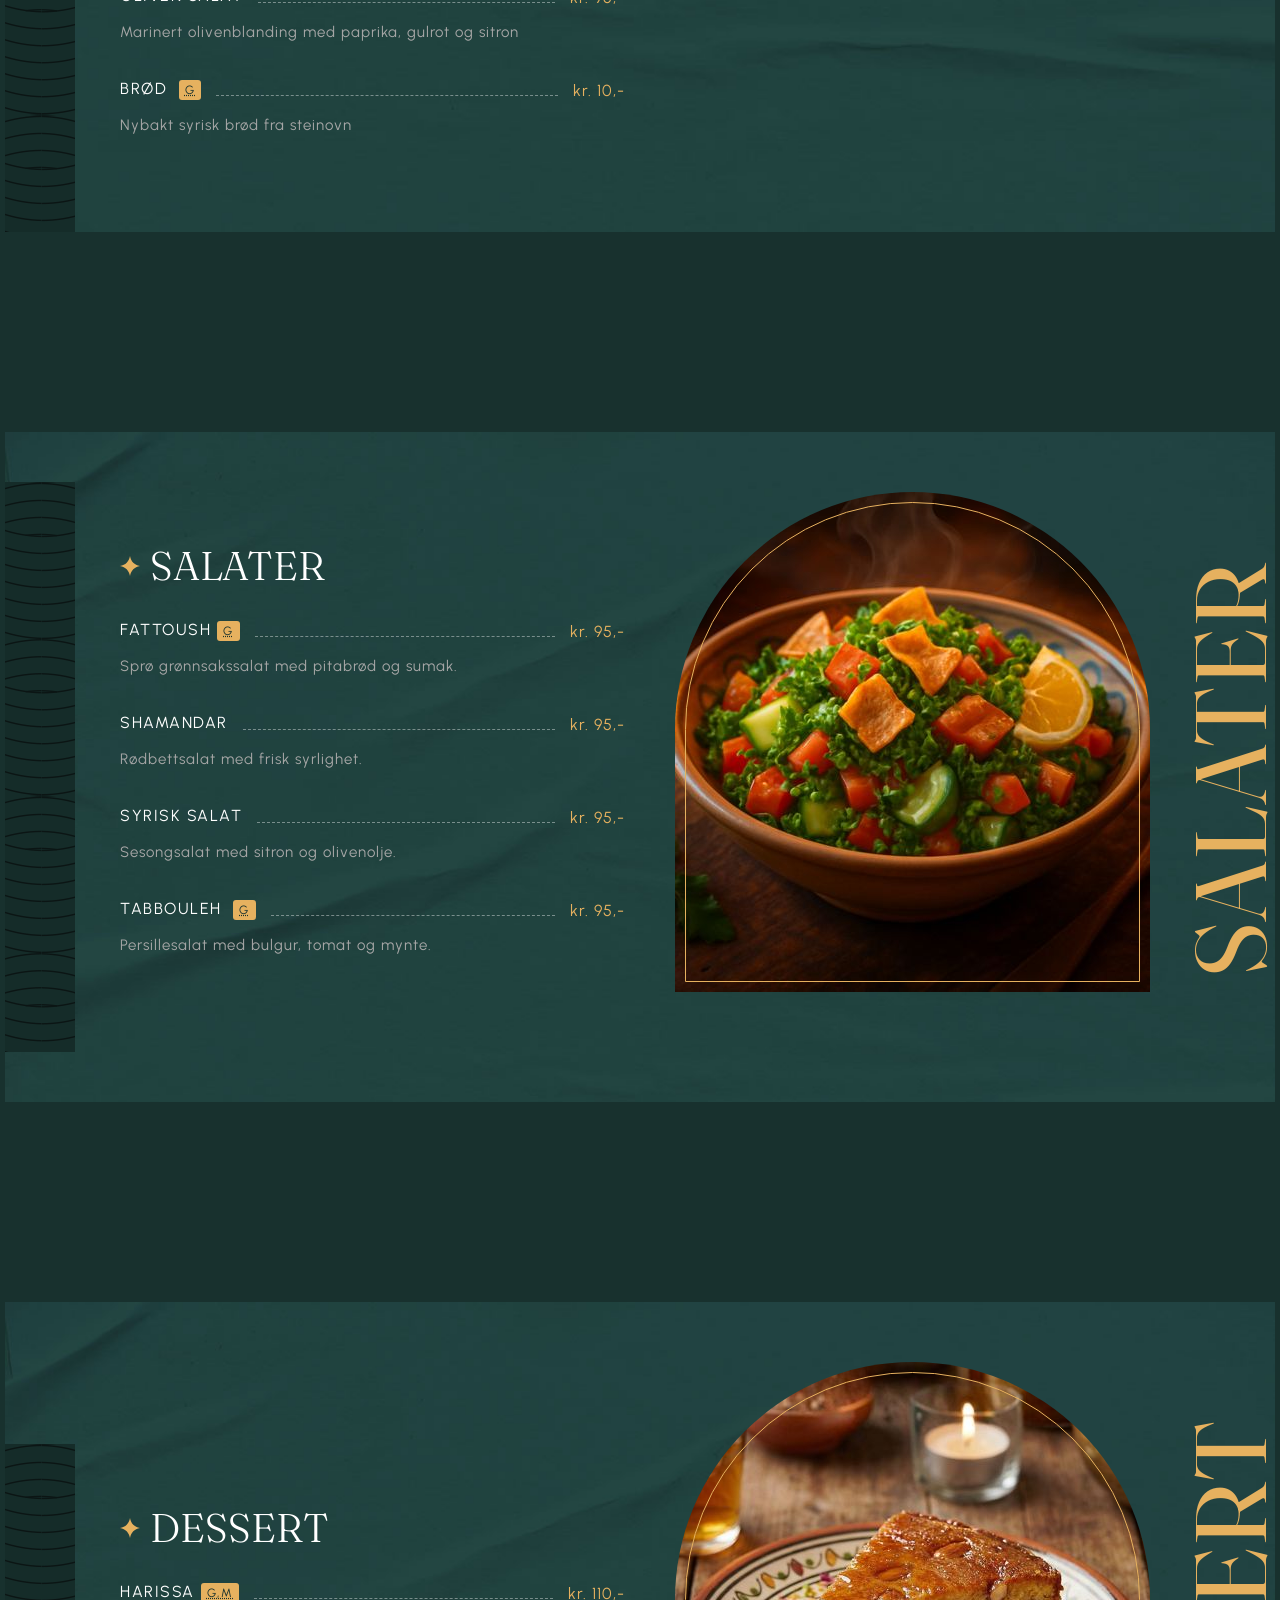
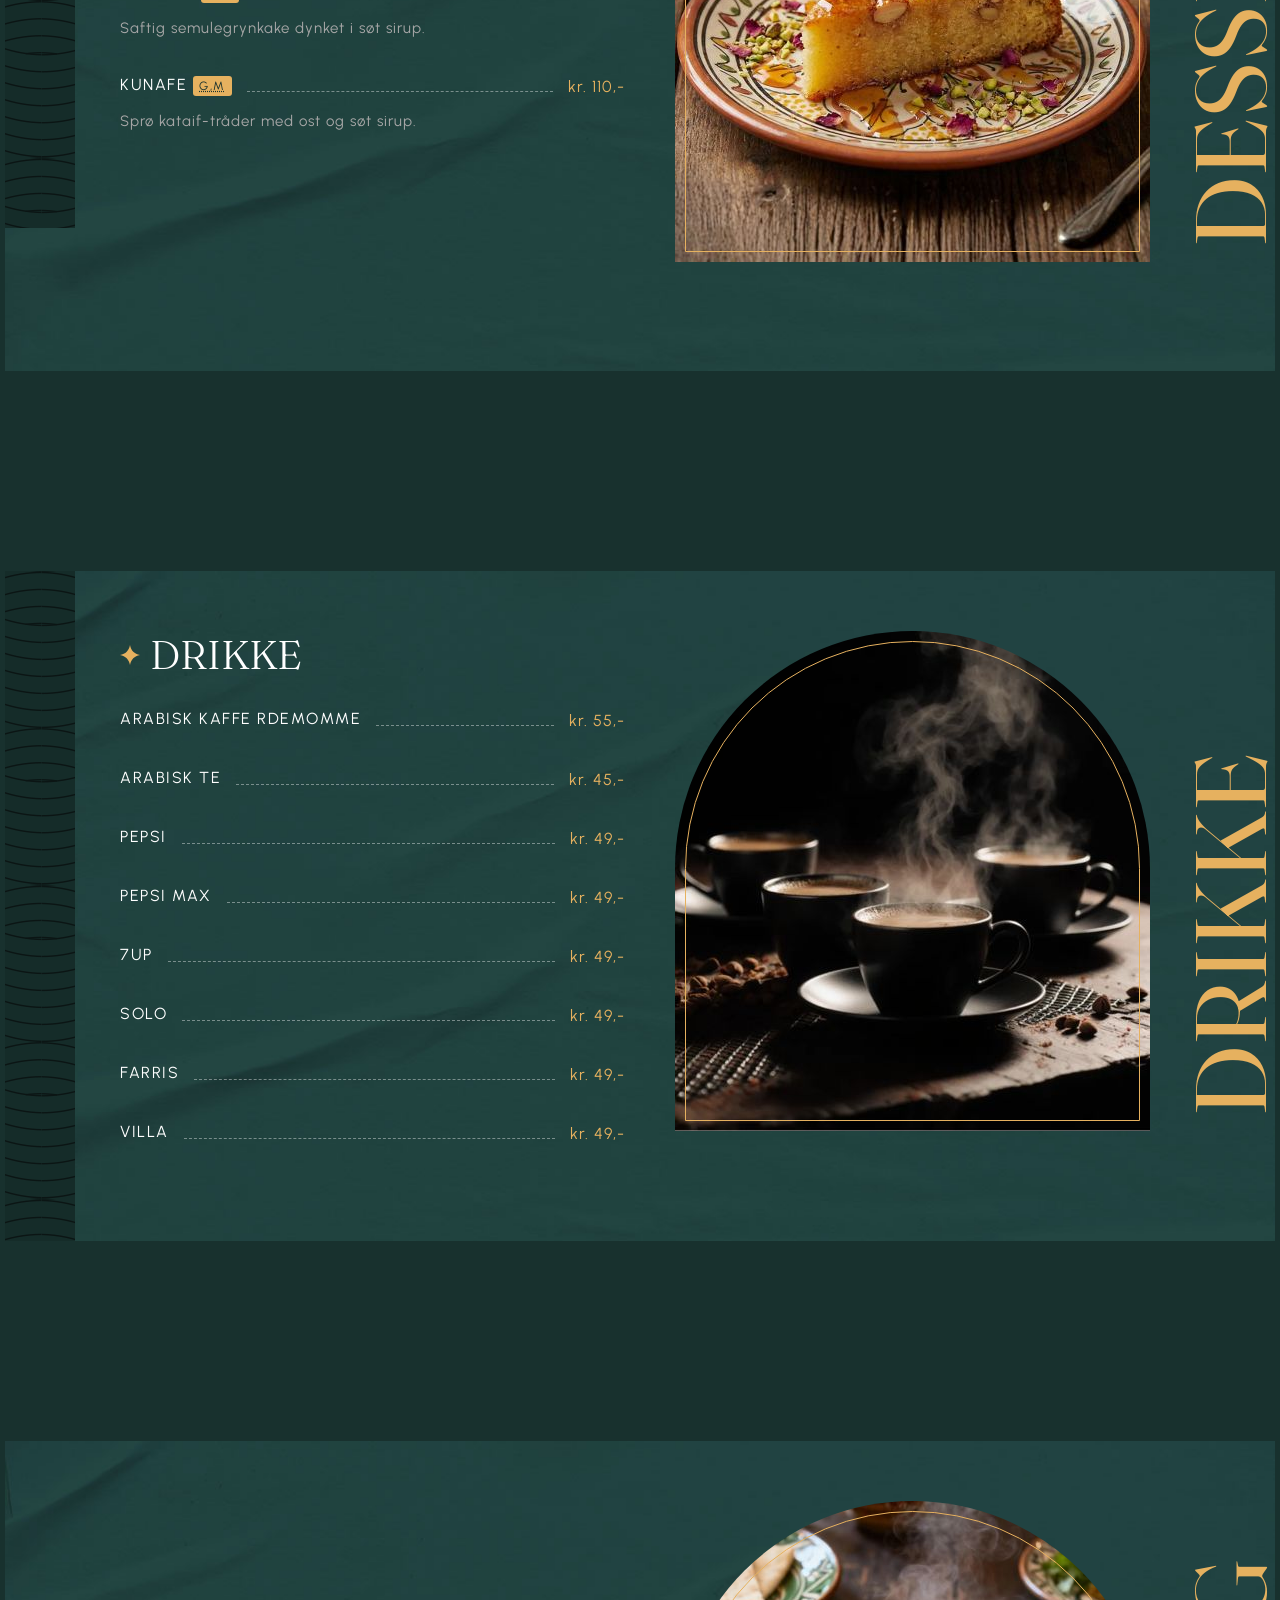
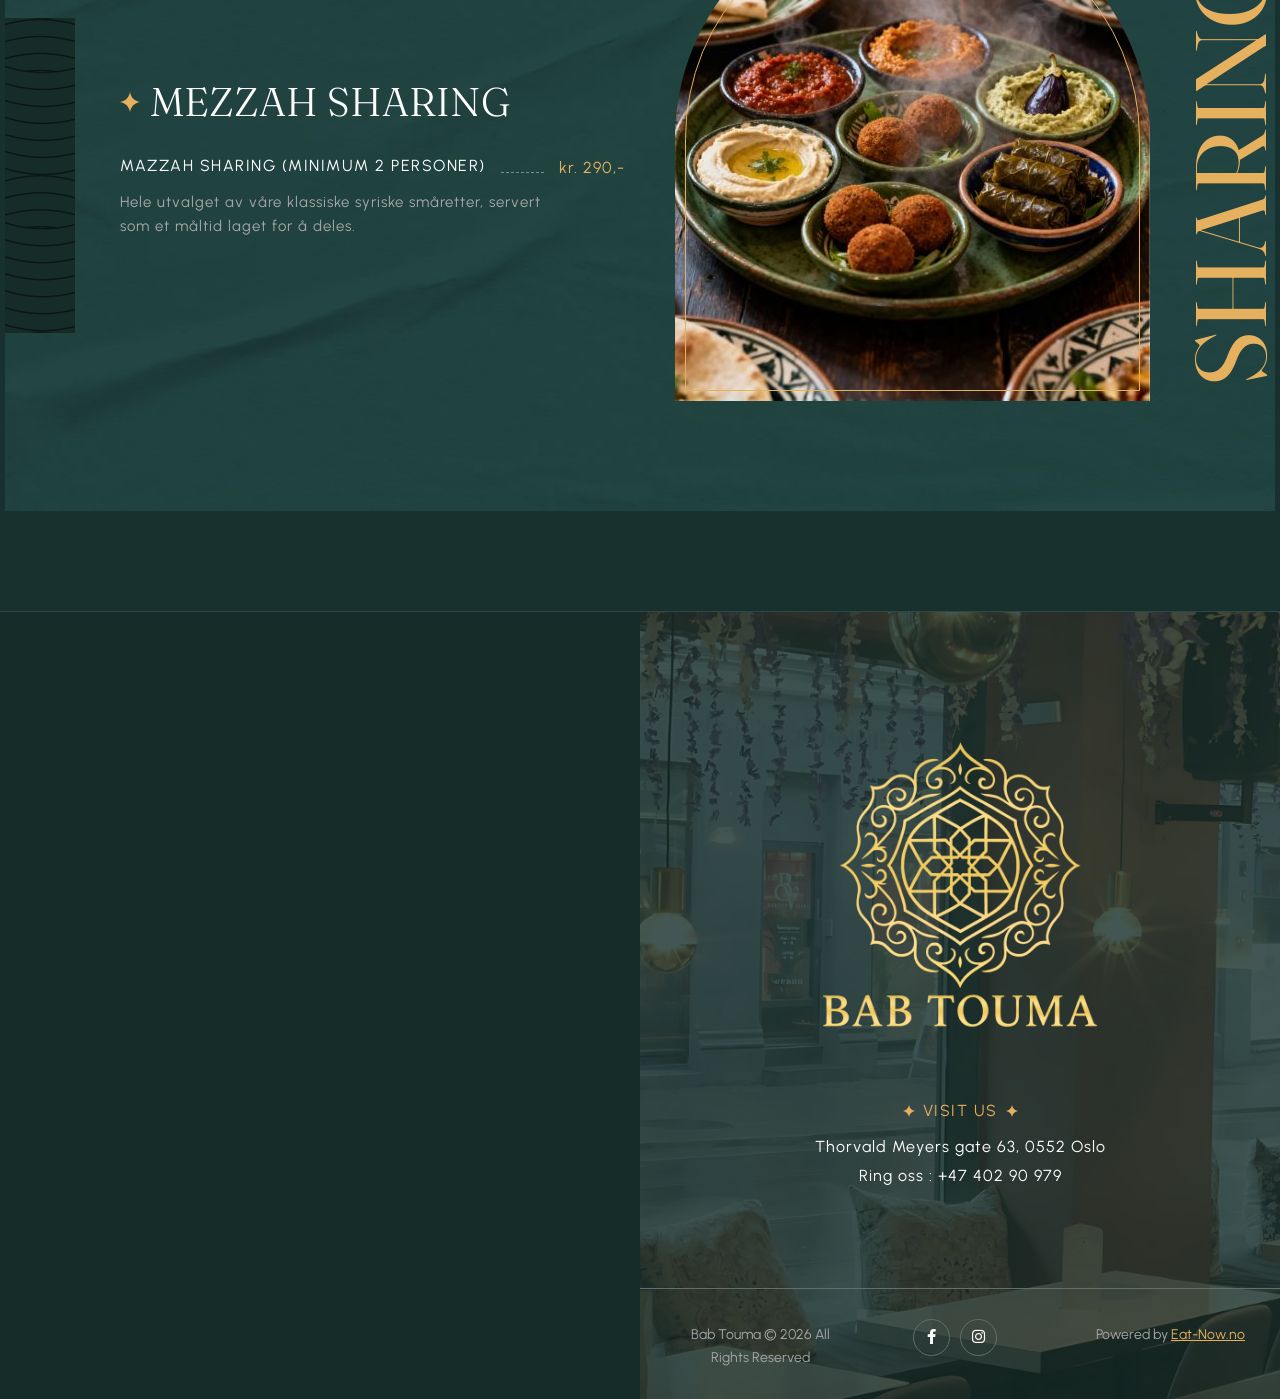
<file: meny.html>
<!DOCTYPE html>
<html lang="en">

<head>
    <meta charset="utf-8">
    <title>Meny - Bab Touma | Autentisk syrisk mat og opplevelse i hjertet av Oslo</title>
    <!-- Stylesheets -->
    <link href="css/bootstrap.css" rel="stylesheet">
    <link href="css/style.css" rel="stylesheet">
    <link rel="shortcut icon" href="images/favicon.png" type="image/x-icon">
    <link rel="icon" href="images/favicon.png" type="image/x-icon">
    <!-- Responsive -->
    <meta http-equiv="X-UA-Compatible" content="IE=edge">
    <meta name="viewport" content="width=device-width, initial-scale=1.0, maximum-scale=1.0, user-scalable=0">
    <meta name="theme-color" content="#152C29" />
    <link href="css/responsive.css" rel="stylesheet">


</head>

<body>
    <div class="page-wrapper">

        <!-- Preloader -->
        <div class="loader-wrap">
            <div class="preloader">
                <div class="preloader-close">x</div>
                <div id="handle-preloader" class="handle-preloader">
                    <div class="animation-preloader">
                        <div class="spinner"></div>
                        <div class="txt-loading">
                            <span data-text-preloader="B" class="letters-loading">
                                B
                            </span>
                            <span data-text-preloader="A" class="letters-loading">
                                A
                            </span>
                            <span data-text-preloader="B" class="letters-loading">
                                B
                            </span>
                            <span data-text-preloader="T" class="letters-loading">
                                T
                            </span>
                            <span data-text-preloader="O" class="letters-loading">
                                O
                            </span>
                            <span data-text-preloader="U" class="letters-loading">
                                U
                            </span>
                            <span data-text-preloader="M" class="letters-loading">
                                M
                            </span>
                            <span data-text-preloader="A" class="letters-loading">
                                A
                            </span>
                        </div>
                    </div>
                </div>
            </div>
        </div>
        <!-- Preloader End -->

        <!-- Main Header-->
        <header class="main-header">
            <div class="header-top">
                <div class="auto-container">
                    <div class="inner clearfix">
                        <div class="top-left clearfix">
                            <ul class="top-info clearfix">
                                <li><i class="icon far fa-map-marker-alt"></i> Thorvald Meyers gate 63, 0552 Oslo</li>
                                <li><i class="icon far fa-clock"></i> Daily : 8.00 am to 10.00 pm</li>
                            </ul>
                        </div>
                        <div class="top-right clearfix">
                            <ul class="top-info clearfix">
                                <li><a href="tel:+4723456789"><i class="icon far fa-phone"></i> +47 234 56 789</a></li>
                                <li><a href="mailto:info@babtoumabar.no"><i class="icon far fa-envelope"></i>
                                        info@babtoumabar.no</a></li>
                            </ul>
                        </div>
                    </div>
                </div>
            </div>
            <!-- Header Upper -->
            <div class="header-upper">
                <div class="auto-container">
                    <!-- Main Box -->
                    <div class="main-box clearfix">
                        <!--Logo-->
                        <div class="logo-box">
                            <div class="logo"><a href="index.html"
                                    title="Bab Touma | Autentisk syrisk mat og opplevelse i hjertet av Oslo"><img
                                        src="images/logo_color.webp" alt="logo"
                                        title="Bab Touma | Autentisk syrisk mat og opplevelse i hjertet av Oslo"></a>
                            </div>
                        </div>

                        <div class="nav-box clearfix">
                            <!--Nav Outer-->
                            <div class="nav-outer clearfix">
                                <nav class="main-menu">
                                    <ul class="navigation clearfix">
                                        <li><a href="index.html">Hjem</a></li>
                                        <li><a href="meny.html">Meny</a></li>
                                        <li><a href="kontakt.html">Kontakt Oss</a></li>
                                        <li>
                                            <div class="link link-btn" style="margin-top: 8px;margin-right: -10px;">
                                                <a href="https://selfservice.munu.app/booking/Bab-Touma-Bar"
                                                    class="theme-btn btn-style-one clearfix">
                                                    <span class="btn-wrap">
                                                        <span class="text-one">Bestill Bord</span>
                                                        <span class="text-two">Bestill Bord</span>
                                                    </span>
                                                </a>
                                            </div>
                                        </li>
                                    </ul>

                                </nav>
                                <!-- Main Menu End-->
                            </div>
                            <!--Nav Outer End-->

                            <div class="links-box clearfix">
                                <div class="link link-btn">
                                    <a href="meny.html" class="theme-btn btn-style-one clearfix">
                                        <span class="btn-wrap">
                                            <span class="text-one">Se Meny Her</span>
                                            <span class="text-two">Se Meny Her</span>
                                        </span>
                                    </a>
                                </div>
                                <div class="link info-toggler">
                                    <button class="info-btn">
                                        <span class="hamburger">
                                            <span class="top-bun"></span>
                                            <span class="meat"></span>
                                            <span class="bottom-bun"></span>
                                        </span>
                                    </button>
                                </div>
                            </div>

                            <!-- Hidden Nav Toggler -->
                            <div class="nav-toggler">
                                <button class="hidden-bar-opener">
                                    <span class="hamburger">
                                        <span class="top-bun"></span>
                                        <span class="meat"></span>
                                        <span class="bottom-bun"></span>
                                    </span>
                                </button>
                            </div>

                        </div>

                    </div>
                </div>
            </div>
        </header>
        <!--End Main Header -->

        <!--Menu Backdrop-->
        <div class="menu-backdrop"></div>

        <!-- Hidden Navigation Bar -->
        <section class="hidden-bar">
            <!-- Hidden Bar Wrapper -->
            <div class="inner-box">
                <div class="cross-icon hidden-bar-closer"><span class="far fa-close"></span></div>
                <div class="logo-box"><a href="index.html"
                        title="Bab Touma | Autentisk syrisk mat og opplevelse i hjertet av Oslo"><img
                            src="images/logo.webp" alt="image"
                            title="Bab Touma | Autentisk syrisk mat og opplevelse i hjertet av Oslo"></a></div>

                <!-- .Side-menu -->
                <div class="side-menu">
                    <ul class="navigation clearfix">
                        <li><a href="index.html">Hjem</a> </li>
                        <li><a href="meny.html">Meny</a> </li>
                        <li><a href="kontakt.html">Kontakt</a> </li>
                        <li><a href="https://selfservice.munu.app/booking/Bab-Touma-Bar">BESTILL BORD</a> </li>
                    </ul>
                </div><!-- /.Side-menu -->

            </div><!-- / Hidden Bar Wrapper -->
        </section>
        <!-- / Hidden Bar -->

        <!--Info Back Drop-->
        <div class="info-back-drop"></div>

        <!-- Hidden Bar -->
        <section class="info-bar">
            <div class="inner-box">
                <div class="cross-icon"><span class="far fa-close"></span></div>
                <!-- <div class="image-box"><img src="images/resource/sidebar-image.jpg" alt="image" title=""></div> -->
                <div><a href="index.html" title="Bab Touma | Autentisk syrisk mat og opplevelse i hjertet av Oslo"><img
                            src="images/logo.webp" style="alt:image"
                            title="Bab Touma | Autentisk syrisk mat og opplevelse i hjertet av Oslo"></a></div>

                <h5 style="margin-top: 100px;">Besøk oss</h5>
                <ul class="info">
                    <li style="margin-bottom: 100px;">Thorvald Meyers gate 63 </br> 0552 Oslo</li>
                    <h5>ÅPNINGSTIDER</h5>
                    <ul>
                        <li>Mandag : STENGT</li>
                        <li>Tirsdag:15:00 – 01:00</li>
                        <li>Onsdag: 15:00 – 01:00</li>
                        <li>Torsdag:15:00 – 03:30</li>
                        <li>Fredag: 15:00 – 03:30</li>
                        <li>Lørdag: 13:00 – 03:30</li>
                        <li>Søndag: 15:00 – 01:00</li>
                    </ul>
                </ul>
                <div class="booking-info" style="margin-top: 100px;">
                    <div class="bk-no"><a href="tel:+47-402-90-979">Ring oss: +47 402 90 979</a></div>
                </div>
            </div>
        </section>
        <!--End Hidden Bar -->

        <!-- Inner Banner Section -->
        <section class="inner-banner">
            <div class="image-layer" style="background-image: url(images/main-slider/slider1.webp);"></div>
            <div class="auto-container">
                <div class="inner">
                    <h1>Meny</h1>
                    <div class="sub_text">
                        <p> En smak av perfeksjon i hver rett </br> <span class="primary-color"> fine dining med en
                                moderne vri </span></p>
                    </div>
                </div>
            </div>
        </section>
        <!--End Banner Section -->

        <!--Menu Section-->
        <section class="menu-one alternate section-kt">
            <div class="auto-container">

                <div class="row clearfix">

                    <div class="image-col col-lg-6 col-md-12 col-sm-12">

                        <div class="inner">
                            <div class="vertical-title"> FATAYER</div>
                            <div class="image"><img src="images/menu/fatayer.jpg" alt="image"></div>
                        </div>
                    </div>
                    <div class="menu-col col-lg-6 col-md-12 col-sm-12">
                        <div class="inner">
                            <div class="title-box">
                                <h3>FATAYER</h3>
                            </div>
                            <!--Block-->
                            <div class="dish-block">
                                <div class="inner-box">
                                    <div class="title clearfix">
                                        <div class="ttl clearfix">
                                            <h6><a href="#">Jibneh<span class="s-info">G,M</span></a></h6>
                                        </div> <span class="menu-list-line"> </span>
                                        <div class="price"><span>kr. 105,-</span></div>
                                    </div>
                                    <div class="text desc"><a href="#">Fylt med smeltet arabisk ost med en mild og
                                            kremet smak</a></div>
                                </div>
                            </div>
                            <!--Block-->
                            <div class="dish-block">
                                <div class="inner-box">
                                    <div class="title clearfix">
                                        <div class="ttl clearfix">
                                            <h6><a href="#">Jibneh Sujuk <span class="s-info">G,M</span></a></h6>
                                        </div> <span class="menu-list-line"> </span>
                                        <div class="price"><span>kr. 105,-</span></div>
                                    </div>
                                    <div class="text desc"><a href="#">Fylt med arabisk ost og krydret kjøttpølse
                                            (storfe)</a></div>
                                </div>
                            </div>
                            <!--Block-->
                            <div class="dish-block">
                                <div class="inner-box">
                                    <div class="title clearfix">
                                        <div class="ttl clearfix">
                                            <h6><a href="#">Muhammara<span class="s-info">G,N</span></a></h6>
                                        </div> <span class="menu-list-line"> </span>
                                        <div class="price"><span>kr. 105,-</span></div>
                                    </div>
                                    <div class="text desc"><a href="#">Paprikafyll med valnøtter og krydder.</a></div>
                                </div>
                            </div>
                            <!--Block-->
                            <div class="dish-block">
                                <div class="inner-box">
                                    <div class="title clearfix">
                                        <div class="ttl clearfix">
                                            <h6><a href="#">Muhammara med ost <span class="s-info">G,M,N</span></a></h6>
                                        </div> <span class="menu-list-line"> </span>
                                        <div class="price"><span>kr. 105,-</span></div>
                                    </div>
                                    <div class="text desc"><a href="#">Paprikafyll toppet med smeltet ost.</a></div>
                                </div>
                            </div>
                            <!--Block-->
                            <div class="dish-block">
                                <div class="inner-box">
                                    <div class="title clearfix">
                                        <div class="ttl clearfix">
                                            <h6><a href="#">Safiha <span class="s-info">G</span></a></h6>
                                        </div> <span class="menu-list-line"> </span>
                                        <div class="price"><span>kr. 105,-</span></div>
                                    </div>
                                    <div class="text desc"><a href="#">Fylt med krydret kjøttdeig av storfe, løk og
                                            arabiske urter.</a></div>
                                </div>
                            </div>
                            <!--Block-->
                            <div class="dish-block">
                                <div class="inner-box">
                                    <div class="title clearfix">
                                        <div class="ttl clearfix">
                                            <h6><a href="#">Za’atar <span class="s-info">G,SE</span></a></h6>
                                        </div> <span class="menu-list-line"> </span>
                                        <div class="price"><span>kr. 105,-</span></div>
                                    </div>
                                    <div class="text desc"><a href="#">Timian, sesam og olivenolje.</a></div>
                                </div>
                            </div>

                        </div>
                    </div>
                </div>
            </div>
        </section>

        <!--Menu Section-->
        <section class="menu-one">
            <div class="auto-container">

                <div class="row clearfix">
                    <div class="image-col col-lg-6 col-md-12 col-sm-12">
                        <div class="inner">
                            <div class="vertical-title"> HOVEDRETTER</div>
                            <div class="image"><img src="images/menu/hoverdretter.jpg" alt="image"></div>
                        </div>
                    </div>
                    <div class="menu-col col-lg-6 col-md-12 col-sm-12">
                        <div class="inner">
                            <div class="title-box">
                                <h3>HOVEDRETTER</h3>
                            </div>
                            <!--Block-->
                            <div class="dish-block">
                                <div class="inner-box">
                                    <div class="title clearfix">
                                        <div class="ttl clearfix">
                                            <h6><a href="#">Broasted Chicken <span class="s-info">G,E</span></a></h6>
                                        </div> <span class="menu-list-line"> </span>
                                        <div class="price"><span>kr. 290,-</span></div>
                                    </div>
                                    <div class="text desc"><a href="#">Saftig marinert kyllinglår stekt i
                                            trykkfrityr..</a></div>
                                </div>
                            </div>
                            <!--Block-->
                            <div class="dish-block">
                                <div class="inner-box">
                                    <div class="title clearfix">
                                        <div class="ttl clearfix">
                                            <h6><a href="#">Crispy Fried Chicken<span class="s-info">G,E,M</span> </a>
                                            </h6>
                                        </div> <span class="menu-list-line"> </span>
                                        <div class="price"><span>kr. 290,-</span></div>
                                    </div>
                                    <div class="text desc"><a href="#">Mør kyllingfilet i sprø krydret panering.</a>
                                    </div>
                                </div>
                            </div>
                            <!--Block-->
                            <div class="dish-block">
                                <div class="inner-box">
                                    <div class="title clearfix">
                                        <div class="ttl clearfix">
                                            <h6><a href="#">Fatteh Aubergine<span class="s-info">G,M,SE</span> </a></h6>
                                        </div> <span class="menu-list-line"> </span>
                                        <div class="price"><span>kr. 290,-</span></div>
                                    </div>
                                    <div class="text desc"><a href="#">Aubergine, kikerter og ristede pinjekjerner.</a>
                                    </div>
                                </div>
                            </div>
                            <!--Block-->
                            <div class="dish-block">
                                <div class="inner-box">
                                    <div class="title clearfix">
                                        <div class="ttl clearfix">
                                            <h6><a href="#">Kofta i tomatsaus<span class="s-info">S</span> </a></h6>
                                        </div> <span class="menu-list-line"> </span>
                                        <div class="price"><span>kr. 290,-</span></div>
                                    </div>
                                    <div class="text desc"><a href="#">Hjemmelaget kofta av lam og storfe i aromatisk
                                            tomatsaus</a></div>
                                </div>
                            </div>
                            <!--Block-->
                            <div class="dish-block">
                                <div class="inner-box">
                                    <div class="title clearfix">
                                        <div class="ttl clearfix">
                                            <h6><a href="#">Mix Grill <span class="s-info">S,K</span> </a></h6>
                                        </div> <span class="menu-list-line"> </span>
                                        <div class="price"><span>kr. 290,-</span></div>
                                    </div>
                                    <div class="text desc"><a href="#">Grillspyd av krydret lam og mørt kyllingfilet</a>
                                    </div>
                                </div>
                            </div>
                            <!--Block-->
                            <div class="dish-block">
                                <div class="inner-box">
                                    <div class="title clearfix">
                                        <div class="ttl clearfix">
                                            <h6><a href="#">Shish Taouk <span class="s-info">K</span> </a></h6>
                                        </div> <span class="menu-list-line"> </span>
                                        <div class="price"><span>kr. 290,-</span></div>
                                    </div>
                                    <div class="text desc"><a href="#">Marinert kyllingfilet grillet på spyd</a></div>
                                </div>
                            </div>
                            <!--Block-->
                            <div class="dish-block">
                                <div class="inner-box">
                                    <div class="title clearfix">
                                        <div class="ttl clearfix">
                                            <h6><a href="#">Shish Kebab <span class="s-info">K</span> </a></h6>
                                        </div> <span class="menu-list-line"> </span>
                                        <div class="price"><span>kr. 290,-</span></div>
                                    </div>
                                    <div class="text desc"><a href="#">Grillet kjøttspyd av krydret kjøttdeig
                                            (storfe).</a></div>
                                </div>
                            </div>
                        </div>
                    </div>
                </div>
            </div>
        </section>

        <!--Menu Section-->
        <section class="menu-one alternate section-kt">

            <div class="auto-container">
                <div class="row clearfix">
                    <div class="image-col col-lg-6 col-md-12 col-sm-12">
                        <div class="inner">
                            <div class="vertical-title"> MEZZAH </div>
                            <div class="image"><img src="images/menu/mezzah.jpg" alt="image"></div>
                        </div>
                    </div>
                    <div class="menu-col col-lg-6 col-md-12 col-sm-12">
                        <div class="inner">
                            <div class="title-box">
                                <h3>MEZZAH </h3>
                            </div>
                            <!--Block-->
                            <div class="dish-block">
                                <div class="inner-box">
                                    <div class="title clearfix">
                                        <div class="ttl clearfix">
                                            <h6><a href="#">Baba Ganoush <span class="s-info">SE,M</span></a></h6>
                                        </div> <span class="menu-list-line"> </span>
                                        <div class="price"><span>kr. 95,-</span></div>
                                    </div>
                                    <div class="text desc"><a href="#">Grillet aubergine blandet med tahini og
                                            sitron.</a></div>
                                </div>
                            </div>
                            <!--Block-->
                            <div class="dish-block">
                                <div class="inner-box">
                                    <div class="title clearfix">
                                        <div class="ttl clearfix">
                                            <h6><a href="#">Hummus <span class="s-info">SE</span></a></h6>
                                        </div> <span class="menu-list-line"> </span>
                                        <div class="price"><span>kr. 95,-</span></div>
                                    </div>
                                    <div class="text desc"><a href="#">flavoKikert- og sesampuré med sitron, hvitløk og
                                            olivenolje.</a></div>
                                </div>
                            </div>
                            <!--Block-->
                            <div class="dish-block">
                                <div class="inner-box">
                                    <div class="title clearfix">
                                        <div class="ttl clearfix">
                                            <h6><a href="#">Hummus med kjøtt<span class="s-info">SE,N,S</span> </a></h6>
                                        </div> <span class="menu-list-line"> </span>
                                        <div class="price"><span>kr. 95,-</span></div>
                                    </div>
                                    <div class="text desc"><a href="#">Kikerter, tahini, krydret kjøtt og
                                            pinjekjerner.</a></div>
                                </div>
                            </div>
                            <!--Block-->
                            <div class="dish-block">
                                <div class="inner-box">
                                    <div class="title clearfix">
                                        <div class="ttl clearfix">
                                            <h6><a href="#">Kibbeh <span class="s-info">G</span> </a></h6>
                                        </div> <span class="menu-list-line"> </span>
                                        <div class="price"><span>kr. 95,-</span></div>
                                    </div>
                                    <div class="text desc"><a href="#">Bulgur- og kjøttskall fylt med krydret lam og
                                            løk.</a></div>
                                </div>
                            </div>
                            <!--Block-->
                            <div class="dish-block">
                                <div class="inner-box">
                                    <div class="title clearfix">
                                        <div class="ttl clearfix">
                                            <h6><a href="#">Moutabal Shamandar <span class="s-info">SE</span> </a></h6>
                                        </div> <span class="menu-list-line"> </span>
                                        <div class="price"><span>kr. 95,-</span></div>
                                    </div>
                                    <div class="text desc"><a href="#">Rødbettdip med mild smak og frisk syrlighet</a>
                                    </div>
                                </div>
                            </div>
                            <!--Block-->
                            <div class="dish-block">
                                <div class="inner-box">
                                    <div class="title clearfix">
                                        <div class="ttl clearfix">
                                            <h6><a href="#">Muhammara <span class="s-info">N,G</span> </a></h6>
                                        </div> <span class="menu-list-line"> </span>
                                        <div class="price"><span>kr. 95,-</span></div>
                                    </div>
                                    <div class="text desc"><a href="#">Grillet paprika med valnøtter og krydder</a>
                                    </div>
                                </div>
                            </div>
                            <!--Block-->
                            <div class="dish-block">
                                <div class="inner-box">
                                    <div class="title clearfix">
                                        <div class="ttl clearfix">
                                            <h6><a href="#">Yalanji <span class="s-info">G</span> </a></h6>
                                        </div> <span class="menu-list-line"> </span>
                                        <div class="price"><span>kr. 95,-</span></div>
                                    </div>
                                    <div class="text desc"><a href="#">Vinblader fylt med ris, urter og grønnsaker</a>
                                    </div>
                                </div>
                            </div>
                            <!--Block-->
                            <div class="dish-block">
                                <div class="inner-box">
                                    <div class="title clearfix">
                                        <div class="ttl clearfix">
                                            <h6><a href="#">Oliven salat </a></h6>
                                        </div> <span class="menu-list-line"> </span>
                                        <div class="price"><span>kr. 95,-</span></div>
                                    </div>
                                    <div class="text desc"><a href="#">Marinert olivenblanding med paprika, gulrot og
                                            sitron</a></div>
                                </div>
                            </div>
                            <!--Block-->
                            <div class="dish-block">
                                <div class="inner-box">
                                    <div class="title clearfix">
                                        <div class="ttl clearfix">
                                            <h6><a href="#">Brød <span class="s-info">G</span> </a></h6>
                                        </div> <span class="menu-list-line"> </span>
                                        <div class="price"><span>kr. 10,-</span></div>
                                    </div>
                                    <div class="text desc"><a href="#">Nybakt syrisk brød fra steinovn</a></div>
                                </div>
                            </div>

                        </div>
                    </div>
                </div>
            </div>
        </section>

        <!--Menu Section-->
        <section class="menu-one alternate section-kt">

            <div class="auto-container">
                <div class="row clearfix">
                    <div class="image-col col-lg-6 col-md-12 col-sm-12">
                        <div class="inner">
                            <div class="vertical-title"> SALATER </div>
                            <div class="image"><img src="images/menu/salatter.jpg" alt="image"></div>
                        </div>
                    </div>
                    <div class="menu-col col-lg-6 col-md-12 col-sm-12">
                        <div class="inner">
                            <div class="title-box">
                                <h3>SALATER </h3>
                            </div>
                            <!--Block-->
                            <div class="dish-block">
                                <div class="inner-box">
                                    <div class="title clearfix">
                                        <div class="ttl clearfix">
                                            <h6><a href="#">Fattoush<span class="s-info">G</span></a></h6>
                                        </div> <span class="menu-list-line"> </span>
                                        <div class="price"><span>kr. 95,-</span></div>
                                    </div>
                                    <div class="text desc"><a href="#">Sprø grønnsakssalat med pitabrød og sumak.</a>
                                    </div>
                                </div>
                            </div>
                            <!--Block-->
                            <div class="dish-block">
                                <div class="inner-box">
                                    <div class="title clearfix">
                                        <div class="ttl clearfix">
                                            <h6><a href="#">Shamandar </a></h6>
                                        </div> <span class="menu-list-line"> </span>
                                        <div class="price"><span>kr. 95,-</span></div>
                                    </div>
                                    <div class="text desc"><a href="#">Rødbettsalat med frisk syrlighet.</a></div>
                                </div>
                            </div>
                            <!--Block-->
                            <div class="dish-block">
                                <div class="inner-box">
                                    <div class="title clearfix">
                                        <div class="ttl clearfix">
                                            <h6><a href="#">Syrisk salat </a></h6>
                                        </div> <span class="menu-list-line"> </span>
                                        <div class="price"><span>kr. 95,-</span></div>
                                    </div>
                                    <div class="text desc"><a href="#">Sesongsalat med sitron og olivenolje.</a></div>
                                </div>
                            </div>
                            <!--Block-->
                            <div class="dish-block">
                                <div class="inner-box">
                                    <div class="title clearfix">
                                        <div class="ttl clearfix">
                                            <h6><a href="#">Tabbouleh <span class="s-info">G</span> </a></h6>
                                        </div> <span class="menu-list-line"> </span>
                                        <div class="price"><span>kr. 95,-</span></div>
                                    </div>
                                    <div class="text desc"><a href="#">Persillesalat med bulgur, tomat og mynte.</a>
                                    </div>
                                </div>
                            </div>
                        </div>
                    </div>
                </div>
            </div>
        </section>

        <!--Menu Section-->
        <section class="menu-one alternate section-kt">

            <div class="auto-container">
                <div class="row clearfix">
                    <div class="image-col col-lg-6 col-md-12 col-sm-12">
                        <div class="inner">
                            <div class="vertical-title"> DESSERT </div>
                            <div class="image"><img src="images/menu/desserter.jpg" alt="image"></div>
                        </div>
                    </div>
                    <div class="menu-col col-lg-6 col-md-12 col-sm-12">
                        <div class="inner">
                            <div class="title-box">
                                <h3>DESSERT </h3>
                            </div>
                            <!--Block-->
                            <div class="dish-block">
                                <div class="inner-box">
                                    <div class="title clearfix">
                                        <div class="ttl clearfix">
                                            <h6><a href="#">Harissa<span class="s-info">G,M</span></a></h6>
                                        </div> <span class="menu-list-line"> </span>
                                        <div class="price"><span>kr. 110,-</span></div>
                                    </div>
                                    <div class="text desc"><a href="#">Saftig semulegrynkake dynket i søt sirup.</a>
                                    </div>
                                </div>
                            </div>
                            <!--Block-->
                            <div class="dish-block">
                                <div class="inner-box">
                                    <div class="title clearfix">
                                        <div class="ttl clearfix">
                                            <h6><a href="#">Kunafe<span class="s-info">G,M</span></a></h6>
                                        </div> <span class="menu-list-line"> </span>
                                        <div class="price"><span>kr. 110,-</span></div>
                                    </div>
                                    <div class="text desc"><a href="#">Sprø kataif-tråder med ost og søt sirup.</a>
                                    </div>
                                </div>
                            </div>
                        </div>
                    </div>
                </div>
            </div>
        </section>

        <!--Menu Section-->
        <section class="menu-one alternate section-kt">

            <div class="auto-container">
                <div class="row clearfix">
                    <div class="image-col col-lg-6 col-md-12 col-sm-12">
                        <div class="inner">
                            <div class="vertical-title"> DRIKKE </div>
                            <div class="image"><img src="images/menu/drinks.jpg" alt="image"></div>
                        </div>
                    </div>
                    <div class="menu-col col-lg-6 col-md-12 col-sm-12">
                        <div class="inner">
                            <div class="title-box">
                                <h3>DRIKKE</h3>
                            </div>
                            <!--Block-->
                            <div class="dish-block">
                                <div class="inner-box">
                                    <div class="title clearfix">
                                        <div class="ttl clearfix">
                                            <h6><a href="#">Arabisk kaffe rdemomme</a></h6>
                                        </div> <span class="menu-list-line"> </span>
                                        <div class="price"><span>kr. 55,-</span></div>
                                    </div>

                                </div>
                            </div>
                            <!--Block-->
                            <div class="dish-block">
                                <div class="inner-box">
                                    <div class="title clearfix">
                                        <div class="ttl clearfix">
                                            <h6><a href="#">Arabisk te </a></h6>
                                        </div> <span class="menu-list-line"> </span>
                                        <div class="price"><span>kr. 45,-</span></div>
                                    </div>

                                </div>
                            </div>
                            <!--Block-->
                            <div class="dish-block">
                                <div class="inner-box">
                                    <div class="title clearfix">
                                        <div class="ttl clearfix">
                                            <h6><a href="#">Pepsi</a></h6>
                                        </div> <span class="menu-list-line"> </span>
                                        <div class="price"><span>kr. 49,-</span></div>
                                    </div>

                                </div>
                            </div>
                            <!--Block-->
                            <div class="dish-block">
                                <div class="inner-box">
                                    <div class="title clearfix">
                                        <div class="ttl clearfix">
                                            <h6><a href="#">Pepsi Max</a></h6>
                                        </div> <span class="menu-list-line"> </span>
                                        <div class="price"><span>kr. 49,-</span></div>
                                    </div>

                                </div>
                            </div>
                            <!--Block-->
                            <div class="dish-block">
                                <div class="inner-box">
                                    <div class="title clearfix">
                                        <div class="ttl clearfix">
                                            <h6><a href="#">7Up</a></h6>
                                        </div> <span class="menu-list-line"> </span>
                                        <div class="price"><span>kr. 49,-</span></div>
                                    </div>

                                </div>
                            </div>
                            <!--Block-->
                            <div class="dish-block">
                                <div class="inner-box">
                                    <div class="title clearfix">
                                        <div class="ttl clearfix">
                                            <h6><a href="#">Solo</a></h6>
                                        </div> <span class="menu-list-line"> </span>
                                        <div class="price"><span>kr. 49,-</span></div>
                                    </div>

                                </div>
                            </div>
                            <!--Block-->
                            <div class="dish-block">
                                <div class="inner-box">
                                    <div class="title clearfix">
                                        <div class="ttl clearfix">
                                            <h6><a href="#">Farris</a></h6>
                                        </div> <span class="menu-list-line"> </span>
                                        <div class="price"><span>kr. 49,-</span></div>
                                    </div>

                                </div>
                            </div>
                            <!--Block-->
                            <div class="dish-block">
                                <div class="inner-box">
                                    <div class="title clearfix">
                                        <div class="ttl clearfix">
                                            <h6><a href="#">Villa</a></h6>
                                        </div> <span class="menu-list-line"> </span>
                                        <div class="price"><span>kr. 49,-</span></div>
                                    </div>

                                </div>
                            </div>
                        </div>
                    </div>
                </div>
            </div>
        </section>

        <!--Menu Section-->
        <section class="menu-one alternate section-kt">

            <div class="auto-container">
                <div class="row clearfix">
                    <div class="image-col col-lg-6 col-md-12 col-sm-12">
                        <div class="inner">
                            <div class="vertical-title">SHARING</div>
                            <div class="image"><img src="images/menu/mezzah.jpg" alt="image"></div>
                        </div>
                    </div>
                    <div class="menu-col col-lg-6 col-md-12 col-sm-12">
                        <div class="inner">
                            <div class="title-box">
                                <h3>MEZZAH SHARING </h3>
                            </div>
                            <!--Block-->
                            <div class="dish-block">
                                <div class="inner-box">
                                    <div class="title clearfix">
                                        <div class="ttl clearfix">
                                            <h6><a href="#">Mazzah Sharing (minimum 2 personer)</a></h6>
                                        </div> <span class="menu-list-line"> </span>
                                        <div class="price"><span>kr. 290,-</span></div>
                                    </div>
                                    <div class="text desc"><a href="#">Hele utvalget av våre klassiske syriske
                                            småretter, servert som et måltid laget for å deles.</a></div>
                                </div>
                            </div>
                        </div>
                    </div>
                </div>
            </div>
        </section>



        <!--Reservation Section-->
        <!-- <section class="reserve-section style-two section-kt">
        <div class="image-layer" style="background-image: url(images/background/image-10.jpg);"></div>
        <div class="auto-container">
            <div class="outer-box">
                <div class="row clearfix">

                    <div class="reserv-col col-lg-8 col-md-12 col-sm-12 mx-auto">
                        <div class="inner">
                            <div class="title-box centered">
                                <div class="subtitle"><span>Online reservation</span></div>
                                <h2>Book A Table</h2>
                                <div class="request-info">Booking request <a href="#">+88-123-123456</a> or fill out the order form</div>
                            </div>
                            <div class="default-form reservation-form">
                                <form method="post" action="index.html">
                                    <div class="row clearfix">
                                        <div class="form-group col-lg-6 col-md-6 col-sm-12">
                                            <div class="field-inner">
                                                <input type="text" name="fieldname" value="" placeholder="Your Name" required>
                                            </div>
                                        </div>
                                        <div class="form-group col-lg-6 col-md-6 col-sm-12">
                                            <div class="field-inner">
                                                <input type="text" name="fieldname" value="" placeholder="Phone Number" required>
                                            </div>
                                        </div>
                                        <div class="form-group col-lg-4 col-md-6 col-sm-12">
                                            <div class="field-inner">
                                                <span class="alt-icon far fa-user"></span>
                                                <select class="l-icon">
                                                    <option>1 Person</option>
                                                    <option>2 Person</option>
                                                    <option>3 Person</option>
                                                    <option>4 Person</option>
                                                    <option>5 Person</option>
                                                    <option>6 Person</option>
                                                    <option>7 Person</option>
                                                </select>
                                                <span class="arrow-icon far fa-angle-down"></span>
                                            </div>
                                        </div>
                                        <div class="form-group col-lg-4 col-md-6 col-sm-12">
                                            <div class="field-inner">
                                                <span class="alt-icon far fa-calendar"></span>
                                                <input class="l-icon datepicker" type="text" name="fieldname" value="" placeholder="DD-MM-YYYY" required readonly>
                                                <span class="arrow-icon far fa-angle-down"></span>
                                            </div>
                                        </div>
                                        <div class="form-group col-lg-4 col-md-12 col-sm-12">
                                            <div class="field-inner">
                                                <span class="alt-icon far fa-clock"></span>
                                                <select class="l-icon">
                                                    <option>08 : 00 am</option>
                                                    <option>09 : 00 am</option>
                                                    <option>10 : 00 am</option>
                                                    <option>11 : 00 am</option>
                                                    <option>12 : 00 pm</option>
                                                    <option>01 : 00 pm</option>
                                                    <option>02 : 00 pm</option>
                                                    <option>03 : 00 pm</option>
                                                    <option>04 : 00 pm</option>
                                                    <option>05 : 00 pm</option>
                                                    <option>06 : 00 pm</option>
                                                    <option>07 : 00 pm</option>
                                                    <option>08 : 00 pm</option>
                                                    <option>09 : 00 pm</option>
                                                    <option>10 : 00 pm</option>
                                                </select>
                                                <span class="arrow-icon far fa-angle-down"></span>
                                            </div>
                                        </div>
                                        <div class="form-group col-lg-12 col-md-12 col-sm-12">
                                            <div class="field-inner">
                                                <textarea name="fieldname" placeholder="Message" required></textarea>
                                            </div>
                                        </div>
                                        <div class="form-group col-lg-12 col-md-12 col-sm-12">
                                            <div class="field-inner">
                                                <button type="submit" class="theme-btn btn-style-one clearfix">
                                                    <span class="btn-wrap">
                                                        <span class="text-one">book a table</span>
                                                        <span class="text-two">book a table</span>
                                                    </span>
                                                </button>
                                            </div>
                                        </div>
                                    </div>
                                </form>
                            </div>
                        </div>
                    </div>
                </div>

            </div>
        </div>
    </section> -->

        <!--Main Footer-->
        <footer class="main-footer">
            <div class="upper-section">
                <div class="fluid-section">
                    <div class="row clearfix">
                        <!--Footer Col-->
                        <div class="footer-col footer-map-col col-lg-6 col-md-12 col-sm-12 px-0">
                            <div class="footer-map">
                                <iframe
                                    src="https://www.google.com/maps/embed?pb=!1m18!1m12!1m3!1d1999.6196750348702!2d10.7591856!3d59.92185909999999!2m3!1f0!2f0!3f0!3m2!1i1024!2i768!4f13.1!3m3!1m2!1s0x46416f9afbd1e6cb%3A0x2af7e8f2811538ba!2zQmFrZ8OlcmRlbiBww6UgTMO4a2th!5e0!3m2!1sen!2slk!4v1769654703271!5m2!1sen!2slk"
                                    width="600" height="450" style="border:0;" allowfullscreen="" loading="lazy"
                                    referrerpolicy="no-referrer-when-downgrade" width="100%" height="500"
                                    style="border:0;" allowfullscreen="" loading="lazy"
                                    referrerpolicy="no-referrer-when-downgrade"></iframe>
                            </div>
                        </div>
                        <!--Footer Col-->
                        <div class="footer-col info-col col-lg-6 col-md-12 col-sm-12 px-0">
                            <div class="inner wow fadeInUp" data-wow-delay="0ms" data-wow-duration="1500ms">
                                <div class="content">

                                    <div class="logo"><a href="index.html" title="Bab Touma"><img src="images/logo.webp"
                                                alt="image" title="Bab Touma"></a></div>
                                    <div class="info">
                                        <h6>visit us </h6>
                                        <ul>
                                            <li>Thorvald Meyers gate 63, 0552 Oslo</li>

                                            <li><a href="tel:+47-402-90-979">Ring oss : +47 402 90 979</a></li>

                                        </ul>
                                    </div>
                                </div>

                                <!-- last footer -->
                                <div class="bottom_footer">
                                    <!-- container start -->
                                    <div class="auto-container">
                                        <!-- row start -->
                                        <div class="row clearfix">
                                            <div class="col-lg-4 col-md-4 col-sm-12">
                                                <p>Bab Touma © 2026 All Rights Reserved</p>
                                            </div>

                                            <div class="col-lg-4 col-md-4 col-sm-12">
                                                <ul class="social_media">
                                                    <li><a href="https://facebook.com/bakgaardenpaaloekka/"
                                                            aria-label="facebook page"><i
                                                                class="fa-brands fa-facebook-f"></i></a></li>
                                                    <li><a href="https://www.instagram.com/babtoumabar/"
                                                            aria-label="instagram page"><i
                                                                class="fa-brands fa-instagram"></i></a></li>
                                                </ul>
                                            </div>

                                            <div class="col-lg-4 col-md-4 col-sm-12">
                                                <p class="developer_text">Powered by <a href="https://eat-now.no/"
                                                        target="blank">Eat-Now.no</a></p>
                                            </div>
                                        </div>
                                        <!-- row end -->
                                    </div>
                                    <!-- container end -->
                                </div>

                            </div>
                        </div>

                    </div>
                </div>
            </div>
        </footer>

    </div>
    <!--End pagewrapper-->

    <!--Scroll to top-->
    <div class="scroll-to-top scroll-to-target" data-target="html"><span class="icon fa fa-angle-up"></span></div>
    <!--[if lt IE 9]><script src="https://cdnjs.cloudflare.com/ajax/libs/html5shiv/3.7.3/html5shiv.js"></script><![endif]-->

    <!-- Allergen Tooltip Styles -->
    <style>
        .s-info {
            position: relative;
            cursor: help;
            text-decoration: underline dotted;
        }

        .s-info::after {
            content: attr(data-tooltip);
            position: absolute;
            bottom: 125%;
            left: 50%;
            transform: translateX(-50%);
            background: #333;
            color: #F3CD68;
            padding: 12px 15px;
            border-radius: 6px;
            font-size: 12px;
            line-height: 1.6;
            white-space: pre-wrap;
            width: 220px;
            z-index: 1000;
            opacity: 0;
            visibility: hidden;
            transition: opacity 0.3s ease, visibility 0.3s ease;
            border: 1px solid #F3CD68;
            pointer-events: none;
            font-weight: 500;
            text-align: left;
            word-wrap: break-word;
        }

        .s-info::before {
            content: '';
            position: absolute;
            bottom: 115%;
            left: 50%;
            transform: translateX(-50%);
            border: 6px solid transparent;
            border-top-color: #333;
            z-index: 1001;
            opacity: 0;
            visibility: hidden;
            transition: opacity 0.3s ease, visibility 0.3s ease;
        }

        .s-info:hover::after,
        .s-info:hover::before {
            opacity: 1;
            visibility: visible;
        }

        @media (max-width: 768px) {
            .s-info::after {
                width: 200px;
                font-size: 11px;
                padding: 10px 12px;
            }
        }
    </style>

    <!-- GDPR Consent Banner -->
    <style>
        .gdpr-consent-banner {
            position: fixed;
            bottom: 0;
            left: 0;
            right: 0;
            background: linear-gradient(135deg, #2c2c2c 0%, #1a1a1a 100%);
            border-top: 4px solid #F3CD68;
            padding: 20px;
            z-index: 998;
            display: flex;
            align-items: center;
            justify-content: space-between;
            gap: 20px;
            box-shadow: 0 -5px 20px rgba(0, 0, 0, 0.3);
            animation: slideUp 0.5s ease;
        }

        @keyframes slideUp {
            from {
                transform: translateY(100%);
                opacity: 0;
            }

            to {
                transform: translateY(0);
                opacity: 1;
            }
        }

        .gdpr-consent-content {
            flex: 1;
        }

        .gdpr-consent-content h3 {
            color: #F3CD68;
            margin: 0 0 8px 0;
            font-size: 16px;
            font-weight: 700;
        }

        .gdpr-consent-content p {
            color: #ccc;
            margin: 0;
            font-size: 14px;
            line-height: 1.5;
        }

        .gdpr-consent-content a {
            color: #F3CD68;
            text-decoration: none;
            font-weight: 600;
            transition: color 0.3s ease;
        }

        .gdpr-consent-content a:hover {
            color: #fff;
            text-decoration: underline;
        }

        .gdpr-consent-actions {
            display: flex;
            gap: 12px;
            flex-shrink: 0;
        }

        .gdpr-btn {
            padding: 10px 20px;
            border: none;
            border-radius: 5px;
            font-size: 14px;
            font-weight: 600;
            cursor: pointer;
            transition: all 0.3s ease;
            white-space: nowrap;
        }

        .gdpr-btn-accept {
            background: linear-gradient(135deg, #F3CD68 0%, #e0b844 100%);
            color: #333;
        }

        .gdpr-btn-accept:hover {
            transform: translateY(-2px);
            box-shadow: 0 5px 15px rgba(243, 205, 104, 0.4);
        }

        .gdpr-btn-reject {
            background: rgba(255, 255, 255, 0.15);
            color: #F3CD68;
            border: 1px solid #F3CD68;
        }

        .gdpr-btn-reject:hover {
            background: rgba(243, 205, 104, 0.15);
            transform: translateY(-2px);
        }

        @media (max-width: 768px) {
            .gdpr-consent-banner {
                flex-direction: column;
                align-items: flex-start;
                padding: 10px 12px;
                gap: 10px;
            }

            .gdpr-consent-content h3 {
                font-size: 14px;
                margin: 0 0 4px 0;
            }

            .gdpr-consent-content p {
                font-size: 12px;
                margin: 0;
            }

            .gdpr-consent-actions {
                width: 100%;
            }

            .gdpr-btn {
                flex: 1;
                padding: 8px 12px;
                font-size: 12px;
            }
        }
    </style>

    <div id="gdprConsent" class="gdpr-consent-banner">
        <div class="gdpr-consent-content">
            <h3>🍪Informasjon om Cookies</h3>
            <p>Vi bruker cookies for å forbedre din opplevelse på nettstedet. Ved å klikke "Godta", samtykker du til
                bruk av alle cookies.</p>
        </div>
        <div class="gdpr-consent-actions">
            <button class="gdpr-btn gdpr-btn-reject" onclick="rejectGDPR()">Avvis</button>
            <button class="gdpr-btn gdpr-btn-accept" onclick="acceptGDPR()">Godta</button>
        </div>
    </div>

    <!--Sticky Mobile Menu Button-->
    <style>
        @media (max-width: 768px) {
            .sticky-menu-btn {
                position: fixed;
                bottom: 30px;
                left: 20px;
                z-index: 999;
                display: flex;
                align-items: center;
                justify-content: center;
                gap: 8px;
                padding: 12px 16px;
                background: #ffc107;
                border-radius: 10px;
                text-decoration: none;
                box-shadow: 0 8px 20px rgba(21, 44, 41, 0.4);
                transition: all 0.3s ease;
                font-size: 16px;
                font-weight: 700;
                color: #000;
                animation: bounce-btn 2.5s infinite;
                border: 2px solid rgba(255, 255, 255, 0.2);
                width: 160px;
            }

            .sticky-menu-btn:hover {
                transform: scale(1.25);
                box-shadow: 0 15px 40px rgba(255, 193, 7, 0.7), 0 0 30px rgba(255, 193, 7, 0.5);
                background: #e0a800;
                border-color: rgba(255, 255, 255, 0.4);
            }

            .sticky-menu-btn:active {
                transform: scale(1.08);
            }

            .sticky-menu-btn i {
                transition: transform 0.4s ease;
                font-size: 18px;
            }

            .sticky-menu-btn:hover i {
                transform: rotate(-25deg) scale(1.3);
                animation: spin-icon 0.6s ease;
            }

            @keyframes bounce-btn {

                0%,
                100% {
                    transform: scale(1);
                    box-shadow: 0 8px 20px rgba(21, 44, 41, 0.4);
                }

                50% {
                    transform: scale(1.15);
                    box-shadow: 0 8px 35px rgba(21, 44, 41, 0.8);
                }
            }

            @keyframes spin-icon {
                0% {
                    transform: rotate(-25deg) scale(1.3);
                }

                50% {
                    transform: rotate(10deg) scale(1.4);
                }

                100% {
                    transform: rotate(-25deg) scale(1.3);
                }
            }

            @media (max-width: 480px) {
                .sticky-menu-btn {
                    bottom: 15px;
                    left: 15px;
                    padding: 10px 14px;
                    font-size: 14px;
                }

                .sticky-menu-btn i {
                    font-size: 16px;
                }
            }
        }

        @media (min-width: 769px) {
            .sticky-menu-btn {
                display: none !important;
            }
        }
    </style>
    <a href="https://selfservice.munu.app/booking/Bab-Touma-Bar" class="sticky-menu-btn" title="bestill bord">
        <img src="images/icons/tableicon.png" alt="Bestill Bord" style="width: 22px; height: auto;">
        <span>Bestill Bord</span>
    </a>

    <script>
        // GDPR Consent Management
        function acceptGDPR() {
            localStorage.setItem('gdprConsent', 'accepted');
            document.getElementById('gdprConsent').style.display = 'none';
            // Add your tracking code here
        }

        function rejectGDPR() {
            localStorage.setItem('gdprConsent', 'rejected');
            document.getElementById('gdprConsent').style.display = 'none';
        }

        // Check if user has already made a choice
        window.addEventListener('load', function () {
            var gdprConsent = localStorage.getItem('gdprConsent');
            if (gdprConsent) {
                document.getElementById('gdprConsent').style.display = 'none';
            }
        });
    </script>

    <script src="js/jquery.js"></script>
    <script src="js/popper.min.js"></script>
    <script src="js/bootstrap.min.js"></script>
    <script src="js/jquery-ui.js"></script>
    <script src="js/jquery.fancybox.js"></script>
    <script src="js/swiper.js"></script>
    <script src="js/owl.js"></script>
    <script src="js/appear.js"></script>
    <script src="js/wow.js"></script>
    <script src="js/custom-script.js"></script>

    <!-- Allergen Tooltip Script -->
    <script>
        // Allergen meanings dictionary
        const allergenDict = {
            'G': 'Gluten / Hvete',
            'M': 'Melk / Laktose',
            'N': 'Nøtter',
            'SE': 'Sesam',
            'E': 'Egg',
            'F': 'Fisk',
            'SU': 'Soya',
            'SK': 'Skalldyr',
            'L': 'Lam',
            'K': 'Kylling',
            'S': 'Storfe'
        };

        // Initialize tooltips on page load
        document.addEventListener('DOMContentLoaded', function () {
            const sInfoElements = document.querySelectorAll('.s-info');

            sInfoElements.forEach(element => {
                const allergenCodes = element.textContent.trim().split(',');
                const tooltip = allergenCodes
                    .map(code => {
                        const trimmed = code.trim();
                        return allergenDict[trimmed] ? trimmed + ' = ' + allergenDict[trimmed] : '';
                    })
                    .filter(line => line !== '')
                    .join('\n');

                // Set the tooltip using a data attribute and CSS content
                element.setAttribute('data-tooltip', tooltip);
                element.style.setProperty('--tooltip-content', '"' + tooltip.replace(/\n/g, '\\A') + '"');
            });
        });
    </script>
</file>
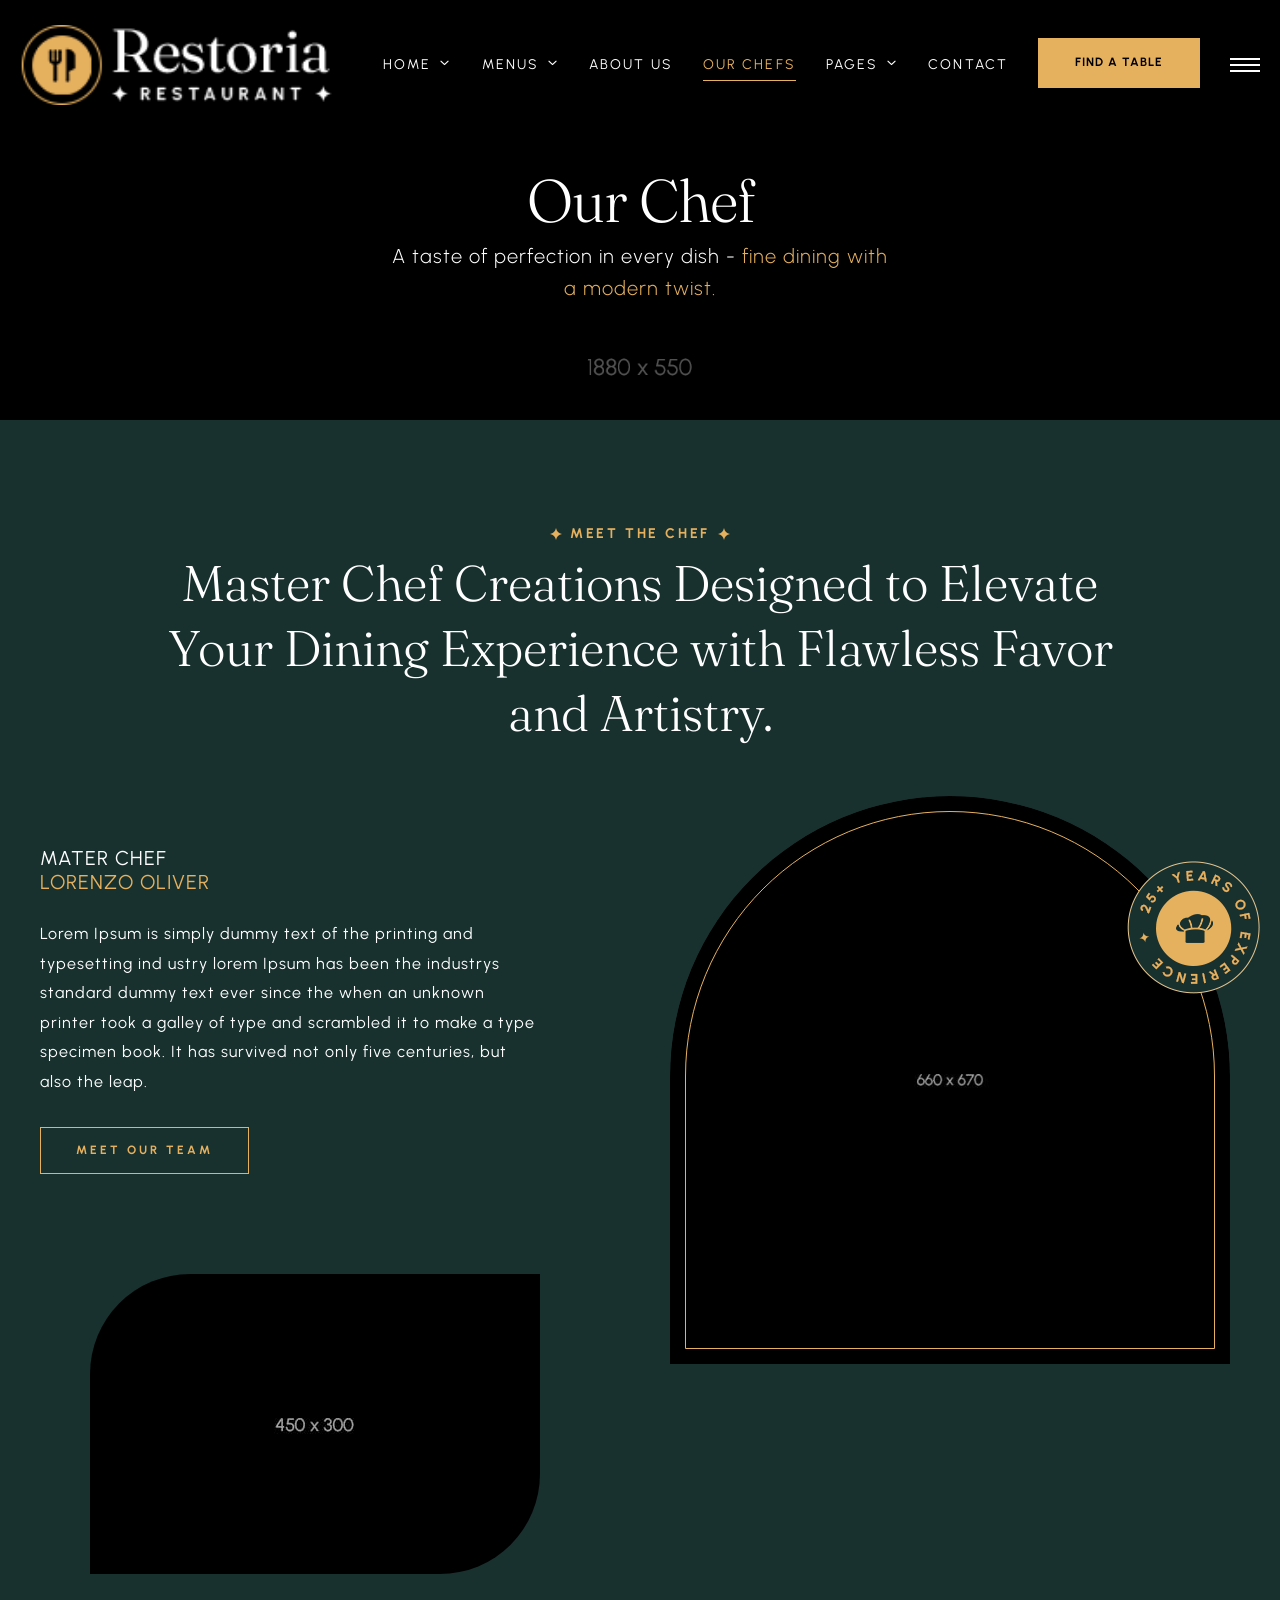
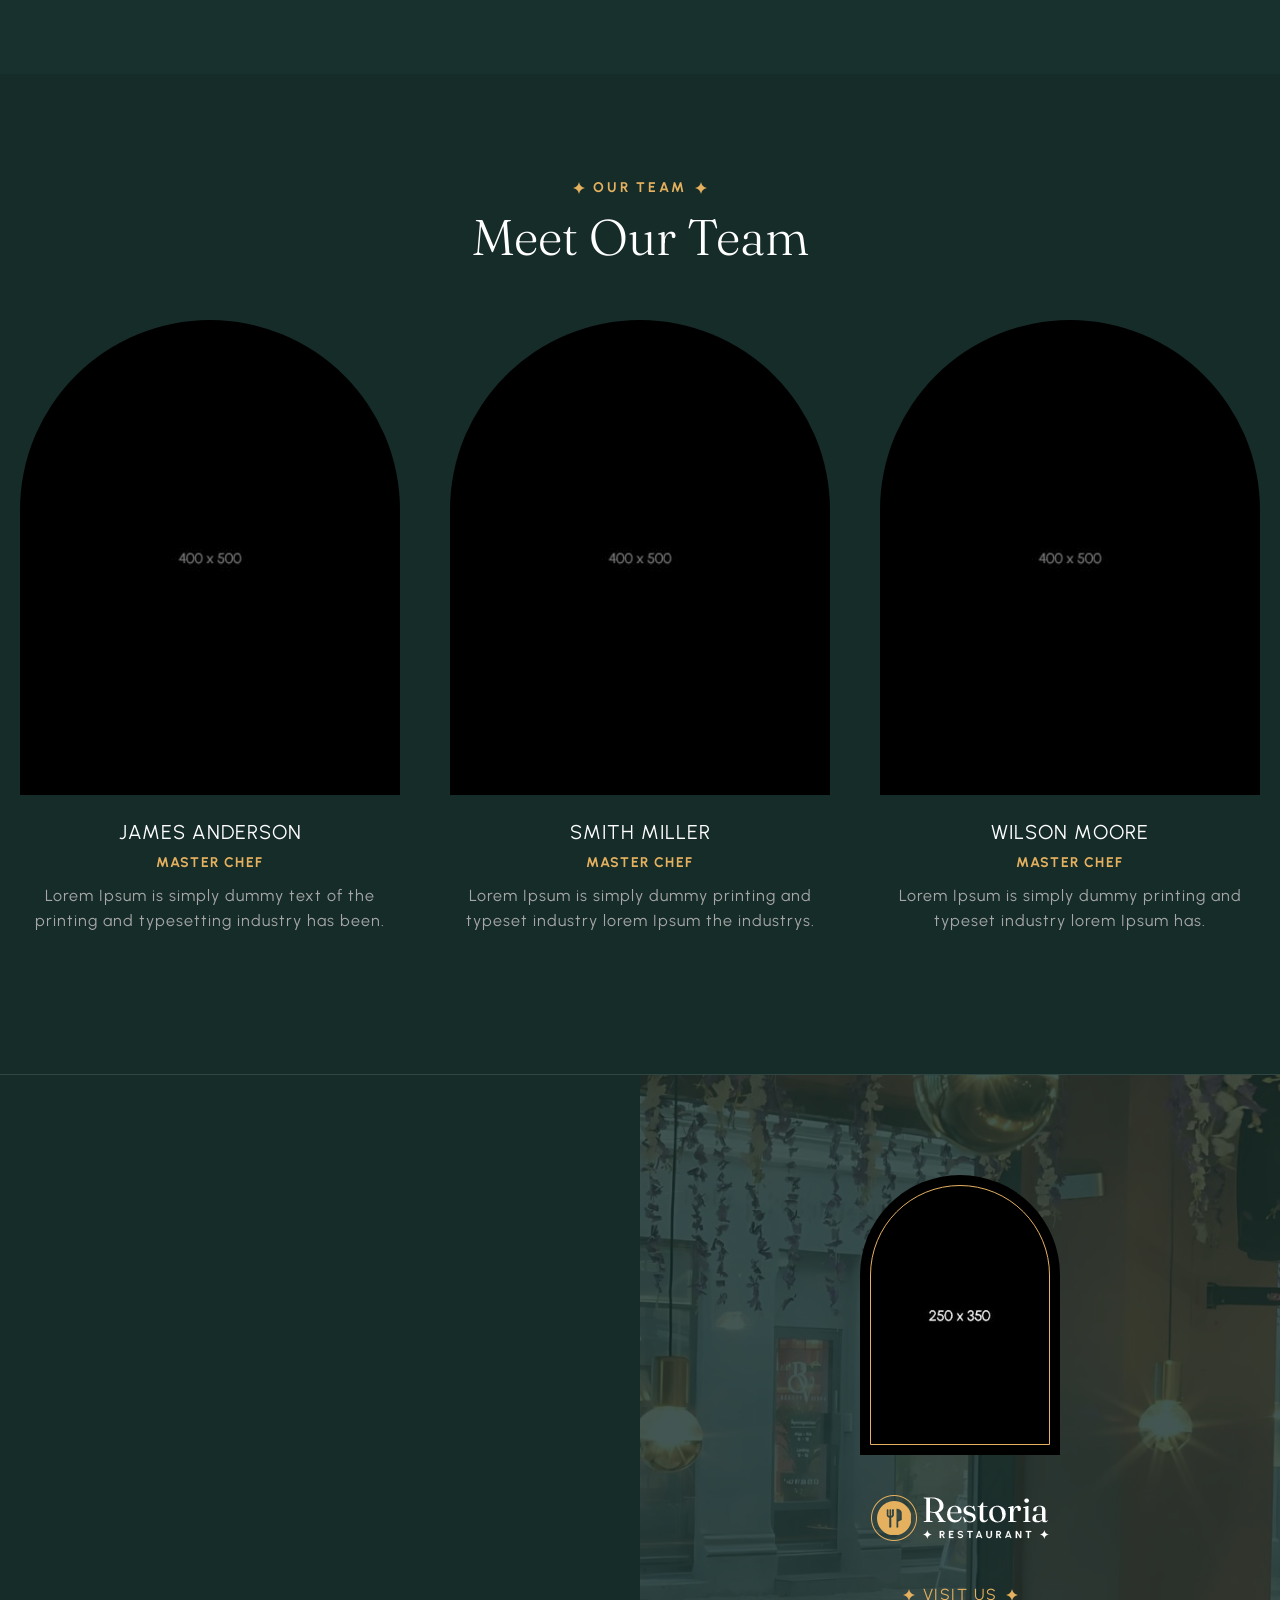
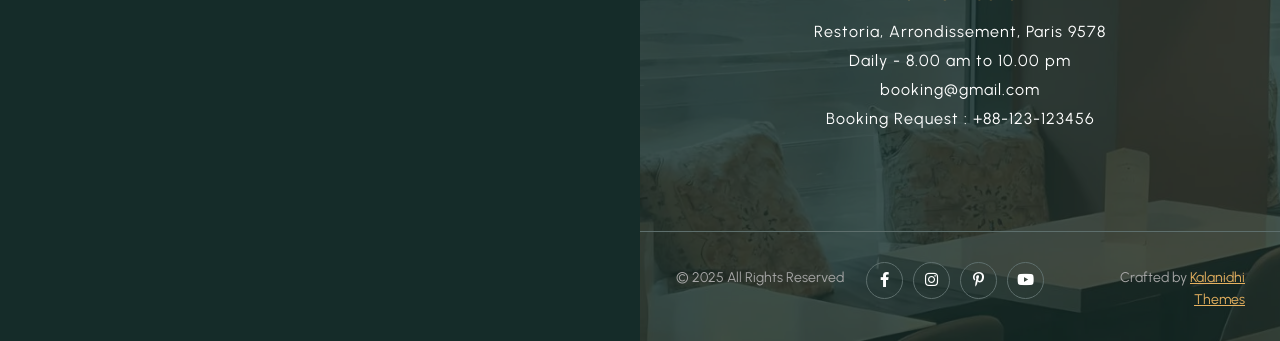
<file: our-chef.html>
<!DOCTYPE html>
<html lang="en">
<head>
<meta charset="utf-8">
<title>Restoria - Restaurants HTML Template - About Us</title>
<!-- Stylesheets -->
<link href="css/bootstrap.css" rel="stylesheet">
<link href="css/style.css" rel="stylesheet">
<link rel="shortcut icon" href="images/favicon.png" type="image/x-icon">
<link rel="icon" href="images/favicon.png" type="image/x-icon">
<!-- Responsive -->
<meta http-equiv="X-UA-Compatible" content="IE=edge">
<meta name="viewport" content="width=device-width, initial-scale=1.0, maximum-scale=1.0, user-scalable=0">
<link href="css/responsive.css" rel="stylesheet">
 

</head>

<body>
  <div class="page-wrapper"> 
  
    <!-- Preloader -->
    <div class="loader-wrap">
        <div class="preloader">
            <div class="preloader-close">x</div>
            <div id="handle-preloader" class="handle-preloader">
                <div class="animation-preloader">
                    <div class="spinner"></div>
                    <div class="txt-loading">
                        <span data-text-preloader="R" class="letters-loading">
                            R
                        </span>
                        <span data-text-preloader="E" class="letters-loading">
                            E
                        </span>
                        <span data-text-preloader="S" class="letters-loading">
                            S
                        </span>
                        <span data-text-preloader="T" class="letters-loading">
                            T
                        </span>
                        <span data-text-preloader="O" class="letters-loading">
                            O
                        </span>
                        <span data-text-preloader="R" class="letters-loading">
                            R
                        </span>
                        <span data-text-preloader="I" class="letters-loading">
                            I
                        </span>
                        <span data-text-preloader="A" class="letters-loading">
                            A
                        </span>
                    </div>
                </div>  
            </div>
        </div>
    </div>
    <!-- Preloader End -->

    <!-- Main Header-->
    <header class="main-header">
        <div class="header-top">
            <div class="auto-container">
                <div class="inner clearfix">
                    <div class="top-left clearfix">
                        <ul class="top-info clearfix">
                            <li><i class="icon far fa-map-marker-alt"></i> Restoria, Arrondissement, Paris 9578</li>
                            <li><i class="icon far fa-clock"></i> Daily : 8.00 am to 10.00 pm</li>
                        </ul>
                    </div>
                    <div class="top-right clearfix">
                        <ul class="top-info clearfix">
                            <li><a href="tel:+11234567890"><i class="icon far fa-phone"></i> +1 123 456 7890</a></li>
                            <li><a href="mailto:booking@restaurant.com"><i class="icon far fa-envelope"></i> booking@restaurant.com</a></li>
                        </ul>
                    </div>
                </div>
            </div>
        </div>
        <!-- Header Upper -->
        <div class="header-upper">        
            <div class="auto-container">
                <!-- Main Box -->
                <div class="main-box clearfix">
                    <!--Logo-->
                    <div class="logo-box">
                         <div class="logo"><a href="index.html" title="Restoria - Restaurants HTML Template"><img src="images/logo.png" alt="image" title="Restoria - Restaurants HTML Template"></a></div>
                    </div>

                    <div class="nav-box clearfix">
                        <!--Nav Outer-->
                        <div class="nav-outer clearfix">         
                            <nav class="main-menu">
                                <ul class="navigation clearfix">
                                    <li class="dropdown"><a href="#">Home</a>
                                        <ul>
                                            <li><a href="#">Home One</a></li>
                                            <li><a href="#">Home Two</a></li>
                                            <li><a href="#">Home Three</a></li>
                                            <li><a href="#">Home Four</a></li>
                                        </ul>
                                    </li>
                                    <li class="dropdown has-mega-menu"><a href="menu-list-1.html">Menus</a>
                                        <ul>
                                            <li>
                                                <div class="mega-menu">
                                                    <div class="menu-inner">
                                                        <div class="auto-container">
                                                            <div class="row clearfix">
                                                                <div class="menu-block col-lg-3 col-md-6 col-sm-6">
                                                                    <div class="image"><a href="menu-list-1.html"><img src="images/resource/menu-1-thumb.jpg" alt="image"></a></div>
                                                                    <div class="title"><a href="menu-list-1.html">Menu list 1</a></div>
                                                                </div>
                                                                <div class="menu-block col-lg-3 col-md-6 col-sm-6">
                                                                    <div class="image"><a href="menu-list-2.html"><img src="images/resource/menu-2-thumb.jpg" alt="image"></a></div>
                                                                    <div class="title"><a href="menu-list-2.html">Menu list 2</a></div>
                                                                </div>
                                                                <div class="menu-block col-lg-3 col-md-6 col-sm-6">
                                                                    <div class="image"><a href="menu-list-3.html"><img src="images/resource/menu-3-thumb.jpg" alt="image"></a></div>
                                                                    <div class="title"><a href="menu-list-3.html">Menu list 3</a></div>
                                                                </div>
                                                                <div class="menu-block col-lg-3 col-md-6 col-sm-6">
                                                                    <div class="image"><a href="menu-list-4.html"><img src="images/resource/menu-4-thumb.jpg" alt="image"></a></div>
                                                                    <div class="title"><a href="menu-list-4.html">Menu list 4</a></div>
                                                                </div>
                                                            </div>
                                                        </div>
                                                    </div>
                                                </div>
                                            </li>
                                        </ul>
                                    </li>
                                    <li><a href="about.html">About Us</a></li>
                                    <li class="current"><a href="our-chef.html">Our chefs</a></li>
                                    <li class="dropdown"><a href="#">Pages</a>
                                        <ul>
                                            <li><a href="gallery-masonry.html">Photo Gallery</a></li>
                                            <li><a href="book-table.html">Reservation 1</a></li>
                                            <li><a href="book-table-option2.html">Reservation 2</a></li>
                                            <li><a href="testimonial.html">Testimonial</a></li>
                                            <li><a href="blog-list.html">Blog List</a></li>
                                            <li><a href="blog-single-post.html">Blog Single Post</a></li>
                                            <li><a href="#">Dropdown Menu 1</a></li>
                                            <li><a href="#">Dropdown Lorem 2</a></li>
                                            <li class="dropdown"><a href="#">Dropdown Menu 3</a>
                                                <ul>
                                                    <li><a href="#">Dropdown Menu level 2</a></li>
                                                    <li><a href="#">Dropdown Menu level 2</a></li>
                                                    <li><a href="#">Dropdown Menu Level 2</a></li>
                                                </ul>
                                            </li>
                                            
                                        </ul>
                                    </li>
                                    <li><a href="contact-us.html">Contact</a></li>
                                </ul>
                            </nav>
                            <!-- Main Menu End-->
                        </div>
                        <!--Nav Outer End-->

                        <div class="links-box clearfix">
                            <div class="link link-btn">
                                <a href="book-table.html" class="theme-btn btn-style-one clearfix">
                                    <span class="btn-wrap">
                                        <span class="text-one">find a table</span>
                                        <span class="text-two">find a table</span>
                                    </span>
                                </a>
                            </div>
                            <div class="link info-toggler">
                                <button class="info-btn">
                                    <span class="hamburger">
                                        <span class="top-bun"></span>
                                        <span class="meat"></span>
                                        <span class="bottom-bun"></span>
                                    </span>
                                </button>
                            </div>
                        </div>

                        <!-- Hidden Nav Toggler -->
                        <div class="nav-toggler">
                            <button class="hidden-bar-opener">
                                <span class="hamburger">
                                    <span class="top-bun"></span>
                                    <span class="meat"></span>
                                    <span class="bottom-bun"></span>
                                </span>
                            </button>
                        </div>

                    </div>

                </div>
            </div>
        </div>
    </header>
    <!--End Main Header -->

    <!--Menu Backdrop-->
    <div class="menu-backdrop"></div>

    <!-- Hidden Navigation Bar -->
    <section class="hidden-bar">
        <!-- Hidden Bar Wrapper -->
        <div class="inner-box">
            <div class="cross-icon hidden-bar-closer"><span class="far fa-close"></span></div>
            <div class="logo-box"><a href="index.html" title="Restoria - Restaurants HTML Template"><img src="images/resource/sidebar-logo.png" alt="image" title="Restoria - Restaurants HTML Template"></a></div>
            
            <!-- .Side-menu -->
            <div class="side-menu">
                 <ul class="navigation clearfix">
                    <li class="dropdown"><a href="#">Home</a>
                        <ul>
                            <li><a href="#">Home One</a></li>
                            <li><a href="#">Home Two</a></li>
                            <li><a href="#">Home Three</a></li>
                            <li><a href="#">Home Four</a></li>
                        </ul>
                    </li>
                    <li class="dropdown"><a href="menu-list-1.html">Menus</a>
                        <ul>
                            <li><a href="menu-list-1.html">Menu List 1</a></li>
                            <li><a href="menu-list-2.html">Menu List 2</a></li>
                            <li><a href="menu-list-3.html">Menu List 3</a></li>
                            <li><a href="menu-list-4.html">Menu List 4</a></li>
                        </ul>
                    </li>
                    <li><a href="about.html">About Us</a></li>
                    <li class="current" ><a href="our-chef.html">Our chefs</a></li>
                    <li class="dropdown"><a href="#">Pages</a>
                        <ul>
                            <li><a href="gallery-masonry.html">Photo Gallery</a></li>
                            <li><a href="book-table.html">Reservation 1</a></li>
                            <li><a href="book-table-option2.html">Reservation 2</a></li>
                            <li><a href="testimonial.html">Testimonial</a></li>
                            <li><a href="blog-list.html">Blog List</a></li>
                            <li><a href="blog-single-post.html">Blog Single Post</a></li>
                            <li><a href="#">Dropdown Menu 1</a></li>
                            <li><a href="#">Dropdown Lorem 2</a></li>
                            <li class="dropdown"><a href="#">Dropdown Menu 3</a>
                                <ul>
                                    <li><a href="#">Dropdown Menu level 2</a></li>
                                    <li><a href="#">Dropdown Menu level 2</a></li>
                                    <li><a href="#">Dropdown Menu Level 2</a></li>
                                </ul>
                            </li>
                        </ul>
                    </li>
                    <li><a href="contact-us.html">Contact</a></li>
                </ul>
            </div><!-- /.Side-menu -->
        
        </div><!-- / Hidden Bar Wrapper -->
    </section>
    <!-- / Hidden Bar -->

    <!--Info Back Drop-->
    <div class="info-back-drop"></div>
    
    <!-- Hidden Bar -->
    <section class="info-bar">
        <div class="inner-box">
            <div class="cross-icon"><span class="far fa-close"></span></div>
            <div class="image-box"><img src="images/resource/sidebar-image.jpg" alt="image" title=""></div>
            <div class="logo-box"><a href="index.html" title="Restoria - Restaurants HTML Template"><img src="images/resource/sidebar-logo.png" alt="image" title="Restoria - Restaurants HTML Template"></a></div>

            <h5>Visit Us</h5>
            <ul class="info">
                <li>Restoria, Arrondissement, <br> Paris 9578</li>
                <li> <span class="ib-ttl"> Lunch Time </span>- 10.00 am – 3:30 pm </li>
                <li><span class="ib-ttl"> Dinner Time</span> - 08.00 pm – 10:30 pm</li>
                <li><a href="mailto:booking@domainame.com">booking@domainame.com</a></li>
            </ul>
            <div class="booking-info">
                <div class="bk-no"><a href="tel:+88-123-123456">Booking: +88-123-123456</a></div>
            </div>
        </div>
    </section>
    <!--End Hidden Bar -->

    <!-- Inner Banner Section -->
    <section class="inner-banner">
        <div class="image-layer" style="background-image: url(images/background/banner-image-5.jpg);"></div>
        <div class="auto-container">
            <div class="inner">
                <h1>Our Chef</h1>
                <div class="sub_text"> <p> A taste of perfection in every dish - <span class="primary-color"> fine dining with a modern twist.</span></p> </div>
            </div>
        </div>
    </section>
    <!--End Banner Section -->

    <!--Chef Section-->
    <section class="chef-section section-kt">
        <div class="auto-container">
            <div class="row clearfix">
                <div class="title-box centered">
                    <div class="subtitle"><span>meet the chef</span></div>
                    <h2>Master Chef Creations Designed to 
Elevate Your Dining Experience with Flawless Favor and Artistry.</h2>
                </div>
                <!--Col-->
                <div class="content-col col-xl-6 col-lg-6 col-md-12 col-sm-12">
                    <div class="inner clearfix wow fadeInRight" data-wow-duration="1500ms" data-wow-delay="0ms">
                        <div class="content-box">
                            <div class="title-box">
                                <h5>Mater Chef <br> <span class="theme_color"> Lorenzo Oliver </span></h5>
                                <div class="text">Lorem Ipsum is simply dummy text of the printing and typesetting ind
ustry lorem Ipsum has been the industrys standard dummy text ever since the when an unknown printer took a galley of type and scrambled it to make a type specimen book. It has survived not only five centuries, but also the leap.</div>
                            </div>
                            <div class="link-box">
                            <a href="about.html" class="theme-btn btn-style-two clearfix">
                                <span class="btn-wrap">
                                    <span class="text-one">meet our team</span>
                                    <span class="text-two">meet our team</span>
                                </span>
                            </a>
                            </div>

                            <div class="side-image parallax-scene-2 wow fadeInLeft" data-wow-duration="1500ms" data-wow-delay="0ms">
                                <div class="image" data-depth="0.15"><img src="images/resource/mainchef-side.jpg" alt="image"></div>
                            </div>

                        </div>
                    </div>
                </div>

                <!--Col-->
                <div class="image-col col-xl-6 col-lg-6 col-md-12 col-sm-12">
                    <div class="inner parallax-scene-1 wow fadeInLeft" data-wow-duration="1500ms" data-wow-delay="0ms">
                        <div class="image" data-depth="0.15"><img src="images/resource/mainchef.jpg" alt="image"></div>
                    </div>
                    <div class="round-stamp-2">
                        <img data-depth="0.50" class="stamp_icon" src="images/resource/chefcap.png" alt="image">
                    </div>
                </div>
                

            </div>
        </div>
    </section>


    <!--Team Section-->
    <section class="team-section section-kt">
        <div class="auto-container">
            <div class="title-box centered">
                <div class="subtitle"><span>our team</span></div>
                <h2>Meet Our Team</h2>
            </div>
            <div class="row justify-content-center clearfix">
                <!--Block-->
                <div class="team-block col-lg-4 col-md-6 col-sm-6 col-xs-12">
                    <div class="inner-box wow fadeInUp" data-wow-duration="1500ms" data-wow-delay="0ms">
                        <div class="image">
                            <img src="images/resource/team-1.jpg" alt="image">
                            <div class="overlay-box">
                                <div class="overlay-inner">
                                    <!-- Social Box -->
                                    <ul class="social-box">
                                        <li><a href="https://www.facebook.com/" class="fab fa-facebook-f"></a></li>
                                        <li><a href="https://www.twitter.com/" class="fab fa-twitter"></a></li>
                                        <li><a href="https://dribbble.com/" class="fab fa-dribbble"></a></li>
                                        <li><a href="https://www.linkedin.com/" class="fab fa-linkedin"></a></li>
                                    </ul>
                                </div>
                            </div>
                        </div>
                        <h5><a href="menu-list-1.html">James Anderson</a></h5>
                        <div class="designation">Master chef</div>
                        <div class="text desc">Lorem Ipsum is simply dummy text of the printing and typesetting industry has been.</div>
                    </div>
                </div>

                <!--Block-->
                <div class="team-block col-lg-4 col-md-6 col-sm-6 col-xs-12">
                    <div class="inner-box wow fadeInUp" data-wow-duration="1500ms" data-wow-delay="300ms">
                        <div class="image">
                            <img src="images/resource/team-2.jpg" alt="image">
                            <div class="overlay-box">
                                <div class="overlay-inner">
                                    <!-- Social Box -->
                                    <ul class="social-box">
                                        <li><a href="https://www.facebook.com/" class="fab fa-facebook-f"></a></li>
                                        <li><a href="https://www.twitter.com/" class="fab fa-twitter"></a></li>
                                        <li><a href="https://dribbble.com/" class="fab fa-dribbble"></a></li>
                                        <li><a href="https://www.linkedin.com/" class="fab fa-linkedin"></a></li>
                                    </ul>
                                </div>
                            </div>
                        </div>
                        <h5><a href="menu-list-1.html">Smith Miller</a></h5>
                        <div class="designation">Master chef</div>
                        <div class="text desc">Lorem Ipsum is simply dummy printing and typeset industry lorem Ipsum the industrys.</div>
                    </div>
                </div>

                <!--Block-->
                <div class="team-block col-lg-4 col-md-6 col-sm-6 col-xs-12">
                    <div class="inner-box wow fadeInUp" data-wow-duration="1500ms" data-wow-delay="600ms">
                        <div class="image">
                            <img src="images/resource/team-3.jpg" alt="image">
                            <div class="overlay-box">
                                <div class="overlay-inner">
                                    <!-- Social Box -->
                                    <ul class="social-box">
                                        <li><a href="https://www.facebook.com/" class="fab fa-facebook-f"></a></li>
                                        <li><a href="https://www.twitter.com/" class="fab fa-twitter"></a></li>
                                        <li><a href="https://dribbble.com/" class="fab fa-dribbble"></a></li>
                                        <li><a href="https://www.linkedin.com/" class="fab fa-linkedin"></a></li>
                                    </ul>
                                </div>
                            </div>
                        </div>
                        <h5><a href="menu-list-1.html">Wilson Moore</a></h5>
                        <div class="designation">Master chef</div>
                        <div class="text desc">Lorem Ipsum is simply dummy printing and typeset industry lorem Ipsum has.</div>
                    </div>
                </div>

            </div>
        </div>
    </section>

    <!--Main Footer-->
    <footer class="main-footer">
        <div class="upper-section">
            <div class="fluid-section">
                <div class="row clearfix">
                    <!--Footer Col-->
                    <div class="footer-col footer-map-col col-lg-6 col-md-12 col-sm-12 px-0">
                        <div class="footer-map">
                            <iframe src="https://www.google.com/maps/embed?pb=!1m18!1m12!1m3!1d81392.11276571127!2d-74.03116502768826!3d40.70144849986174!2m3!1f0!2f0!3f0!3m2!1i1024!2i768!4f13.1!3m3!1m2!1s0x89c24fa5d33f083b%3A0xc80b8f06e177fe62!2sNew%20York%2C%20NY%2C%20USA!5e0!3m2!1sen!2sin!4v1667928043843!5m2!1sen!2sin" width="100%" height="500" style="border:0;" allowfullscreen="" loading="lazy" referrerpolicy="no-referrer-when-downgrade"></iframe>
                        </div>
                    </div>
                    <!--Footer Col-->
                    <div class="footer-col info-col col-lg-6 col-md-12 col-sm-12 px-0">
                        <div class="inner wow fadeInUp" data-wow-delay="0ms" data-wow-duration="1500ms">
                            <div class="content">
                                <div class="footer-image">
                                    <img src="images/resource/footer-img-1.jpg" alt="image">
                                </div>
                                <div class="logo"><a href="index.html" title="Restoria - Restaurants HTML Template"><img src="images/logo.png" alt="image" title="Restoria - Restaurants HTML Template"></a></div>
                                <div class="info">
                                    <h6>visit us </h6>
                                    <ul>
                                        <li>Restoria, Arrondissement, Paris 9578</li>
                                        <li>Daily - 8.00 am to 10.00 pm</li>
                                        <li><a href="mailto:booking@domainname.com">booking@gmail.com</a></li>
                                        <li><a href="tel:+88-123-123456">Booking Request : +88-123-123456</a></li>
                                        
                                    </ul>
                                </div>
                            </div>

                            <!-- last footer -->
                            <div class="bottom_footer">
                            <!-- container start -->
                              <div class="auto-container">
                                <!-- row start -->
                                <div class="row clearfix">
                                  <div class="col-lg-4 col-md-4 col-sm-12">
                                      <p>© 2025 All Rights Reserved</p>
                                  </div>

                                  <div class="col-lg-4 col-md-4 col-sm-12">
                                    <ul class="social_media">
                                      <li><a href="https://themeforest.net/user/kalanidhithemes/portfolio" aria-label="facebook page" ><i class="fa-brands fa-facebook-f"></i></a></li>
                                      <li><a href="https://www.behance.net/kalanidhithemes" aria-label="twitter page"><i class="fa-brands fa-instagram"></i></a></li>
                                      <li><a href="https://themeforest.net/user/kalanidhithemes/portfolio" aria-label="instagram page"><i class="fa-brands fa-pinterest-p"></i></a></li>
                                      <li><a href="https://themeforest.net/user/kalanidhithemes/portfolio" aria-label="pinterest page"><i class="fa-brands fa-youtube"></i></a></li>
                                    </ul>
                                  </div>

                                  <div class="col-lg-4 col-md-4 col-sm-12">
                                      <p class="developer_text">Crafted by <a href="https://themeforest.net/user/kalanidhithemes/portfolio" target="blank">Kalanidhi Themes</a></p>
                                  </div>
                                </div>
                              <!-- row end -->
                              </div>
                              <!-- container end -->
                            </div>

                        </div>
                    </div>
                    
                </div>
            </div>
        </div>
    </footer>

</div>
<!--End pagewrapper--> 

<!--Scroll to top-->
<div class="scroll-to-top scroll-to-target" data-target="html"><span class="icon fa fa-angle-up"></span></div>
<!--[if lt IE 9]><script src="https://cdnjs.cloudflare.com/ajax/libs/html5shiv/3.7.3/html5shiv.js"></script><![endif]-->

<script src="js/jquery.js"></script>
<script src="js/popper.min.js"></script>
<script src="js/bootstrap.min.js"></script>
<script src="js/jquery-ui.js"></script>
<script src="js/jquery.fancybox.js"></script>
<script src="js/swiper.js"></script>
<script src="js/owl.js"></script>
<script src="js/appear.js"></script>
<script src="js/wow.js"></script>
<script src="js/parallax.min.js"></script>
<script src="js/custom-script.js"></script>
</body>
</html>
</file>
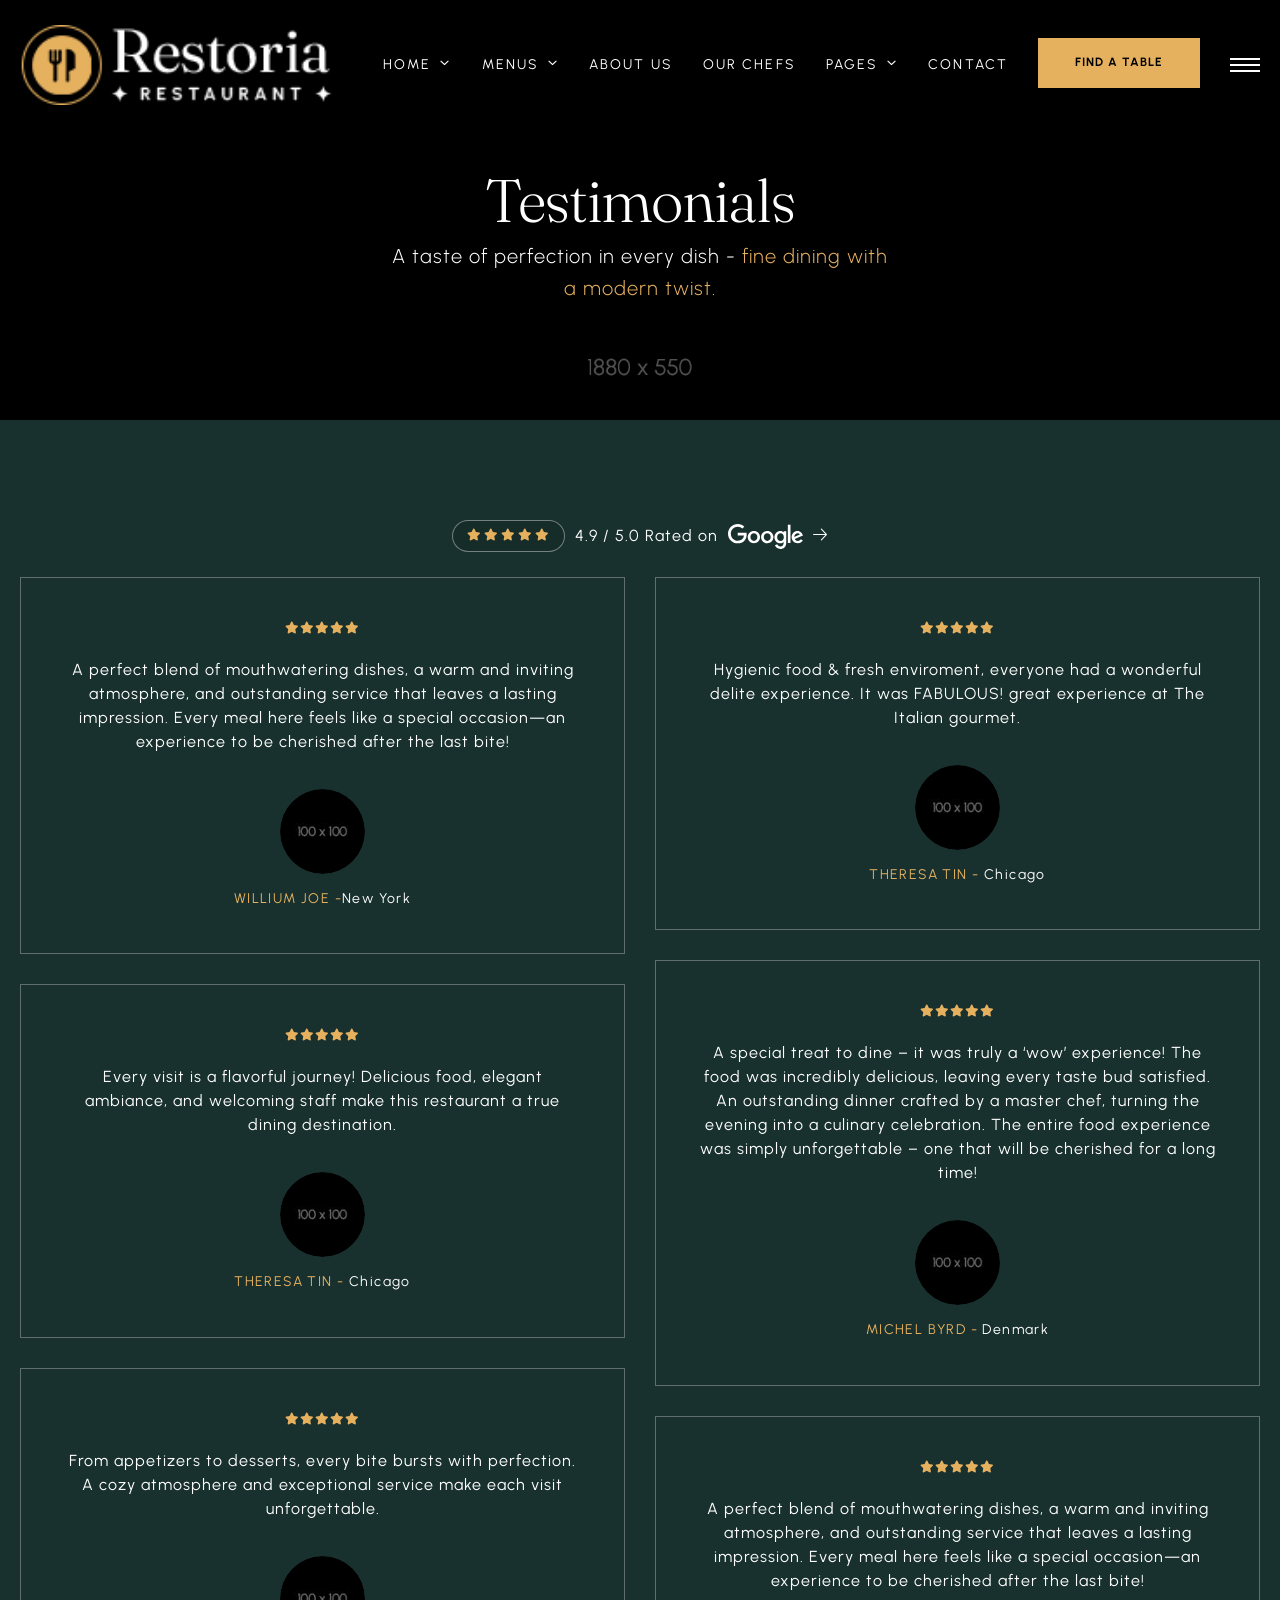
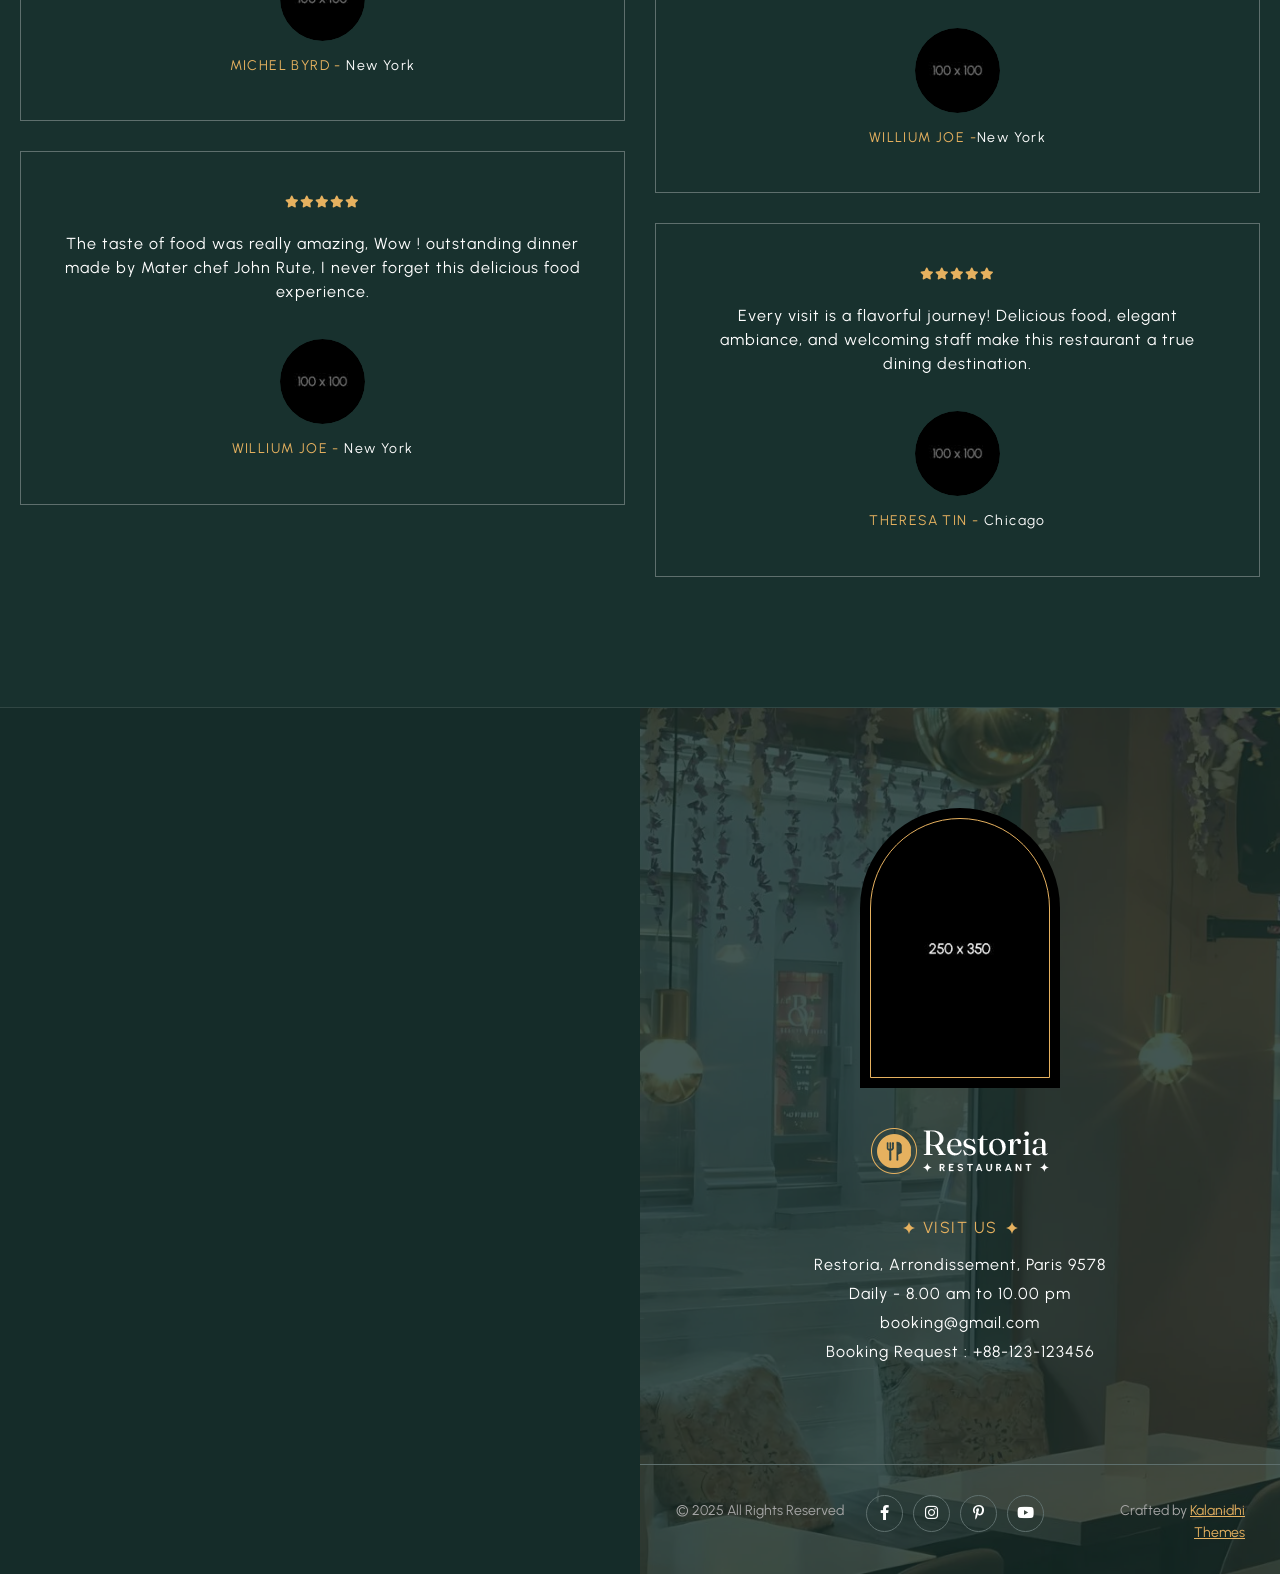
<file: testimonial.html>
<!DOCTYPE html>
<html lang="en">
<head>
<meta charset="utf-8">
<title>Restoria - Restaurants HTML Template - About Us</title>
<!-- Stylesheets -->
<link href="css/bootstrap.css" rel="stylesheet">
<link href="css/style.css" rel="stylesheet">
<link rel="shortcut icon" href="images/favicon.png" type="image/x-icon">
<link rel="icon" href="images/favicon.png" type="image/x-icon">
<!-- Responsive -->
<meta http-equiv="X-UA-Compatible" content="IE=edge">
<meta name="viewport" content="width=device-width, initial-scale=1.0, maximum-scale=1.0, user-scalable=0">
<link href="css/responsive.css" rel="stylesheet">
 

</head>

<body>
  <div class="page-wrapper"> 
  
    <!-- Preloader -->
    <div class="loader-wrap">
        <div class="preloader">
            <div class="preloader-close">x</div>
            <div id="handle-preloader" class="handle-preloader">
                <div class="animation-preloader">
                    <div class="spinner"></div>
                    <div class="txt-loading">
                        <span data-text-preloader="R" class="letters-loading">
                            R
                        </span>
                        <span data-text-preloader="E" class="letters-loading">
                            E
                        </span>
                        <span data-text-preloader="S" class="letters-loading">
                            S
                        </span>
                        <span data-text-preloader="T" class="letters-loading">
                            T
                        </span>
                        <span data-text-preloader="O" class="letters-loading">
                            O
                        </span>
                        <span data-text-preloader="R" class="letters-loading">
                            R
                        </span>
                        <span data-text-preloader="I" class="letters-loading">
                            I
                        </span>
                        <span data-text-preloader="A" class="letters-loading">
                            A
                        </span>
                    </div>
                </div>  
            </div>
        </div>
    </div>
    <!-- Preloader End -->

    <!-- Main Header-->
    <header class="main-header">
        <div class="header-top">
            <div class="auto-container">
                <div class="inner clearfix">
                    <div class="top-left clearfix">
                        <ul class="top-info clearfix">
                            <li><i class="icon far fa-map-marker-alt"></i> Restoria, Arrondissement, Paris 9578</li>
                            <li><i class="icon far fa-clock"></i> Daily : 8.00 am to 10.00 pm</li>
                        </ul>
                    </div>
                    <div class="top-right clearfix">
                        <ul class="top-info clearfix">
                            <li><a href="tel:+11234567890"><i class="icon far fa-phone"></i> +1 123 456 7890</a></li>
                            <li><a href="mailto:booking@restaurant.com"><i class="icon far fa-envelope"></i> booking@restaurant.com</a></li>
                        </ul>
                    </div>
                </div>
            </div>
        </div>
        <!-- Header Upper -->
        <div class="header-upper">        
            <div class="auto-container">
                <!-- Main Box -->
                <div class="main-box clearfix">
                    <!--Logo-->
                    <div class="logo-box">
                         <div class="logo"><a href="index.html" title="Restoria - Restaurants HTML Template"><img src="images/logo.png" alt="image" title="Restoria - Restaurants HTML Template"></a></div>
                    </div>

                    <div class="nav-box clearfix">
                        <!--Nav Outer-->
                        <div class="nav-outer clearfix">         
                            <nav class="main-menu">
                                <ul class="navigation clearfix">
                                    <li class="dropdown"><a href="#">Home</a>
                                        <ul>
                                            <li><a href="#">Home One</a></li>
                                            <li><a href="#">Home Two</a></li>
                                            <li><a href="#">Home Three</a></li>
                                            <li><a href="#">Home Four</a></li>
                                        </ul>
                                    </li>
                                    <li class="dropdown has-mega-menu"><a href="menu-list-1.html">Menus</a>
                                        <ul>
                                            <li>
                                                <div class="mega-menu">
                                                    <div class="menu-inner">
                                                        <div class="auto-container">
                                                            <div class="row clearfix">
                                                                <div class="menu-block col-lg-3 col-md-6 col-sm-6">
                                                                    <div class="image"><a href="menu-list-1.html"><img src="images/resource/menu-1-thumb.jpg" alt="image"></a></div>
                                                                    <div class="title"><a href="menu-list-1.html">Menu list 1</a></div>
                                                                </div>
                                                                <div class="menu-block col-lg-3 col-md-6 col-sm-6">
                                                                    <div class="image"><a href="menu-list-2.html"><img src="images/resource/menu-2-thumb.jpg" alt="image"></a></div>
                                                                    <div class="title"><a href="menu-list-2.html">Menu list 2</a></div>
                                                                </div>
                                                                <div class="menu-block col-lg-3 col-md-6 col-sm-6">
                                                                    <div class="image"><a href="menu-list-3.html"><img src="images/resource/menu-3-thumb.jpg" alt="image"></a></div>
                                                                    <div class="title"><a href="menu-list-3.html">Menu list 3</a></div>
                                                                </div>
                                                                <div class="menu-block col-lg-3 col-md-6 col-sm-6">
                                                                    <div class="image"><a href="menu-list-4.html"><img src="images/resource/menu-4-thumb.jpg" alt="image"></a></div>
                                                                    <div class="title"><a href="menu-list-4.html">Menu list 4</a></div>
                                                                </div>
                                                            </div>
                                                        </div>
                                                    </div>
                                                </div>
                                            </li>
                                        </ul>
                                    </li>
                                    <li><a href="about.html">About Us</a></li>
                                    <li><a href="our-chef.html">Our chefs</a></li>
                                    <li class="dropdown"><a href="#">Pages</a>
                                        <ul>
                                            <li><a href="gallery-masonry.html">Photo Gallery</a></li>
                                            <li><a href="book-table.html">Reservation 1</a></li>
                                            <li><a href="book-table-option2.html">Reservation 2</a></li>
                                            <li><a href="testimonial.html">Testimonial</a></li>
                                            <li><a href="blog-list.html">Blog List</a></li>
                                            <li><a href="blog-single-post.html">Blog Single Post</a></li>
                                            <li><a href="#">Dropdown Menu 1</a></li>
                                            <li><a href="#">Dropdown Lorem 2</a></li>
                                            <li class="dropdown"><a href="#">Dropdown Menu 3</a>
                                                <ul>
                                                    <li><a href="#">Dropdown Menu level 2</a></li>
                                                    <li><a href="#">Dropdown Menu level 2</a></li>
                                                    <li><a href="#">Dropdown Menu Level 2</a></li>
                                                </ul>
                                            </li>
                                            
                                        </ul>
                                    </li>
                                    <li><a href="contact-us.html">Contact</a></li>
                                </ul>
                            </nav>
                            <!-- Main Menu End-->
                        </div>
                        <!--Nav Outer End-->

                        <div class="links-box clearfix">
                            <div class="link link-btn">
                                <a href="book-table.html" class="theme-btn btn-style-one clearfix">
                                    <span class="btn-wrap">
                                        <span class="text-one">find a table</span>
                                        <span class="text-two">find a table</span>
                                    </span>
                                </a>
                            </div>
                            <div class="link info-toggler">
                                <button class="info-btn">
                                    <span class="hamburger">
                                        <span class="top-bun"></span>
                                        <span class="meat"></span>
                                        <span class="bottom-bun"></span>
                                    </span>
                                </button>
                            </div>
                        </div>

                        <!-- Hidden Nav Toggler -->
                        <div class="nav-toggler">
                            <button class="hidden-bar-opener">
                                <span class="hamburger">
                                    <span class="top-bun"></span>
                                    <span class="meat"></span>
                                    <span class="bottom-bun"></span>
                                </span>
                            </button>
                        </div>

                    </div>

                </div>
            </div>
        </div>
    </header>
    <!--End Main Header -->

    <!--Menu Backdrop-->
    <div class="menu-backdrop"></div>

    <!-- Hidden Navigation Bar -->
    <section class="hidden-bar">
        <!-- Hidden Bar Wrapper -->
        <div class="inner-box">
            <div class="cross-icon hidden-bar-closer"><span class="far fa-close"></span></div>
            <div class="logo-box"><a href="index.html" title="Restoria - Restaurants HTML Template"><img src="images/resource/sidebar-logo.png" alt="image" title="Restoria - Restaurants HTML Template"></a></div>
            
            <!-- .Side-menu -->
            <div class="side-menu">
                 <ul class="navigation clearfix">
                    <li class="dropdown"><a href="#">Home</a>
                        <ul>
                            <li><a href="#">Home One</a></li>
                            <li><a href="#">Home Two</a></li>
                            <li><a href="#">Home Three</a></li>
                            <li><a href="#">Home Four</a></li>
                        </ul>
                    </li>
                    <li class="dropdown"><a href="menu-list-1.html">Menus</a>
                        <ul>
                            <li><a href="menu-list-1.html">Menu List 1</a></li>
                            <li><a href="menu-list-2.html">Menu List 2</a></li>
                            <li><a href="menu-list-3.html">Menu List 3</a></li>
                            <li><a href="menu-list-4.html">Menu List 4</a></li>
                        </ul>
                    </li>
                    <li><a href="about.html">About Us</a></li>
                    <li ><a href="our-chef.html">Our chefs</a></li>
                    <li class="dropdown"><a href="#">Pages</a>
                        <ul>
                            <li><a href="gallery-masonry.html">Photo Gallery</a></li>
                            <li><a href="book-table.html">Reservation 1</a></li>
                            <li><a href="book-table-option2.html">Reservation 2</a></li>
                            <li><a href="testimonial.html">Testimonial</a></li>
                            <li><a href="blog-list.html">Blog List</a></li>
                            <li><a href="blog-single-post.html">Blog Single Post</a></li>
                            <li><a href="#">Dropdown Menu 1</a></li>
                            <li><a href="#">Dropdown Lorem 2</a></li>
                            <li class="dropdown"><a href="#">Dropdown Menu 3</a>
                                <ul>
                                    <li><a href="#">Dropdown Menu level 2</a></li>
                                    <li><a href="#">Dropdown Menu level 2</a></li>
                                    <li><a href="#">Dropdown Menu Level 2</a></li>
                                </ul>
                            </li>
                        </ul>
                    </li>
                    <li><a href="contact-us.html">Contact</a></li>
                </ul>
            </div><!-- /.Side-menu -->
        
        </div><!-- / Hidden Bar Wrapper -->
    </section>
    <!-- / Hidden Bar -->

    <!--Info Back Drop-->
    <div class="info-back-drop"></div>
    
    <!-- Hidden Bar -->
    <section class="info-bar">
        <div class="inner-box">
            <div class="cross-icon"><span class="far fa-close"></span></div>
            <div class="image-box"><img src="images/resource/sidebar-image.jpg" alt="image" title=""></div>
            <div class="logo-box"><a href="index.html" title="Restoria - Restaurants HTML Template"><img src="images/resource/sidebar-logo.png" alt="image" title="Restoria - Restaurants HTML Template"></a></div>

            <h5>Visit Us</h5>
            <ul class="info">
                <li>Restoria, Arrondissement, <br> Paris 9578</li>
                <li> <span class="ib-ttl"> Lunch Time </span>- 10.00 am – 3:30 pm </li>
                <li><span class="ib-ttl"> Dinner Time</span> - 08.00 pm – 10:30 pm</li>
                <li><a href="mailto:booking@domainame.com">booking@domainame.com</a></li>
            </ul>
            <div class="booking-info">
                <div class="bk-no"><a href="tel:+88-123-123456">Booking: +88-123-123456</a></div>
            </div>
        </div>
    </section>
    <!--End Hidden Bar -->

    <!-- Inner Banner Section -->
    <section class="inner-banner">
        <div class="image-layer" style="background-image: url(images/background/banner-image-6.jpg);"></div>
        <div class="auto-container">
            <div class="inner">
                <h1>Testimonials</h1>
                <div class="sub_text"> <p> A taste of perfection in every dish - <span class="primary-color"> fine dining with a modern twist.</span></p> </div>
            </div>
        </div>
    </section>
    <!--End Banner Section -->

    <!--Testimonials Section-->
    <section class="testimonials-masonry section-kt">
        <div class="auto-container">
            
            <div class="google_rating">
                <div class="star">
                  <span><i class="fa-solid fa-star"></i></span>
                  <span><i class="fa-solid fa-star"></i></span>
                  <span><i class="fa-solid fa-star"></i></span>
                  <span><i class="fa-solid fa-star"></i></span>
                  <span><i class="fa-solid fa-star"></i></span>
                </div>
                <p>4.9 / 5.0  Rated on <a href="#" class="rate_link"> <img src="images/icons/google.svg" alt="image"> <i class="fa-light fa-arrow-right"></i> </a></p>
            </div>

            <div class="testimonial-boxlist">
                    <!--box-->
                    <div class="testi-block">
                        <div class="inner-box">
                            <div class="rating"><span class="fa fa-star"></span><span class="fa fa-star"></span><span class="fa fa-star"></span><span class="fa fa-star"></span><span class="fa fa-star"></span></div>
                            <div class="text">A perfect blend of mouthwatering dishes, a warm and inviting atmosphere, and outstanding service that leaves a lasting impression. Every meal here feels like a special occasion—an experience to be cherished after the last bite!</div>
                            <div class="auth-info">
                                <div class="image"><img src="images/resource/author-thumb-1.jpg" alt="image"></div>
                                <div class="auth-title">willium joe -<span class="location">New York</span> </div>
                            </div>
                        </div>
                    </div>
                
                    <!--box-->
                    <div class="testi-block">
                        <div class="inner-box">
                            <div class="rating"><span class="fa fa-star"></span><span class="fa fa-star"></span><span class="fa fa-star"></span><span class="fa fa-star"></span><span class="fa fa-star"></span></div>
                            <div class="text">Every visit is a flavorful journey! Delicious food, elegant ambiance, and welcoming staff make this restaurant a true dining destination.</div>
                            <div class="auth-info">
                                <div class="image"><img src="images/resource/author-thumb-2.jpg" alt="image"></div>
                                <div class="auth-title">Theresa Tin -<span class="location"> Chicago</span> </div>
                            </div>
                        </div>
                    </div>
                
                    <!--box-->
                    <div class="testi-block">
                        <div class="inner-box">
                            <div class="rating"><span class="fa fa-star"></span><span class="fa fa-star"></span><span class="fa fa-star"></span><span class="fa fa-star"></span><span class="fa fa-star"></span></div>
                            <div class="text">From appetizers to desserts, every bite bursts with perfection. A cozy atmosphere and exceptional service make each visit unforgettable.</div>
                            <div class="auth-info">
                                <div class="image"><img src="images/resource/author-thumb-3.jpg" alt="image"></div>
                                <div class="auth-title">Michel Byrd -<span class="location"> New York</span> </div>
                            </div>
                        </div>
                    </div>
                
                    <!--box-->
                    <div class="testi-block">
                        <div class="inner-box">
                            <div class="rating"><span class="fa fa-star"></span><span class="fa fa-star"></span><span class="fa fa-star"></span><span class="fa fa-star"></span><span class="fa fa-star"></span></div>
                            <div class="text">The taste of food was really amazing, Wow ! outstanding dinner made by Mater chef John Rute, I never forget this delicious food experience.</div>
                            <div class="auth-info">
                                <div class="image"><img src="images/resource/author-thumb-4.jpg" alt="image"></div>
                                <div class="auth-title">willium joe -<span class="location"> New York</span></div>
                            </div>
                        </div>
                    </div>
                
                    <!--box-->
                    <div class="testi-block">
                        <div class="inner-box">
                            <div class="rating"><span class="fa fa-star"></span><span class="fa fa-star"></span><span class="fa fa-star"></span><span class="fa fa-star"></span><span class="fa fa-star"></span></div>
                            <div class="text">Hygienic food & fresh enviroment, everyone had a wonderful delite experience. It was FABULOUS! great experience at The Italian gourmet.</div>
                            <div class="auth-info">
                                <div class="image"><img src="images/resource/author-thumb-5.jpg" alt="image"></div>
                                <div class="auth-title">Theresa Tin -<span class="location"> Chicago</span></div>
                            </div>
                        </div>
                    </div>
               
                    <!--box-->
                    <div class="testi-block">
                        <div class="inner-box">
                            <div class="rating"><span class="fa fa-star"></span><span class="fa fa-star"></span><span class="fa fa-star"></span><span class="fa fa-star"></span><span class="fa fa-star"></span></div>
                            <div class="text">A special treat to dine – it was truly a ‘wow’ experience! The food was incredibly delicious, leaving every taste bud satisfied. An outstanding dinner crafted by a master chef, turning the evening into a culinary celebration. The entire food experience was simply unforgettable – one that will be cherished for a long time!</div>
                            <div class="auth-info">
                                <div class="image"><img src="images/resource/author-thumb-6.jpg" alt="image"></div>
                                <div class="auth-title">Michel Byrd -<span class="location"> Denmark</span></div>
                            </div>
                        </div>
                    </div>

                    <!--box-->
                    <div class="testi-block">
                        <div class="inner-box">
                            <div class="rating"><span class="fa fa-star"></span><span class="fa fa-star"></span><span class="fa fa-star"></span><span class="fa fa-star"></span><span class="fa fa-star"></span></div>
                            <div class="text">A perfect blend of mouthwatering dishes, a warm and inviting atmosphere, and outstanding service that leaves a lasting impression. Every meal here feels like a special occasion—an experience to be cherished after the last bite!</div>
                            <div class="auth-info">
                                <div class="image"><img src="images/resource/author-thumb-1.jpg" alt="image"></div>
                                <div class="auth-title">willium joe -<span class="location">New York</span> </div>
                            </div>
                        </div>
                    </div>
                
                    <!--box-->
                    <div class="testi-block">
                        <div class="inner-box">
                            <div class="rating"><span class="fa fa-star"></span><span class="fa fa-star"></span><span class="fa fa-star"></span><span class="fa fa-star"></span><span class="fa fa-star"></span></div>
                            <div class="text">Every visit is a flavorful journey! Delicious food, elegant ambiance, and welcoming staff make this restaurant a true dining destination.</div>
                            <div class="auth-info">
                                <div class="image"><img src="images/resource/author-thumb-2.jpg" alt="image"></div>
                                <div class="auth-title">Theresa Tin -<span class="location"> Chicago</span> </div>
                            </div>
                        </div>
                    </div>
                
            </div>
        </div>
    </section>

    <!--Main Footer-->
    <footer class="main-footer">
        <div class="upper-section">
            <div class="fluid-section">
                <div class="row clearfix">
                    <!--Footer Col-->
                    <div class="footer-col footer-map-col col-lg-6 col-md-12 col-sm-12 px-0">
                        <div class="footer-map">
                            <iframe src="https://www.google.com/maps/embed?pb=!1m18!1m12!1m3!1d81392.11276571127!2d-74.03116502768826!3d40.70144849986174!2m3!1f0!2f0!3f0!3m2!1i1024!2i768!4f13.1!3m3!1m2!1s0x89c24fa5d33f083b%3A0xc80b8f06e177fe62!2sNew%20York%2C%20NY%2C%20USA!5e0!3m2!1sen!2sin!4v1667928043843!5m2!1sen!2sin" width="100%" height="500" style="border:0;" allowfullscreen="" loading="lazy" referrerpolicy="no-referrer-when-downgrade"></iframe>
                        </div>
                    </div>
                    <!--Footer Col-->
                    <div class="footer-col info-col col-lg-6 col-md-12 col-sm-12 px-0">
                        <div class="inner wow fadeInUp" data-wow-delay="0ms" data-wow-duration="1500ms">
                            <div class="content">
                                <div class="footer-image">
                                    <img src="images/resource/footer-img-1.jpg" alt="image">
                                </div>
                                <div class="logo"><a href="index.html" title="Restoria - Restaurants HTML Template"><img src="images/logo.png" alt="image" title="Restoria - Restaurants HTML Template"></a></div>
                                <div class="info">
                                    <h6>visit us </h6>
                                    <ul>
                                        <li>Restoria, Arrondissement, Paris 9578</li>
                                        <li>Daily - 8.00 am to 10.00 pm</li>
                                        <li><a href="mailto:booking@domainname.com">booking@gmail.com</a></li>
                                        <li><a href="tel:+88-123-123456">Booking Request : +88-123-123456</a></li>
                                        
                                    </ul>
                                </div>
                            </div>

                            <!-- last footer -->
                            <div class="bottom_footer">
                            <!-- container start -->
                              <div class="auto-container">
                                <!-- row start -->
                                <div class="row clearfix">
                                  <div class="col-lg-4 col-md-4 col-sm-12">
                                      <p>© 2025 All Rights Reserved</p>
                                  </div>

                                  <div class="col-lg-4 col-md-4 col-sm-12">
                                    <ul class="social_media">
                                      <li><a href="https://themeforest.net/user/kalanidhithemes/portfolio" aria-label="facebook page" ><i class="fa-brands fa-facebook-f"></i></a></li>
                                      <li><a href="https://www.behance.net/kalanidhithemes" aria-label="twitter page"><i class="fa-brands fa-instagram"></i></a></li>
                                      <li><a href="https://themeforest.net/user/kalanidhithemes/portfolio" aria-label="instagram page"><i class="fa-brands fa-pinterest-p"></i></a></li>
                                      <li><a href="https://themeforest.net/user/kalanidhithemes/portfolio" aria-label="pinterest page"><i class="fa-brands fa-youtube"></i></a></li>
                                    </ul>
                                  </div>

                                  <div class="col-lg-4 col-md-4 col-sm-12">
                                      <p class="developer_text">Crafted by <a href="https://themeforest.net/user/kalanidhithemes/portfolio" target="blank">Kalanidhi Themes</a></p>
                                  </div>
                                </div>
                              <!-- row end -->
                              </div>
                              <!-- container end -->
                            </div>

                        </div>
                    </div>
                    
                </div>
            </div>
        </div>
    </footer>

</div>
<!--End pagewrapper--> 

<!--Scroll to top-->
<div class="scroll-to-top scroll-to-target" data-target="html"><span class="icon fa fa-angle-up"></span></div>
<!--[if lt IE 9]><script src="https://cdnjs.cloudflare.com/ajax/libs/html5shiv/3.7.3/html5shiv.js"></script><![endif]-->

<script src="js/jquery.js"></script>
<script src="js/popper.min.js"></script>
<script src="js/bootstrap.min.js"></script>
<script src="js/jquery-ui.js"></script>
<script src="js/jquery.fancybox.js"></script>
<script src="js/swiper.js"></script>
<script src="js/owl.js"></script>
<script src="js/appear.js"></script>
<script src="js/wow.js"></script>
<script src="js/parallax.min.js"></script>
<script src="js/custom-script.js"></script>
</body>
</html>
</file>
<file: css/style.css>
/* Restoria - Restaurants HTML Template */


/* TABLE OF CONTENT 

1.Main Header style
2.Hidden Sidebar style
3.Hidden info bar style
4.Banner Slider Section
5.Title Box Section
6.We Offer Section
7.Story Section
8.Special Dish Section
9.Menu Section Tab Style
10.Special Offer Section
11.Testimonials Section
12.Reservation Section
13.Team Section
14.Intro Section
15.News Section
16.IG post Section
17.Main Footer
18.Inner page Banner Section
19.Fluid Section
20.Services Section
21.Testimonials two Section
22.Why Us Two Section
23.Chef Section 1
24.Image Gallery Section
25.Menu Section - menu style 1
26.Menu Section - menu style 2
27.Special Offer Section
28.Special Dish Section
29.Menu Two Section
30.Contact Page
31.Chef Page
32.Masonary Gallery
33.Hamburger section

*/

/*** 

====================================================================
      Fonts
====================================================================

 ***/


@import url('global.css');
@import url('swiper.css');
@import url('owl.css');
@import url('preloader.css');
@import url('font-awesome.css');
@import url('simple-line-icons.css');
@import url('animate.css');
@import url('jquery-ui.css');
@import url('jquery.fancybox.min.css');
@import url('custom-animate.css');


/*** 

====================================================================

  Main Header style

====================================================================

***/

.main-header{
  position: fixed;
  left: 0;
  top: 0;
  width: 100%;
  padding: 0;
  background: none;
  min-height: 0;
  z-index: 999;
  transition: all 300ms ease;
  -moz-transition: all 300ms ease;
  -webkit-transition: all 300ms ease;
  -ms-transition: all 300ms ease;
  -o-transition: all 300ms ease;
}

.fixed-header.header-down{
  top:0;
}

.fixed-header.header-up{
  top: -175px;
}

.main-header .auto-container{
  max-width: 1780px;
  padding: 0 20px;
}

.header-top{
  position: relative;
  padding-top: 10px;
  padding-bottom: 10px;
  background: none;
  color: #ffffff;
  border-bottom: 1px solid var(--white-color-opacity-four);
  display: none;
}

.header-top .top-left{
  position: relative;
  float: left;
  line-height: 30px;
}

.header-top .top-info{
  position: relative;
}

.header-top .top-info li{
  position: relative;
  float: left;
  margin-right: 70px;
  line-height: 30px;
  color: #ffffff;
  font-size: 14px;
  font-weight: 400;
}

.header-top .top-info li:last-child{
  margin-right: 0;
}

.header-top .top-info li .icon{
  position: relative;
  padding-right: 5px;
}

.header-top .top-info li:after{
  content: '';
  position: absolute;
  left: 100%;
  margin-left: 30px;
  top: 50%;
  margin-top: -4px;
  height: 8px;
  width: 8px;
  border: 1px solid var(--main-color);
  -ms-transform: rotate(45deg);
  transform: rotate(45deg);
}

.header-top .top-info li:last-child:after{
  display: none;
}

.header-top .top-info li a{
  position: relative;
  display: block;
  line-height: 30px;
  color: #ffffff;
  transition: all 300ms ease;
  -moz-transition: all 300ms ease;
  -webkit-transition: all 300ms ease;
  -ms-transition: all 300ms ease;
  -o-transition: all 300ms ease;
}

.header-top .top-info li a:hover{
  color: var(--main-color);
}

.header-top .top-right{
  position: relative;
  float: right;
  line-height: 30px;
}

.main-header .header-upper{
  position: relative;
  left: 0;
  top: 0;
  width: 100%;
  background: none;
  padding: 0 0;
  border-bottom: 1px solid rgba(0,0,0,0.0);
  transition: all 300ms ease;
  -moz-transition: all 300ms ease;
  -webkit-transition: all 300ms ease;
  -ms-transition: all 300ms ease;
  -o-transition: all 300ms ease;
}

.fixed-header .header-upper{
  position: relative;
  /*top: 0;*/
  /*background: #202020;
  border-bottom-color: rgba(0,0,0,0.15);*/
  backdrop-filter: blur(9px);
    background-color: #152c29b4;
}

.header-two.fixed-header .header-upper{
  background: #ffffff;
}

.main-header ul, .main-header ul li {
  list-style: none;
  margin: 0;
  padding: 0;
}

.main-header .main-box{
  position: relative;
  padding: 0px;
}

.main-header .main-box .logo-box{
  position: relative;
  display: block;
  float: left;
  padding: 40px 0px;
  transition: all 300ms ease;
  -moz-transition: all 300ms ease;
  -webkit-transition: all 300ms ease;
  -ms-transition: all 300ms ease;
  -o-transition: all 300ms ease;
  z-index: 5;
}

.fixed-header .main-box .logo-box{
  padding:20px 0px;
}

.fixed-header .main-box .logo-box .logo img{
  height: 50px;
}

.fixed-header .main-menu .navigation > li{
  padding:10px 0px;
}

.main-header.fixed-header .main-menu .navigation > li > ul{
  top:134%;
}

.main-header.fixed-header .header-upper .links-box{
  padding:15px 0px;
}

.main-header .main-box .logo-box .logo{
    position: relative;
    display: block;
}

.main-header .main-box .logo-box .logo img{
  position: relative;
  margin-top: -15px;
  display: block;
  height: 80px;
  z-index: 1;
}

.main-header .nav-box{
  position: static;
  float: right;
}

.main-header .header-upper .links-box{
  position: relative;
  float: left;
  padding-top: 38px;
  padding-bottom: 38px;
  margin-left: 30px;
}

.main-header .header-upper .links-box .link{
  position: relative;
  float: left;
  margin-left: 50px;
}

.main-header .header-upper .links-box .link:first-child{
  margin-left: 0;
}

.main-header .info-btn{
    position: relative;
    cursor: pointer;
    background: none;
    font-size: 16px;
    color: var(--white-color);
    padding-top: 15px;
    line-height: 34px;
}

.main-header .info-btn img{
  height: 20px;
}

.main-header .nav-toggler{
  position: relative;
  float: left;
  left: 0;
  top: 0;
  padding: 0;
  margin-top: 40px;
  margin-left: 20px;
  display: none;
}

.fixed-header .nav-toggler{
  margin-top: 18px;
}

.main-header .nav-toggler button {
  position: relative;
  width: 30px;
  height: 40px;
  line-height: 40px;
  background: none;
  color: #e1e1e1;
  font-size: 16px;
  margin: 0px;
  border-radius: 0px;
  outline: none !important;
}

.main-header .nav-toggler button img{
  position: relative;
  display: inline-block;
  vertical-align: middle;
}

.main-header .nav-outer{
  position: static;
  float: left;
}

.main-menu{
  position:static;
  display: block;
  padding: 0px 0px;
}

.main-menu .navbar-collapse{
  padding:0px;
  margin:0px;
  border:none;
  box-shadow:none;
}

.main-menu .navigation{
  position:static;
  z-index: 1;
}

.main-menu .navigation > li{
  position:static;
  display: block;
  float: left;
  padding:30px 0px;
  margin-left: 50px;
  -webkit-transition:all 300ms ease;
  -moz-transition:all 300ms ease;
  -ms-transition:all 300ms ease;
  -o-transition:all 300ms ease;
  transition:all 300ms ease;
}

.main-menu .navigation > li > a{
  position:relative;
  display:block;
  font-size: 14px;
  color: var(--white-color);
  padding-top: 20px;
  padding-bottom: 20px;
  font-weight:400;
  line-height:30px;
  letter-spacing: 0.15em;
  text-transform: uppercase;
  opacity:1;
  -webkit-transition:all 300ms ease;
  -moz-transition:all 300ms ease;
  -ms-transition:all 300ms ease;
  -o-transition:all 300ms ease;
  transition:all 300ms ease;
}

.main-menu .navigation > li.dropdown{
  position: relative;
}

.main-menu .navigation > li.dropdown.has-mega-menu{
  position: static;
}

.main-menu .navigation > li.dropdown > a{
  padding-right: 20px;
}

.main-menu .navigation > li.dropdown > a:after{
  font-family: 'Font Awesome 6 Pro';
  content: "\f107";
  position:absolute;
  right: 0px;
  top: 18px;
  display:block;
  line-height:30px;
  font-size: 12px;
  font-weight:400;
  z-index:5;
}

.main-menu .navigation > li > a:before{
  content: "";
  position:absolute;
  left: 0;
  right: 0;
  bottom: 15px;
  display:block;
  height: 5px;
  border-top: 1px solid var(--main-color);
  -ms-transform: scaleX(0);
  transform: scaleX(0);
  -webkit-transition:all 300ms ease;
  -moz-transition:all 300ms ease;
  -ms-transition:all 300ms ease;
  -o-transition:all 300ms ease;
  transition:all 300ms ease;
}

.main-menu .navigation > li.dropdown > a:before{
  right: 20px;
}

.main-menu .navigation > li:hover > a:before,
.main-menu .navigation > li.current > a:before,
.main-menu .navigation > li.current-menu-item > a:before{
  -ms-transform: scale(1);
  transform: scale(1);
  opacity: 1;
  visibility: visible;
}

.main-menu .navigation > li:hover > a,
.main-menu .navigation > li.current > a,
.main-menu .navigation > li.current-menu-item > a{
  color: var(--main-color);
  text-decoration: none;
  opacity:1;
}

.main-menu .navigation > li > ul{
  position:absolute;
  left:-35px;
  top:100%;
  width:280px;
  padding-top: 30px;
  padding-bottom: 30px;
  z-index:100;
  opacity: 1;
  text-align:left;
  background: var(--color-two);
  border: none;
  border-radius:0;
  -webkit-box-shadow:2px 2px 10px 1px rgba(0,0,0,0.03),-2px 0px 10px 1px rgba(0,0,0,0.03);
  -ms-box-shadow:2px 2px 10px 1px rgba(0,0,0,0.03),-2px 0px 10px 1px rgba(0,0,0,0.03);
  -o-box-shadow:2px 2px 10px 1px rgba(0,0,0,0.03),-2px 0px 10px 1px rgba(0,0,0,0.03);
  -moz-box-shadow:2px 2px 10px 1px rgba(0,0,0,0.03),-2px 0px 10px 1px rgba(0,0,0,0.03);
  box-shadow:2px 2px 10px 1px rgba(0,0,0,0.03),-2px 0px 10px 1px rgba(0,0,0,0.03);
  -webkit-transform: translateY(20px);
  -ms-transform: translateY(20px);
  transform: translateY(20px);
  -moz-transition:all 100ms ease;
  -webkit-transition:all 100ms ease;
  -ms-transition:all 100ms ease;
  -o-transition:all 100ms ease;
  transition:all 100ms ease;
}

.main-menu .navigation > li.dropdown.has-mega-menu > ul{
  left: 0;
  width: 100%;
  padding-top: 55px;
  padding-bottom: 20px;
}

.main-menu .navigation > li.dropdown.has-mega-menu > ul .auto-container{
  max-width: 1200px;
}

.main-menu .navigation > li .mega-menu{
  position: relative;
}

.main-menu .navigation > li.dropdown.has-mega-menu > ul:before{
  content: '';
  position: absolute;
  top: 0;
  right: 100%;
  width: 2000px;
  height: 100%;
  background: var(--color-two);
}

.main-menu .navigation > li.dropdown.has-mega-menu > ul:after{
  content: '';
  position: absolute;
  top: 0;
  left: 100%;
  width: 2000px;
  height: 100%;
  background: var(--color-two);
}

.main-menu .navigation > li .mega-menu .menu-inner{
  position: relative;
}

.main-menu .navigation > li .mega-menu .row{
  margin: 0 -25px;
}

.main-menu .navigation > li .mega-menu .menu-block{
  position: relative;
  padding: 0 25px;
  margin-bottom: 30px;
  text-align: center;
}

.main-menu .navigation > li .mega-menu .menu-block .image{
  position: relative;
  display: block;
  width: 100%;
  border: 1px solid transparent;
  margin-bottom: 15px;
  overflow: hidden;
  -webkit-transition:all 300ms ease;
  -moz-transition:all 300ms ease;
  -ms-transition:all 300ms ease;
  -o-transition:all 300ms ease;
  transition:all 300ms ease;
}

.main-menu .navigation > li .mega-menu .menu-block:hover .image{
  border-color: var(--main-color);
  border-radius: 300px 300px 0 0;
}

.main-menu .navigation > li .mega-menu .menu-block .image img{
  display: block;
  width: 100%;
  -webkit-transition:all 300ms ease;
  -moz-transition:all 300ms ease;
  -ms-transition:all 300ms ease;
  -o-transition:all 300ms ease;
  transition:all 300ms ease;
}

.main-menu .navigation > li .mega-menu .menu-block:hover .image img{
  transform: scale(1.05);
  border-radius: 300px 300px 0 0;
}

.main-menu .navigation > li .mega-menu .menu-block .title{
  position: relative;
  display: block;
  font-size: 13px;
  font-weight: 700;
  letter-spacing: 0.15em;
  text-transform: uppercase;
}

.main-menu .navigation > li .mega-menu .menu-block .title a{
  position: relative;
  color: var(--white-color);
  -webkit-transition:all 300ms ease;
  -moz-transition:all 300ms ease;
  -ms-transition:all 300ms ease;
  -o-transition:all 300ms ease;
  transition:all 300ms ease;
}

.main-menu .navigation > li .mega-menu .menu-block:hover .title a{
  color: var(--main-color);
}

.main-menu .navigation > li > ul > li{
  position:relative;
  margin-bottom: 10px;
}

.main-menu .navigation > li > ul > li:last-child{
  margin-bottom: 0;
}

.main-menu .navigation > li > ul > li > a{
  position:relative;
  display:block;
  padding-left: 35px;
  padding-right: 35px;
  font-size: 15px;
  line-height:30px;
  font-weight: 400;
  color: var(--white-color);
  text-transform: capitalize;
  -moz-transition:all 300ms ease;
  -webkit-transition:all 300ms ease;
  -ms-transition:all 300ms ease;
  -o-transition:all 300ms ease;
  transition:all 300ms ease;
}

.main-menu .navigation > li > ul > li.dropdown > a:after{
  font-family: 'Font Awesome 6 Pro';
  content: "\f105";
  position:absolute;
  right: 30px;
  top: 0px;
  display:block;
  line-height:30px;
  font-size: 12px;
  font-weight:400;
  z-index:5;
}

.main-menu .navigation > li > ul > li > a:before{
  content: '';
  position: absolute;
  left: 35px;
  top: 50%;
  margin-top: -4px;
  height: 12px;
  width: 12px;
  /*background-color: var(--main-color);*/
  background: url(../images/icons/star-element.svg);
  background-size: contain;
  background-repeat: no-repeat;
  opacity: 0;
  visibility: hidden;
  -moz-transition:all 300ms ease;
  -webkit-transition:all 300ms ease;
  -ms-transition:all 300ms ease;
  -o-transition:all 300ms ease;
  transition:all 300ms ease;
}

.main-menu .navigation > li > ul > li:hover > a:before,
.main-menu .navigation > li > ul > li.current > a:before{
  opacity: 1;
  visibility: visible;
}

.main-menu .navigation > li > ul > li:hover > a,
.main-menu .navigation > li > ul > li.current > a{
  color: var(--main-color);
  padding-left: 55px;
}


.main-menu .navigation > li.dropdown:hover > ul{
  visibility:visible;
  opacity:1;
  -webkit-transform: translateY(-30px);
  -ms-transform: translateY(-30px);
  transform: translateY(-30px);
  -moz-transition:all 500ms ease;
  -webkit-transition:all 500ms ease;
  -ms-transition:all 500ms ease;
  -o-transition:all 500ms ease;
  transition:all 500ms ease;
}

.main-menu .navigation > li > ul > li > ul{
  position:absolute;
  left: 100%;
  top: 0;
  margin-left: 2px;
  width:280px;
  padding-top: 30px;
  padding-bottom: 30px;
  z-index:100;
  opacity: 1;
  text-align:left;
  background: var(--color-two);
  border: none;
  border-radius:0;
  -webkit-box-shadow:2px 2px 10px 1px rgba(0,0,0,0.03),-2px 0px 10px 1px rgba(0,0,0,0.03);
  -ms-box-shadow:2px 2px 10px 1px rgba(0,0,0,0.03),-2px 0px 10px 1px rgba(0,0,0,0.03);
  -o-box-shadow:2px 2px 10px 1px rgba(0,0,0,0.03),-2px 0px 10px 1px rgba(0,0,0,0.03);
  -moz-box-shadow:2px 2px 10px 1px rgba(0,0,0,0.03),-2px 0px 10px 1px rgba(0,0,0,0.03);
  box-shadow:2px 2px 10px 1px rgba(0,0,0,0.03),-2px 0px 10px 1px rgba(0,0,0,0.03);
  -webkit-transform: translateY(20px);
  -ms-transform: translateY(20px);
  transform: translateY(20px);
  -moz-transition:all 100ms ease;
  -webkit-transition:all 100ms ease;
  -ms-transition:all 100ms ease;
  -o-transition:all 100ms ease;
  transition:all 100ms ease;
}

.main-menu .navigation > li > ul > li > ul:before{
  content: '';
  position: absolute;
  left: -2px;
  top: 0;
  width: 2px;
  height: 100%;
}

.main-menu .navigation > li > ul > li > ul > li{
  position:relative;
  margin-bottom: 10px;
}

.main-menu .navigation > li > ul > li > ul > li:last-child{
  margin-bottom: 0;
}

.main-menu .navigation > li > ul > li > ul > li > a{
  position:relative;
  display:block;
  padding-left: 35px;
  padding-right: 35px;
  font-size: 15px;
  line-height:30px;
  font-weight: 400;
  color: var(--white-color);
  text-transform: capitalize;
  -moz-transition:all 300ms ease;
  -webkit-transition:all 300ms ease;
  -ms-transition:all 300ms ease;
  -o-transition:all 300ms ease;
  transition:all 300ms ease;
}

.main-menu .navigation > li > ul > li > ul > li > a:before{
  content: '';
  position: absolute;
  left: 35px;
  top: 50%;
  margin-top: -4px;
  height: 8px;
  width: 8px;
  border: 1px solid var(--main-color);
  opacity: 0;
  visibility: hidden;
  -ms-transform: rotate(45deg);
  transform: rotate(45deg);
  -moz-transition:all 300ms ease;
  -webkit-transition:all 300ms ease;
  -ms-transition:all 300ms ease;
  -o-transition:all 300ms ease;
  transition:all 300ms ease;
}

.main-menu .navigation > li > ul > li > ul > li:hover > a:before,
.main-menu .navigation > li > ul > li > ul > li.current > a:before{
  opacity: 1;
  visibility: visible;
}

.main-menu .navigation > li > ul > li > ul > li.dropdown > a:after{
  font-family: 'Font Awesome 6 Pro';
  content: "\f105";
  position:absolute;
  right: 30px;
  top: 0px;
  display:block;
  line-height:30px;
  font-size: 12px;
  font-weight:400;
  z-index:5;
}

.main-menu .navigation > li > ul > li > ul > li:hover > a,
.main-menu .navigation > li > ul > li > ul > li.current > a{
  color: var(--main-color);
  padding-left: 55px;
}

.main-menu .navigation > li > ul > li.dropdown:hover > ul{
  visibility:visible;
  opacity:1;  
  top: 0;
  -webkit-transform: translateY(-30px);
  -ms-transform: translateY(-30px);
  transform: translateY(-30px);
  -moz-transition:all 500ms ease;
  -webkit-transition:all 500ms ease;
  -ms-transition:all 500ms ease;
  -o-transition:all 500ms ease;
  transition:all 500ms ease;
}

/*** 

====================================================================
  Hidden Sidebar style
====================================================================

***/

body.visible-sidebar{
  overflow-y: hidden;
}

.menu-backdrop{
    position: fixed;
    right: 0;
    top: 0;
    width: 100%;
    height: 100%;
    z-index: 9990;
    background: var(--black-color-opacity);
    cursor: pointer;
    opacity:0;
    visibility:hidden;
    transition: all 300ms ease;
    -moz-transition: all 300ms ease;
    -webkit-transition: all 300ms ease;
    -ms-transition: all 300ms ease;
    -o-transition: all 300ms ease;
}

.visible-sidebar .menu-backdrop {
    opacity: 1;
    visibility: visible;
}

.hidden-bar{
  position: fixed;
  top: 0;
  left: 0;
  bottom: 0;
  width: 100%;
  max-width: 360px;
  background: var(--color-two);
  height: 100%;
  overflow-y: auto;
  z-index: 9999;
  visibility: hidden;
  -ms-transform: translateX(-400px);
  transform: translateX(-400px);
  transition: all 500ms ease-in;
  -webkit-transition: all 500ms ease-in-out;
  -ms-transition: all 500ms ease-in-out;
  -o-transition: all 500ms ease-in-out;
  -moz-transition: all 500ms ease-in-out;
}

.hidden-bar.visible-sidebar{
  opacity: 1;
  visibility: visible;
  -ms-transform: translateX(0px);
  transform: translateX(0px); 
}

.hidden-bar ol,
.hidden-bar ol li,
.hidden-bar ul,
.hidden-bar ul li{
  list-style-type:none;
  margin:0px;
}

.hidden-bar .inner-box{
  position:relative;
  background-color: var(--color-two);
  padding-top: 75px;
  padding-bottom: 50px;
}

.hidden-bar .inner-box .cross-icon{
  position:absolute;
  right:30px;
  top:30px;
  cursor:pointer;
  color: var(--white-color);
  font-size: 14px;
  width: 26px;
  height: 26px;
  line-height: 24px;
  text-align: center;
  border: 1px solid var(--white-color);
  border-radius: 50%;
}

.hidden-bar .inner-box .cross-icon:hover{
  color: var(--main-color);
  border-color: var(--main-color);
}

.hidden-bar .inner-box .logo-box{
  position:relative;
  line-height: 50px;
  margin-bottom: 60px;
  padding-left: 30px;
  padding-right: 30px;
  text-align: center;
}

.hidden-bar .inner-box .logo-box img{
  position:relative;
  max-height: 150px;
}

.hidden-bar h5{
  position: relative;
  text-transform: capitalize;
  margin-bottom: 15px;
  text-align: center;
  display: inline-flex;
  align-items: center;
  gap:10px; 
}

.hidden-bar h5::before,
.hidden-bar h5::after {
  content: "";
  width: 12px;
  height: 12px;
  background: url(../images/icons/star-element.svg);
  background-size: contain;
  background-repeat: no-repeat;
  display: inline-block;
}

.hidden-bar .info{
  position: relative;
  text-align: center;
  padding-left: 20px;
  padding-right: 20px;
}

.hidden-bar .info li{
  position: relative;
  line-height: 1.6em;
  color: var(--color-one);
  margin-bottom: 10px;
}

.hidden-bar .info li:last-child{
  margin-bottom: 0;
}

.hidden-bar .info li a{
  color: var(--color-one);
}

.hidden-bar .info li a:hover{
  color: var(--main-color);
}

.hidden-bar .separator{
  position: relative;
  margin-top: 30px;
  margin-bottom: 30px;
}

.hidden-bar .separator span{
  position: relative;
  display: block;
  height: 8px;
  width: 8px;
  border: 1px solid var(--main-color);
  margin: 0 auto;
  -ms-transform: rotate(45deg);
  transform: rotate(45deg);
}

.hidden-bar .booking-info{
  position: relative;
  text-align: center;
  padding-left: 20px;
  padding-right: 20px;
}

.hidden-bar .booking-info .bk-title{
  position: relative;
  font-weight: 700;
  text-transform: capitalize;
  margin-bottom: 5px;
}

.hidden-bar .booking-info .bk-no{
  position: relative;
  font-size: 30px;
  color: var(--main-color);
  line-height: 1em;
}

.hidden-bar .booking-info .bk-no a{
  position: relative;
  display: inline-block;
  color: var(--main-color);
}

.hidden-bar .booking-info .bk-no a:before{
  position:absolute;
  content:'';
  left:5px;
  right:5px;
  bottom:-7px;
  height:5px;
  opacity:0;
  transform:scale(0.2,1);
  -webkit-transition: all 500ms ease;
  -moz-transition: all 500ms ease;
  -ms-transition: all 500ms ease;
  -o-transition: all 500ms ease;
  transition: all 500ms ease;
  border-top:1px solid var(--main-color);
  border-bottom:1px solid var(--main-color);
}

.hidden-bar .booking-info .bk-no a:hover::before{
  opacity:1;
  transform:scale(1,1);
}

.hidden-bar .side-menu{
  position: relative;
  display: block;
  padding-left: 60px;
  padding-right: 60px;
  margin-bottom: 100px;
}

.hidden-bar .side-menu ul{
  position: relative;
  border-top: 1px solid var(--white-color-opacity-four);
}

.hidden-bar .side-menu ul li{
  position: relative;
  display: block;
  border-bottom: 1px solid var(--white-color-opacity-four);
}

.hidden-bar .side-menu ul li a{
  position: relative;
  color: var(--white-color);
  display: block;
  font-weight: 400;
  font-size: 12px;
  line-height: 30px;
  text-transform: uppercase;
  padding-top: 10px;
  padding-bottom: 10px;
  letter-spacing: 0.15em;
  transition: all 0.3s ease;
  -moz-transition: all 0.3s ease;
  -webkit-transition: all 0.3s ease;
  -ms-transition: all 0.3s ease;
  -o-transition: all 0.3s ease;
}

.hidden-bar .side-menu ul li:hover > a,
.hidden-bar .side-menu ul > li.current > a,
.hidden-bar .side-menu ul > li > ul > li.current > a {
  color: var(--main-color);
}

.hidden-bar .side-menu ul li > a:before{
  content: '';
  position: absolute;
  left: 0px;
  top: 50%;
  margin-top: -4px;
  height: 12px;
  width: 12px;
  background: url(../images/icons/star-element.svg);
  background-size: contain;
  background-repeat: no-repeat;
  opacity: 0;
  visibility: hidden;
  -moz-transition:all 300ms ease;
  -webkit-transition:all 300ms ease;
  -ms-transition:all 300ms ease;
  -o-transition:all 300ms ease;
  transition:all 300ms ease;
}

.hidden-bar .side-menu ul li:hover > a:before,
.hidden-bar .side-menu ul li.current > a:before{
  opacity: 1;
  visibility: visible;
}

.hidden-bar .side-menu ul li:hover > a,
.hidden-bar .side-menu ul li.current > a{
  color: var(--main-color);
  padding-left: 20px;
}

.hidden-bar .side-menu ul li ul li:last-child{
  border-bottom: none;
}

.hidden-bar .side-menu ul li .btn-expander{
  position: absolute;
  top: 10px;
  right: 0px;
  background: none;
  color: var(--white-color);
  font-size: 12px;
  height: 30px;
  width: 30px;
  text-align: right;
  line-height: 30px;
  border-radius: 0px;
  outline: none;
  cursor: pointer;
  z-index: 1;
}

.hidden-bar .side-menu ul li .btn-expander i{
  font-weight: 700;
}


/*** 

====================================================================
  Hidden info bar style
====================================================================

***/

.info-bar{
  position: fixed;
  right: -440px;
  top: 0px;
  width: 100%;
  max-width: 440px;
  height:100%;
  overflow-y:auto;
  z-index: 99999;
  opacity: 0;
  background:var(--color-two) url(../images/resource/pattern-dark.png) center top repeat;
  visibility: hidden;
  -webkit-transition: all 0.5s ease;
  -moz-transition: all 0.5s ease;
  -ms-transition: all 0.5s ease;
  -o-transition: all 0.5s ease;
  transition: all 0.5s ease;
}

.info-back-drop{
  position:fixed;
  right:0px;
  top:0px;
  width:100%;
  height:100%;
  opacity:0;
  background: var(--black-color-opacity-two);
  visibility:hidden;
  z-index:9990;
  transition:all 0.5s ease;
  -moz-transition:all 0.5s ease;
  -webkit-transition:all 0.5s ease;
  -ms-transition:all 0.5s ease;
  -o-transition:all 0.5s ease;  
}

.side-content-visible .info-back-drop{
  opacity:1;
  visibility:visible;
}

.side-content-visible .info-bar{
  right:0px;
  opacity:1;
  visibility:visible;
}

.info-bar .inner-box{
  position:relative;
  background:var(--color-two) url(../images/resource/pattern-dark.png) center top repeat;
  padding-top: 100px;
  padding-bottom: 50px;
  padding-left: 30px;
  padding-right: 30px;
  text-align: center;
}

.info-bar .inner-box .cross-icon{
  position:absolute;
  right:30px;
  top:30px;
  cursor:pointer;
  color: var(--white-color);
  font-size: 14px;
  width: 26px;
  height: 26px;
  line-height: 24px;
  text-align: center;
  border: 1px solid var(--white-color);
  border-radius: 50%;
}

.info-bar .inner-box .cross-icon:hover{
  color: var(--main-color);
  border-color: var(--main-color);
}

.info-bar .inner-box .logo-box{
  position:relative;
  line-height: 50px;
  margin-bottom: 35px;
}

.info-bar .inner-box .logo-box img{
  position:relative;
  max-height: 50px;
}

.info-bar .inner-box .image-box{
  position:relative;
  max-width: 200px;
  margin: 0 auto;
  margin-bottom: 45px;
  border-radius: 300px 300px 0 0;
  display: inline-block;
}

.info-bar .inner-box .image-box img{
  position:relative;
  display: block;
  width: 100%;
  border-radius: 300px 300px 0 0;
}

.info-bar .inner-box .image-box::before {
  content: '';
  position: absolute;
  top: 10px;
  left: 10px;
  right: 10px;
  bottom: 10px;
  border: 1px solid var(--main-color);
  pointer-events: none;
  box-sizing: border-box;
  border-radius: 300px 300px 0 0;
  z-index: 100;
}


.info-bar h5{
  position: relative;
  text-transform: uppercase;
  color: var(--main-color);
  margin-bottom: 15px;
  display: inline-flex;
  align-items: center;
  gap:10px; 
}

.info-bar h5::before,
.info-bar h5::after {
  content: "";
  width: 12px;
  height: 12px;
  background: url(../images/icons/star-element.svg);
  background-size: contain;
  background-repeat: no-repeat;
  display: inline-block;
}

.info-bar .info{
  position: relative;
  color: var(--white-color);
}

.info-bar .info li{
  position: relative;
  line-height: 1.6em;
  margin-bottom: 10px;
}

/* .info-bar .info li:last-child{
  margin-top: 30px;
} */

.info-bar .info li a{
  color: var(--white-color);
}

.info-bar .info li a:hover{
  color: var(--main-color);
}

.info-bar .info li .ib-ttl {
	text-transform: uppercase;
	color: var(--color-three);
}

.info-bar .booking-info{
  position: relative;
}

.info-bar .booking-info .bk-no{
  position: relative;
  color: var(--main-color);
  line-height: 1em;
}

.info-bar .booking-info .bk-no a{
  position: relative;
  display: inline-block;
  color: var(--main-color);
}

.info-bar .booking-info .bk-no a:before{
  position:absolute;
  content:'';
  left:5px;
  right:5px;
  bottom:-8px;
  height:5px;
  opacity:0;
  transform:scale(0.2,1);
  -webkit-transition: all 500ms ease;
  -moz-transition: all 500ms ease;
  -ms-transition: all 500ms ease;
  -o-transition: all 500ms ease;
  transition: all 500ms ease;
  border-top:1px solid var(--main-color);
}

.info-bar .booking-info .bk-no a:hover::before{
  opacity:1;
  transform:scale(1,1);
}


/*** 

====================================================================
  Banner Slider Section
====================================================================

***/

.banner-section{
  position: relative;
  padding: 0 0;
  background: var(--color-two);
}

.banner-section .bottom-curve {
  position: absolute;
  bottom: 0;
  left: 0;
  width: 100%;
  height: 120px;
  display: block;
  z-index: 1;
}

.banner-section .bottom-curve.curve-mobile {
  display: none;
}

.banner-section.banner-section .banner-container{
  position: relative;
}

.banner-section .banner-slider{
  position:relative;
  width:100%;
  overflow: hidden;
}

.banner-section .slide-item{
  position: relative;
  width:100%;
  padding:0px;
  overflow: hidden;
}

.banner-section .slide-item:before{
  content: '';
  position: absolute;
  left: 0;
  top: 0;
  width: 100%;
  height: 100%;
  background: rgba(0,0,0,0.0);
  z-index: 1;
}

.banner-section .slide-item .image-layer{
  position: absolute;
  left: 0;
  top: 0;
  width: 100%;
  height: 100%;
  background-position: center center;
  background-repeat: no-repeat;
  background-size: cover;
  -ms-transform: scale(1.0);
  transform: scale(1.0);
  -webkit-transition:all 0ms linear 0ms;
  -ms-transition:all 0ms linear 0ms;
  -o-transition:all 0ms linear 0ms;
  -moz-transition:all 0ms linear 0ms;
  transition:all 0ms linear 0ms;
}

.banner-section .slide-item.swiper-slide-active .image-layer{
  -ms-transform: scale(1.15);
  transform: scale(1.15);
  -webkit-transition:all 7000ms linear 0ms;
  -ms-transition:all 7000ms linear 0ms;
  -o-transition:all 7000ms linear 0ms;
  -moz-transition:all 7000ms linear 0ms;
  transition:all 7000ms linear 0ms;
}

.banner-section .slide-item .image-layer:before{
  content: '';
  position: absolute;
  left: 0;
  top: 0;
  width: 100%;
  height: 100%;
  background-color: rgba(0, 0, 0, 0.65);
  z-index: 1;
}

.banner-section .slide-item .content-box{
  position:relative;
  display: table;
  vertical-align: middle;
  width: 100%;
  padding-top: 30px;
  padding-bottom: 50px;
  height: 880px;
  min-height: 100vh;
  z-index: 10;
}

.banner-section .slide-item .content{
  position:relative;
  display: table-cell;
  width: 100%;
  vertical-align: middle;
  z-index: 5;
}

.banner-section .slide-item .inner{
  position: relative;
  display: block;
  max-width: 950px;
  width: 100%;
  margin: 0 auto;
  text-align: center;
  z-index: 5;
}

.banner-section .slide-item .subtitle{
  position: relative;
  text-transform: uppercase;
  font-weight: 700;
  color: var(--main-color);
  font-size: 14px;
  letter-spacing: 0.40em;
  margin-bottom: 10px;
  opacity:0;
  visibility: hidden;
  -webkit-transform:translateY(30px);
  -ms-transform:translateY(30px);
  transform:translateY(30px);
}



.banner-section .swiper-slide-active .subtitle,
.banner-section .swiper-slide-active .pattern-image{
    opacity:1;
    visibility: visible;
    -webkit-transform:translate(0);
    -ms-transform:translate(0);
    transform:translate(0);
    -webkit-transition:all 1000ms ease 500ms;
    -ms-transition:all 1000ms ease 500ms;
    -o-transition:all 1000ms ease 500ms;
    -moz-transition:all 1000ms ease 500ms;
    transition:all 1000ms ease 500ms;
}


.banner-section .slide-item h1{
  position: relative;
  font-size: 120px;
  font-weight:300;
  text-transform: none;
  line-height:1.0em;
  margin:0px 0px;
  opacity:0;
  visibility: hidden;
  -webkit-transform:translateY(30px);
  -ms-transform:translateY(30px);
  transform:translateY(30px);
}

.banner-section .slide-item h1 span{
  position: relative;
  display: inline-block;
  vertical-align: top;
}

.banner-section .swiper-slide-active h1{
    opacity:1;
    visibility: visible;
    -webkit-transform:translate(0);
    -ms-transform:translate(0);
    transform:translate(0);
    -webkit-transition:all 1000ms ease 1000ms;
    -ms-transition:all 1000ms ease 1000ms;
    -o-transition:all 1000ms ease 1000ms;
    -moz-transition:all 1000ms ease 1000ms;
    transition:all 1000ms ease 1000ms;
}

.banner-section .slide-item .text{
  position: relative;
  display: block;
  font-size: 20px;
  margin-top: 30px;
  opacity:0;
  visibility: hidden;
  -webkit-transform:translateY(30px);
  -ms-transform:translateY(30px);
  transform:translateY(30px);
}

.banner-section .swiper-slide-active .text{
    opacity:1;
    visibility: visible;
    -webkit-transform:translate(0);
    -ms-transform:translate(0);
    transform:translate(0);
    -webkit-transition:all 1000ms ease 1500ms;
    -ms-transition:all 1000ms ease 1500ms;
    -o-transition:all 1000ms ease 1500ms;
    -moz-transition:all 1000ms ease 1500ms;
    transition:all 1000ms ease 1500ms;
}

.banner-section .slide-item .links-box{
  position: relative;
  display: block;
  padding-top: 40px;
  opacity:0;
  visibility: hidden;
  -webkit-transform:translateY(30px);
  -ms-transform:translateY(30px);
  transform:translateY(30px);
}

.banner-section .swiper-slide-active .links-box{
    opacity:1;
    visibility: visible;
    -webkit-transform:translate(0);
    -ms-transform:translate(0);
    transform:translate(0);
    -webkit-transition:all 1000ms ease 2000ms;
    -ms-transition:all 1000ms ease 2000ms;
    -o-transition:all 1000ms ease 2000ms;
    -moz-transition:all 1000ms ease 2000ms;
    transition:all 1000ms ease 2000ms;
}

.banner-section .slide-item .links-box .link{
  position: relative;
  display: inline-block;
  vertical-align: top;
}

.banner-section .slide-item .links-box .link .theme-btn{

}

.banner-section .swiper-button-next,
.banner-section .swiper-button-prev{
  position: absolute;
  top: 50%;
  margin-top: -16px;
  display: inline-block;
  vertical-align: top;
  width: 44px;
  height: 44px;
  line-height: 44px;
  font-size: 24px;
  text-align: center;
  background: transparent;
  color: var(--main-color);
  border-radius: 0%;
  -webkit-transition:all 400ms ease;
  -moz-transition:all 400ms ease;
  -ms-transition:all 400ms ease;
  -o-transition:all 400ms ease;
  transition:all 400ms ease;
}

.banner-section .swiper-button-next span,
.banner-section .swiper-button-prev span{
  position: relative;
  z-index: 1;
}

.banner-section .swiper-button-next:after,
.banner-section .swiper-button-prev:after{
  display: none;
}

.banner-section .swiper-button-next:before,
.banner-section .swiper-button-prev:before{
  content: '';
  position: absolute;
  left: 0;
  top: 0;
  width: 100%;
  height: 100%;
  border: 1px solid var(--white-color-opacity-three);
  border-radius: 100px;
  -webkit-transition:all 400ms ease;
  -moz-transition:all 400ms ease;
  -ms-transition:all 400ms ease;
  -o-transition:all 400ms ease;
  transition:all 400ms ease;
}

.banner-section .swiper-button-next{
  right: 80px;
}

.banner-section .swiper-button-prev{
  left: 80px;
}

.banner-section .swiper-button-next:hover,
.banner-section .swiper-button-prev:hover{
  color: var(--black-color);
}

.banner-section .swiper-button-next:hover:before,
.banner-section .swiper-button-prev:hover:before{
  background: var(--main-color);
}


/* explore menu badge */
.banner-section .explore-menu-btn {
  position: absolute;
  right: 0;
  left: 0;
  margin: 0 auto;
  bottom: 0px;
  width: 117px; /* full badge size */
  height: 170px;
  z-index: 10;
  display: flex;
  align-items: center;
  justify-content: center;
  background: url(../images/resource/menu-badge.png) no-repeat center center;
  background-size: contain;
  text-decoration: none; /* remove underline if any */
}

.banner-section .explore-menu-btn .icon {
  display: flex;
  align-items: center;
  justify-content: center;
  width: 20px;
  height: 40px;
  z-index: 1;
}

.banner-section .explore-menu-btn .icon img {
  max-width: 100%;
  max-height: 100%;
  display: block;
  animation: bounce-down-delay 3s infinite ease-in-out;
}


@keyframes bounce-down-delay {
  0% {
    transform: translateY(0);
    opacity: 1;
  }
  10% {
    transform: translateY(10px);
    opacity: 0.6;
  }
  20% {
    transform: translateY(0);
    opacity: 1;
  }
  100% {
    transform: translateY(0);
    opacity: 1;
  }
}



/* Parent container to position it inside the banner */
.banner-section .banner-social-list {
  position: absolute;
  left: 30px; /* adjust as needed */
  top: 50%;
  transform: translateY(-50%);
  display: flex;
  flex-direction: column; /* stack vertically */
  align-items: center;
  gap: 10px;
  z-index: 10;
}

/* Top and bottom vertical lines */
.banner-social-list .line {
  width: 1px;
  height: 25px;
  background-color: var(--white-color);
}

/* Vertical list */
.banner-social-list .custom-ul {
  display: flex;
  flex-direction: column;
  align-items: center;
  list-style: none;
  padding: 0;
  margin: 0;
  gap: 25px;
}

.banner-social-list .custom-ul li {
  position: relative;
  font-size: 14px;
  color: var(--white-color);
  padding: 0 5px;
  transform: rotate(-90deg);
  transform-origin: center center;
}

.banner-social-list .custom-ul li a{
  color: var(--white-color);
}

.banner-social-list .custom-ul li a:hover{
  color: var(--main-color);
}


/* Add star only to non-last items */
.banner-social-list .custom-ul li:not(:first-child)::after {
  content: '';
  display: inline-block;
  width: 10px;
  height: 10px;
  background: url(../images/icons/star-element.svg) no-repeat center center;
  background-size: contain;
  position: absolute;
  right: -15px;
  top: 50%;
  transform: translateY(-50%);
}


/* Container positioning */
.banner-section .banner-call {
  position: absolute;
  right: -50px;
  top: 50%;
  transform: translateY(-50%);
  display: flex;
  flex-direction: column;
  align-items: center;
  gap: 90px; /* space between lines and text */
  z-index: 10;
}

/* Lines (above and below text) */
.banner-call .line {
  width: 1px;
  height: 25px;
  background-color: var(--white-color);
}

/* List styling */
.banner-call .call-ul {
  list-style: none;
  margin: 0;
  padding: 0;
}

.banner-call .call-ul li {
  transform: rotate(-90deg);
  transform-origin: center center;
  white-space: nowrap; /* prevent wrapping */
}

.banner-call .call-ul li a {
  font-size: 14px;
  color: var(--white-color);
  text-decoration: none;
}

.banner-call .call-ul li a:hover {
  color: var(--main-color);
}



/*** 

====================================================================
  Title Box Section
====================================================================

***/

.title-box{
  position: relative;
  padding-bottom: 30px;
}

.title-box.centered{
  margin: 0 auto;
  text-align: center;
}

.title-box .subtitle{
  position: relative;
  display: inline-flex; /* Make it inline so it wraps only around content */
  align-items: center;   /* Vertically center the SVGs and text */
  gap: 8px;              /* Space between SVG and text */
  text-transform: uppercase;
  font-weight: 700;
  color: var(--main-color);
  font-size: 14px;
  letter-spacing: 0.20em;
  line-height: 1em;
  margin-bottom: 10px;
}


.title-box .subtitle::before,
.title-box .subtitle::after {
  content: "";
  width: 12px;
  height: 12px;
  background: url(../images/icons/star-element.svg);
  background-size: contain;
  background-repeat: no-repeat;
  display: inline-block;
}


.title-box .title-badge {
	width: 205px;
	margin: 0 auto;
	text-align: center;
	padding: 0 0 10px 0;
}


.title-box h2{
  position: relative;
  margin-bottom: 0;
}

.title-box h3{
  position: relative;
  margin-bottom: 0;
}

.title-box .text{
  position: relative;
  line-height: 1.85em;
}

.title-box.centered .text{
  max-width: 420px;
  margin: 0 auto;
}

/*** 

====================================================================
  We Offer Section
====================================================================

***/

.we-offer-section{
  position: relative;
  background: var(--color-one);
}

.we-offer-section .auto-container{
  max-width: 1600px;
}

.offer-block{
  position: relative;
  display: flex;
}

.offer-block .inner-box{
  position: relative;
  display: block;
  text-align: center;
  max-width: 440px;
}

.offer-block:nth-child(1) {
  justify-content: flex-start; /* default: left */
}

.offer-block:nth-child(2) {
  justify-content: center; /* center align */
}

.offer-block:nth-child(3) {
  justify-content: flex-end; /* right align */
}

.offer-block .inner-box .image{
  position: relative;
  display: block;
  overflow:hidden;
  padding: 0;
  margin-bottom: 25px;
  border-radius: 500px 500px 0 0;
}

.offer-block .inner-box .image{
  position: relative;
  display: inline-block;
  border-radius: 500px 500px 0 0;
  overflow: hidden;
}

.offer-block .inner-box .image img{
  display: block;
  border-radius: 500px 500px 0 0;
  position: relative;
  z-index: 1;
}

.offer-block .inner-box .image::before {
  content: '';
  position: absolute;
  top: 15px;
  left: 15px;
  right: 15px;
  bottom: 15px;
  border: 1px solid var(--main-color);
  border-radius: 500px 500px 0 0;
  pointer-events: none;
  z-index: 2;
  box-sizing: border-box;
}


.offer-block .inner-box .image:after{
  position: absolute;
  top: 0;
  left: -85%;
  z-index: 2;
  display: block;
  content: '';
  width: 50%;
  height: 100%;
  background: -o-linear-gradient(left, rgba(255, 255, 255, 0) 0%, rgba(255, 255, 255, .4) 100%);
  background: -webkit-gradient(linear, left top, right top, from(rgba(255, 255, 255, 0)), to(rgba(255, 255, 255, .4)));
  background: linear-gradient(to right, rgba(255, 255, 255, 0) 0%, rgba(255, 255, 255, .4) 100%);
  -webkit-transform: skewX(-25deg);
  -ms-transform: skewX(-25deg);
  transform: skewX(-25deg);
  z-index: 1;
}

.offer-block .inner-box:hover .image:after{
  -webkit-animation: shine 1s;
  animation: shine 1s;
}

.offer-block .inner-box:hover .image:before{
  transform:rotateY(180deg);
  -webkit-transition-delay: 300ms;
  -moz-transition-delay: 300ms;
  -ms-transition-delay: 300ms;
  -o-transition-delay: 300ms;
  transition-delay: 300ms;
}

.offer-block .inner-box .image img{
  position: relative;
  display: block;
  /*width: 100%;*/
  -webkit-transition: all 500ms ease;
  -moz-transition: all 500ms ease;
  -ms-transition: all 500ms ease;
  -o-transition: all 500ms ease;
  transition: all 500ms ease;
}

.offer-block .inner-box:hover .image img{
  transform:scale(1.04,1.04);
}

.offer-block h4{
  position: relative;
  text-transform: capitalize;
  margin-bottom: 20px;
}

.offer-block h4 a{
  color: var(--white-color);
}

.offer-block .more-link{
  position: relative;
  padding-top: 20px;
}

.offer-block .more-link a{
  display: inline-block;
  vertical-align: top;
  font-size: 12px;
  color: var(--main-color);
  text-transform: uppercase;
  font-weight: 700;
  letter-spacing: 0.2em;
  line-height: 1.5em;
  padding-bottom:4px;
}

.offer-block .more-link a:before{
  position:absolute;
  content:'';
  left:5px;
  right:5px;
  bottom:-4px;
  height:4px;
  opacity:0;
  transform:scale(0.2,1);
  -webkit-transition: all 500ms ease;
  -moz-transition: all 500ms ease;
  -ms-transition: all 500ms ease;
  -o-transition: all 500ms ease;
  transition: all 500ms ease;
  border-top:1px solid var(--main-color);
}

.offer-block .more-link a:hover::before{
  opacity:1;
  transform:scale(1,1);
}

.offer-block .more-link a:hover{
  color: var(--white-color);
  border-color: var(--white-color);
}



/*** 

====================================================================
  Story Section
====================================================================

***/

.story-section{
  position: relative;
  background-color:var(--color-two);
}

.story-section .title-box{
  max-width: 1050px;
  margin-bottom: 10px;
}


.story-section .text-col{
  position: relative;
  z-index: 1000;
}

.story-section .text-col .inner{
  position: relative;
  display: block;
  padding-top: 50px;
  padding-right: 90px;
  text-align: left;
}

.story-section .feature-info {
  position: relative;
  padding: 30px 0 60px 0;
  display: flex;
}

.story-section .feature-info .feature-info-box {
  position: relative;
  width: 50%;
  padding-right: 20px;
}

.story-section .feature-info .feature-info-box .feature-title {
  display: flex;
  align-items: center;
  text-align: left;
}

.story-section .feature-info .feature-info-box .feature-title h6 {
  padding-left: 15px;
}

.story-section .feature-info .feature-info-box .infotext {
  font-size: 15px;
  line-height: 1.5em;
  padding: 20px 0 0 0;
   color: var(--color-three);
}

.story-section .feature-info .feature-info-box:hover .feature-title img {
  transform: rotateY(180deg);
  transition: transform 0.4s ease;
}

.story-section .booking-info{
  position: relative;
  display: flex;
}

.story-section .booking-info .bk-title{
  position: relative;
  text-transform: capitalize;
  margin-top: -5px;
  padding-right: 40px;
}

.story-section .booking-info .bk-no{
  font-size: 20px;
  color: var(--main-color);
  line-height: 1em;
  
}

.story-section .booking-info .bk-no a{
  color: var(--main-color);
  padding-bottom:5px;
}

.story-section .booking-info .bk-no a:before{
  position:absolute;
  content:'';
  left:5px;
  right:5px;
  bottom:0px;
  height:5px;
  opacity:0;
  transform:scale(0.2,1);
  -webkit-transition: all 500ms ease;
  -moz-transition: all 500ms ease;
  -ms-transition: all 500ms ease;
  -o-transition: all 500ms ease;
  transition: all 500ms ease;
  border-top:1px solid var(--main-color);
  border-bottom:1px solid var(--main-color);
}

.story-section .booking-info .bk-no a:hover::before{
  opacity:1;
  transform:scale(1,1);
}

.hidden-bar .booking-info .bk-no a:hover::before{
  opacity:1;
}

.story-section .image-col{
  position: relative;
}

.story-section .image-col .inner{
  position: relative;
  display: block;
}


.story-section .image-col .images{
  position: relative;
}

.story-section .image-col .images img{
  position: relative;
  display: block;
  width: 100%;
  z-index: 1;
  border-radius: 100% 100% 0 0;

}

.story-section .image-col .image {
  position: relative;
  display: inline-block;
}

.story-section .image-col .image::before {
  content: '';
  position: absolute;
  top: 15px;
  left: 15px;
  right: 15px;
  bottom: 15px;
  border: 1px solid var(--main-color);
  pointer-events: none;
  box-sizing: border-box;
  border-radius: 100% 100% 0 0;
  z-index: 100;
}



/*** 

====================================================================
  Special Dish Section
====================================================================

***/

.special-dish{
  position: relative;
  background: var(--color-five);
}

.special-dish .right-bg{
    position: absolute;
    right: 0;
    bottom: 140px;
}

.special-dish .bottom-image{
    position: absolute;
    right: 0;
    bottom: -170px;
    z-index: 1;
}

.special-dish .outer-container{
  position: relative;
}

.special-dish .row{
  margin: 0 0;
}

.special-dish .image-col{
  position: relative;
  padding: 0 0;
}

.special-dish .image-col .inner{
  position: relative;
  left: 0;
  top: 0;
  width: 100%;
  height: 100%;
  min-height: 100%;
}

.special-dish .image-col .image-layer{
  position: absolute;
  left: 0;
  top: 0;
  width: 100%;
  height: 100%;
  background-position: center center;
  background-repeat: no-repeat;
  background-size: cover;
}

.special-dish .image-col .image-layer:before{
  content: '';
  position: absolute;
  left: 0;
  top: 0;
  width: 100%;
  height: 100%;
  z-index: 1;
}

.special-dish .image-col .image{
  position: relative;
  display: none;
}

.special-dish .image-col .image img{
  position: relative;
  display: block;
  width: 100%;
}

.special-dish .content-col{
  position: relative;
  padding: 0 0;
}

.special-dish .content-col .inner{
  position: relative;
  display: block;
  max-width: 600px;
  padding: 225px 20px 225px 130px;
}

.special-dish .content-col .badge-icon{
  position: absolute;
  left: -60px;
  top: 0;
}

.special-dish .title-box{
  margin-bottom: 40px;
}

.special-dish .price{
  position: relative;
  line-height: 30px;
}

.special-dish .price .old{
  position: relative;
  font-size: 18px;
  color: var(--color-three);
  padding-right: 20px;
}

.special-dish .price .new{
  position: relative;
  font-size: 24px;
  color: var(--main-color);
}

.special-dish .content-col .link-box{
  padding-top: 40px;
}

/*** 

====================================================================
  Menu Section Tab Style
====================================================================

***/

.menu-section{
  position: relative;
  overflow: hidden;
  background-color:var(--color-one);
}

.tabs-box{
  position: relative;
}

.tabs-box .tab-buttons{
  position: relative;
}

.tabs-box .tab-buttons .tab-btn{
  position: relative;
  display: inline-block;
  cursor: pointer;
}

.tabs-box .tabs-content{
  position: relative;
  background-color:var(--color-two);
  background-image:url(../images/background/menu-bg-paper.jpg);
  background-repeat: repeat;
  background-position: top center;
  background-size: cover;
}

.tabs-box .tabs-content:before{
  content: '';
  position: absolute;
  left: 0px;
  right: auto;
  top: 0;
  width: 70px;
  height: 100%;
  background-color:var(--color-two);
  background-image:url(../images/resource/pattern-black.png);
  background-repeat: repeat;
  background-position: top center;
}

.tabs-box .tabs-content .tab{
  position: relative;
  display: none;
  padding: 60px 40px;
}

.tabs-box .tabs-content .active-tab{
  display: block;
}

.menu-tabs{
  position: relative;
}

.menu-tabs .buttons{
  position: relative;
  padding-bottom: 25px;
  margin-bottom: 0px;
}

.menu-tabs .buttons .tab-buttons{
  position: relative;
  text-align: center;
  font-family:var(--font-family-Fraunces);
}

.menu-tabs .buttons .tab-buttons .tab-btn{
  position: relative;
  display: inline-block;
  vertical-align: middle;
  margin: 0 auto;
  margin-left: 40px;
  margin-right: 40px;
  font-size: 16px;
  line-height: 25px;
  text-transform: uppercase;
  padding-bottom: 5px;
  font-family: var(--font-family-Urbanist);
}

.menu-tabs .buttons .tab-buttons .tab-btn:before{
  content: '';
  position: absolute;
  left: 0;
  bottom: -3px;
  width: 100%;
  height: 5px;
  border-top: 1px solid var(--main-color);
  -ms-transform: scaleX(0);
  transform: scaleX(0);
  transition: all 300ms ease;
  -moz-transition: all 300ms ease;
  -webkit-transition: all 300ms ease;
  -ms-transition: all 300ms ease;
  -o-transition: all 300ms ease;
}

.menu-tabs .buttons .tab-buttons .tab-btn.active-btn:before{
  -ms-transform: scaleX(1);
  transform: scaleX(1);
}

.menu-tabs .buttons .tab-buttons .tab-btn:after{
  content: '';
  position: absolute;
  left: 100%;
  margin-left: 36px;
  top: 50%;
  margin-top: -8px;
  height: 14px;
  width: 14px;
  background: url(../images/icons/star-element.svg) no-repeat;
}

.menu-tabs .buttons .tab-buttons .tab-btn:last-child:after{
  display: none;
}

.tabs-box .tabs-content .tab .row {
  display: flex;
  align-items: center; /* This vertically centers the two columns */
  flex-wrap: wrap;     /* Ensures responsiveness for smaller screens */
}

.menu-tabs .menu-col .inner {
	position: relative;
  display: flex;
  flex-direction: column;
  justify-content: center; /* Vertical centering inside the column */
  height: 100%;
  padding-left: 70px;
}

.menu-tabs .menu-col.img-col {
	text-align: center;
	padding-top: 30px;
}

.menu-tabs .menu-col.img-col .inner {
	display: block;
}

.menu-tabs .menu-col:nth-child(2) .inner{
  padding-right: 0;
  border-right: none;
}

.menu-tabs .menu-col:nth-child(2) .inner:after{
  display: none;
}

.menu-tabs .menu-col.img-col .image {
  position: relative;
  display: inline-block;
}

.menu-tabs .menu-col.img-col .image img{
  display: block;
  border-radius: 300px 300px 0 0;
  position: relative;
  z-index: 1;
}

.menu-tabs .menu-col.img-col .image::before {
  content: '';
  position: absolute;
  top: 10px;
  left: 10px;
  right: 10px;
  bottom: 10px;
  border: 1px solid var(--main-color);
  border-radius: 300px 300px 0 0;
  pointer-events: none;
  z-index: 2;
  box-sizing: border-box;
}

.menu-tabs .dish-block{
  position: relative;
  margin-bottom: 35px;
}

.menu-tabs .dish-block:last-child{
  margin-bottom: 0;
}

.menu-tabs .dish-block .inner-box{
  position: relative;
  padding-left: 120px;
  min-height: 100px;
  padding-top: 10px;
}

.menu-tabs .dish-block .dish-image{
  position: absolute;
  left: 0;
  top: 0;
  width: 100px;
  height: 100px;
  border-radius: 400px;
  overflow: hidden;
}

.menu-tabs .dish-block .dish-image img{
  position: relative;
  display: block;
  width: 100px;
  height: 100px;
  border-radius: 400px;
  -webkit-transition: all 500ms ease;
  -moz-transition: all 500ms ease;
  -ms-transition: all 500ms ease;
  -o-transition: all 500ms ease;
  transition: all 500ms ease;
}

.menu-tabs .dish-block .inner-box:hover .dish-image img{
  transform: rotate(90deg);
}

.menu-tabs .dish-block .title{
  position: relative;
  line-height: 24px;
  margin-bottom: 10px;
  display: flex;
}

.menu-tabs .dish-block .title .menu-list-line {
  flex-grow: 1;
  margin-left: 15px;
  margin-right: 15px;
  border-bottom-style: dashed;
  border-bottom-width: 1px;
  border-bottom-color: var(--white-color-opacity-three);
  height: 17px;
}

.menu-tabs .dish-block .title .ttl{
  position: relative;
  float: left;
  padding-right: 10px;
  text-transform: capitalize;
}

.menu-tabs .dish-block .title .ttl a{
  color: var(--white-color);
}

.menu-tabs .dish-block .title .ttl a:hover{
  color: var(--main-color);
}

.menu-tabs .dish-block .title .ttl .s-info{
  position: relative;
  display: inline-block;
  line-height: 18px;
  padding: 0 5px;
  border-radius: 3px;
  font-size: 12px;
  color: var(--black-color);
  background: var(--main-color);
  margin-left: 8px;
}

.menu-tabs .dish-block .title .price{
  position: relative;
  float: right;
  font-size: 16px;
  color: var(--main-color);
  padding-left: 5px;
}

.menu-tabs .dish-block .desc{
  position: relative;
  font-size: 15px;
  color: var(--color-three);
}

.menu-tabs .dish-block .desc a{
  color: var(--color-three);
}

.menu-section .open-timing{
  position: relative;
  text-align: center;
}

.menu-section .open-timing .hours{
  position: relative;
  padding: 25px 0;
}


/*** 

====================================================================
  Special Offer Section
====================================================================

***/

.special-offer{
  position: relative;
}

.fluid-section.special-dish-slider .inner {
  background-color: var(--color-one);
  background:url(../images/resource/pattern-dark.png) repeat;
  padding: 100px 0;
  position: relative;
}

.fluid-section.special-dish-slider .title-wrapper {
  position: absolute;
  top: 50%;
  right: 0;
  transform: translate(50%, -50%) rotate(-90deg);
  transform-origin: center center;
  z-index: 100;
}

.fluid-section.special-dish-slider .special-title {
  background: var(--color-two);
  border: solid 1px var(--white-color-opacity-three);
  padding: 0 30px;
  margin: 0;
}

.fluid-section.special-dish-slider .title-box.special-title h2 {
  padding-bottom: 10px;
}

.fluid-section.special-dish-slider .title-box.onlyfor-sm {
  display: none;
}

.special-offer .outer-container{
  position: relative;
  max-width: 1440px;
  padding: 0 15px;
  margin: 0 auto;
}

.offer-block-two{
  position: relative;
  margin-bottom: 30px;
}

.special-offer .owl-theme .offer-block-two{
  margin-bottom: 0;
}

.offer-block-two .inner-box{
  position: relative;
  display: block;
  text-align: center;
}

.offer-block-two .inner-box .image{
  position: relative;
  display: block;
  overflow:hidden;
  margin-bottom: 25px;
  background-color:var(--main-color);
  border-radius: 500px 500px 0 0;
}

.offer-block-two .inner-box .image img{
  position: relative;
  display: block;
  width: 100%;
  -webkit-transition:all 500ms ease;
  -ms-transition:all 500ms ease;
  -o-transition:all 500ms ease;
  -moz-transition:all 500ms ease;
}

.offer-block-two .inner-box:hover .image img{
  opacity:0.60;
  transform:scale(1.05,1.05) rotate(2deg);
}

.offer-block-two .image::before{
  position: absolute;
  top: 50%;
  left: 50%;
  z-index: 1;
  display: block;
  content: '';
  width: 0;
  height: 0;
  background: rgba(255, 255, 255,.2);
  border-radius: 0%;
  -webkit-transform: translate(-50%, -50%);
  transform: translate(-50%, -50%);
  opacity: 0;
}

.offer-block-two .inner-box:hover .image::before {
  -webkit-animation: circle .95s;
  animation: circle .95s;
}

.offer-block-two .cat-name{
  position: relative;
  font-size: 14px;
  font-weight: 700;
  text-transform: uppercase;
  color: var(--main-color);
}

.offer-block-two h5{
  position: relative;
  margin-bottom: 10px;
}

.offer-block-two h5 a{
  color: var(--white-color);
}

.offer-block-two h5 a:hover{
  color: var(--main-color);
}

.offer-block-two .desc{
  position: relative;
  font-size: 15px;
  color: var(--color-three);
  margin-bottom: 15px;
}

.offer-block-two .price{
  position: relative;
  font-size: 16px;
  color: var(--main-color);
}

.special-offer .lower-link-box{
  margin-top: 40px;
}

.special-offer .owl-theme .owl-dots{
  display: block;
  margin-top: 20px;
}

.special-offer .owl-theme .owl-dot {
  display: inline-block;
  width: 12px;
  height: 12px;
  border: solid 1px var(--main-color);
  border-radius: 50%;
  margin: 0 4px;
  transition: background 0.3s ease;
}

.special-offer .owl-theme .owl-dot.active {
  background: var(--main-color); /* active dot color */
}

.special-offer .owl-theme .owl-nav{
  position: absolute;
  left: -100px;
  right: -100px;
  height: 0;
  top: 50%;
  margin-top: -22px;
}

.special-offer .owl-theme .owl-nav .owl-next,
.special-offer .owl-theme .owl-nav .owl-prev{
  position: absolute;
  top: 50%;
  display: inline-block;
  vertical-align: top;
  width: 44px;
  height: 44px;
  line-height: 44px;
  font-size: 24px;
  text-align: center;
  background: transparent;
  color: var(--main-color);
  border-radius: 0%;
  -webkit-transition:all 400ms ease;
  -moz-transition:all 400ms ease;
  -ms-transition:all 400ms ease;
  -o-transition:all 400ms ease;
  transition:all 400ms ease;
}

.special-offer .owl-theme .owl-nav .owl-next span,
.special-offer .owl-theme .owl-nav .owl-prev span{
  position: relative;
  z-index: 1;
}

.special-offer .owl-theme .owl-nav .owl-next:before,
.special-offer .owl-theme .owl-nav .owl-prev:before{
  content: '';
  position: absolute;
  left: 0;
  top: 0;
  width: 100%;
  height: 100%;
  border: 1px solid var(--white-color-opacity-four);
  border-radius: 100px;
  -webkit-transition:all 400ms ease;
  -moz-transition:all 400ms ease;
  -ms-transition:all 400ms ease;
  -o-transition:all 400ms ease;
  transition:all 400ms ease;
}

.special-offer .owl-theme .owl-nav .owl-next{
  right: 15px;
}

.special-offer .owl-theme .owl-nav .owl-prev{
  left: 15px;
}

.special-offer .owl-theme .owl-nav .owl-next:hover,
.special-offer .owl-theme .owl-nav .owl-prev:hover{
  color: var(--black-color);
}

.special-offer .owl-theme .owl-nav .owl-next:hover:before,
.special-offer .owl-theme .owl-nav .owl-prev:hover:before{
  background: var(--main-color);
}

.dish-gallery-slider .offer-block-two {
  max-width: 350px;
  width: auto;
  margin: 0 auto;
}


/*** 

====================================================================
  Testimonials Section
====================================================================

***/

.testimonials-section{
  position: relative;
  background: var(--black-color);
}

.testimonials-section .image-layer{
  position: absolute;
  left: 0;
  top: 0;
  width: 100%;
  height: 100%;
  background-position: center center;
  background-repeat: no-repeat;
  background-size: cover;
  opacity: 0.30;
}

.testimonials-section .carousel-box{
    position: relative;
    max-width: 880px;
    margin: 0 auto;
    text-align: center;
}

.testimonials-section .testi-top{
  position: relative;
  text-align: center;
  border: solid 1px var(--main-color);
  border-radius: 1000px;
  background: rgba(21,44,41,0.70);
  padding: 40px 80px 100px 80px;
}

.testimonials-section .testi-top .quote-text{
  position: relative;
  line-height: 1.6em;
  font-size: 20px;
}

.testimonials-section .thumbs-carousel-box{
  position: relative;
  max-width: 390px;
  margin: 0 auto;
  overflow: hidden;
  margin-top: -50px;
}

.testimonials-section .testi-thumbs{
  position: relative;
  max-width: 130px;
  margin: 0 auto;
  text-align: center;
}

.testimonials-section .testi-thumbs .owl-stage-outer{
  overflow: visible;
}

.testimonials-section .testi-thumbs .image{
  position: relative;
  width: 100px;
  height: 100px;
  margin: 0 auto;
  margin-bottom: 15px;
  -ms-transform: scale(0.80);
  transform: scale(0.80);
  cursor: pointer;
  border-radius: 50%;
  transition: all 300ms ease;
  -moz-transition: all 300ms ease;
  -webkit-transition: all 300ms ease;
  -ms-transition: all 300ms ease;
  -o-transition: all 300ms ease;
}

.testimonials-section .testi-thumbs .image img{
  position: relative;
  display: block;
  width: 100%;
  border-radius: 50%;
}

.testimonials-section .testi-thumbs .active .image{
  -ms-transform: scale(1);
  transform: scale(1);
  border: solid 2px var(--main-color);
}

.testimonials-section .testi-thumbs .auth-title{
  position: relative;
  text-transform: uppercase;
  font-weight: 700;
  color: var(--main-color);
  font-size: 12px;
  letter-spacing: 0.20em;
  opacity: 0;
  visibility: hidden;
  transition: all 300ms ease;
  -moz-transition: all 300ms ease;
  -webkit-transition: all 300ms ease;
  -ms-transition: all 300ms ease;
  -o-transition: all 300ms ease;
}

.testimonials-section .testi-thumbs .active .auth-title{
  opacity: 1;
  visibility: visible;
}

.testimonials-section .owl-theme .owl-nav,
.testimonials-section .owl-theme .owl-dots{
  display: none;
}

.testimonials-section .state-col, .rating-col{
  display: flex;
  flex-direction: column;
  align-items: center;
  text-align: center;
  margin-top: -80px;
}

.testimonials-section .state-col::after {
  content: "";
  position: absolute;
  right: 14%;
  top: 50%;
  transform: translateY(-50%);
  width: 12px;
  height: 12px;
  background: url(../images/icons/star-element.svg);
  background-size: contain;
  background-repeat: no-repeat;
  display: inline-block;
}

.testimonials-section .rating-col::after {
  content: "";
  position: absolute;
  left: 14%;
  top: 50%;
  transform: translateY(-50%);
  width: 12px;
  height: 12px;
  background: url(../images/icons/star-element.svg);
  background-size: contain;
  background-repeat: no-repeat;
  display: inline-block;
}

.testimonials-section .state-col .value, .rating-col .value {
  font-family:var(--font-family-Fraunces);
  font-size: 45px;
}

.testimonials-section .state-col .label, .rating-col .label{
  font-family: var(--font-family-Urbanist);
  font-size: 14px;
  text-transform: uppercase;
  padding-top: 20px;
  line-height: 1.5em;
}

/*** 

====================================================================
  Reservation Section - Common css and other css for different options
====================================================================

***/

.reserve-section{
  position: relative;
}

.reserve-section .image-layer{
  position: absolute;
  left: 0;
  top: 0;
  width: 100%;
  height: 100%;
  background-position: center center;
  background-repeat: no-repeat;
  background-size: cover;
  background-attachment: fixed;
  opacity: 0.50;
}

.reserve-section .outer-box{
  position: relative;
  z-index: 1;
}

.reserve-section .outer-box > .row{
  margin: 0 0;
}

.reserve-section .reserv-col{
  position: relative;
  padding: 0 0;
}

.reserve-section .reserv-col .inner{
  position: relative;
  min-height: 100%;
}

.reserve-section .reserv-col .title{
  position: relative;
  text-align: center;
  margin-bottom: 40px;
}

.reserve-section .reserv-col .title h2{
  line-height: 1.2em;
}

.reserve-section .reserv-col .request-info a{
  color: var(--main-color);
}

.reserve-section .reserv-col .request-info a:hover{
  color: var(--main-color);
  text-decoration: underline;
}

.reserve-section .reserv-col form .row{
  margin: 0 -10px;
}

.reserve-section .reserv-col form .row .form-group{
  padding: 0 10px;
  margin-bottom: 20px;
}

.reserve-section .reserv-col form .btn-style-one{
  display: block;
  width: 100%;
}

.reserve-section .reserv-col form .btn-style-one .btn-wrap .text-two,
.reserve-section .reserv-col form .btn-style-one .btn-wrap{
  width:100%;
}


/* reservation split style ( common css used from above css) */
.reserve-section.splitscreen .graphic-col .graphic-layer{
  position: absolute;
  left: 0;
  top: 0;
  width: 100%;
  height: 100%;
  background-position: center center;
  background-repeat: no-repeat;
  background-size: cover;
}

.reserve-section.splitscreen .graphic-col .image{
  display: none;
}

.reserve-section.splitscreen .reserv-col{
  background-color: var(--color-two);
}

.reserve-section.splitscreen .reserv-col .inner{
  background-color: var(--color-two);
}

.reserve-section.splitscreen .reserv-col .inner{
  background:url(../images/resource/pattern-dark.png) repeat;
  position: relative;
  padding: 150px 180px;
  min-height: 100%;
  display: inline-block;
}

.reserve-section.splitscreen .reserv-col .inner::before {
  content: '';
  position: absolute;
  top: 15px;
  left: 15px;
  right: 15px;
  bottom: 15px;
  border: 1px solid var(--main-color);
  pointer-events: none;
  z-index: 2;
  box-sizing: border-box;
}

.reserve-section.splitscreen .reserv-col .inner .title-box h2 {
  padding-bottom: 0;
}


/* css for style two ( comon css used as above css) */
.reserve-section.style-two{
  position: relative;
  background-color: var(--black-color);
}

.reserve-section.style-two .outer-box{
  margin: 0 0;
  top: 0;
}

.reserve-section.style-two .reserv-col{
  background-color: var(--color-two);
}

.reserve-section.style-two .reserv-col .inner .title-box h2 {
  padding-bottom: 0;
}

.reserve-section.style-two .reserv-col .inner{
  background:url(../images/resource/pattern-dark.png) repeat;
  position: relative;
  padding: 75px 100px;
  min-height: 100%;
  display: inline-block;
}

.reserve-section.style-two .reserv-col .inner::before {
  content: '';
  position: absolute;
  top: 15px;
  left: 15px;
  right: 15px;
  bottom: 15px;
  border: 1px solid var(--main-color);
  pointer-events: none;
  z-index: 2;
  box-sizing: border-box;
}



/* css for style two Reserve PAGE ( comon css used as above css) */
.reserve-section.style-two.reserve-page {
	padding-top: 200px;
}



/* css for style two Reserve PAGE 2 ( comon css used as above css) */
.reserve-section.style-two.reserve-page-2 .row {
    display: flex;
    align-items: center; /* vertically center columns */
    flex-wrap: wrap;     /* keep responsiveness for smaller screens */
}


.reserve-section.style-two.reserve-page-2 {
	padding-top: 200px;
	background:url(../images/resource/pattern-dark.png) repeat;
	background-color: var(--color-one);
}

.reserve-section.style-two.reserve-page-2 .form-col {
	order: 4;
	padding: 0 50px;
}

.reserve-section.style-two.reserve-page-2 .last {
	order: 12;
}

.reserve-section.style-two.reserve-page-2 .reserv-col {
	background-color: inherit;
}

.reserve-section.style-two.reserve-page-2 .reserv-col .inner{
  background:none;
  position: relative;
  padding: 0;
  min-height: 100%;
  display: inline-block;
}

.reserve-section.style-two.reserve-page-2 .reserv-col .inner::before {
  display: none;
}

.reserve-section.style-two.reserve-page-2 .form-image{
  position: relative;
  display: inline-block;
  border-radius: 200px;
  overflow: hidden;
}

.reserve-section.style-two.reserve-page-2 .form-image img{
  display: block;
  border-radius: 200px;
  position: relative;
  z-index: 1;
}

.reserve-section.style-two.reserve-page-2 .form-image::before {
  content: '';
  position: absolute;
  top: 10px;
  left: 10px;
  right: 10px;
  bottom: 10px;
  border: 1px solid var(--main-color);
  border-radius: calc(200px - 20px); /* Adjust for inner corner */
  pointer-events: none;
  z-index: 2;
  box-sizing: border-box;
}



/*** 

====================================================================
  Team Section
====================================================================

***/

.team-section{
  position: relative;
  background-color:var(--color-two);
}

.team-section .row{
  margin: 0 -25px;
}

.team-block{
  position: relative;
  margin-bottom: 30px;
}

.team-section .row .team-block{
  padding: 0 25px;
  margin-bottom: 40px;
}

.team-block .inner-box{
  position: relative;
  display: block;
}

.team-block .inner-box .image{
  position: relative;
  display: block;
  margin-bottom:25px;
}

.team-block .inner-box .image img{
  position: relative;
  display: block;
  width: 100%;
  border-radius: 400px 400px 0 0;
}

.team-block .overlay-box{
  position:absolute;
  content:'';
  left:0px;
  top:0px;
  right:0px;
  bottom:0px;
  
  display:flex;
  justify-content:center;
  align-items: center;
  flex-wrap: wrap;
  
  transition: all 900ms ease;
    -moz-transition: all 900ms ease;
    -webkit-transition: all 900ms ease;
    -ms-transition: all 900ms ease;
    -o-transition: all 900ms ease;
  transition: -webkit-transform 0.4s ease;
  transition: transform 0.4s ease;
  transition: transform 0.4s ease, -webkit-transform 0.4s ease;
  -webkit-transform: scale(0, 1);
  -ms-transform: scale(0, 1);
  transform: scale(0, 1);
  -webkit-transform-origin: right center;
  -ms-transform-origin: right center;
  transform-origin: right center;
  background-position:center center;

}

.team-block .overlay-box:before{
  position:absolute;
  content:'';
  left:0px;
  top:0px;
  right:0px;
  bottom:0px;
  opacity:0.40;
  background-color:var(--main-color);
  border-radius: 400px 400px 0 0;
}

.team-block .overlay-box .overlay-inner{
  position:relative;
  text-align:center;
}

.team-block .inner-box:hover .overlay-box{
  -webkit-transform: scale(1, 1);
  -ms-transform: scale(1, 1);
  transform: scale(1, 1);
  -webkit-transform-origin: left center;
  -ms-transform-origin: left center;
  transform-origin: left center;
}

.team-block .social-box{
  position:relative;
}

.team-block .social-box li{
  position:relative;
  margin:0px 1px;
  display:inline-block;
  font-family: 'Font Awesome 6 Pro';
}

.team-block .social-box li a{
  position:relative;
  width:40px;
  height:40px;
  line-height:40px;
  text-align:center;
  display:inline-block;
  color:var(--white-color);
  background-color:var(--black-color);
  border-radius:200px;
}

.team-block .social-box li a:hover{
  background: var(--main-color);
  color: var(--color-five);
}

.team-block h5{
  position: relative;
  margin-bottom: 4px;
  text-align: center;
}

.team-block h5 a{
  color: var(--white-color);
}

.team-block h5 a:hover{
  color: var(--main-color);
}

.team-block .designation{
  position: relative;
  text-transform: uppercase;
  font-weight: 700;
  color: var(--main-color);
  font-size: 14px;
  letter-spacing: 0.10em;
  margin-bottom: 5px;
  text-align: center;
}

.team-block .desc{
  position: relative;
  font-size: 16px;
  color: var(--color-three);
  text-align: center;
}

/*** 

====================================================================
  Intro Section
====================================================================

***/

.intro-section{
  position: relative;
  padding: 300px 0;
  background: var(--color-two);
}

.intro-section .image-layer{
  position: absolute;
  left: 50%;
  top: 0;
  transform: translateX(-50%);
  width: 90%;
  height: 100%;
  background-position: center center;
  background-repeat: no-repeat;
  background-size: cover;
  background-attachment:fixed;
}


.intro-section .content-box{
    position: relative;
    max-width: 800px;
    margin: 0 auto;
    text-align: center;
}


.intro-section .content-box .play-btn{
  position: relative;
  display: block;
  width: 150px;
  height: 150px;
  margin: 0 auto;
}

.intro-section .content-box .play-btn .theme-btn{
  position: relative;
  display: block;
  width: 150px;
  height: 150px;
  text-align: center;
  line-height: 140px;
  font-size: 24px;
  color: var(--color-one);
  background-color: var(--white-color);
  border: 2px solid var(--white-color);
  border-radius: 50%;
}

.intro-section .content-box .play-btn .theme-btn:hover{
  color: var(--main-color);
  border-color: var(--color-one);
  background-color: var(--color-one);
}

.intro-section .content-box .play-btn .ripple,
.intro-section .content-box .play-btn .ripple:before,
.intro-section .content-box .play-btn .ripple:after {
    position: absolute;
    top: 0%;
    left: 0%;
    width: 150px;
  height: 150px;
  border-radius:50%;
  margin-top:-1px;
  margin-left:-1px;
    /* -webkit-transform: translate(-50%, -50%);
    -moz-transform: translate(-50%, -50%);
    -ms-transform: translate(-50%, -50%);
    -o-transform: translate(-50%, -50%);
    transform: translate(-50%, -50%); */
    -webkit-box-shadow: 0 0 0 0 rgba(255, 255, 255, .6);
    -moz-box-shadow: 0 0 0 0 rgba(255, 255, 255, .6);
    -ms-box-shadow: 0 0 0 0 rgba(255, 255, 255, .6);
    -o-box-shadow: 0 0 0 0 rgba(255, 255, 255, .6);
    box-shadow: 0 0 0 0 rgba(255, 255, 255, .6);
    -webkit-animation: ripple 3s infinite;
    -moz-animation: ripple 3s infinite;
    -ms-animation: ripple 3s infinite;
    -o-animation: ripple 3s infinite;
    animation: ripple 3s infinite;
}

.intro-section .content-box .play-btn .ripple:before {
    -webkit-animation-delay: .9s;
    -moz-animation-delay: .9s;
    -ms-animation-delay: .9s;
    -o-animation-delay: .9s;
    animation-delay: .9s;
    content: "";
    position: absolute;
}

.intro-section .content-box .play-btn .ripple:after{
    -webkit-animation-delay: .6s;
    -moz-animation-delay: .6s;
    -ms-animation-delay: .6s;
    -o-animation-delay: .6s;
    animation-delay: .6s;
    content: "";
    position: absolute;
}


.intro-section .intro-anim-image{
  position: absolute;
  z-index: 100;
  top: -200px;
  left: -600px;
  right: 0;
  text-align: center;
}


/*** 

====================================================================
  News Section
====================================================================

***/

.news-section{
  position: relative;
  background: var(--color-one);
}

.news-section .auto-container{
  max-width: 1600px;
}

.news-section .row{
  margin: 0 -25px;
}

.news-block{
  position: relative;
  margin-bottom: 30px;
  display: flex;
}

.news-block:nth-child(1) {
  justify-content: flex-start; /* default: left */
}

.news-block:nth-child(2) {
  justify-content: center; /* center align */
}

.news-block:nth-child(3) {
  justify-content: flex-end; /* right align */
}

.news-section .row .news-block{
  padding: 0 25px;
  margin-bottom: 40px;
}

.news-block .inner-box{
  position: relative;
  display: block;
  max-width: 440px;
}

.news-block .image-box{
  position: relative;
  display: block;
}

.news-block .image-box:before{
  content: '';
  position: absolute;
  left: 0;
  bottom: 0;
  width: 100%;
  height: 170px;
  background: rgba(0, 0, 0, 0.70);
  background: -webkit-linear-gradient(bottom,rgba(0, 0, 0, 0.90),rgba(0, 0, 0, 0.70),rgba(0, 0, 0, 0.0));
  background: -ms-linear-gradient(bottom,rgba(0, 0, 0, 0.90),rgba(0, 0, 0, 0.70),rgba(0, 0, 0, 0.0));
  z-index: 1;
}

.news-block .image{
  position: relative;
  display: block;
  z-index: 0;
  overflow:hidden;
}

.news-block .image img{
  position: relative;
  display: block;
  width: 100%;
  -webkit-transition:all 500ms ease;
  -moz-transition:all 500ms ease;
  -ms-transition:all 500ms ease;
  -o-transition:all 500ms ease;
  transition:all 500ms ease;
}

.news-block .image.rounded img{
  border-radius: 500px 500px 0 0;
}

.news-block .image.rounded{
  overflow: hidden;
  border-radius: 500px 500px 0 0;
}

.news-block .date{
  font-size: 23px;
  letter-spacing: 0.10em;
  border-bottom: solid 1px var(--white-color);
  display: inline-block;
}

.news-block .date span{
  text-transform: uppercase;
  font-size: 12px;
  line-height: 14px;
}

.news-block .over-content{
  position: absolute;
  left: 0;
  bottom: 0;
  width: 100%;
  padding: 0 30px 30px 30px;
  z-index: 3;
}

.news-block .cat{
  position: relative;
  color: var(--main-color);
  padding:20px 0 10px 0;
  text-transform: capitalize;
}

.news-block h4{
  position: relative;
  margin-bottom: 0;
}

.news-block h4 a{
  color: var(--white-color);
}



/*** 

====================================================================
  IG post Section
====================================================================

***/

.ig-post-section{
  position: relative;
  background: var(--color-two);
}

.ig-post-section .ig-post-block .ig-post-image img{
  -moz-transition:all 500ms ease;
  -webkit-transition:all 500ms ease;
  -ms-transition:all 500ms ease;
  -o-transition:all 500ms ease;
  transition:all 500ms ease;
}

.ig-post-section .ig-post-block .ig-post-image:hover img{
  transform:scale(1.05,1.05);
}



/*** 

====================================================================
  blog list page Section
====================================================================

***/

.blog_list_section {
  position: relative;
  z-index: 9;
}

.blog_list_section .blog_left_side {
  padding: 0 20px 0 0;
}

.blog_list_section .blog_left_side .blog_panel {
  margin-bottom: 50px;
}

.blog_list_section .blog_left_side .blog_panel .main_img {
  overflow: hidden;
  display: block;
}

.blog_list_section .blog_left_side .blog_panel .main_img img {
  width: 100%;
  transition: transform 0.5s ease;
  display: block;
}

.blog_list_section .blog_left_side .blog_panel:hover .main_img img {
  transform: scale(1.05);
}

.blog_list_section .blog_left_side .blog_panel .blog_info {
  padding: 30px 0;
}

.blog_list_section .blog_left_side .blog_panel .blog_info ul,
.blog_detail_section .blog_info ul {
  position: relative;
}

.blog_list_section .blog_left_side .blog_panel .blog_info ul li,
.blog_detail_section .blog_info ul li {
  display: inline-block;
  font-size: 14px;
  text-transform: uppercase;
  color: var(--white-color-opacity-three);
  position: relative;
  padding-right: 10px;
  margin-right: 10px;
}

.blog_list_section .blog_left_side .blog_panel .blog_info ul li a,
.blog_detail_section .blog_info ul li a {
  color: var(--main-color);
}

.blog_list_section .blog_left_side .blog_panel .blog_info ul li:not(:last-child)::after,
.blog_detail_section .blog_info ul li:not(:last-child)::after {
  content: '';
  position: absolute;
  right: 0;
  top: 50%;
  transform: translateY(-50%);
  width: 1px;
  height: 14px;
  background-color: var(--white-color-opacity-three);
}


.blog_list_section .blog_left_side .blog_panel .blog_info h4 {
  display: block;
  transition: .4s all;
  margin-bottom: 15px;
  margin-top: 5px;
  letter-spacing: 1px;
}

.blog_list_section .blog_left_side .blog_panel .blog_info h4 a {
  color: var(--white-color);
  display: block;
  transition: .4s all;
  margin-bottom: 15px;
  margin-top: 15px;
}

.blog_list_section .blog_left_side .blog_panel .blog_info h4:hover a {
  color: var(--main-color);
}

.blog_list_section .blog_left_side .blog_panel .blog_info p {
  padding-bottom: 10px;
  color: var(--white-color-opacity-two);
}


/* -----blog-right-side------ */
.blog_list_section .blog_right_side {
  border-left: 1px solid var(--white-color-opacity-four);
  padding: 0 0 0 50px;
}

.blog_list_section .blog_right_side .bg_box {
  margin-bottom: 60px;
}

.blog_list_section .blog_right_side .blog_search_block form label {
  font-size: 20px;
  font-weight: 700;
  margin-bottom: 20px;
}

.blog_list_section .blog_right_side .blog_search_block form .form_inner {
  position: relative;
  width: 100%;
  height: 60px;
}

.blog_list_section .blog_right_side .blog_search_block form .form_inner .form-control {
  height: 100%;
  border-radius: 0;
  border: 1px solid var(--white-color-opacity-four);
  padding-right: 50px;
  color: var(--white-color);
  background-color: var(--color-two);
}

.blog_list_section .blog_right_side .blog_search_block form .form_inner button {
  font-size: 20px;
  position: absolute;
  background-color: transparent;
  border: none;
  top: 50%;
  transform: translateY(-50%);
  right: 20px;
  padding: 5px;
  transition: .4s all;
  color: var(--white-color);
}

.blog_list_section .blog_right_side .blog_search_block form .form_inner button:hover {
  color: var(--main-color);
}

/* Recent Blog Css Start */

.blog_list_section .blog_right_side .recent_post_block .recent_blog_list li a {
  display: flex;
  justify-content: space-between;
  align-items: flex-start;
  margin-bottom: 30px;
}

.blog_list_section .blog_right_side .recent_post_block .recent_blog_list li:last-child a {
  margin-bottom: 10px;
  transition: .4s all;
}

.blog_list_section .blog_right_side .recent_post_block .recent_blog_list li a .img {
  width: 80px;
}

.blog_list_section .blog_right_side .recent_post_block .recent_blog_list li a .img img {
  width: 100%;
}

.blog_list_section .blog_right_side .recent_post_block .recent_blog_list li a .text {
  width: calc(100% - 100px);
}

.blog_list_section .blog_right_side .recent_post_block .recent_blog_list li a .text p {
  color: var(--white-color);
  font-size: 16px;
  transition: .4s all;
  text-transform: capitalize;
  margin-bottom: 5px;
  -webkit-line-clamp:2;
  overflow: hidden;
  display: -webkit-box;
  -webkit-box-orient: vertical;
}

.blog_list_section .blog_right_side .recent_post_block .recent_blog_list li a:hover p {
  color: var(--main-color);
}

.blog_list_section .blog_right_side .recent_post_block .recent_blog_list li a .text span {
  font-size: 12px;
  text-transform: uppercase;
  color: var(--white-color-opacity-three);
  letter-spacing: 2px;
}

/* Categories block Css */

.blog_list_section .blog_right_side .categories_block ul li {
  display: flex;
  justify-content: space-between;
  margin: 0 0 10px 0;
}

.blog_list_section .blog_right_side .categories_block ul li:last-child {
  margin-bottom: 0;
}

.blog_list_section .blog_right_side .categories_block ul li .cat {
  width: 75%;
  transition: .4s all;
  color: var(--white-color);
}

.blog_list_section .blog_right_side .categories_block ul li .cat:hover {
  color: var(--main-color);
}

.blog_list_section .blog_right_side .categories_block ul li span {
  color: var(--white-color-opacity-three);
}


/* Tag Blocks Css Start */

.blog_list_section .blog_right_side .tags_block ul {
  display: flex;
  flex-wrap: wrap;
}

.blog_list_section .blog_right_side .tags_block ul li a {
  display: inline-block;
  padding: 4px 14px;
  margin: 0 15px 15px 0;
  transition: .4s all;
  border:solid 1px var(--white-color-opacity-three);
  color: var(--white-color);
  font-size: 14px;
}

.blog_list_section .blog_right_side .tags_block ul li a:hover {
  background-color: var(--main-color);
  color: var(--black-color);
  border:solid 1px var(--main-color);

}

.blog_list_section .blog_right_side h6 {
  border-bottom: solid 1px var(--white-color-opacity-four);
  padding-bottom: 10px;
  margin-bottom: 30px;
}



/* Pagination Css Start */
.pagination_block ul {
  display: flex;
  justify-content: center;
  align-items: center;
  margin-top: 10px;
}

.pagination_block ul li a {
  margin: 0 5px;
  transition: 0.4s all;
  display: block;
  width: 39px;
  height: 39px;
  background-color: none;
  text-align: center;
  line-height: 39px;
  color: var(--white-color);
  border: 1px solid #696969;
}

.pagination_block ul li a:hover,
.pagination_block ul li a.active {
  background-color: var(--main-color);
  color: var(--white-color);
  border-color: var(--main-color);
}

.pagination_block ul li a:hover i {
  color: var(--white-color);
}

.pagination_block ul li:first-child a:hover {
  color: var(--main-color);
}

.pagination_block ul li:last-child a:hover {
  color: var(--main-color);
}


/* Blog Single Css Start */
.blog_detail_section .container {
  max-width: 1010px;
}

.blog_detail_section .blog_info h2 {
  color: var(--white-color);
  display: block;
  transition: .4s all;
  margin-bottom: 15px;
  margin-top: 5px;
}


/* Blog Detail */
.blog_detail_section .blog_inner_pannel {
  padding: 0 100px;
  position: relative;
}

.blog_detail_section .blog_inner_pannel p {
  color: var(--white-color-opacity-two);
}

.blog_detail_section .blog_inner_pannel .review {
  display: flex;
  justify-content: center;
  margin-bottom: 15px;
}

.blog_detail_section .blog_inner_pannel .review span {
  line-height: 1;
}

.blog_detail_section .blog_inner_pannel .review span:first-child {
  color: var(--main-color);
  display: inline-block;
  font-weight: 700;
}

.blog_detail_section .blog_inner_pannel .review span:last-child {
  display: inline-block;
  margin-left: 15px;
  padding-left: 15px;

}

.blog_detail_section .blog_inner_pannel .section_title {
  margin-bottom: 40px;
}

.blog_detail_section .blog_inner_pannel .section_title h2 {
  margin-bottom: 0;
}

.blog_detail_section .blog_inner_pannel img {
  max-width: 100%;
}

.blog_detail_section .blog_inner_pannel .main_img {
  margin: 50px 0;
}

.blog_detail_section .blog_inner_pannel .main_img img {
  width: 100%;
}

.blog_detail_section .blog_inner_pannel .main_img iframe {
  width: 100%;
  height: 510px;
}

.blog_detail_section .blog_inner_pannel .info {
  padding: 0 80px;
}

.blog_detail_section .blog_inner_pannel .info h3 {
  color: var(--white-color);
  margin-top: 30px;
  margin-bottom: 15px;
}

.blog_detail_section .blog_inner_pannel .info ul {
  margin-bottom: 10px;
}

.blog_detail_section .blog_inner_pannel .info ul li p{
  position: relative;
  padding-left: 25px;
  margin: 10px 0;
  font-size: 16px;
}

.blog_detail_section .blog_inner_pannel .info ul li p .icon {
  position: absolute;
  left: 0;
}

.blog_detail_section .blog_inner_pannel .two_img {
  margin-bottom: 70px;
}

.blog_detail_section .blog_inner_pannel .quote_block {
  background-color: var(--color-two);
  padding: 55px 35px 30px 45px;
  position: relative;
  margin: 40px 80px 40px 80px;
  border: solid 1px var(--main-color);
}

.blog_detail_section .blog_inner_pannel .quote_block h5 {
  color: var(--white-color);
  margin: 15px 0;
  line-height: 33px;
}

.blog_detail_section .blog_inner_pannel .quote_block .q_icon {
  font-size: 80px;
  color: var(--white-color);
  font-family: var(--font-family-Fraunces);
  line-height: 0.2;
  display: block;
}

.blog_detail_section .blog_inner_pannel .quote_block .q_icon:last-child {
  text-align: right;
  line-height: 0.5;
}

.blog_detail_section .blog_inner_pannel .blog_authore {
  padding: 0 80px;
  margin: 35px 0;
}

/* Social Media link list */

.blog_detail_section .blog_inner_pannel .blog_authore .social_media h6 {
  padding-bottom: 20px;
}


.blog_detail_section .blog_inner_pannel .blog_authore .social_media ul {
  display: flex;
}

.blog_detail_section .blog_inner_pannel .blog_authore .social_media ul li a {
  display: block;
  width: 37px;
  height: 37px;
  text-align: center;
  line-height: 34px;
  font-size: 15px;
  border: 1px solid var(--white-color-opacity-four);
  border-radius: 50px;
  margin-right: 10px;
  transition: 0.4s all;
  color: var(--white-color-opacity-two);
}

.blog_detail_section .blog_inner_pannel .blog_authore .social_media ul li a:hover {
  color: var(--main-color);
  border: 1px solid var(--main-color);
}

/* comment section Css Start */
.comment_section {
  padding-bottom: 100px;
}

.comment_section .blog_cooment_block {
  padding: 0 100px;
}

.comment_section .blog_cooment_block .posted_cooment {
  margin-bottom: 60px;
}

.comment_section .blog_cooment_block .posted_cooment .section_title {
  text-align: left;
}

.comment_section ul {
  margin-top: 30px;
}

.comment_section ul li {
  display: flex;
  align-items: center;
  padding: 30px 0;
  border-top: 1px solid var(--white-color-opacity-four);
}

.comment_section ul li:last-child {
  border-bottom: 1px solid var(--white-color-opacity-four);
}

.comment_section ul li.replay_comment {
  margin-left: 110px;
}

.comment_section ul li .authore_info {
  display: flex;
  align-items: center;
  width: 260px;
}

.comment_section ul li .authore_info .avtar {
  width: 88px;
  margin-right: 20px;
}

.comment_section ul li .authore_info .avtar img {
  border-radius: 200px;
  border-color:2 solid var(--white-color-opacity-four);
}

.comment_section ul li .authore_info .text {
  width: calc(100% - 108px);
  font-size: 16px;
  font-weight: normal;
  text-transform: uppercase;
}

.comment_section ul li .authore_info .text span {
  font-size: 14px;
  text-transform: capitalize;
  color: var(--white-color-opacity-two);
}

.comment_section ul li .comment {
  width: calc(100% - 310px);
  margin-left: 50px;
}

.comment_section ul li .comment p {
  margin-bottom: 0;
  color: var(--white-color-opacity-two);
}

/* comment-form-section */
.comment_form_section .section_title {
  text-align: left;
}

.comment_form_section form {
  margin-top: 30px;
}

.comment_form_section form .form-group .form-control {
  height: 60px;
  margin-bottom: 30px;
  color: var(--white-color);
  padding: 15px;
  border: 1px solid var(--white-color-opacity-four);
  background-color: var(--color-one);
  border-radius: 0px;
}

.comment_form_section form .form-group .form-control::placeholder {
  color: var(--white-color);
}

.comment_form_section form .form-group textarea.form-control {
  height: 140px;
  padding-top: 15px;
  resize: none;
}

.comment_form_section .coment-btn {
  text-align: right;
}

/*** 

====================================================================
  Main Footer
====================================================================

***/

.main-footer{
  position: relative;
  background: var(--color-one);
}

.main-footer .upper-section{
    position: relative;
    text-align: center;
    border-top: solid 1px var(--white-color-opacity-five);
}

.main-footer .upper-section .row {
    display: flex;
    align-items: stretch;
}


.main-footer .footer-col{
  position: relative;
  text-align: center;
}

.main-footer .footer-image-col{
  position: relative;
}

.main-footer .footer-image-col .footer-image{
  position: relative;
  display: inline-block;
  border-radius: 200px;
  overflow: hidden;
}

.main-footer .footer-image-col .footer-image img{
  display: block;
  border-radius: 200px;
  position: relative;
  z-index: 1;
}

.main-footer .footer-image-col .footer-image::before {
  content: '';
  position: absolute;
  top: 10px;
  left: 10px;
  right: 10px;
  bottom: 10px;
  border: 1px solid var(--main-color);
  border-radius: calc(200px - 20px); /* Adjust for inner corner */
  pointer-events: none;
  z-index: 2;
  box-sizing: border-box;
}

.main-footer .footer-image-col.last{
  order: 12;
}

.main-footer .info-col{
  position: relative;
  color: var(--color-one);
  z-index: 1;
}

.main-footer .info-col::before {
  content: "";
  position: absolute;
  top: 0; left: 0; right: 0; bottom: 0;
  background: url(../images/main-slider/slider3.webp);
  background-attachment: scroll;
  background-size: cover;
  opacity: 0.2; /* Keep it 1 if you already fade via gradient */
  z-index: -1;
}

.main-footer .footer-image-col .inner{
  position: relative;
  text-align: center;
  padding-top: 150px;
  padding-bottom: 150px;
  min-height: 100%;
}

.main-footer .info-col .inner{
  position: relative;
  max-width: 1440px;
  margin: 0 auto;
}

.main-footer .info-col .content{
  position: relative;
  max-width: 460px;
  padding: 100px 0;
  margin: 0 auto;
}

.main-footer .info-col .content .footer-image{
  position: relative;
  display: inline-block;
  margin-bottom: 40px;
}

.main-footer .info-col .content .footer-image img{
  width: 200px;
  position: relative;
  z-index: 1;
  border-radius: 200px 200px 0 0;
}

.main-footer .info-col .content .footer-image::before {
  content: '';
  position: absolute;
  top: 10px;
  left: 10px;
  right: 10px;
  bottom: 10px;
  border: 1px solid var(--main-color);
  pointer-events: none;
  box-sizing: border-box;
  border-radius: 200px 200px 0 0;
  z-index: 100;
}

.main-footer .info-col .logo{
  position: relative;
  margin-bottom: 40px;
}

.main-footer .info-col .info h6{
  gap:8px;
  display: inline-flex;
  align-items: center;
  position: relative;
  color: var(--main-color);
  text-transform: uppercase;
  padding-bottom: 15px;
}

.main-footer .info-col .info h6::before,
.main-footer .info-col .info h6::after {
  content: "";
  width: 12px;
  height: 12px;
  background: url(../images/icons/star-element.svg);
  background-size: contain;
  background-repeat: no-repeat;
  display: inline-block;
}

.main-footer .info-col .info li{
  position: relative;
  line-height: 1.5em;
  margin-bottom: 5px;
  color: var(--white-color);
}

.main-footer .info-col .info li:last-child{
  margin-bottom: 0;
}

.main-footer .info-col .info li a{
  color: var(--white-color);
}

.main-footer .info-col .info li a:hover{
  color: var(--main-color);
}


.btn-style-one .btn-title{
  line-height: 22px;
}

.main-footer .footer-bottom{
  position: relative;
  text-align: center;
}

.main-footer .footer-map-col {
    display: flex;
    align-items: stretch;
}

.main-footer .footer-map {
    width: 100%;
    height: 100%;
}

.main-footer .footer-map iframe {
    width: 100%;
    height: 100%; /* fill full height of parent */
    display: block;
}


/* footer last */
footer .bottom_footer {
    position: relative;
}

footer .bottom_footer .auto-container {
    border-top: solid 1px var(--color-four);
    padding: 30px 0;
}

footer .bottom_footer p {
  padding-top: 5px;
    margin-bottom: 0;
    font-size: 14px;
    color: var(--color-three);
    letter-spacing: normal;
}

footer .bottom_footer .developer_text {
    text-align: right;
}

footer .bottom_footer .developer_text a {
    text-decoration: underline;
}

footer .bottom_footer .developer_text a:hover {
    color: var(--white-color);
}

/* footer social media icon */
footer .bottom_footer .social_media{
  justify-content: center;
}


footer .bottom_footer .social_media {
    display: flex;
    justify-content: center;
}

/* footer link list */
footer .bottom_footer .social_media li a {
    display: block;
    width: 37px;
    height: 37px;
    text-align: center;
    line-height: 34px;
    font-size: 15px;
    color: var(--white-color);
    border: 1px solid var(--color-four);
    border-radius: 50px;
    margin-right: 10px;
    transition: .4s all;
}

footer .bottom_footer .social_media li a:hover {
    background-color: var(--main-color);
    color: var(--color-one);
}


/*** 

====================================================================
  Inner page Banner Section
====================================================================

***/

.inner-banner{
  position: relative;
  padding: 230px 0 170px 0;
  background: var(--black-color);
}

.inner-banner .image-layer{
  position: absolute;
  left: 0;
  top: 0;
  width: 100%;
  height: 100%;
  background-position: center center;
  background-repeat: no-repeat;
  background-size: cover;
  opacity: 0.50;
}

.inner-banner .inner{
  position: relative;
  display: block;
  max-width: 800px;
  width: 100%;
  margin: 0 auto;
  text-align: center;
  z-index: 5;
}

.inner-banner .inner .sub_text {
		padding: 0 150px;
}

.inner-banner .inner .subtitle{
  position: relative;
  text-transform: uppercase;
  font-weight: 700;
  color: var(--main-color);
  font-size: 12px;
  letter-spacing: 0.40em;
  margin-bottom: 0px;
}

.inner-banner .inner h1{
  position: relative;
  text-transform: none;
  line-height:1.0em;
  margin:0px 0px;
  display: inline-block;
  vertical-align: top;
}

.inner-banner .inner .sub_text p {
  font-weight:300;
  font-size: 20px;
  padding-top: 10px;
}

.inner-banner .inner .sub_text .primary-color {
  color: var(--main-color);
}



/*** 

====================================================================
  Fluid Section
====================================================================

***/

.fluid-section{
  position: relative;
  background: var(--color-two);
}

.fluid-section .outer-container{
  position: relative;
}

.fluid-section .row{
  margin: 0 0;
}

.fluid-section .image-col{
  position: relative;
  padding: 0 0;
}

.fluid-section.alternate .image-col{
  order: 12;
}

.fluid-section .image-col .inner{
  position: relative;
  left: 0;
  top: 0;
  width: 100%;
  height: 100%;
  min-height: 100%;
}

.fluid-section .image-col .image-layer{
  position: absolute;
  left: 0;
  top: 0;
  width: 100%;
  height: 100%;
  background-position: center center;
  background-repeat: no-repeat;
  background-size: cover;
}

.fluid-section .image-col .image-layer:before{
  content: '';
  position: absolute;
  left: 0;
  top: 0;
  width: 100%;
  height: 100%;
  z-index: 1;
}

.fluid-section .image-col .image{
  position: relative;
  display: none;
}

.fluid-section .image-col .image img{
  position: relative;
  display: block;
  width: 100%;
}

.fluid-section .content-col{
  position: relative;
  padding: 0 0;
  text-align: center;
}

.fluid-section.alternate .content-col{
  order: 0;
}

.fluid-section .content-col .inner{
  position: relative;
  display: block;
}

.fluid-section.chef-bio .inner{
  position: relative;
  display: block;
  padding: 150px 20px;
}


.fluid-section .content-col .content-box{
  position: relative;
  display: block;
  width: 100%;
  max-width: 960px;
}

.fluid-section .content-col .content-box .chef-thumb{
  position: relative;
  text-align: center;
  margin-bottom: 45px;
  display: inline-block;
}


.fluid-section .content-col .content-box .chef-thumb::before {
  content: '';
  position: absolute;
  top: 10px;
  left: 8px;
  right: 8px;
  bottom: 8px;
  border: 1px solid var(--main-color);
  pointer-events: none;
  box-sizing: border-box;
  border-radius: 100px 100px 0 0;
  z-index: 100;
}


.fluid-section .content-col .content-box .chef-thumb img{
  border-radius: 100px 100px 0 0;
}


.fluid-section.alternate .content-col .content-box{
  float: right;
}

.fluid-section.alternate .content-col .link-box{
  padding-top: 0px;
}

/*** 

====================================================================
  Services Section
====================================================================

***/

.services-section{
  position: relative;
  background-color:var(--color-two);
  z-index: 1;
}

.services-section .row {
  display: flex;
  align-items: center; /* Vertically center columns */
  flex-wrap: wrap;     /* Allow wrapping on smaller screens */
}

.services-section .s-col{
  position: relative;
  padding-right: 50px;
}

.services-section .s-col .inner{
  position: relative;
  display: block;
}

.services-section .s-col.last{
  order: 12;
  padding-left: 50px;
  padding-right: 0;
}

.services-section .image-col{
  position: relative;
  order: 5;
}

.services-section .image-col .image-box{
  position: relative;
  display: inline-block;
  text-align: center;
}

.services-section .image-col .image-box img{
  position: relative;
  z-index: 1;
  border-radius: 200px 200px 0 0;
}

.services-section .image-col .image-box::before {
  content: '';
  position: absolute;
  top: 15px;
  left: 15px;
  right: 15px;
  bottom: 15px;
  border: 1px solid var(--main-color);
  pointer-events: none;
  box-sizing: border-box;
  border-radius: 200px 200px 0 0;
  z-index: 100;
}

.services-section .s-block{
  position: relative;
  margin-bottom:100px;
}

.services-section .s-col .s-block:last-child{
  margin-bottom: 0;
}

.services-section .s-block .inner{
  position: relative;
  display: block;
  min-height: 100px;
}

.services-section .s-block.alternate .inner{
  padding-left: 0;
  text-align: right;
}

.services-section .s-block .icon-box{
  position: absolute;
  left: 0;
  top: 0;
  width: 50px;
  height: 50px;
  text-align: center;
  line-height: 60px;
  transition: all 300ms ease;
  -moz-transition: all 300ms ease;
  -webkit-transition: all 300ms ease;
  -ms-transition: all 300ms ease;
  -o-transition: all 300ms ease;
}

.s-block .inner:hover .icon-box{
  transform:rotateY(180deg);
}

.services-section .s-block.alternate .icon-box{
  left: auto;
  right: 0;
}

.services-section .s-block .icon-box img{
  max-height: 80px;
}

.services-section .s-block.alternate h6{
  padding-top: 15px;
  padding-right: 70px;
}

.services-section .s-block h6{
  padding-top: 15px;
  padding-right: 0;
  padding-left: 70px;
}

.services-section .s-block .text{
  position: relative;
  color: var(--color-three);
  padding-top: 15px;
}


/*** 

====================================================================
  Why Us Two Section
====================================================================

***/

.menu-cat{
  position: relative;
  background-color:var(--color-two);
}

.menu-cat .menucat-list{
  display: flex;
  position: relative;
  width: 100%;
  border-top: solid 1px var(--white-color-opacity-four);
  padding: 40px 0;

  transition: background 1s ease-in-out, padding 0.5s ease-in-out;
  /* Or background-color 0.5s if you also want to animate background-color */
  background-size: 0; /* Start with no visible background */
  background-position: center;
  background-repeat: no-repeat;
}

.menu-cat .menucat-list:last-child{
  border-top: solid 1px var(--white-color-opacity-four);
  border-bottom: solid 1px var(--white-color-opacity-four);
}

.menu-cat .menucat-list .data-colom{
  display: flex; /* change from inline-flex to flex */
  align-items: center;
  justify-content: flex-end; /* aligns content (h3) to the right */
  width: 100%; /* ensure it uses full available width */
  gap: 50px;
}

.menu-cat .menucat-list:hover .arrow-btn a {
  color: var(--black-color);
  background: var(--main-color);
  border: solid 1px var(--main-color);
  transform: rotate(315deg);
}

.menu-cat .menucat-list:hover .data-colom {
  width: 100%;
  justify-content: space-between; /* push title-box to left, arrow-btn to right */
  align-items: center;
  padding: 0 40px;
}

.menu-cat .menucat-list:hover .title-box {
  text-align: left;
}

.menu-cat .menucat-list .arrow-btn {
  flex-shrink: 0;
}

.menu-cat .menucat-list:hover .image-box {
  display: none;
}

.menu-cat .menucat-list:hover {
  background-size: cover;
  background-position: center;
  background-repeat: no-repeat;
  padding: 80px 0;
}

.menu-cat .menucat-list.menubg1:hover {
  background:url(../images/background/desserter.webp) no-repeat;
}

.menu-cat .menucat-list.menubg2:hover {
  background:url(../images/background/fatayer.webp) no-repeat;
}

.menu-cat .menucat-list.menubg3:hover {
  background:url(../images/background/hovedretter.webp) no-repeat;
}

.menu-cat .menucat-list.menubg4:hover {
  background:url(../images/background/mazzah.webp) no-repeat;
}

.menu-cat .menucat-list .image-box img {
  border-radius: 300px;
}

.menu-cat .menucat-list .title-box h3 {
  position: relative;
  font-size: 80px;
  text-transform: uppercase;
  text-align: right;
}

.menu-cat .menucat-list .data-colom .star{
  width: 14px;
  height: 14px;
  align-items: center;
  display: flex;
}

.menu-cat .menucat-list .title-box {
  position: relative;
  padding-bottom: 0;
}

.menu-cat .menucat-list .arrow-btn {
  position: relative;
  text-align: right;
}

.menu-cat .menucat-list .arrow-btn a {
  position: relative;
  color: var(--main-color);
  font-size: 50px;
  line-height: 80px;
  text-align: center;
  border-radius: 200px;
  border: solid 1px var(--white-color-opacity-three);
  padding: 10px;
  width: 100px;
  height: 100px;
  display: inline-block;
}



/*** 

====================================================================
  Testimonials two Section
====================================================================

***/

.testimonials-two{
  position: relative;
  background: var(--color-one);
}

.special-offer .carousel-box{
  position: relative;
}

.testimonials-two .testi-block{
  position: relative;
}

.testimonials-two .testi-block .inner-box{
  position: relative;
  padding: 40px;
  background: var(--color-one);
  border: solid 1px var(--color-four);
  text-align: center;
}

.testimonials-two .testi-block .rating{
  position: relative;
  font-size: 12px;
  color: var(--main-color);
  letter-spacing: 1px;
  line-height: 20px;
  margin-bottom: 20px;
}

.testimonials-two .testi-block .text{
  position: relative;
  line-height: 1.5em;
  margin-bottom: 35px;
}

.testimonials-two .testi-block .auth-info{
  display: flex;
  flex-direction: column;
  align-items: center;
  justify-content: center;
  text-align: center;
}

.testimonials-two .testi-block .auth-info .auth-title{
  position: relative;
  text-transform: uppercase;
  color: var(--main-color);
  font-size: 14px;
  letter-spacing: 0.10em;
  padding-top: 10px;
}

.testimonials-two .testi-block .auth-info .location {
  position: relative;
  color: var(--white-color);
  text-transform: capitalize;
  font-weight: normal;
}

.testimonials-two .testi-block .auth-info .image{
  width: 85px;
  height: 85px;
  border-radius: 50%;
  overflow: hidden;
}

.testimonials-two .testi-block .auth-info .image img{
  display: block;
  width: 100%;
  height: 100%;
  object-fit: cover;
  border-radius: 50%;
}

.testimonials-two .owl-theme .owl-dots{
  display: none;
}

.testimonials-two .owl-theme .owl-nav{
  position: absolute;
  left: -100px;
  right: -100px;
  height: 0;
  top: 50%;
  margin-top: -22px;
}

.testimonials-two .owl-theme .owl-nav .owl-next,
.testimonials-two .owl-theme .owl-nav .owl-prev{
  position: absolute;
  top: 50%;
  display: inline-block;
  vertical-align: top;
  width: 44px;
  height: 44px;
  line-height: 44px;
  font-size: 24px;
  text-align: center;
  background: transparent;
  color: var(--main-color);
  border-radius: 0%;
  -webkit-transition:all 400ms ease;
  -moz-transition:all 400ms ease;
  -ms-transition:all 400ms ease;
  -o-transition:all 400ms ease;
  transition:all 400ms ease;
}

.testimonials-two .owl-theme .owl-nav .owl-next span,
.testimonials-two .owl-theme .owl-nav .owl-prev span{
  position: relative;
  z-index: 1;
}

.testimonials-two .owl-theme .owl-nav .owl-next:before,
.testimonials-two .owl-theme .owl-nav .owl-prev:before{
  content: '';
  position: absolute;
  left: 0;
  top: 0;
  width: 100%;
  height: 100%;
  border: 1px solid var(--main-color);
  border-radius: 200px;
  -webkit-transition:all 400ms ease;
  -moz-transition:all 400ms ease;
  -ms-transition:all 400ms ease;
  -o-transition:all 400ms ease;
  transition:all 400ms ease;
}

.testimonials-two .owl-theme .owl-nav .owl-next{
  right: 15px;
}

.testimonials-two .owl-theme .owl-nav .owl-prev{
  left: 15px;
}

.testimonials-two .owl-theme .owl-nav .owl-next:hover,
.testimonials-two .owl-theme .owl-nav .owl-prev:hover{
  color: var(--black-color);
}

.testimonials-two .owl-theme .owl-nav .owl-next:hover:before,
.testimonials-two .owl-theme .owl-nav .owl-prev:hover:before{
  background: var(--main-color);
}



/*** 

====================================================================
  Testimonials page - masonry style
====================================================================

***/


.testimonials-masonry{
  position: relative;
}

.testimonials-masonry .google_rating {
    display: flex;
    align-items: center;
    justify-content: center;
    gap: 10px; /* optional spacing between stars and text */
    text-align: center;
    flex-wrap: wrap; /* optional if it may break on small screens */
    padding-bottom: 25px;
}

.testimonials-masonry .google_rating .star {
    font-size: 12px;
    display: flex;
    gap: 2px;
    border:solid 1px var(--white-color-opacity-three);
    background-color: var(--color-two);
    color: var(--main-color);
    padding: 0 14px;
    border-radius: 100px;
}

.testimonials-masonry .google_rating p {
    margin: 0;
    display: flex;
    align-items: center;
    gap: 10px;
}

.testimonials-masonry .google_rating .rate_link img {
    height: 25px;
    margin-right: 5px;
}

.testimonials-masonry .google_rating a.rate_link {
    color: var(--white-color);
}

.testimonials-masonry .google_rating:hover .star {
    border:solid 1px var(--main-color);
    background-color: var(--main-color);
    color: var(--white-color);
    transition: all ease .3s;
}



.testimonials-masonry .testimonial-boxlist {
  column-count: 2;
  column-gap: 30px; /* space between the columns */
}

.testimonials-masonry .testimonial-boxlist .testi-block {
  display: inline-block;
  width: 100%;
  margin-bottom: 30px; /* vertical spacing between boxes */
}

.testimonials-masonry .testi-block{
  position: relative;
}

.testimonials-masonry .testi-block .inner-box{
  position: relative;
  padding: 40px;
  background: var(--color-one);
  border: solid 1px var(--color-four);
  text-align: center;
}

.testimonials-masonry .testi-block .rating{
  position: relative;
  font-size: 12px;
  color: var(--main-color);
  letter-spacing: 1px;
  line-height: 20px;
  margin-bottom: 20px;
}

.testimonials-masonry .testi-block .text{
  position: relative;
  line-height: 1.5em;
  margin-bottom: 35px;
}

.testimonials-masonry .testi-block .auth-info{
  display: flex;
  flex-direction: column;
  align-items: center;
  justify-content: center;
  text-align: center;
}

.testimonials-masonry .testi-block .auth-info .auth-title{
  position: relative;
  text-transform: uppercase;
  color: var(--main-color);
  font-size: 14px;
  letter-spacing: 0.10em;
  padding-top: 10px;
}

.testimonials-masonry .testi-block .auth-info .location {
  position: relative;
  color: var(--white-color);
  text-transform: capitalize;
  font-weight: normal;
}

.testimonials-masonry .testi-block .auth-info .image{
  width: 85px;
  height: 85px;
  border-radius: 50%;
  overflow: hidden;
}

.testimonials-masonry .testi-block .auth-info .image img{
  display: block;
  width: 100%;
  height: 100%;
  object-fit: cover;
  border-radius: 50%;
}


/*** 

====================================================================
  Why Us Two Section
====================================================================

***/

.why-us-two{
  position: relative;
  background-color:var(--color-two);
}

.why-us-two .left-bg{
  position: absolute;
  left: 0;
  bottom: 80px;
}

.why-us-two .right-bg{
  position: absolute;
  right: 0;
  top: -100px;
}

.why-block-two{
  position: relative;
  margin-bottom: 30px;
}

.why-block-two .inner-box{
  position: relative;
  display: block;
  text-align: center;
}

.why-block-two .image-box{
  position: relative;
  overflow:hidden;
}

.why-block-two .inner-box:hover .image-box img{
  opacity:0.70;
  transform:scale(1.05,1.05);
}

.why-block-two .image-box img{
  position: relative;
  display: block;
  width: 100%;
  -moz-transition:all 500ms ease;
  -webkit-transition:all 500ms ease;
  -ms-transition:all 500ms ease;
  -o-transition:all 500ms ease;
  transition:all 500ms ease;
  border-radius: 200px 200px 0 0;
}

.why-block-two .image-box::after{
  position: absolute;
  top: 50%;
  left: 50%;
  z-index: 1;
  display: block;
  content: '';
  width: 0;
  height: 0;
  background: rgba(255, 255, 255,.2);
  border-radius: 0%;
  -webkit-transform: translate(-50%, -50%);
  transform: translate(-50%, -50%);
  opacity: 0;
}

.why-block-two .inner-box:hover .image-box::after {
  -webkit-animation: circle .95s;
  animation: circle .95s;
  border-radius: 200px 200px 0 0;
}

.why-block-two .over-box{
  position: absolute;
  left: 0;
  bottom: 0;
  width: 100%;
  padding: 0 30px 30px 30px;
  z-index: 3;
}

.why-block-two .image-box:before{
  content: '';
  position: absolute;
  left: 0;
  bottom: 0;
  width: 100%;
  height: 120px;
  background: rgba(0, 0, 0, 0.70);
  background: -webkit-linear-gradient(bottom,rgba(0, 0, 0, 0.95),rgba(0, 0, 0, 0.80),rgba(0, 0, 0, 0.05));
  background: -ms-linear-gradient(bottom,rgba(0, 0, 0, 0.95),rgba(0, 0, 0, 0.80),rgba(0, 0, 0, 0.05));
  z-index: 1;
}


.why-block-two h6{
  position: relative;
}

.why-block-two h6 a{
  color: var(--white-color);
}

.why-block-two h6 a:hover{
  color: var(--main-color);
}

.why-block-two .text{
  position: relative;
  font-size: 14px;
  color: var(--color-one);
}


.fact-counter {
  position: relative;
  padding-top: 0px;
  text-align: center;
}

.fact-counter .fact-block .inner .fact-count {
  font-family:var(--font-family-Fraunces);
  font-size: 60px;
  font-weight: 300;
  padding-bottom: 20px;
}

.fact-counter .fact-block .inner .fact-title {
  font-size: 14px;
  color: var(--main-color);
  text-transform: uppercase;
}

.fact-counter .fact-block .inner p {
  color: var(--color-three);
  padding-right: 25px;
  padding-top: 15px;
}




/*** 

====================================================================
  Chef Section 1
====================================================================

***/

.chef-section-1{
  position: relative;
  background-color:var(--color-one);
}

.chef-section-1 .title-box{
  padding-right: 100px;
}

.chef-section-1 .title-box p{
  padding-bottom: 25px;
}

.chef-section-1 .chef-image {
  position: relative;
  text-align: right;
  margin: 0 auto;
}

.chef-section-1 .chef-image.image1 img {
  border-radius: 200px;
}

.chef-section-1 .chef-image.image2 img {
  border-radius: 200px;
  text-align: right;
}

.chef-section-1 .chef-image.image3 {
  margin-top: auto;
  text-align: right;
}

.chef-section-1 .chef-image.image3 img {
  border-radius: 200px 200px 0 0;
  text-align: right;
}

.chef-section-1 .row > .col-xl-4:last-child {
  display: flex;
  flex-direction: column;
}

.chef-section-1 .chef-image.image1{
  position: relative;
  display: inline-block;
  border-radius: 200px;
  overflow: hidden;
}

.chef-section-1 .chef-image.image1 img{
  display: block;
  border-radius: 200px;
  position: relative;
  z-index: 1;
}

.chef-section-1 .chef-image.image1::before {
  content: '';
  position: absolute;
  top: 15px;
  left: 15px;
  right: 15px;
  bottom: 15px;
  border: 1px solid var(--main-color);
  border-radius: calc(200px - 20px); /* Adjust for inner corner */
  pointer-events: none;
  z-index: 2;
  box-sizing: border-box;
}

.chef-section-1 .round-stamp{
  position: absolute;
  left: -30px;
  bottom: 65px;
  width: 133px;
  height: 133px;
  display: flex; /* Flexbox added */
  align-items: center; /* Vertical centering */
  justify-content: center; /* Horizontal centering */
  z-index: 100;
}

.chef-section-1 .round-stamp .stamp_icon{
  position: relative;
  z-index: 100;
}

.chef-section-1 .round-stamp:before{
  position:absolute;
  content:'';
  left:0px;
  top:0px;
  right:0px;
  bottom:0px;
  background:url(../images/resource/chefbadge.png) no-repeat;
}

/*** 

====================================================================
  Image Gallery Section
====================================================================

***/

.image-gallery{
  position: relative;
  background-color:var(--color-two);
  overflow: hidden;
}

.image-gallery .carousel-box{
  position: relative;
}

.image-gallery .auto-container{
  max-width: 860px;
}

.image-gallery .image-gallery-slider{
  position: static;
}

.image-gallery .image-gallery-slider .owl-stage-outer{
  overflow: visible;
}

.image-gallery .gallery-block{
  position: relative;
}

.image-gallery .gallery-block .image{
  position: relative;
}

.image-gallery .gallery-block .image img{
  position: relative;
  display: block;
  width: 100%;
}

.image-gallery .owl-theme .owl-dots{
  display: none;
}

.image-gallery .owl-theme .owl-nav{
  position: absolute;
  left: 20px;
  right: 20px;
  height: 0;
  top: 60%;
  margin-top: -22px;
}

.image-gallery .owl-theme .owl-nav .owl-next,
.image-gallery .owl-theme .owl-nav .owl-prev{
  position: absolute;
  top: 50%;
  display: inline-block;
  vertical-align: top;
  width: 44px;
  height: 44px;
  line-height: 44px;
  font-size: 24px;
  text-align: center;
  background: transparent;
  color: var(--main-color);
  border-radius: 0%;
  -webkit-transition:all 400ms ease;
  -moz-transition:all 400ms ease;
  -ms-transition:all 400ms ease;
  -o-transition:all 400ms ease;
  transition:all 400ms ease;
}

.image-gallery .owl-theme .owl-nav .owl-next span,
.image-gallery .owl-theme .owl-nav .owl-prev span{
  position: relative;
  z-index: 1;
}

.image-gallery .owl-theme .owl-nav .owl-next:before,
.image-gallery .owl-theme .owl-nav .owl-prev:before{
  content: '';
  position: absolute;
  left: 0;
  top: 0;
  width: 100%;
  height: 100%;
  border: 1px solid var(--main-color);
  border-radius: 100px;
  -webkit-transition:all 400ms ease;
  -moz-transition:all 400ms ease;
  -ms-transition:all 400ms ease;
  -o-transition:all 400ms ease;
  transition:all 400ms ease;
}

.image-gallery .owl-theme .owl-nav .owl-next{
  right: 15px;
}

.image-gallery .owl-theme .owl-nav .owl-prev{
  left: 15px;
}

.image-gallery .owl-theme .owl-nav .owl-next:hover,
.image-gallery .owl-theme .owl-nav .owl-prev:hover{
  color: var(--black-color);
}

.image-gallery .owl-theme .owl-nav .owl-next:hover:before,
.image-gallery .owl-theme .owl-nav .owl-prev:hover:before{
  background: var(--main-color);
}

/*** 

====================================================================
  Menu Section - menu style 1
====================================================================

***/

.menu-one{
  position: relative;
  overflow: hidden;
  background-color:var(--color-one);
}

.menu-one .row{
  background-color:var(--color-two);
  background-image:url(../images/background/menu-bg-paper.jpg);
  background-repeat: repeat;
  background-position: top center;
  background-size: cover;
  align-items: center;
}

.menu-one .image-col{
  position: relative;
  margin-bottom: 40px;
}

.menu-one.alternate .image-col{
  order: 12;
}

.menu-one .image-col .inner{
  position: relative;
  display: block;
  padding: 60px 0;

}

.menu-one.alternate .image-col .vertical-title{
  position: absolute;
  top: 0%;
  right: 30px;
  transform: translateY(-50%) rotate(-90deg);
  transform-origin: right center;

  font-size: 100px;
  text-transform: uppercase;
  color: var(--main-color);
  font-family: var(--font-family-Fraunces);
  white-space: nowrap;
  line-height: 1;
  z-index: 2;
  pointer-events: none;
}

.menu-one .image-col .vertical-title{
  position: absolute;
  top: 110%;
  left: 30px;
  transform: translateY(-50%) rotate(-90deg);
  transform-origin: left center;

  font-size: 100px;
  text-transform: uppercase;
  color: var(--main-color);
  font-family: var(--font-family-Fraunces);
  white-space: nowrap;
  line-height: 1;
  z-index: 2;
  pointer-events: none;
}

.menu-one.alternate .image-col .image{
  /*margin-right: 100px;*/
  margin-left: 20px;
}

.menu-one .menu-col .inner:before{
  content: '';
  position: absolute;
  right: -15px;
  left: auto;
  top: 0;
  width: 70px;
  height: 100%;
  background-color:var(--color-two);
  background-image:url(../images/resource/pattern-black.png);
  background-repeat: repeat;
  background-position: top center;
}

.menu-one.alternate .menu-col .inner:before{
  left: -15px;
  right: 0;
}

.menu-one .image-col .image{
  position: relative;
  display: inline-block;
  overflow: hidden;
  margin-left: 120px;
}

.menu-one .image-col .image img{
  display: block;
  border-radius: 300px 300px 0 0;
  position: relative;
  z-index: 1;
}

.menu-one .image-col .image::before {
  content: '';
  position: absolute;
  top: 10px;
  left: 10px;
  right: 10px;
  bottom: 10px;
  border: 1px solid var(--main-color);
  border-radius: 300px 300px 0 0;
  pointer-events: none;
  z-index: 2;
  box-sizing: border-box;
}

.menu-one .menu-col{
  position: relative;
}

.menu-one.alternate .menu-col{
  order: 0;
}

.menu-one .menu-col .inner{
  position: relative;
  display: block;
  min-height: 100%;
  padding: 60px 100px 60px 0;
}

.menu-one.alternate .menu-col .inner{
  padding: 60px 0 60px 100px;
}

.menu-one .menu-col .inner .title-box h3{
  padding-left: 30px;
}

.menu-one .menu-col .inner .title-box h3:before{
  content: '';
  position: absolute;
  left: 0;
  top: 14px;
  width: 20px;
  height: 20px;
  background-image:url(../images/icons/star-element.svg);
}

.menu-one .menu-col .dish-block{
  position: relative;
  margin-bottom: 35px;
}

.menu-one .menu-col .dish-block .inner-box{
  position: relative;
}

.menu-one .menu-col .dish-block .title{
  position: relative;
  line-height: 24px;
  margin-bottom: 10px;
  font-family:var(--font-family-Fraunces);
  display: flex;
}

.menu-one .menu-col .dish-block .title .ttl{
  position: relative;
  float: left;
  text-transform: capitalize;
}

.menu-one .menu-col .dish-block .title .menu-list-line {
  flex-grow: 1;
  margin-left: 15px;
  margin-right: 15px;
  border-bottom-style: dashed;
  border-bottom-width: 1px;
  border-bottom-color: var(--white-color-opacity-three);
  height: 17px;
}

.menu-one .menu-col .dish-block .title .ttl a{
  color: var(--white-color);
}

.menu-one .menu-col .dish-block .title .ttl a:hover{
  color: var(--main-color);
}

.menu-one .menu-col .dish-block .title .ttl .s-info{
  position: relative;
  display: inline-block;
  line-height: 16px;
  padding: 2px 6px;
  font-size: 12px;
  color: var(--color-one);
  background: var(--main-color);
  margin-left: 6px;
  border-radius: 3px;
}

.menu-one .menu-col .dish-block .title .price{
  position: relative;
  float: right;
  font-size: 16px;
  color: var(--main-color);
  font-family: var(--font-family-Urbanist);
}

.menu-one .menu-col .dish-block .desc{
  position: relative;
  font-size: 15px;
  color: var(--color-one);
  max-width: 430px;
}

.menu-one .menu-col .dish-block .desc a{
  color: var(--color-three);
}



/*** 

====================================================================
  Menu Section - menu style 2
====================================================================

***/

.menu-card-style-section{
  position: relative;
  overflow: hidden;
  background-color:var(--color-one);
}

.menu-card-style-section .title-box{
  z-index: 100;
}

.menu-card-main .top-pattern{
	background-image:url(../images/resource/pattern-bg-dark.png);
	background-repeat: no-repeat;
	background-position: bottom center;
	background-size: cover;
	width: 100%;
	height: 350px;
	left: 0;
	top: 0;
	position: absolute;
}

.menu-card-main {
  position: relative;
  padding: 80px 70px;
  
  background: #112220;
  background: -webkit-linear-gradient(90deg, rgba(17, 34, 32, 1) 0%, rgba(27, 51, 48, 1) 40%, rgba(15, 30, 28, 1) 50%, rgba(27, 51, 48, 1) 60%, rgba(17, 34, 32, 1) 100%);
  background: -moz-linear-gradient(90deg, rgba(17, 34, 32, 1) 0%, rgba(27, 51, 48, 1) 40%, rgba(15, 30, 28, 1) 50%, rgba(27, 51, 48, 1) 60%, rgba(17, 34, 32, 1) 100%);
  background: linear-gradient(90deg, rgba(17, 34, 32, 1) 0%, rgba(27, 51, 48, 1) 40%, rgba(15, 30, 28, 1) 50%, rgba(27, 51, 48, 1) 60%, rgba(17, 34, 32, 1) 100%);
  filter: progid:DXImageTransform.Microsoft.gradient(startColorstr="#112220", endColorstr="#112220", GradientType=1);
}

.menu-card-main::before {
  content: "";
  position: absolute;
  top: 0;
  bottom: 0;
  left: 50%;
  width: 2px;
  background-color:var(--black-color);
  transform: translateX(-50%);
  z-index: 1;
}

.menu-card-style .row {
  display: flex;
  flex-wrap: wrap;
  align-items: center; /* vertically center image-col and menu-col */
}

.menu-card-main .menu-card-corner {
  position: absolute;
}

.menu-card-main .menu-card-corner.top-left {
  top: -2px;
  left: -2px;
}

.menu-card-main .menu-card-corner.top-right {
  top: -2px;
  right: -2px;
}

.menu-card-main .menu-card-corner.bottom-left {
  bottom: -2px;
  left: -2px;
}

.menu-card-main .menu-card-corner.bottom-right {
  bottom: -2px;
  right: -2px;
}

.menu-card-style,
.menu-card-style.alternate{
  padding-bottom: 100px;
}

.menu-card-style.last,
.menu-card-style.alternate.last{
  padding-bottom: 0;
}

.menu-card-style .image-col{
  position: relative;
}

.menu-card-style.alternate .image-col{
  order: 12;
}

.menu-card-style .image-col .inner{
  position: relative;
  display: block;
  text-align: left;
}

.menu-card-style.alternate .image-col .inner{
  position: relative;
  display: block;
  text-align: right;
}

.menu-card-style .image-col .image img{
  position: relative;
  display: block;
  width: 100%;
}

.menu-card-style .image-col .image,
.menu-card-style.alternate .image-col .image{
  position: relative;
  display: inline-block;
  border-radius: 400px 400px 0 0;
  overflow: hidden;
}

.menu-card-style .image-col .image img,
.menu-card-style.alternate .image-col .image img{
  display: block;
  border-radius: 400px 400px 0 0;
  position: relative;
  z-index: 1;
}

.menu-card-style .image-col .image::before,
.menu-card-style.alternate .image-col .image::before {
  content: '';
  position: absolute;
  top: 10px;
  left: 10px;
  right: 10px;
  bottom: 10px;
  border: 1px solid var(--main-color);
   border-radius: 400px 400px 0 0;
  pointer-events: none;
  z-index: 2;
  box-sizing: border-box;
}

.menu-card-style .menu-col{
  position: relative;
}

.menu-card-style.alternate .menu-col{
  order: 0;
}

.menu-card-style .menu-col .inner{
  position: relative;
  display: block;
  padding-left:20px;
  min-height: 100%;
  padding: 0 0 0 100px;
}

.menu-card-style.alternate .menu-col .inner{
  padding: 0 100px 0 0;
}

.menu-card-style .menu-col .dish-block{
  position: relative;
  margin-bottom: 30px;
}

.menu-card-style .menu-col .dish-block .inner-box{
  position: relative;
}

.menu-card-style .menu-col .dish-block .title{
  position: relative;
  line-height: 24px;
  margin-bottom: 5px;
  display: flex;
}

.menu-card-style .menu-col .dish-block .title .menu-list-line {
  flex-grow: 1;
  margin-left: 10px;
  margin-right: 10px;
  border-bottom-style: dashed;
  border-bottom-width: 1px;
  border-bottom-color: var(--white-color-opacity-three);
  height: 17px;

}

.menu-card-style .menu-col .dish-block .title .ttl{
  position: relative;
  float: left;
  text-transform: capitalize;
}

.menu-card-style .menu-col .dish-block .title .ttl a{
  color: var(--white-color);
}

.menu-card-style .menu-col .dish-block .title .ttl a:hover{
  color: var(--main-color);
}

.menu-card-style .menu-col .dish-block .title .ttl .s-info{
  position: relative;
  display: inline-block;
  line-height: 16px;
  padding: 0 5px;
  font-size: 12px;
  color: var(--black-color);
  background: var(--main-color);
  margin-left: 8px;
  border-radius: 2px;
}

.menu-card-style .menu-col .dish-block .title .price{
  position: relative;
  float: right;
  font-size: 16px;
  color: var(--main-color);
  font-family: var(--font-family-Urbanist);
}

.menu-card-style .menu-col .dish-block .desc{
  position: relative;
  font-size: 15px;
  color: var(--color-one);
  max-width: 350px;
}

.menu-card-style .menu-col .dish-block .desc a{
  color: var(--color-three);
}

/*** 

====================================================================
  Special Offer Section
====================================================================

***/

.special-offer-two{
  position: relative;
  background-color:var(--color-one);
}

.special-offer-two .auto-container{
  max-width: 1600px;
}

.special-offer-two .row.clearfix{
  display: flex;
  flex-wrap: wrap;
}

.special-offer-two.main-dish {
  background-color: var(--color-two);
}

.offer-block-three{
  display: flex;
  flex-direction: column;
  margin-bottom: 50px;
}

.offer-block-three .inner-box.special-box{
  position: relative;
  display: block;
  text-align: center;
  border: solid 1px var(--main-color);
  border-radius: 500px 500px 0 0;
  padding: 0 0 65px 0;
}

.offer-block-three .special-box .desc{
  padding: 0 60px;
}

.offer-block-three .inner-box.special-box .image img{
  border-radius: 300px 300px 0 0;
  position: relative;
  z-index: 1;
}

.offer-block-three .inner-box.special-box:hover .image img{
  transform: inherit;
}

.offer-block-three .inner-box.special-box .special-tag{
  position: absolute;
  bottom: -15px;
  left: 50%;
  transform: translateX(-50%);
  z-index: 100;
  background-color: var(--main-color);
  color: var(--color-one);
  text-transform: uppercase;
  font-size: 14px;
  letter-spacing: 1px;
  padding: 2px 14px;
  font-weight: 700;
}


.offer-block-three .inner-box.special-box:hover .special-tag{
  background-color: var(--white-color);
  color: var(--color-one);
  transition: all ease .3s;
}


.offer-block-three .inner-box{
  flex-grow: 1;
  display: flex;
  flex-direction: column;
  text-align: center;
  border: solid 1px var(--main-color);
  border-radius: 500px 500px 0 0;
  padding: 65px;
}

.offer-block-three .inner-box .image{
  position: relative;
  display: block;
  margin-bottom: 50px;
  text-align: center;
  width: 100%;
}

.offer-block-three .inner-box .image img{
  position: relative;
  display: inline-block;
  max-width: 100%;
  text-align: center;
  -moz-transition:all 500ms ease;
  -webkit-transition:all 500ms ease;
  -ms-transition:all 500ms ease;
  -o-transition:all 500ms ease;
  transition:all 500ms ease;
}

.offer-block-three .inner-box:hover .image img{
  transform: rotate(90deg);
}

.offer-block-three h5{
  position: relative;
  margin-bottom: 10px;
}

.offer-block-three h5 a{
  color: var(--white-color);
}

.offer-block-three h5 a:hover{
  color: var(--main-color);
}

.offer-block-three .desc{
  position: relative;
  font-size: 15px;
  color: var(--color-three);
  margin-bottom: 15px;
  padding: 0 30px;
}

.offer-block-three .price{
  position: relative;
  font-size: 20px;
  color: var(--main-color);
}

/*** 

====================================================================
  Special Dish Section
====================================================================

***/

.chef-selection{
  position: relative;
  background-color:var(--color-four);
}

.chef-selection .outer-container{
  position: relative;
  background: var(--color-five);
  border-radius: 20px;
  overflow: hidden;
}

.chef-selection .row{
  margin: 0 0;
}

.chef-selection .image-col{
  position: relative;
  padding: 0 0;
}

.chef-selection .image-col .inner{
  position: relative;
  left: 0;
  top: 0;
  width: 100%;
  height: 100%;
  min-height: 100%;
}

.chef-selection .image-col .image-layer{
  position: absolute;
  left: 0;
  top: 0;
  width: 100%;
  height: 100%;
  background-position: center center;
  background-repeat: no-repeat;
  background-size: cover;
}

.chef-selection .image-col .image-layer:before{
  content: '';
  position: absolute;
  left: 0;
  top: 0;
  width: 100%;
  height: 100%;
  z-index: 1;
}

.chef-selection .image-col .image{
  position: relative;
  display: none;
}

.chef-selection .image-col .image img{
  position: relative;
  display: block;
  width: 100%;
}

.chef-selection .content-col{
  position: relative;
  padding: 0 0;
}

.chef-selection .content-col .inner{
  position: relative;
  display: block;
  max-width: 600px;
  padding: 140px 20px 140px 130px;
}

.chef-selection .content-col .badge-icon{
  position: absolute;
  left: -60px;
  top: 0;
}

.chef-selection .title-box{
  margin-bottom: 40px;
}

.chef-selection .title-box h3{
  font-size: 40px;
}

.chef-selection .price{
  position: relative;
  line-height: 30px;
}

.chef-selection .price .old{
  position: relative;
  font-size: 18px;
  color: var(--color-three);
  padding-right: 20px;
}

.chef-selection .price .new{
  position: relative;
  font-size: 24px;
  color: var(--main-color);
}

.chef-selection .content-col .link-box{
  padding-top: 40px;
}

/*** 

====================================================================
  Menu Two Section
====================================================================

***/

.menu-two{
  position: relative;
  background-color:var(--color-one);
}

.menu-two.alt-bg{
  background-color:var(--color-two);
}

.menu-two .menu-col .inner{
  position: relative;
  display: block;
  padding-right: 80px;
  min-height: 100%;
}

.menu-two .menu-col .inner:after{
  content: '';
  position: absolute;
  right: -15px;
  top: 0;
  bottom: 50px;
  border-right: 1px solid var(--white-color-opacity-four);
}

.menu-two .menu-col:nth-child(2) .inner{
  padding-right: 0;
  padding-left: 80px;
  border-right: none;
}

.menu-two .menu-col:nth-child(2) .inner:after{
  display: none;
}

.menu-two .dish-block{
  position: relative;
  margin-bottom: 55px;
}

.menu-two .dish-block .inner-box{
  position: relative;
  padding-left: 120px;
  min-height: 100px;
  padding-top: 10px;
}

.menu-two .dish-block .dish-image{
  position: absolute;
  left: 0;
  top: 0;
  width: 100px;
  height: 100px;
  border-radius: 200px;
  overflow: hidden;
}

.dish-block .inner-box:hover img{
  transform: rotate(90deg);

}

.menu-two .dish-block .dish-image img{
  position: relative;
  display: block;
  width: 100px;
  height: 100px;
  border-radius: 10px;
  -moz-transition:all 500ms ease;
  -webkit-transition:all 500ms ease;
  -ms-transition:all 500ms ease;
  -o-transition:all 500ms ease;
  transition:all 500ms ease;
}

.menu-two .dish-block .title{
  position: relative;
  line-height: 24px;
  margin-bottom: 10px;
  display: flex;
}

.menu-two .dish-block .title .menu-list-line {
  flex-grow: 1;
  margin-left: 10px;
  margin-right: 10px;
  border-bottom-style: dashed;
  border-bottom-width: 1px;
  border-bottom-color: var(--white-color-opacity-three);
  height: 17px;
}

.menu-two .dish-block .title .ttl{
  position: relative;
  float: left;
  padding-right: 5px;
  text-transform: capitalize;
}

.menu-two .dish-block .title .ttl a{
  color: var(--white-color);
}

.menu-two .dish-block .title .ttl a:hover{
  color: var(--main-color);
}

.menu-two .dish-block .title .ttl .s-info{
  position: relative;
  display: inline-block;
  line-height: 20px;
  padding: 0 5px;
  font-size: 12px;
  color: var(--black-color);
  background-color: var(--main-color);
  margin-left: 5px;
  border-radius: 3px;
}

.menu-two .dish-block .title .price{
  position: relative;
  float: right;
  font-size: 16px;
  color: var(--main-color);
  padding-left: 5px;
}

.menu-two .dish-block .desc{
  position: relative;
  font-size: 15px;
  color: var(--color-one);
}

.menu-two .dish-block .desc a{
  color: var(--color-three);
}


/*** 

====================================================================
  Contact Page
====================================================================

***/

.contact-page{
  position: relative;
  background: var(--color-one);
}

.contact-page .loc-block.info-block {
  text-align: center;
}

.contact-page .loc-block.info-block h5 {
  color: var(--main-color);
  padding-bottom: 20px;
}

.contact-page .loc-block.info-block h5::before,
.contact-page .loc-block.info-block h5::after {
  content: "";
  width: 12px;
  height: 12px;
  background: url(../images/icons/star-element.svg);
  background-size: contain;
  background-repeat: no-repeat;
  display: inline-block;
}

.contact-page .loc-block .contact-image{
  position: relative;
  display: inline-block;
  border-radius: 500px 500px 0 0;
  overflow: hidden;
  text-align: center;
  margin-bottom: 30px;
}

.contact-page .loc-block .contact-image img{
  display: block;
  border-radius: 500px 500px 0 0;
  position: relative;
  z-index: 1;
}

.contact-page .loc-block .contact-image::before {
  content: '';
  position: absolute;
  top: 10px;
  left: 10px;
  right: 10px;
  bottom: 10px;
  border: 1px solid var(--main-color);
  border-radius: 500px 500px 0 0;
  z-index: 2;
}

.contact-page .loc-block .contact-image::after {
  content: '';
  position: absolute;
  top: 0;
  left: 0;
  right: 0;
  bottom: 0;
  background: rgba(0, 0, 0, 0.7);
  border-radius: 500px 500px 0 0;
  z-index: 2;
  pointer-events: none;
  z-index: 2;
  box-sizing: border-box;
}

.c-page-form-box {
  position: relative;
}

.c-page-form-box .form-group {
  width: 100%;
  margin-bottom: 20px;
}

.form-group  {
  width: 100%;
  text-align: center;
}

.contact-page .loc-block.info-block .c-info-ttl {
  text-transform: uppercase;
  color: var(--color-three);
}

.contact-page .loc-block.info-block .more-link{
  position: relative;
  margin-top: 10px;
  display: inline-block;
}

.contact-page .loc-block.info-block .more-link a{
  display: inline-block;
  vertical-align: top;
  color: var(--white-color);
  line-height: 1.5em;
  padding-bottom:4px;
}

.contact-page .loc-block.info-block .more-link a:before{
  position:absolute;
  content:'';
  left:5px;
  right:5px;
  bottom:-4px;
  height:4px;
  opacity:0;
  transform:scale(0.2,1);
  -webkit-transition: all 500ms ease;
  -moz-transition: all 500ms ease;
  -ms-transition: all 500ms ease;
  -o-transition: all 500ms ease;
  transition: all 500ms ease;
  border-bottom:1px solid var(--main-color);
}

.contact-page .loc-block.info-block a:hover::before{
  opacity:1;
  transform:scale(1,1);
}

.contact-page .loc-block.info-block a:hover{
  color: var(--main-color);
  border-color: var(--white-color);
}

.contact-page .loc-block .form-side {
  padding: 0 100px;
}

.contact-page .loc-block .form-side .text.desc {
  color: var(--color-three);
}

.contact-map {
  background-color: var(--color-one);
  position: relative;
}

.contact-page .loc-block{
  margin-bottom: 0;
  position: relative;
}


.middle-line-wrapper {
  align-items: stretch; /* makes it match height of tallest column */
  position: relative;
}

.middle-line-container {
  position: relative;
  width: 1px;
  background-color: transparent;
  display: flex;
  flex-direction: column;
  align-items: center;
  justify-content: space-between;
  height: 100%;
}

.v-line {
  flex-grow: 1;
  width: 1px;
  background-color: var(--main-color);
}

.dot {
  width: 13px;
  height: 13px;
  background: url(../images/icons/star-element.svg);
  background-size: contain;
  background-repeat: no-repeat;
  margin-bottom:-1px;
}

.dot.bottom-dot {
  margin-top:-1px;
}


/*** 

====================================================================
  Chef Page
====================================================================

***/

.chef-section{
  position: relative;
  background: var(--color-one);
}

.chef-section .title-box.centered {
  max-width: 1000px;
}

.chef-section .outer-container{
  position: relative;
}

.chef-section .row{
  margin: 0 0;
}

.chef-section .image-col{
  position: relative;
  padding: 0 0;
}

.chef-section.alternate .image-col{
  order: 12;
}

.chef-section .image-col .inner{
  position: relative;
  left: 0;
  top: 0;
  width: 100%;
  height: 100%;
  min-height: 100%;
}

.chef-section .image-col .image{
  position: relative;
  display: inline-block;
  border-radius: 500px 500px 0 0;
  overflow: hidden;
}

.chef-section .image-col .image img{
  display: block;
  border-radius: 500px 500px 0 0;
  position: relative;
  z-index: 1;
}

.chef-section .image-col .image::before {
  content: '';
  position: absolute;
  top: 15px;
  left: 15px;
  right: 15px;
  bottom: 15px;
  border: 1px solid var(--main-color);
   border-radius: 500px 500px 0 0;
  pointer-events: none;
  z-index: 2;
  box-sizing: border-box;
}

.chef-section .content-col{
  position: relative;
  padding: 0 0;
  text-align: left;
}

.chef-section.alternate .content-col{
  order: 0;
}

.chef-section .content-col .inner{
  position: relative;
  display: block;
  padding: 50px 100px 0 20px;
}

.chef-section .content-col .content-box{
  position: relative;
  display: block;
  width: 100%;
}

.chef-section .content-col .content-box .side-image{
  text-align: right;
  margin-top: 100px;
}

.chef-section .content-col .content-box .side-image img{
  border-radius: 100px 0 100px 0;
}

.chef-section.alternate .content-col .content-box{
  float: right;
}

.chef-section .content-col .content-box h5 {
  padding-bottom: 25px;
}

.chef-section .content-col .author{
  position: relative;
  text-transform: uppercase;
  font-weight: 700;
  color: var(--main-color);
  font-size: 12px;
  letter-spacing: 0.20em;
  margin-top: 5px;
}

.chef-section.alternate .content-col .link-box{
  padding-top: 0px;
}

.intro-section.quote{
  position: relative;
  padding: 200px 0;
  background: var(--black-color);
}

.chef-section .image-col .round-stamp-2{
  position: absolute;
  right: 0px;
  top: 65px;
  z-index: 3;
  width: 133px;
  height: 133px;
  display: flex; /* Flexbox added */
  align-items: center; /* Vertical centering */
  justify-content: center; /* Horizontal centering */
  z-index: 100;
}

.chef-section .image-col .round-stamp-2 .stamp_icon{
  position: relative;
  z-index: 100;
}

.chef-section .image-col .round-stamp-2:before{
  position:absolute;
  content:'';
  left:0px;
  top:0px;
  right:0px;
  bottom:0px;
  background:url(../images/resource/chefbadge.png) no-repeat;
}



/*** 

====================================================================
  Masonary Gallery
====================================================================

***/

.gallery-page {
	background-color: var(--color-one);
}

.masonry {
  column-count: 3;
  column-gap: 2em;
}

.masonry-item {
  break-inside: avoid;
  margin-bottom: 2em;
}

.masonry-item img {
  width: 100%;
  transition: transform 0.3s ease;
  cursor: pointer;
}

.masonry-item img:hover {
  transform: scale(1.03);
}

@media (max-width: 992px) {
  .masonry {
    column-count: 2;
  }
}

@media (max-width: 576px) {
  .masonry {
    column-count: 1;
  }
}




/*** 

====================================================================
  hamburger section
====================================================================

***/


.hamburger {
  display: flex;
  align-self: center;
  flex-direction: column;
  justify-content: space-between;
  width: 30px;
  height: 24px;
  cursor: pointer;
  padding-top: 5px;
  padding-bottom: 5px;
}

.hamburger span {
  /* align-self: flex-end; */
  height: 2px;
  width: 83.33333333%;
  background: #ffffff;
  transition: all 400ms ease-in-out;
}

.hamburger .meat {
  width: 100%;
  transition: all 200ms ease-in-out;
}

.hamburger .bottom-bun {
  width: 58.33333333%;
  transition: all 100ms ease-in-out;
}

.hamburger:hover span {
  width: 100%;
}


html:not(.body-menu-opened) .hamburger .top-bun {
  -webkit-animation: burger-hover 2s infinite ease-in-out alternate forwards 200ms;
          animation: burger-hover 2s infinite ease-in-out alternate forwards 200ms;
}

html:not(.body-menu-opened) .hamburger .meat {
  -webkit-animation: burger-hover 2s infinite ease-in-out alternate forwards 400ms;
          animation: burger-hover 2s infinite ease-in-out alternate forwards 400ms;
}

html:not(.body-menu-opened) .hamburger .bottom-bun {
  -webkit-animation: burger-hover 2s infinite ease-in-out alternate forwards 600ms;
          animation: burger-hover 2s infinite ease-in-out alternate forwards 600ms;
}

@-webkit-keyframes burger-hover {
  0% {
    width: 100%;
  }
  50% {
    width: 50%;
  }
  100% {
    width: 100%;
  }
}

@keyframes burger-hover {
  0% {
    width: 100%;
  }
  50% {
    width: 50%;
  }
  100% {
    width: 100%;
  }
}
</file>
<file: css/responsive.css>
@media only screen and (max-width: 7000px){

	.page-wrapper{
		overflow:hidden;	
	}
}

@media only screen and (max-width: 1599px){

	.main-header .header-upper .links-box{
		margin-left: 80px;
	}

}

@media only screen and (max-width: 1499px){

	/* common */
	body .left-bg,
	body .right-bg,
	body .bottom-image,
	body .right-bg-2{
		display: none;
	}

	
	/* main header */
	.main-header .header-upper .links-box,
	.main-menu .navigation > li,
	.main-header .header-upper .links-box .link{
		margin-left: 30px;
	}

	/* Banner Slider Section */
	.banner-section .slide-item h1 {
		font-size: 100px;
	}


	/* memnu special offer */
	.offer-block-three .desc {
		padding: 0;
	}

	.offer-block-three .special-box .desc {
		padding: 0 30px;
	}

	/* reservation split style */
	.reserve-section.splitscreen .reserv-col .inner {
		padding: 100px;
	}


}

@media only screen and (max-width: 1339px){

	/* common */
	h1 {
		font-size: 60px;
	}

	h2 {
		font-size: 50px;
	}


	/* main header */
	.main-header .header-upper .links-box .link .theme-btn .btn-title{
		padding-left: 30px;
		padding-right: 30px;
	}

	/* category menu */
	.menu-cat .menucat-list {
		margin: 0 20px;
	}

	/* chef section */
	.chef-section .image-col {
		padding: 0 30px;
	}

	/* inner banner */
	.inner-banner{
		padding: 170px 0 100px 0;
	}

	/* story */
	.intro-section .image-layer {
		width: 97%;
	}


	/* footer */
	footer .bottom_footer .auto-container {
		padding: 30px 20px;
	}


}

@media only screen and (max-width: 1199px){

	/* heading */
	.banner-section .slide-item h1{
		font-size: 60px;
	}

	h1{
		font-size: 60px;
	}

	h4{
		font-size: 30px;
	}

	h5{
		font-size: 18px;
	}


	/* common */
	.fluid-section .content-col .inner{
		padding-top: 100px;
		padding-bottom: 100px;
	}


	/* banner */
	.banner-section .slide-item .content-box{
		height: 780px;
	}

	.banner-section .explore-menu-btn{
		transform: scale(0.80);
	}

	.banner-section .slide-item .text {
		padding: 0 200px;
	}


	/* main header */
	.header-top .top-info li{
		margin-right: 30px;
	}

	.header-top .top-info li:after{
		display: none;
	}

	.main-header .nav-outer,
	.main-header .info-toggler{
		display: none;
	}

	.main-header .nav-toggler{
		display: block;
	}


	/* category menu */
	.menu-cat .menucat-list .title-box h3 {
		font-size: 60px;
	}


	/* testimonial */
	.testimonials-section .state-col::after {
		display: none;
	}

	.testimonials-section .rating-col::after {
		display: none;
	}

	
	/* offer */
	.we-offer-section .row{
		margin: 0 -20px;
	}

	.we-offer-section .row .offer-block{
		padding-left: 20px;
		padding-right: 20px;
	}

	.we-offer-section .row .offer-block:nth-child(2){
		margin-top: 0;
	}


	/* story */
	.story-section .text-col .inner{
		padding-right: 0;
	}

	.story-section .image-col .round-stamp{
		right: 0;
	}

	.intro-section .intro-anim-image {
		display: none;
	}

	.intro-section .image-layer {
		width: 95%;
	}

	.intro-section{
  		padding: 150px 0;
	}

	.story-section .title-box {
		padding: 0 50px;
	}


	/* special dish */
	.special-dish .content-col .inner{
		padding-top: 100px;
		padding-bottom: 100px;
		padding-left: 70px;
	}


	/* menu tab */
	.menu-tabs .menu-col .inner{
		padding-right: 30px;
	}


	/* menu card style */
	.menu-card-style, .menu-card-style.alternate {
		padding-bottom: 50px;
	}

	.menu-card-style.alternate .menu-col .inner {
		padding: 0 50px 0 0;
	}

	.menu-card-style .menu-col .inner {
		padding: 0 0 0 50px;
	}

	.menu-card-style.alternate .image-col {
		padding-left: 50px;
		padding-right: 0;
	}

	.menu-card-style .image-col {
		padding-right: 50px;
	}


	/* memnu special offer */
	.offer-block-three .inner-box {
		padding: 30px;
	}

	/* reserv */
	.reserve-section .reserv-col .inner{
		padding: 40px 20px 30px;
	}

	/* reserve section style two */
	.reserve-section.style-two .reserv-col .inner {
		padding: 75px;
	}

	/* reservation split style */
	.reserve-section.splitscreen .reserv-col .inner {
		padding: 100px;
	}


	/* team */
	.team-section .row .team-block,
	.news-section .row .news-block{
		padding-left: 15px;
		padding-right: 15px;
	}

	.team-section .row,
	.news-section .row{
		margin: 0 -15px;
	}


	/* chef */
	.chef-section-1 .title-box {
		padding-right: 0px;
	}

	.chef-section-1 .chef-image.image2 img,
	.chef-section-1 .chef-image.image3 img {
		max-width: 75%;
	
	}


	/* chef section */
	.chef-section .content-col .content-box .side-image {
		display: none;
	}

	.chef-section .title-box.centered {
		padding-left:50px;
		padding-right: 50px;
	}

	.chef-section .content-col {
		padding: 0 50px;
	}

	.chef-section .content-col .inner {
		padding-right: 0;
	}



	/* why */
	.why-block-two.m-top{
		padding-top: 0;
	}


	/* menu style 1 */
	.menu-one .row {
		margin-left: 25px;
		margin-right: 25px;
	}

	.menu-one .menu-col .inner{
		padding-left: 0;
	}

	.menu-one.alternate .menu-col .inner{
		padding-right: 0;
	}

	.menu-one .image-col .vertical-title,
	.menu-one.alternate .image-col .vertical-title {
		display: none;
	}

	.menu-one.alternate .image-col .image,
	.menu-one .image-col .image {
		margin-left: 0px;
	}


	/* menu */
	.menu-two .menu-col .inner{
		padding-right: 30px;
	}

	.menu-two .menu-col:nth-child(2) .inner{
		padding-left: 30px;
	}


	/* contact page */
	.contact-page .loc-block .form-side {
		padding: 0 50px
	}


	/* gallery page */
	.masonry {
		padding: 0 25px;
	}


	/* footer */
	footer .bottom_footer p {
		text-align: left;
	}



}

@media only screen and (min-width: 768px){
	.main-menu .navigation > li > ul,
	.main-menu .navigation > li > ul > li > ul{
		display:block !important;
		visibility:hidden;
		opacity:0;
	}




}

@media only screen and (max-width: 991px){

	/* heading */
	.banner-section .slide-item h1{
		font-size: 60px;
	}

	h1{
		font-size: 55px;
	}

	h2{
		font-size: 45px;
	}

	h3{
		font-size: 35px;
	}

	h4{
		font-size: 26px;
	}

	
	/* Banner Slider Section */
	.banner-section .slide-item .content-box{
		height: 700px;
	}

	.banner-section .banner-social-list,
	.banner-section .banner-call {
		display: none;
	}

	.banner-section .slide-item .text {
		padding: 0 100px;
	}

	.banner-section .swiper-button-prev {
		left: 15px;
	}

	.banner-section .swiper-button-next {
		right: 15px;
	}

	.banner-section .bottom-curve.curve-desktop {
    	display: none;
  	}
  
  	.banner-section .bottom-curve.curve-mobile {
    	display: block;
  	}

  	.banner-section .explore-menu-btn{
		bottom: -30px;
	}


	/* header */
	.header-top .top-left{
		display: none;
	}

	.header-top .top-right{
		display: block;
		width: 100%;
		text-align: center;
	}

	.header-top .top-right ul li,
	.header-top .top-right ul li:last-child{
		display: inline-block;
		float: none;
		display: inline-block;
		margin: 0 15px;
	}

	.main-header .header-upper .links-box{
		
	}

	.main-header .header-upper .links-box .link{
		margin-left: 20px;
	}


	/* category menu */
	.menu-cat .menucat-list .title-box h3 {
		font-size: 40px;
	}

	.menu-cat .menucat-list .data-colom {
		gap:30px;
	}

	.menu-cat .menucat-list .arrow-btn a {
		width: 60px;
		height: 60px;
		font-size: 25px;
		line-height: 45px;
	}
	
	/* testimonial */
	.testimonials-section .state-col, .rating-col {
		margin-top: 50px;
	}
	
	.testimonials-section .state-col::after {
		content: "";
		position: absolute;
		right: 0;
		top: 50%;
		transform: translateY(-50%);
		width: 12px;
		height: 12px;
		background: url(../images/icons/star-element.svg);
		background-size: contain;
		background-repeat: no-repeat;
		display: inline-block;
	}


	/* story */
	.story-section .image-col .images .image:nth-child(2){
		bottom: -130px;
	}

	.story-section .text-col{
		margin-bottom: 80px;
	}

	.story-section .text-col .inner{
		padding-top: 20px;
	}

	.story-section .text-col .inner .text{
		text-align: center;
		padding: 0 100px;
	}

	.story-section .booking-info {
		justify-content: center;
	}

	.story-section .feature-info .feature-info-box .feature-title h6 {
		padding: 15px 0 0 0;
	}

	.story-section .feature-info .feature-info-box .feature-title h6 br {
		display: none;
	}

	.story-section .feature-info .feature-info-box .infotext {
		text-align: center;
		padding-top: 10px;
	}

	.story-section .feature-info .feature-info-box .feature-title {
		display: block;
		text-align: center;
	}

	.story-section .text-col .inner .text{
		padding: 0 10px;
	}

	.story-section .booking-info .bk-title {
		text-align: center;
	}


	/* special dish */
	.special-dish .content-col .inner{
		padding-top: 70px;
		padding-bottom: 70px;
		max-width: none;
	}

	.special-dish .image-col .image-layer{
		display: none;
	}

	.special-dish .image-col .image{
		display: block;
	}

	.fluid-section.special-dish-slider .special-title {
		display: none;
	}

	.fluid-section.special-dish-slider .title-box.onlyfor-sm {
 		display: block;
	}


	/* menu-tab-offer */
	.menu-tabs .menu-col .inner{
		padding-right: 0;
	}

	.special-offer-two{
		padding-bottom: 25px;
	}


	/* team */
	.team-section{
		padding-top: 70px;
		padding-bottom: 30px;
	}


	/* footer */
	.main-footer .info-col .inner{
		padding: 0 30px;
	}

	.main-footer .links-col{
		margin-bottom: 50px;
	}

	.main-footer .links-col .inner{
		padding-top: 0;
		padding-bottom: 0;
	}

	.main-footer .links-col.last{
		order: 7;
	}

	.main-footer .footer-map {
		height: 400px;
	}


	/* fluid */
	.fluid-section .content-col {
    	order: 1;
  	}

  	.fluid-section .image-col {
    	order: 2;
  	}

	.fluid-section .content-col .inner{
		padding-top: 70px;
		padding-bottom: 70px;
		max-width: none;
	}

	.fluid-section.special-dish-slider .inner {
		padding-bottom: 0;
	}

	.fluid-section.chef-bio .inner {
		padding: 70px 0 30px 0;
	}

	.fluid-section .image-col .image-layer{
		display: none;
	}

	.fluid-section .image-col .image{
		display: block;
	}
	

	/* service */
	.services-section .s-col{
		padding-top: 0;
	}

	.services-section .s-col.last{
		order: 7;
	}

	.services-section .image-col{
		order: 12;
	}

	.services-section .s-col .s-block,
	.services-section .s-col .s-block:last-child{
		margin-bottom: 70px;
	}

	.services-section .image-col{
		text-align: center;
	}


	/* menu style 1 */
	.menu-one .image-col {
		order: 12;
	}

	.menu-one .menu-col {
		order: 0;
	}

	.menu-one .menu-col .inner:before{
		display: none;
	}

	.menu-one .menu-col .inner,
	.menu-one.alternate .menu-col .inner {
		padding: 60px 50px;
	}

	.menu-one .image-col .inner,
	.menu-one.alternate .image-col .inner {
		text-align: center;
		padding: 0;
	}

	
	/* menu */
	.menu-two{
		padding-top: 70px;
		padding-bottom: 15px;
	}

	.menu-two .menu-col .inner,
	.menu-two .menu-col:nth-child(2) .inner{
		padding-left: 0;
		padding-right: 0;
	}


	/* menu card style */ 
	.menu-card-main::before {
		display: none;
	}

	.menu-card-main {
		padding: 70px;
		background: #112220;
		background: -webkit-linear-gradient(90deg, rgba(17, 34, 32, 1) 0%, rgba(27, 51, 48, 1) 20%, rgba(15, 30, 28, 1) 50%, rgba(27, 51, 48, 1) 80%, rgba(17, 34, 32, 1) 100%);
		background: -moz-linear-gradient(90deg, rgba(17, 34, 32, 1) 0%, rgba(27, 51, 48, 1) 20%, rgba(15, 30, 28, 1) 50%, rgba(27, 51, 48, 1) 80%, rgba(17, 34, 32, 1) 100%);
		background: linear-gradient(90deg, rgba(17, 34, 32, 1) 0%, rgba(27, 51, 48, 1) 20%, rgba(15, 30, 28, 1) 50%, rgba(27, 51, 48, 1) 80%, rgba(17, 34, 32, 1) 100%);
		filter: progid:DXImageTransform.Microsoft.gradient(startColorstr="#112220", endColorstr="#112220", GradientType=1);
	}

	.menu-card-main .top-pattern{
		height: 300px;

	}

	.menu-card-style.alternate .image-col {
		padding-left: 0;
	}

	.menu-card-style.alternate .image-col .inner,
	.menu-card-style .image-col .inner {
		text-align: center;
	}

	.menu-card-style.alternate .menu-col .inner {
		padding: 0;
	}

	.menu-card-style .image-col {
		order: 2;
		padding: 0;
	}

	.menu-card-style .menu-col {
		order: 1;
	}

	.menu-card-style .menu-col .inner {
		padding: 0;
	}


	/* chef */
	.chef-selection .content-col .inner{
		max-width: none;
		padding-top: 70px;
		padding-bottom: 70px;
		padding-left: 70px;
	}

	.chef-selection .image-col .image-layer{
		display: none;
	}

	.chef-selection .image-col .image{
		display: block;
	}


	/* reservation split style */
	.reserve-section.style-two{
		padding-top: 70px;
		padding-bottom: 70px;
	}

	.reserve-section.style-two .info-col .inner{
		padding-top: 50px;
		padding-bottom: 50px;
	}

	.reserve-section.splitscreen .graphic-col .graphic-layer{
	  display: none;
	}

	.reserve-section.splitscreen .graphic-col .image{
	  display: block;
	}


	/* reservation 3 colom style */
	.reserve-section.style-two.reserve-page-2 .form-col {
		order: 0;
	}

	.reserve-section.style-two.reserve-page-2 .img-col {
  		padding: 0 60px;
	}


	/* contact page */
	.contact-page .loc-block {
		text-align: center;
		padding-top: 50px;
	}

	.contact-page .loc-block.info-block {
		padding-top: 0;
		padding-bottom: 50px;
	}

	.contact-page .loc-block img {
		text-align: center;
		width: 100%;
	}

	.middle-line-wrapper {
		width: 100% !important;
		flex: 0 0 100% !important; /* override col-md-1 */
		max-width: 100% !important;
		height: auto;
  	}

	.middle-line-container {
		flex-direction: row;
		width: 100%;
		height: 1px;
		align-items: center;
		justify-content: space-between;
	}

	.v-line {
		height: 1px;
		width: 100%;
	}

	.dot {
		margin: 0 !important;
	}


	/* chef */
	.chef-section .image-col {
		padding: 0 30px;
	}

	.chef-section .image-col .image img {
		width: 100%;
	}

	.chef-section .content-col .inner {
		text-align: center;
		padding: 0 0 50px 0;
	}


	/* chef cestion 1 */

	.chef-section-1 .row {
		display: flex;
		align-items: center; /* Vertically center all columns */
		flex-wrap: wrap;     /* Keep responsiveness */
	}

	.chef-section-1 .col-xl-4 {
		display: flex;
		flex-direction: column;
		justify-content: center; /* Vertically center content inside each column */
	}

	.chef-section-1 .row > .col-xl-4:last-child {
		display: none;
	}


	/* why us */
	.fact-counter .fact-block .inner {
		padding-bottom: 30px; 
	}


	/* Reserve PAGE */
	.reserve-section.style-two.reserve-page {
		padding-top: 150px;
	}


	/* IG post Section */
	.ig-post-section .ig-post-image {
		margin-bottom: 20px;
	}

	.ig-post-section .ig-post-image img {
		width: 100%;
	}


	/* Testimonials page - masonry style */
	.testimonials-masonry .testimonial-boxlist {
    	column-count: 1;
  	}


	/* blog list page */
	.blog_list_section .blog_right_side {
		border-left: none;
		padding-left: 0;
	}

	.blog_list_section .blog_left_side {
		padding: 0;
	}

	/* blog detail page */
	.blog_detail_section .blog_inner_pannel {
		padding: 0 20px;
	}

	.comment_section .blog_cooment_block {
        padding:0 20px;
    }

}


@media only screen and (max-width: 767px){

	/* section padding */
	.section-kt {
		padding: 70px 0;
	}


	/* heading */
	.banner-section .slide-item h1{
		font-size: 55px;
	}

	.title-box .title-badge {
		width: 150px;
	}

	h1{
		font-size: 45px;
	}

	h2{
		font-size: 35px;
	}

	h3{
		font-size: 32px;
	}

	h5{
		font-size: 18px;
	}


	.banner-section .swiper-button-prev,
	.banner-section .swiper-button-next{
		display: none;
	}

	/* category menu */
	.menu-cat .menucat-list .title-box h3 {
		font-size: 35px;
	}

	.menu-cat .menucat-list .data-colom {
		gap:30px;
	}

	.menu-cat .menucat-list .arrow-btn a {
		width: 60px;
		height: 60px;
		font-size: 25px;
		line-height: 40px;
	}


	/* special dish */
	.special-dish .content-col .badge-icon,
	.chef-selection .content-col .badge-icon{
		position: relative;
		left: 0;
		top: 0;
		display: block;
		margin-bottom: 20px;
		-webkit-animation:  none;
		animation:  none;
	}

	.special-dish .content-col .inner,
	.chef-selection .content-col .inner{
		padding-left: 20px;
	}


	/* menu */
	.menu-tabs .buttons .tab-buttons .tab-btn{
		margin: 0 22px;
		font-size: 16px;
	}

	.menu-tabs .buttons .tab-buttons .tab-btn:after{
		margin-left: 22px;
	}


	/* menu card style */
	.menu-card-style.alternate .image-col,
	.menu-card-style .image-col {
		padding: 0 20px;
	}

	.menu-card-main .top-pattern{
		height: 250px;

	}

	.menu-card-main .menu-card-corner.top-left,
	.menu-card-main .menu-card-corner.top-right,
	.menu-card-main .menu-card-corner.bottom-left,
	.menu-card-main .menu-card-corner.bottom-right {
		width: 60px;
	}


	/* special offfer */
	.special-offer .offer-block-two.margin-top{
		margin-top: 0;
	}


	/* offer */
	.offer-block {
    	justify-content: center !important;
    	margin-bottom: 40px;
  	}

  	.offer-block:nth-child(3) {
  		margin-bottom: 0;
	}


	/* team */
	.team-block .inner-box{
		text-align: center;
	}


	/* intro */
	.intro-section .fact-counter{
		text-align: center;
	}

	.intro-section .fact-counter .fact-count,
	.intro-section .fact-counter .fact-title{
		float: none;
		display: block;
		margin-left: 0;
	}

	.intro-section .separator {
    margin-top: 20px;
    margin-bottom: 20px;
	}


	/* services section */
	.services-section .s-col {
		padding: 0;
	}

	.services-section .s-block .inner,
	.services-section .s-block.alternate .inner{
		text-align: center;
	}

	.services-section .s-block .icon-box,
	.services-section .s-block.alternate .icon-box{
		position: relative;
		left: 0;
		top: 0;
		margin: 0 auto 30px;
	}

	.services-section .s-col .s-block, .services-section .s-col .s-block:last-child {
		margin-bottom: 30px;
	}

	.services-section .s-block h6,
	.services-section .s-block.alternate h6 {
		padding: 0;
	}

	.services-section .s-block h6 br,
	.services-section .s-block.alternate h6 br {
		display: none;
	}

	.services-section .s-block .text {
		padding: 20px 100px 0 100px;
	}

	.services-section .s-col.last {
		padding: 0;
	}


	/* gallery */
	.image-gallery .owl-theme .owl-nav .owl-prev,
	.image-gallery .owl-theme .owl-nav .owl-next{
		transform: scale(0.70);
	}


	/* hidden bar */
	.hidden-bar .side-menu{
		padding-left: 30px;
		padding-right: 30px;
	}


	/* main header */
	.main-header .header-upper .links-box{
		margin-left:0px;
	}


	/* inner box */
	.inner-box.cp-seprator:before{
	  	content: '';
	    position: absolute;
	    right: 50%;
	    top: 0%;
	    margin-top: -4px;
	    height: 8px;
	    width: 8px;
	    border: 1px solid var(--main-color);
	    -ms-transform: rotate(45deg);
	    transform: rotate(45deg);
	}

	.inner-box.cp-seprator:after{
	  	content: '';
	    position: absolute;
	    left: 50%;
	    top: 100%;
	    margin-top: -4px;
	    height: 8px;
	    width: 8px;
	    border: 1px solid var(--main-color);
	    -ms-transform: rotate(45deg);
	    transform: rotate(45deg);
	}


	/* contact page */
	.contact-page .loc-block {
		text-align: center;
	}

	.contact-page .loc-block img {
		text-align: center;
		max-width: 100%;
	}

	.c-page-form-box {
		padding: 20px;
	}



	/* chef  sleecttion */
	.chef-selection .content-col .inner{
		padding-left: 10px;
		padding-right: 10px;
		text-align: center;
	}


	/* chef */
	.chef-section .image-col {
		padding: 0 30px;
	}


	/* chef section 1 */
	.chef-section-1 .round-stamp {
		left: 30%; /* Start from center of parent column */
		transform: translateX(-50%); /* Shift the stamp to center itself */
		bottom: 65px;
	}

	.chef-section-1 .title-box {
		text-align: center;
		padding-bottom: 50px;
	}



	/* inner banner */
	.inner-banner .inner .sub_text {
		padding: 0 100px;
	}

	.inner-banner .inner .sub_text p {
		font-size: 18px;
	}


	/* reservation 3 colom style */
	.reserve-section.style-two.reserve-page-2 {
		padding-top: 150px;
	}

	.reserve-section.style-two.reserve-page-2 .img-col {
  		display: none;
	}


	/* news */
	.news-block {
		justify-content: center !important;
	}


	/* blog pages */

	/* Blog List Section */
    .blog_list_section {
        text-align: left;
    }

    .blog_list_section .blog_left_side .blog_panel .blog_info span {
        font-size: 13px;
    }

    .blog_list_section .blog_right_side .blog_search_block form .form-group {
        margin-bottom: 0;
    }

    .blog_list_section .blog_right_side .blog_search_block form .form_inner {
        height: 50px;
    }

    .blog_detail_section {
        text-align: left;
    }

    .blog_detail_section .blog_inner_pannel {
        padding: 0 20px;
    }

    .blog_detail_section .blog_info,
    .blog_detail_section .blog_inner_pannel .info {
        padding: 0;
    }

    .blog_detail_section .blog_inner_pannel .quote_block {
        margin: 30px 0;
    }

    .blog_detail_section .blog_inner_pannel .section_title {
        margin-bottom: 20px;
    }

    .blog_detail_section .blog_inner_pannel .info ul {
        text-align: left;
        padding-left: 0;
    }

    .blog_detail_section .blog_inner_pannel .quote_block {
        padding: 45px 30px 10px 30px;
    }

    .blog_detail_section .blog_inner_pannel .quote_block .q_icon {
        text-align: left;
    }

    .blog_detail_section .blog_inner_pannel .main_img iframe {
        height: 320px;
    }

    .comment_section {
    	padding-bottom: 50px;
    }

    .comment_section .blog_cooment_block .posted_cooment {
        margin-bottom: 30px;
    }

    .comment_section .blog_cooment_block {
        padding: 20px;
    }

    .comment_section ul {
        margin-top: 20px;
    }

    .comment_section ul li:last-child {
        padding-bottom: 40px;
    }

    .comment_section ul li {
        flex-direction: column;
        padding: 20px 0;
        text-align: left;
    }

    .comment_section ul li .comment {
        width: 100%;
        margin-left: 0;
    }

    .comment_section ul li .authore_info {
        width: 100%;
        margin-bottom: 15px;
    }

    .comment_section ul li.replay_comment {
        margin-left: 30px;
    }

    .comment_section ul li .authore_info .text {
        width: auto;
    }

    .blog_detail_section .blog_inner_pannel .blog_authore {
        padding: 0;
        margin: 30px 0 0 0;
    }

    .blog_detail_section .blog_inner_pannel .blog_authore .authore_info {
        margin-bottom: 30px;
    }

    .comment_form_section form .form-group .form-control {
        height: 45px;
        font-size: 15px;
        margin-bottom: 15px;
    }

    .comment_form_section .coment-btn {
    	text-align: center;
    }


	/* footer */
	.main-footer .info-col .content {
		padding: 60px 0;
	}
	
	footer .bottom_footer {
		text-align: center;
	}

	footer .bottom_footer p {
		text-align: center;
	}

	footer .bottom_footer .developer_text { 
		text-align: center; 
	}

	footer .top_footer .social_media { 
		justify-content: center; 
		margin: 10px 0;
	}

	footer .bottom_footer .social_media {
		margin: 10px 0;
	}

    footer .top_footer .social_media li a { 
    	margin: 0 5px; 
    }

    footer .bottom_footer .developer_text { 
    	text-align: center; 
    }


}

@media only screen and (max-width: 599px){

	/* heading */
	.banner-section .slide-item h1{
		font-size: 40px;
	}

	h2{
		font-size: 30px;
	}

	h3{
		font-size: 30px;
	}

	h5{
		font-size: 16px;
	}


	/* header */
	.header-top{
		display: none;
	}

	.main-header .header-upper{
		top: 0;
	}

	.main-header .header-upper .links-box .link:first-child{
		display: none;
	}

	.fixed-header.header-down{
	  top: 0;
	}

	.fixed-header.header-up{
	  top: -132px;
	}


	/* banner */
	.banner-section .slide-item .content-box{
		padding-top: 80px;
		height: 600px;
	}

	.banner-section .slide-item .text{
		font-size: 18px;
	}


	/* special dish */
	.special-dish .content-col .inner{
		text-align: center;
	}


	/* menu tab */
	.menu-tabs .buttons .tab-buttons .tab-btn{
		margin: 0 15px;
	}

	.menu-tabs .buttons .tab-buttons .tab-btn:after{
		display: none;
	}

	.tabs-box .tabs-content:before {
		display: none;
	}

	.menu-tabs .menu-col .inner {
		padding-left: 0;
	}

	.tabs-box .tabs-content .tab {
		padding: 40px 25px;
	}

	.menu-tabs .dish-block .dish-image {
		width: 80px;
		height: 80px;
	}

	.menu-tabs .dish-block .dish-image img {
		width: 80px;
		height: 80px;
	}

	.menu-tabs .dish-block .inner-box {
		padding-left: 100px;
	}


	/* menu card style */
	.menu-card-main {
		padding: 30px;
	}

	.menu-card-main .menu-card-corner.top-left,
	.menu-card-main .menu-card-corner.top-right,
	.menu-card-main .menu-card-corner.bottom-left,
	.menu-card-main .menu-card-corner.bottom-right {
		width: 40px;
	}


	/* menu style 1 */
	.menu-one .row {
		margin-left: 10px;
		margin-right: 10px;
	}

	.menu-one .menu-col .inner,
	.menu-one.alternate .menu-col .inner {
		padding: 30px 15px;
	}

	.menu-one.alternate .image-col .image,
	.menu-one .image-col .image {
		margin:0 30px;
	}


	/* reservation  */
	.reserve-section .info-col .booking-info .bk-no,
	.hidden-bar .booking-info .bk-no,
	.info-bar .booking-info .bk-no{
		font-size: 24px;
		line-height: 1.4em;
	}


	/* reservation 3 colom style */
	.reserve-section.style-two.reserve-page-2 .form-col {
  		padding: 0 10px;
	}

	
	/* footr */
	.main-footer .info-col .newsletter-form .form-group input[type="text"], 
	.main-footer .info-col .newsletter-form input[type="email"], 
	.main-footer .info-col .newsletter-form input[type="password"]{
		padding-right: 30px;
		padding-left: 30px;
	}

	.main-footer .info-col .newsletter-form button{
		position: relative;
		width: 100%;
		margin-top: 20px;
	}

	.main-footer .info-col .newsletter-form .alt-icon{
		display: none;
	}


	/* testimonail */
	.testimonials-section .testi-top .quote-text{
		font-size: 22px;
	}

	.testimonials-section .state-col::after {
		display: block;
		right: 50%;
		top: 120px;
	}

	.testimonials-section .state-col {
		margin-bottom: 20px;
	}

	.testimonials-section .testi-top {
		padding: 40px 40px 100px 40px;
		border-radius: 0;
	}

	/* testimonial two */
	.testimonials-two .testi-block .text{
		font-size: 18px;
	}

	.testimonials-two .testi-block .inner-box{
		padding-left: 25px;
		padding-right: 25px;
	}


	/* chef section 1 */
	.chef-section-1 .round-stamp {
		left: 50%; /* Start from center of parent column */
		transform: translateX(-50%); /* Shift the stamp to center itself */
		bottom: 65px;
	}


	/* chef section */
	.chef-section .title-box.centered {
		padding-left:20px;
		padding-right: 20px;
	}

	.chef-section .content-col {
		padding: 0 20px;
	}


	/* gallery slider */
	.image-gallery .owl-theme .owl-nav {
		top: 65%;
	}


	/* news block */
	.news-block .date {
		font-size: 20px;
	}




}

@media only screen and (max-width: 479px) {

	/* heading */
	.banner-section .slide-item h1{
		font-size: 40px;
	}

	h1{
		font-size: 40px;
	}

	h2{
		font-size: 35px;
	}

	h4{
		font-size: 25px;
	}


	/* banner */
	.banner-section .slide-item .content-box{
		height: 600px;
	}

	.banner-section .slide-item .text{
		font-size: 16px;
		padding: 0 30px;
	}

	.banner-section .explore-menu-btn{
		transform: scale(0.60);
	}

	/* category menu */
	.menu-cat .menucat-list {
		display: block;
	}

	.menu-cat .menucat-list .image-box {
		width: 50%;
	}

	.menu-cat .menucat-list .data-colom {
		padding: 15px 0 0 0;
		width: 100%;
		position: relative;
    	justify-content: space-between;
	}

	.menu-cat .menucat-list .title-box {
    	order: 1;
    	text-align: left;
  	}

  	.menu-cat .menucat-list .title-box h3 {
  		font-size: 30px;
  	}

  	.menu-cat .menucat-list .arrow-btn {
    	order: 3;
    	text-align: right;
  	}

  	.menu-cat .menucat-list .arrow-btn a {
  		width: 40px;
  		height: 40px;
  		font-size: 20px;
  		line-height: 20px;
  	}

  	.menu-cat .menucat-list .star {
	    order: 2;
  	}


	/* inner banner */
	.inner-banner{
		padding: 140px 0 50px 0;
	}

	.inner-banner .inner .sub_text {
    	padding: 0 30px;
    }

	
	/* testimonial */
	.testimonials-section .testi-top .quote-text{
		font-size: 18px;
	}


	/* story */
	.story-section .title-box {
		padding: 0;
	}

	.story-section .image-col .images .image:nth-child(2){
		width: 150px;
		bottom: -120px !important;
	}

	.story-section .text-col{
		margin-bottom: 60px;
	}

	.story-section .booking-info .bk-no {
		font-size: 16px;
	}

	.story-section .text-col .inner .text {
		text-align: center;
	}

	.story-section .feature-info {
		display: block;
		padding-bottom: 10px;
	}

	.story-section .feature-info .feature-info-box {
		width: 100%;
		padding: 0 0 30px 0;
	}

	.story-section .booking-info {
		display: block;
		text-align: center;
	}

	.story-section .booking-info .bk-title {
		padding-bottom: 20px;
		padding-right: 0;
	}

	.story-section .booking-info .bk-title br {
		display: none;
	}

	.story-section .booking-info .bk-no {
		padding:0;
	}

	/* menu style 1 */
	.menu-one .menu-col .dish-block .title::before,
	.menu-two .dish-block .title::before{
		display:none;
	}


	/* menu tab style */
	.menu-tabs .buttons .tab-buttons .tab-btn{
		display: block;
		margin: 0 0 20px;
	}

	.menu-tabs .buttons .tab-buttons .tab-btn:last-child{
		margin-bottom: 0;
	}

	.menu-tabs .buttons .tab-buttons .tab-btn:before{
		left: 50%;
		margin-left: -50px;
		width: 100px;
	}
	
	.menu-tabs .dish-block .title::before{
		display:none;
	}
	
	.menu-tabs .dish-block .title .ttl{
		width:100%;
		padding-right:0px;
	}
	
	.menu-tabs .dish-block .title .ttl .s-info{
		width:80px;
		display:block;
		margin-left:0px;
		margin-top:10px;
		text-align:center;
	}
	
	.menu-tabs .dish-block .inner-box{
		padding-top:0px;
	}
	
	.menu-tabs .dish-block .title .price,
	.menu-two .dish-block .title .price{
		position:relative;
		right:0px;
		float:left;
		padding-left:0px;
	}
	

	/* menu two */
	.menu-two .dish-block .title .ttl{
		width:100%;
		padding-right:0px;
	}
	
	.menu-two .dish-block .title .ttl .s-info{
		left:-10px;
		width:75px;
		display:block;
		margin-top:10px;
		text-align:center;
	}

	.menu-two .dish-block .inner-box{
		padding-top:0px;
	}


	/* menu card style */
	.menu-card-main .top-pattern{
		height: 200px;
	}

	/* why us */
	.fact-counter {
		text-align: center;
	}

	.fact-counter .fact-block .inner p {
		padding-right: 0;
	}


	/* services section */
	.services-section .s-block .text {
		padding: 20px 20px 0 20px;
	}


	/* contact page */
	.contact-page .loc-block .form-side {
		padding: 0px;
	}


	/* reserve section style two */
	.reserve-section.style-two .reserv-col .inner {
		padding: 75px 50px;
	}

	/* reservation split style */
	.reserve-section.splitscreen .reserv-col .inner {
		padding:80px 50px;
	}
	
}

@media only screen and (max-width: 399px) {
	
	/* menu two */
	.menu-two .dish-block .title .ttl a{
		width:150px;
	}

	/* heading */
	h1{
		font-size: 35px;
	}

	h2{
		font-size: 30px;
	}

	h3{
		font-size: 27px;
	}



	/* category menu */
	.menu-cat .menucat-list .title-box h3 {
  		font-size: 28px;
  	}

  	.menu-cat .menucat-list .arrow-btn a {
  		width: 35px;
  		height: 35px;
  		font-size: 16px;
  		line-height: 10px;
  	}
	
}
</file>
